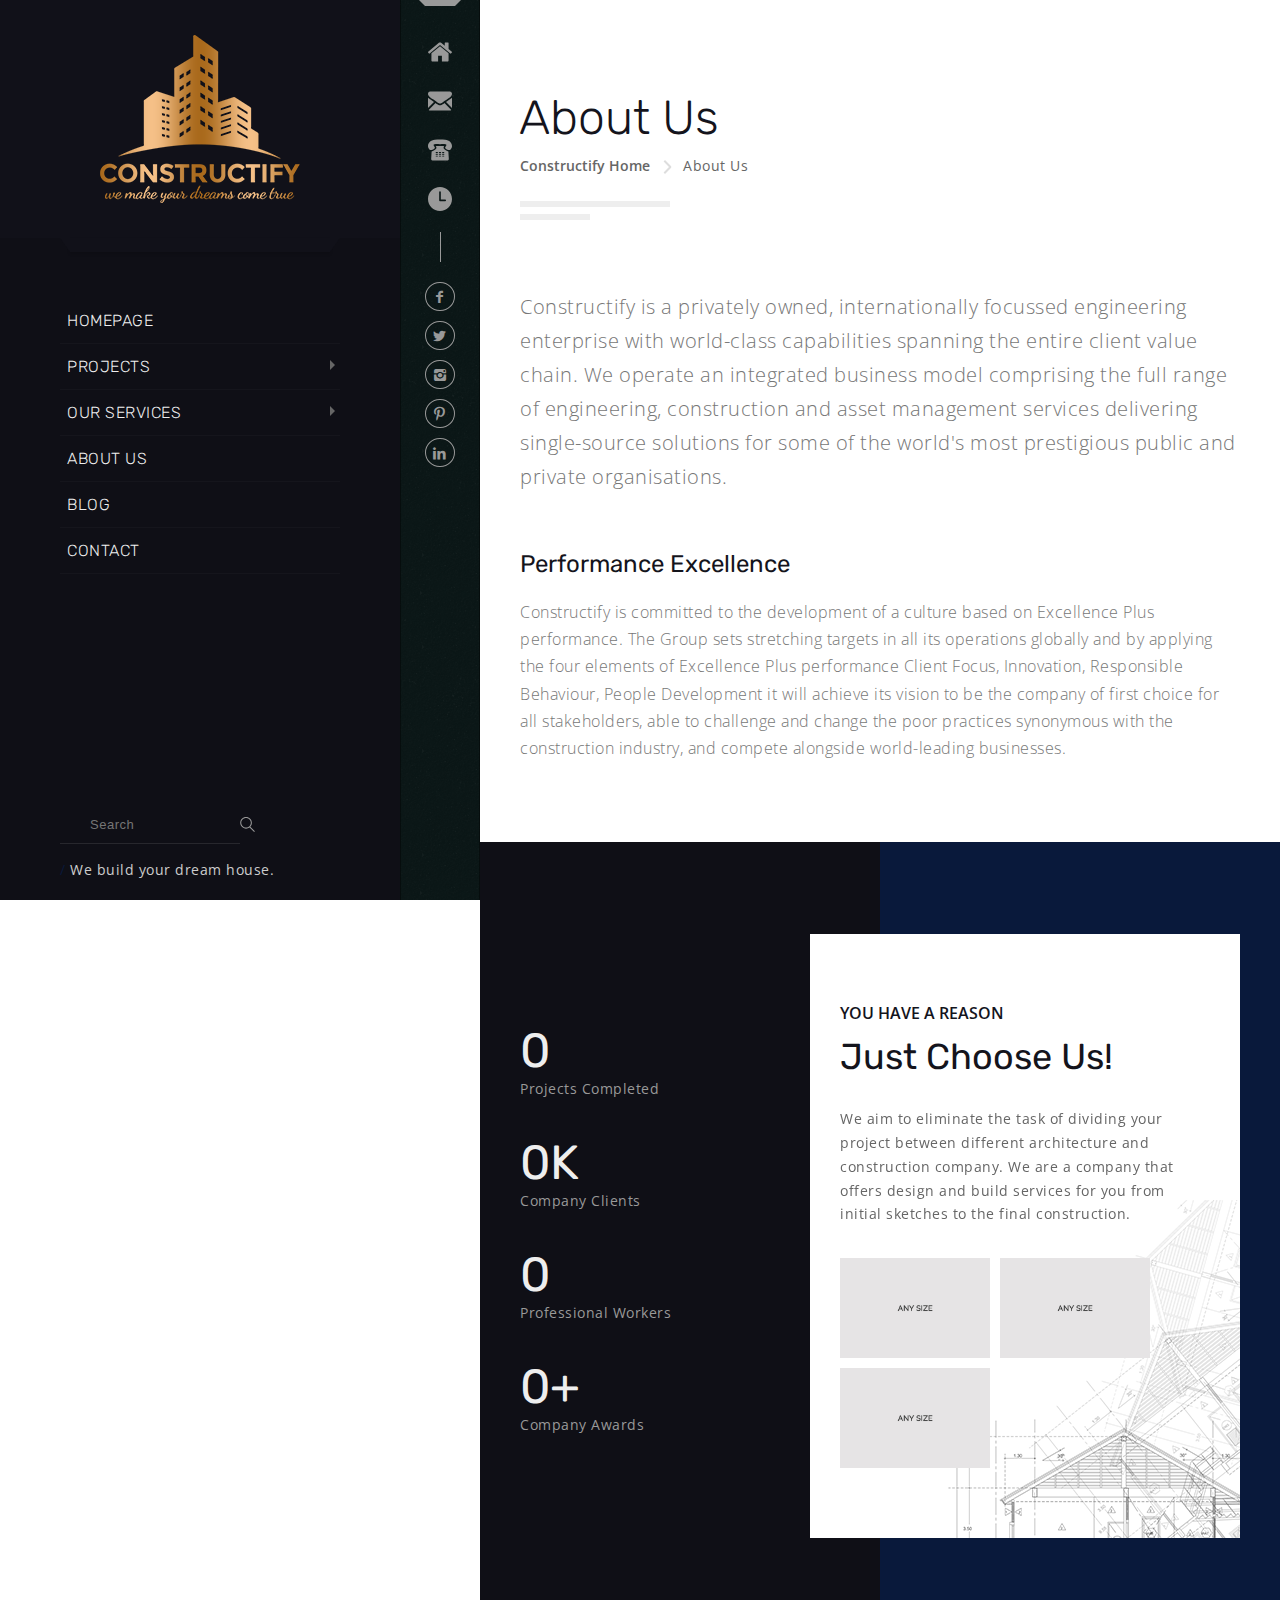
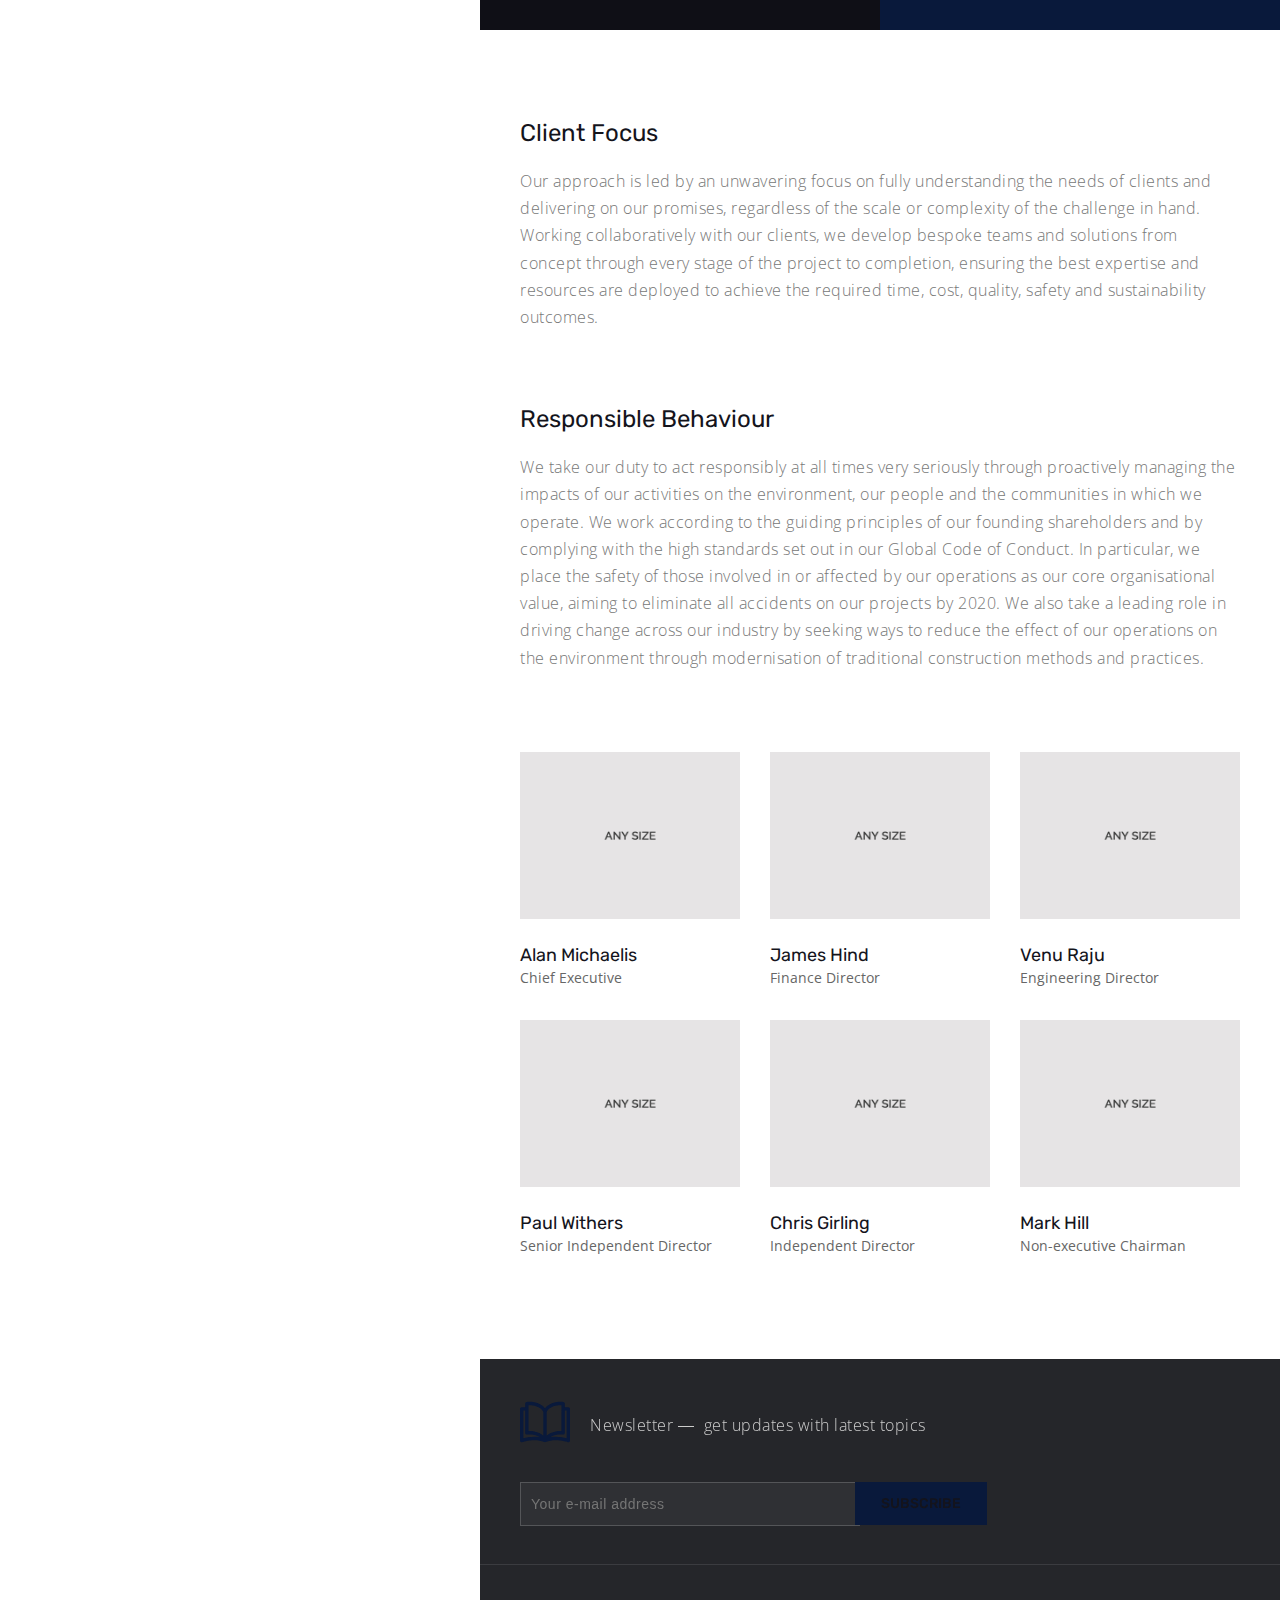
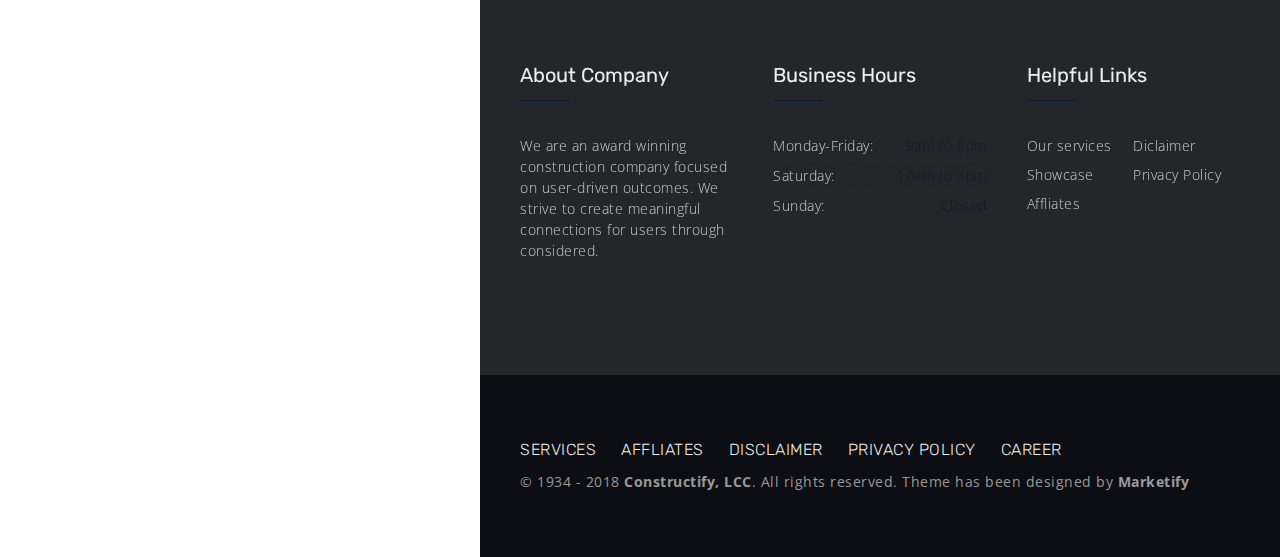
<file: about.html>
<!DOCTYPE html>
<!--[if lt IE 7 ]><html class="ie ie6" lang="en"> <![endif]-->
<!--[if IE 7 ]><html class="ie ie7" lang="en"> <![endif]-->
<!--[if IE 8 ]><html class="ie ie8" lang="en"> <![endif]-->
<!--[if (gte IE 9)|!(IE)]><!--><html lang="en"> <!--<![endif]-->

<head>

<meta http-equiv="Content-Type" content="text/html; charset=utf-8" />

<meta name="description" content="Constructify">
<meta name="author" content="Marketify">

<meta name="viewport" content="width=device-width, initial-scale=1, maximum-scale=1">

<title>Constructify | About</title>

<!-- STYLES -->
<link rel="stylesheet" type="text/css" href="css/fontello.css" />
<link rel="stylesheet" type="text/css" href="css/skeleton.css" />
<link rel="stylesheet" type="text/css" href="css/plugins.css" />
<link rel="stylesheet" type="text/css" href="css/base.css" />
<link rel="stylesheet" type="text/css" href="css/style.css" />
<link href="https://fonts.googleapis.com/css?family=Montserrat:300,300i,400,400i,500,500i,600,600i,700,700i,800,800i,900,900i" rel="stylesheet">
<link href="https://fonts.googleapis.com/css?family=Open+Sans:300,300i,400,400i,600,600i,700,700i,800,800i" rel="stylesheet">
<link href="https://fonts.googleapis.com/css?family=Rubik:300,300i,400,400i,500,500i,700,700i,900" rel="stylesheet">

<!--[if lt IE 9]> <script type="text/javascript" src="js/modernizr.custom.js"></script> <![endif]-->
<!-- /STYLES -->

</head>

<body>


<!-- WRAPPER ALL -->
<div class="constructify_tm_wrapper_all" data-border="none">

	<div class="constructify_tm_animate_menu"></div>
	<div class="constructify_tm_short_contact_content"></div>
	<div class="constructify_tm_short_contact_triangle"></div>
	<div class="constructify_tm_overlay_window"></div>
	
	<!-- BORDER -->
	<div class="constructify_tm_top_border pattern_border"></div>
	<div class="constructify_tm_left_border pattern_border"></div>
	<div class="constructify_tm_right_border pattern_border"></div>
	<!-- /BORDER -->

	<div class="wrapper_inner">
	
		<!-- LEFTPART -->
		
		<div class="main_leftpart">
			<div class="menubar_wrap">
				<div class="logo_wrap">
					<a href="index.html"><img src="img/desktop-logo.png" alt="" /></a>
					<span class="shape"></span>
				</div>
				<div class="nav_wrap scrollable">
					<ul>
						<li>
							<a href="index.html">Homepage</a>
						</li>
						<li class="has_children">
							<a href="project.html">Projects</a>
							<div class="submenu">
								<ul>
									<li><a href="project.html">Project</a></li>
									<li><a href="project-single.html">Project Single</a></li>
								</ul>
							</div>
						</li>
						<li class="has_children">
							<a href="service.html">Our Services</a>
							<div class="submenu">
								<ul>
									<li><a href="service.html">Service</a></li>
									<li><a href="service-single.html">Service Single</a></li>
								</ul>
							</div>
						</li>
						<li><a href="about.html">About Us</a></li>
						<li><a href="blog.html">Blog</a></li>
						<li><a href="contact.html">Contact</a></li>
					</ul>
				</div>
				<div class="search_wrap">
					<div class="search_inner">
						<form action="/" method="post">
							<div class="search">
								<input type="text" placeholder="Search">
								<input type="submit" value="" >
								<a href="#"><img class="svg" src="img/svg/search.svg" alt="" /></a>
							</div>
						</form>
					</div>
					<div class="tagline_word">
						<p><span>/</span> We build your dream house.</p>
					</div>
				</div>
			</div>
			<div class="short_info_wrap">
				<div class="top_shape"></div>
				<div class="pattern"></div>
				<div class="content">
					<div class="short_contact_wrap">
						<ul>
							<li>
								<a href="#"><img class="svg" src="img/svg/home.svg" alt="" /></a>
								<div class="content_wrap">
									<div class="inner_wrap">
										<div class="address_image">
											<img src="img/contact/1.jpg" alt="" />
										</div>
										<div class="main_def">
											<h3>Head Office in New York</h3>
											<p>775 New York Ave, Brooklyn, NY 11203</p>
											<p><label>Phone:</label><span>+1 202-415-7234</span></p>
											<p><label>Email:</label><a href="#">constructify@gmail.com</a></p>
										</div>
									</div>
								</div>
							</li>
							<li>
								<a href="#"><img class="svg" src="img/svg/black-message.svg" alt="" /></a>
								<div class="content_wrap">
									<div class="inner_wrap">
										<div class="contact_wrap">
											<h3>Request a Quote</h3>
											<p>Looking for a quality and affordable builder for your next project?</p>
											<div class="input_list_wrap">
												<form action="/" method="post" class="contact_form" id="contact_form">
													<div class="returnmessage" data-success="Your message has been received, We will contact you soon."></div>
													<div class="empty_notice"><span>Please Fill Required Fields</span></div>
													<div class="input_row">
														<input id="name" type="text" placeholder="Your Name" />
													</div>
													<div class="input_row">
														<input id="email" type="text" placeholder="E-mail Address" />
													</div>
													<div class="input_row">
														<input id="subject" type="text" placeholder="Main Subject" />
													</div>
													<div class="input_row">
														<textarea id="message" placeholder="Message"></textarea>
													</div>
													<div class="constructify_tm_button">
														<a id="send_message" href="#">Send Message</a>
													</div>
												</form>
											</div>
										</div>
									</div>
								</div>
							</li>
							<li>
								<a href="#"><img class="svg" src="img/svg/old_phone.svg" alt="" /></a>
								<div class="content_wrap">
									<div class="inner_wrap">
										<div class="phone_wrap">
											<div class="image_holder">
												<img src="img/clients/2.jpg" alt="" />
											</div>
											<h3>Toll Free</h3>
											<p>1-800-987-6543</p>
										</div>
									</div>
								</div>
							</li>
							<li>
								<a href="#"><img class="svg" src="img/svg/clock.svg" alt="" /></a>
								<div class="content_wrap">
									<div class="inner_wrap">
										<div class="working_hours_wrap">
											<h3>Working Hours</h3>
											<p class="subtitle">We are happy to meet you during our working hours. Please make an appointment.</p>
											<div class="hour_list">
												<ul>
													<li>
														<span class="left">Monday-Friday:</span>
														<span class="right">9am to 5pm</span>
													</li>
													<li>
														<span class="left">Saturday:</span>
														<span class="right">10am to 3pm</span>
													</li>
													<li>
														<span class="left">Sunday:</span>
														<span class="right">Closed</span>
													</li>
												</ul>
											</div>
										</div>
									</div>
								</div>
							</li>
						</ul>
						<div class="short_contact_closer">
							<a href="#"><img class="svg" src="img/svg/close1.svg" alt="" /></a>
						</div>
					</div>
					<div class="social_wrap">
						<ul>
							<li><a href="#"><i class="xcon-facebook"></i></a></li>
							<li><a href="#"><i class="xcon-twitter"></i></a></li>
							<li><a href="#"><i class="xcon-instagram"></i></a></li>
							<li><a href="#"><i class="xcon-pinterest"></i></a></li>
							<li><a href="#"><i class="xcon-linkedin"></i></a></li>
						</ul>
					</div>
				</div>
			</div>
		</div>
		<!-- /LEFTPART -->
		
		<!-- RIGHTPART -->
		<div class="main_rightpart">
			<div class="constructify_tm_mobile_menu_wrap">
				<div class="topbar_wrap">
					<div class="inner_wrap">
						<div class="short_info_wrap">
							<ul>
								<li data-type="home"><a href="#"><img class="svg" src="img/svg/home.svg" alt="" /></a></li>
								<li data-type="message"><a href="#"><img class="svg" src="img/svg/black-message.svg" alt="" /></a></li>	
								<li data-type="phone"><a href="#"><img class="svg" src="img/svg/old_phone.svg" alt="" /></a></li>
								<li data-type="clock"><a href="#"><img class="svg" src="img/svg/clock.svg" alt="" /></a></li>
							</ul>
						</div>
						<div class="social_wrap">
							<ul>
								<li><a href="#"><i class="xcon-facebook"></i></a></li>
								<li><a href="#"><i class="xcon-twitter"></i></a></li>
								<li><a href="#"><i class="xcon-instagram"></i></a></li>
								<li><a href="#"><i class="xcon-pinterest"></i></a></li>
								<li><a href="#"><i class="xcon-linkedin"></i></a></li>
							</ul>
						</div>
					</div>
					<div class="bg"></div>
				</div>
				<div class="hamburger_wrap">
					<div class="logo_wrap">
						<a href="#"><img src="img/mobile-logo.png" alt="" ></a>
					</div>
					<div class="trigger_wrap">
						<div class="hamburger hamburger--collapse-r">
							<div class="hamburger-box">
								<div class="hamburger-inner"></div>
							</div>
						</div>
					</div>
				</div>
				
				<!-- MENU LIST -->
				<div class="menu_list_wrap">
					<ul class="nav">
						<li><a href="index.html">Homepage</a></li>
						<li>
							<a href="#">Projects</a>
							<ul class="sub_menu">
								<li><a href="project.html">Project</a></li>
								<li><a href="project-single.html">Project Single</a></li>
							</ul>
						</li>
						<li>
							<a href="#">Our Services</a>
							<ul class="sub_menu">
								<li><a href="service.html">Service</a></li>
								<li><a href="service-single.html">Service Single</a></li>
							</ul>
						</li>
						<li><a href="about.html">About Us</a></li>
						<li><a href="blog.html">Blog</a></li>
						<li><a href="contact.html">Contact</a></li>
					</ul>
				</div>
				<!-- /MENU LIST -->
				
				<!-- DROPDOWN -->
				<div class="constructify_tm_dropdown_wrap">
					<div class="container">
						<div class="drop_list home">
							<div class="adress_wrap">
								<div class="office_image">
									<img src="img/contact/1.jpg" alt="" />
								</div>
								<div class="definitions_wrap">
									<h3>Head Office in New-York</h3>
									<p>775 New York Ave, Brooklyn, NY 11203</p>
									<p>Phone: +1 202-415-7234</p>
									<p><span>Email:</span><a href="#">w.constructify@gmail.com</a></p>
								</div>
							</div>
						</div>
						<div class="drop_list message">
							<div class="short_contact">
								<h3 class="title">Request a Quote</h3>
								<p class="subtitle">Looking for a quality and affordable builder for your next project?</p>
								<div class="inputs_wrap">
									<form action="/" method="post">
										<div class="input_list_wrap">
											<ul>
												<li>
													<input type="text" placeholder="Your Name" />
												</li>
												<li>
													<input type="text" placeholder="E-mail Address" />
												</li>
												<li>
													<input type="text" placeholder="Main Subject" />
												</li>
											</ul>
										</div>
										<textarea placeholder="Message"></textarea>
										<div class="button">
											<a href="#">Send Message</a>
										</div>
									</form>
								</div>
							</div>
						</div>
						<div class="drop_list phone">
							<div class="call_wrap">
								<div class="image">
									<img src="img/estimate/call.png" alt="" />
								</div>
								<h3>Toll Free</h3>
								<p>1-800-987-6543</p>
							</div>
						</div>
						<div class="drop_list clock">
							<div class="working_hours_wrap_short">
								<h3>Working Hours</h3>
								<p class="subtitle">We are happy to meet you during our working hours. Please make an appointment.</p>
								<div class="hour_list">
									<ul>
										<li>
											<span class="left">Monday-Friday:</span>
											<span class="right">9am to 5pm</span>
										</li>
										<li>
											<span class="left">Saturday:</span>
											<span class="right">10am to 3pm</span>
										</li>
										<li>
											<span class="left">Sunday:</span>
											<span class="right">Closed</span>
										</li>
									</ul>
								</div>
							</div>
						</div>
					</div>
				</div>
				<!-- /DROPDOWN -->
				
			</div>
			
			<!-- ABOUT -->
			<div class="constructify_tm_section">
				<div class="constructify_tm_main_title_holder">
					<div class="container">
						<div class="title_holder">
							<h3>About Us</h3>
						</div>
						<div class="builify_tm_breadcrumbs">
							<ul>
								<li><a href="index.html">Constructify Home</a></li>
								<li class="shape"><span></span></li>
								<li><span>About Us</span></li>
							</ul>
						</div>
					</div>
				</div>
			</div>
			<div class="constructify_tm_section">
				<div class="constructify_tm_about_wrap">
					<div class="container">
						<div class="subtitle">
							<p>Constructify is a privately owned, internationally focussed engineering enterprise with world-class capabilities spanning the entire client value chain. We operate an integrated business model comprising the full range of engineering, construction and asset management services delivering single-source solutions for some of the world's most prestigious public and private organisations.</p>
						</div>
						<div class="about_service_list">
							<h3>Performance Excellence</h3>
							<p>Constructify is committed to the development of a culture based on Excellence Plus performance. The Group sets stretching targets in all its operations globally and by applying the four elements of Excellence Plus performance  Client Focus, Innovation, Responsible Behaviour, People Development it will achieve its vision to be the company of first choice for all stakeholders, able to challenge and change the poor practices synonymous with the construction industry, and compete alongside world-leading businesses.</p>
						</div>
					</div>
					<div class="constructify_tm_about_counter_wrap">
						<div class="container">
							<div class="inner_counter">
								<div class="leftbox">
									<div class="constructify_tm_counter_wrap" data-col="4" data-delay="300">
										<ul class="constructify_tm_counter_list">
											<li>
												<div class="inner">
													<h3><span><span class="constructify_tm_counter" data-from="0" data-to="3572" data-speed="3000">0</span></span></h3>
													<span>Projects Completed</span>
												</div>
											</li>
											<li>
												<div class="inner">
													<h3><span><span class="constructify_tm_counter" data-from="0" data-to="300" data-speed="3000">0</span>K</span></h3>
													<span>Company Clients</span>
												</div>
											</li>
											<li>
												<div class="inner">
													<h3><span><span class="constructify_tm_counter" data-from="0" data-to="2348" data-speed="3000">0</span></span></h3>
													<span>Professional Workers</span>
												</div>
											</li>
											<li>
												<div class="inner">
													<h3><span><span class="constructify_tm_counter" data-from="0" data-to="120" data-speed="3000">0</span>+</span></h3>
													<span>Company Awards</span>
												</div>
											</li>
										</ul>
									</div>
								</div>
								<div class="rightbox">
									<div class="inner_rightbox">
										<span class="top_title">You have a reason</span>
										<h3 class="title">Just Choose Us!</h3>
										<p class="text">We aim to eliminate the task of dividing your project between different architecture and construction company. We are a company that offers design and build services for you from initial sketches to the final construction.</p>
										<div class="counter_image_wrap gallery_zoom">
											<ul>
												<li>
													<div class="inner">
														<a class="zoom" href="img/about/11.jpg"><div class="image"></div></a>
														<div class="overlay">
															<div class="in">
																<span></span>
															</div>
														</div>
														<a class="about_zoom zoom" href="img/about/11.jpg"></a>
													</div>
												</li>
												<li>
													<div class="inner">
														<a class="zoom" href="img/about/12.jpg"><div class="image"></div></a>
														<div class="overlay">
															<div class="in">
																<span></span>
															</div>
														</div>
														<a class="about_zoom zoom" href="img/about/12.jpg"></a>
													</div>
												</li>
												<li>
													<div class="inner">
														<a class="zoom" href="img/about/13.jpg"><div class="image"></div></a>
														<div class="overlay">
															<div class="in">
																<span></span>
															</div>
														</div>
														<a class="about_zoom zoom" href="img/about/13.jpg"></a>
													</div>
												</li>
											</ul>
										</div>
									</div>
									<div class="counter_png"></div>
								</div>
							</div>
						</div>
					</div>
					<div class="container">
						<div class="about_service_list client">
							<h3>Client Focus</h3>
							<p>Our approach is led by an unwavering focus on fully understanding the needs of clients and delivering on our promises, regardless of the scale or complexity of the challenge in hand. Working collaboratively with our clients, we develop bespoke teams and solutions from concept through every stage of the project to completion, ensuring the best expertise and resources are deployed to achieve the required time, cost, quality, safety and sustainability outcomes.</p>
						</div>
					</div>
					<div class="container">
						<div class="about_service_list">
							<h3>Responsible Behaviour</h3>
							<p>We take our duty to act responsibly at all times very seriously through proactively managing the impacts of our activities on the environment, our people and the communities in which we operate. We work according to the guiding principles of our founding shareholders and by complying with the high standards set out in our Global Code of Conduct. In particular, we place the safety of those involved in or affected by our operations as our core organisational value, aiming to eliminate all accidents on our projects by 2020. We also take a leading role in driving change across our industry by seeking ways to reduce the effect of our operations on the environment through modernisation of traditional construction methods and practices.</p>
						</div>
					</div>
					<div class="constructify_tm_section">
						<div class="container">
							<div class="constructify_tm_about_team_wrap">
								<ul>
									<li>
										<div class="inner">
											<div class="image_wrap">
												<img src="img/about/250x190.jpg" alt="" />
												<div class="image"></div>
											</div>
											<div class="main_definitions">
												<h3>Alan Michaelis</h3>
												<span>Chief Executive</span>
											</div>
										</div>
									</li>
									<li>
										<div class="inner">
											<div class="image_wrap">
												<img src="img/about/250x190.jpg" alt="" />
												<div class="image"></div>
											</div>
											<div class="main_definitions">
												<h3>James Hind</h3>
												<span>Finance Director</span>
											</div>
										</div>
									</li>
									<li>
										<div class="inner">
											<div class="image_wrap">
												<img src="img/about/250x190.jpg" alt="" />
												<div class="image"></div>
											</div>
											<div class="main_definitions">
												<h3>Venu Raju</h3>
												<span>Engineering Director</span>
											</div>
										</div>
									</li>
									<li>
										<div class="inner">
											<div class="image_wrap">
												<img src="img/about/250x190.jpg" alt="" />
												<div class="image"></div>
											</div>
											<div class="main_definitions">
												<h3>Paul Withers</h3>
												<span>Senior Independent Director</span>
											</div>
										</div>
									</li>
									<li>
										<div class="inner">
											<div class="image_wrap">
												<img src="img/about/250x190.jpg" alt="" />
												<div class="image"></div>
											</div>
											<div class="main_definitions">
												<h3>Chris Girling</h3>
												<span>Independent Director</span>
											</div>
										</div>
									</li>
									<li>
										<div class="inner">
											<div class="image_wrap">
												<img src="img/about/250x190.jpg" alt="" />
												<div class="image"></div>
											</div>
											<div class="main_definitions">
												<h3>Mark Hill</h3>
												<span>Non-executive Chairman</span>
											</div>
										</div>
									</li>
								</ul>
							</div>
						</div>
					</div>
				</div>
			</div>
			<!-- /ABOUT -->
			
			<!-- FOOTER -->
			<footer class="constructify_tm_footer_wrap">
				<div class="constructify_tm_universal_parallax_wrap">
					<div class="main_bg">
						<div class="overlay_image footer jarallax" data-speed="0"></div>
						<div class="overlay_video"></div>								
						<div class="overlay_color footer"></div>
					</div>
					<div class="main_content footer">
						<div class="constructify_tm_subscribe_wrap">
							<div class="container">
								<div class="inner_wrap">
									<div class="left_wrap">
										<div class="book">
											<img class="svg" src="img/svg/open-book.svg" alt="" />
										</div>
										<div class="text">
											<p>Newsletter<span></span> get updates with latest topics</p>
										</div>
									</div>
									<div class="right_wrap">
										<input class="email" type="email" placeholder="Your e-mail address">
										<input class="button" type="button" value="subscribe">
									</div>
								</div>
							</div>
						</div>
						<div class="constructify_tm_footer_wrap">
							<div class="container">
								<div class="constructify_tm_list_wrap footer" data-column="3" data-space="40">
									<ul class="constructify_list">
										<li>
											<div class="inner">
												<div class="footer_section_title">
													<h3>About Company</h3>
												</div>
												<div class="definition">
													<p>We are an award winning construction company focused on user-driven outcomes. We strive to create meaningful connections for users through considered.</p>
												</div>
											</div>
										</li>
										<li>
											<div class="inner">
												<div class="footer_section_title">
													<h3>Business Hours</h3>
												</div>
												<div class="inner_list">
													<ul>
														<li>
															<div class="wrap">
																<span class="left">Monday-Friday:</span>
																<span class="right">9am to 5pm</span>
															</div>
														</li>
														<li>
															<div class="wrap">
																<span class="left">Saturday:</span>
																<span class="right">10am to 3pm</span>
															</div>
														</li>
														<li>
															<div class="wrap">
																<span class="left">Sunday:</span>
																<span class="right">Closed</span>
															</div>
														</li>
													</ul>
												</div>
											</div>
										</li>
										<li>
											<div class="inner">
												<div class="footer_section_title">
													<h3>Helpful Links</h3>
												</div>
												<div class="helpful_links">
													<div class="inner_list">
														<ul>
															<li><a href="#">Our services</a></li>
															<li><a href="#">Diclaimer</a></li>
															<li><a href="#">Showcase</a></li>
															<li><a href="#">Privacy Policy</a></li>
															<li><a href="#">Affliates</a></li>
														</ul>
													</div>
												</div>
											</div>
										</li>
									</ul>
								</div>
							</div>
						</div>
					</div>
				</div>
				<div class="bottom_wrap">
					<div class="container">
						<div class="links_wrap">
							<ul>
								<li><a href="#">Services</a></li>
								<li><a href="#">Affliates</a></li>
								<li><a href="#">Disclaimer</a></li>
								<li><a href="#">Privacy Policy</a></li>
								<li><a href="#">Career</a></li>
							</ul>
						</div>
						<div class="copyright">
							<p>&copy; 1934 - 2018 <a class="constructify" href="#">Constructify, LCC</a>. All rights reserved. Theme has been designed by <a class="marketify" href="https://themeforest.net/user/marketify">Marketify</a></p>
						</div>
					</div>
				</div>
			</footer>
			<!-- /FOOTER -->
			
		</div>
		<!-- /RIGHTPART -->
		
	</div>

	<!-- BORDER -->
	<div class="constructify_tm_bottom_border pattern_border"></div>
	<!-- /BORDER -->
	
	<!-- TO TOP -->
	 <a class="constructify_tm_totop" href="#">
		 <span class="shape"></span>
		 <span class="name">To Top</span>
	 </a>
	<!-- /TO TOP -->
	
</div>
<!-- / WRAPPER ALL -->



<!-- SCRIPTS -->
<script src="js/jquery.js"></script>
<script src="js/plugins.js"></script>
<!--[if lt IE 10]> <script type="text/javascript" src="js/ie8.js"></script> <![endif]-->	
<script src="js/init.js"></script>
<!-- /SCRIPTS -->


</body>
</html>
</file>
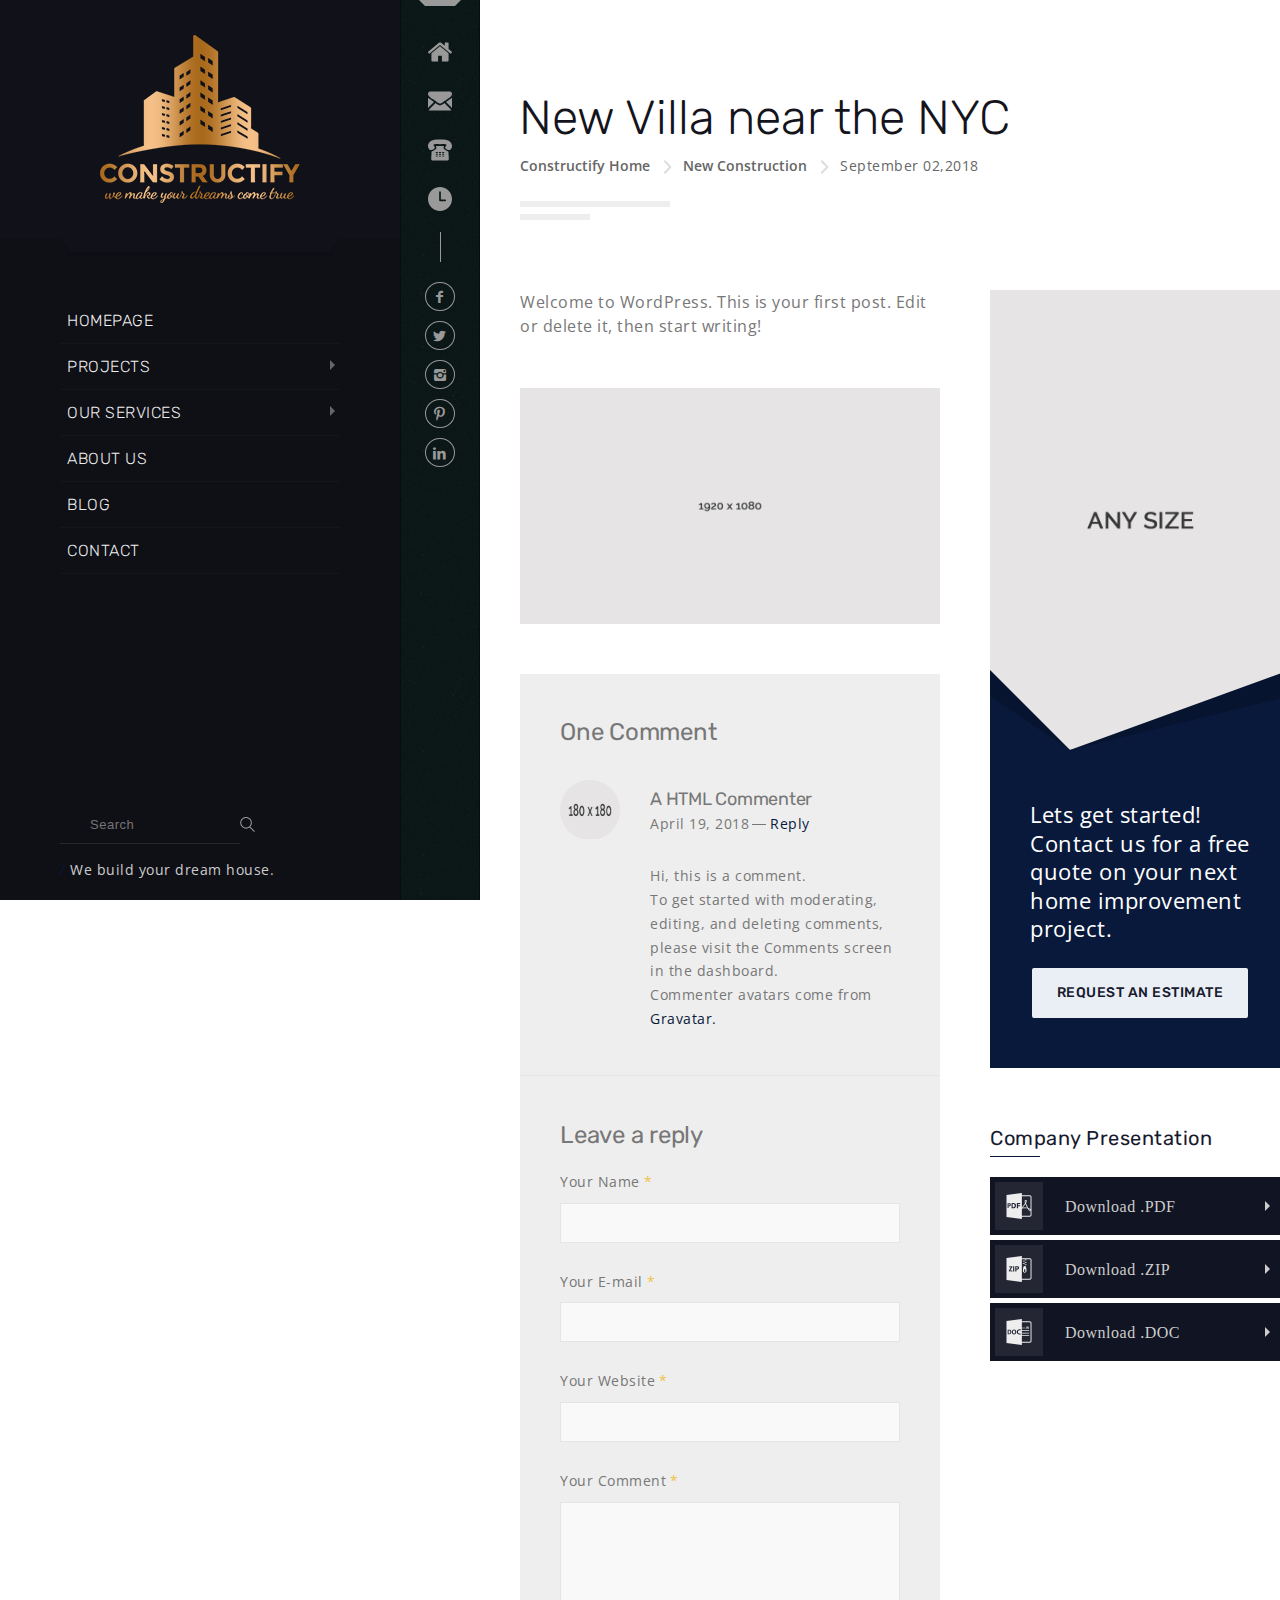
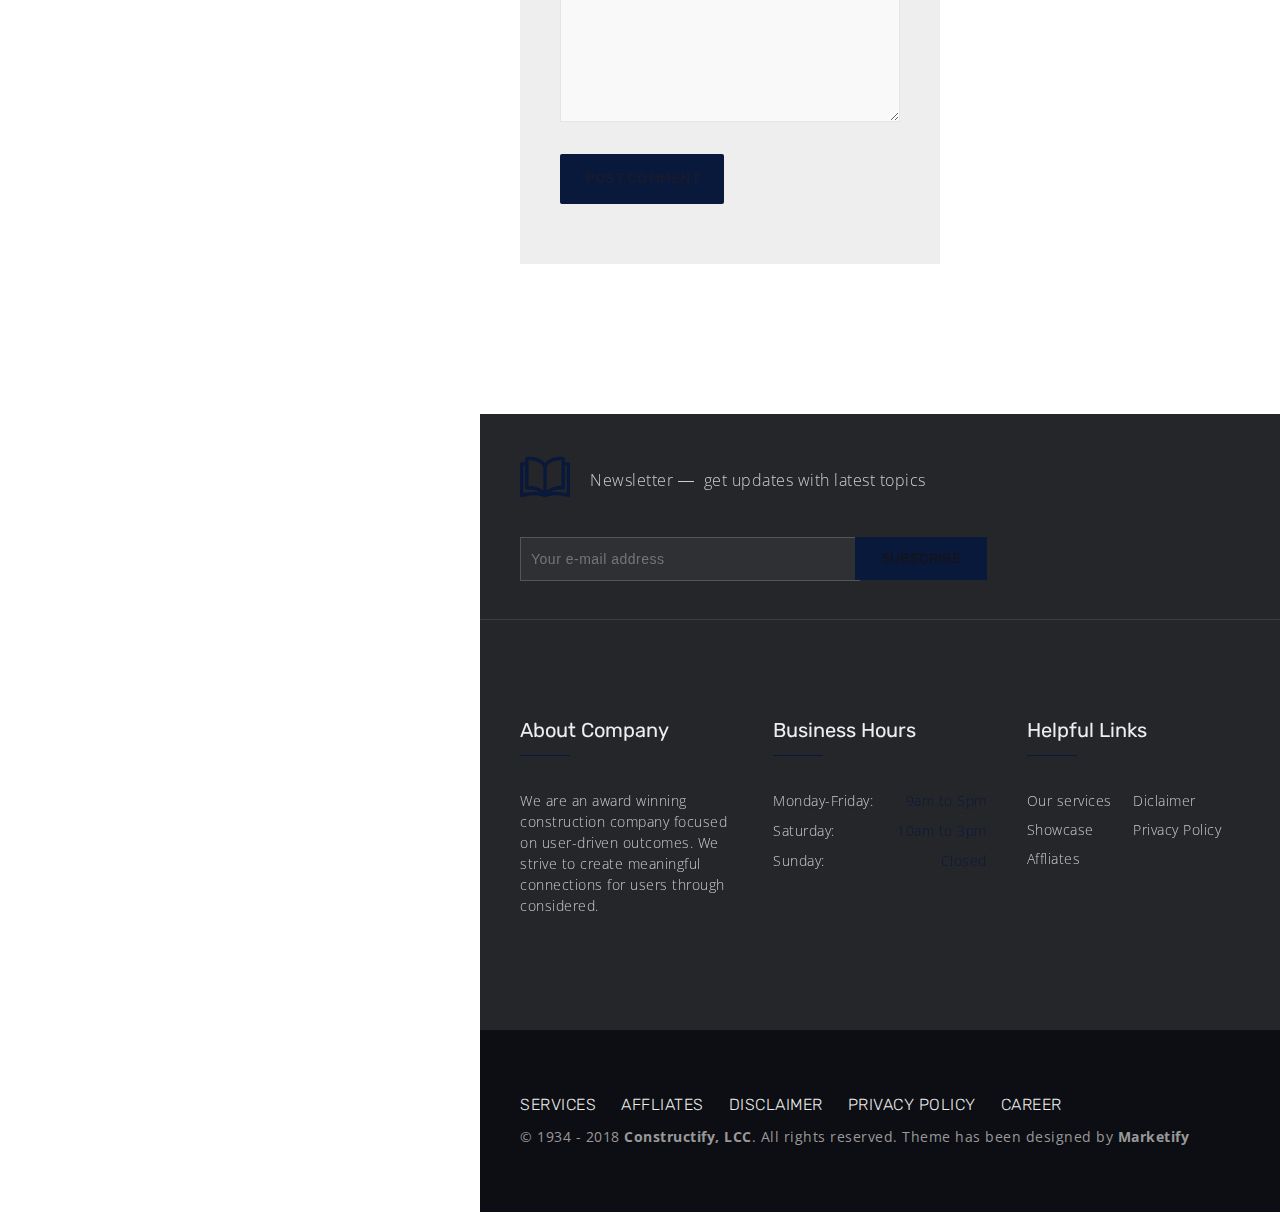
<file: blog-single.html>
<!DOCTYPE html>
<!--[if lt IE 7 ]><html class="ie ie6" lang="en"> <![endif]-->
<!--[if IE 7 ]><html class="ie ie7" lang="en"> <![endif]-->
<!--[if IE 8 ]><html class="ie ie8" lang="en"> <![endif]-->
<!--[if (gte IE 9)|!(IE)]><!--><html lang="en"> <!--<![endif]-->

<head>

<meta http-equiv="Content-Type" content="text/html; charset=utf-8" />

<meta name="description" content="Constructify">
<meta name="author" content="Marketify">

<meta name="viewport" content="width=device-width, initial-scale=1, maximum-scale=1">

<title>Constructify | Blog Single</title>

<!-- STYLES -->
<link rel="stylesheet" type="text/css" href="css/fontello.css" />
<link rel="stylesheet" type="text/css" href="css/skeleton.css" />
<link rel="stylesheet" type="text/css" href="css/plugins.css" />
<link rel="stylesheet" type="text/css" href="css/base.css" />
<link rel="stylesheet" type="text/css" href="css/style.css" />
<link href="https://fonts.googleapis.com/css?family=Montserrat:300,300i,400,400i,500,500i,600,600i,700,700i,800,800i,900,900i" rel="stylesheet">
<link href="https://fonts.googleapis.com/css?family=Open+Sans:300,300i,400,400i,600,600i,700,700i,800,800i" rel="stylesheet">
<link href="https://fonts.googleapis.com/css?family=Rubik:300,300i,400,400i,500,500i,700,700i,900" rel="stylesheet">

<!--[if lt IE 9]> <script type="text/javascript" src="js/modernizr.custom.js"></script> <![endif]-->
<!-- /STYLES -->

</head>

<body>


<!-- WRAPPER ALL -->
<div class="constructify_tm_wrapper_all" data-border="none">

	<div class="constructify_tm_animate_menu"></div>
	<div class="constructify_tm_short_contact_content"></div>
	<div class="constructify_tm_short_contact_triangle"></div>
	<div class="constructify_tm_overlay_window"></div>
	
	<!-- BORDER -->
	<div class="constructify_tm_top_border pattern_border"></div>
	<div class="constructify_tm_left_border pattern_border"></div>
	<div class="constructify_tm_right_border pattern_border"></div>
	<!-- /BORDER -->

	<div class="wrapper_inner">
	
		<!-- LEFTPART -->
		
		<div class="main_leftpart">
			<div class="menubar_wrap">
				<div class="logo_wrap">
					<a href="index.html"><img src="img/desktop-logo.png" alt="" /></a>
					<span class="shape"></span>
				</div>
				<div class="nav_wrap scrollable">
					<ul>
						<li>
							<a href="index.html">Homepage</a>
						</li>
						<li class="has_children">
							<a href="project.html">Projects</a>
							<div class="submenu">
								<ul>
									<li><a href="project.html">Project</a></li>
									<li><a href="project-single.html">Project Single</a></li>
								</ul>
							</div>
						</li>
						<li class="has_children">
							<a href="service.html">Our Services</a>
							<div class="submenu">
								<ul>
									<li><a href="service.html">Service</a></li>
									<li><a href="service-single.html">Service Single</a></li>
								</ul>
							</div>
						</li>
						<li><a href="about.html">About Us</a></li>
						<li><a href="blog.html">Blog</a></li>
						<li><a href="contact.html">Contact</a></li>
					</ul>
				</div>
				<div class="search_wrap">
					<div class="search_inner">
						<form action="/" method="post">
							<div class="search">
								<input type="text" placeholder="Search">
								<input type="submit" value="" >
								<a href="#"><img class="svg" src="img/svg/search.svg" alt="" /></a>
							</div>
						</form>
					</div>
					<div class="tagline_word">
						<p><span>/</span> We build your dream house.</p>
					</div>
				</div>
			</div>
			<div class="short_info_wrap">
				<div class="top_shape"></div>
				<div class="pattern"></div>
				<div class="content">
					<div class="short_contact_wrap">
						<ul>
							<li>
								<a href="#"><img class="svg" src="img/svg/home.svg" alt="" /></a>
								<div class="content_wrap">
									<div class="inner_wrap">
										<div class="address_image">
											<img src="img/contact/1.jpg" alt="" />
										</div>
										<div class="main_def">
											<h3>Head Office in New York</h3>
											<p>775 New York Ave, Brooklyn, NY 11203</p>
											<p><label>Phone:</label><span>+1 202-415-7234</span></p>
											<p><label>Email:</label><a href="#">constructify@gmail.com</a></p>
										</div>
									</div>
								</div>
							</li>
							<li>
								<a href="#"><img class="svg" src="img/svg/black-message.svg" alt="" /></a>
								<div class="content_wrap">
									<div class="inner_wrap">
										<div class="contact_wrap">
											<h3>Request a Quote</h3>
											<p>Looking for a quality and affordable builder for your next project?</p>
											<div class="input_list_wrap">
												<form action="/" method="post" class="contact_form" id="contact_form">
													<div class="returnmessage" data-success="Your message has been received, We will contact you soon."></div>
													<div class="empty_notice"><span>Please Fill Required Fields</span></div>
													<div class="input_row">
														<input id="name" type="text" placeholder="Your Name" />
													</div>
													<div class="input_row">
														<input id="email" type="text" placeholder="E-mail Address" />
													</div>
													<div class="input_row">
														<input id="subject" type="text" placeholder="Main Subject" />
													</div>
													<div class="input_row">
														<textarea id="message" placeholder="Message"></textarea>
													</div>
													<div class="constructify_tm_button">
														<a id="send_message" href="#">Send Message</a>
													</div>
												</form>
											</div>
										</div>
									</div>
								</div>
							</li>
							<li>
								<a href="#"><img class="svg" src="img/svg/old_phone.svg" alt="" /></a>
								<div class="content_wrap">
									<div class="inner_wrap">
										<div class="phone_wrap">
											<div class="image_holder">
												<img src="img/clients/2.jpg" alt="" />
											</div>
											<h3>Toll Free</h3>
											<p>1-800-987-6543</p>
										</div>
									</div>
								</div>
							</li>
							<li>
								<a href="#"><img class="svg" src="img/svg/clock.svg" alt="" /></a>
								<div class="content_wrap">
									<div class="inner_wrap">
										<div class="working_hours_wrap">
											<h3>Working Hours</h3>
											<p class="subtitle">We are happy to meet you during our working hours. Please make an appointment.</p>
											<div class="hour_list">
												<ul>
													<li>
														<span class="left">Monday-Friday:</span>
														<span class="right">9am to 5pm</span>
													</li>
													<li>
														<span class="left">Saturday:</span>
														<span class="right">10am to 3pm</span>
													</li>
													<li>
														<span class="left">Sunday:</span>
														<span class="right">Closed</span>
													</li>
												</ul>
											</div>
										</div>
									</div>
								</div>
							</li>
						</ul>
						<div class="short_contact_closer">
							<a href="#"><img class="svg" src="img/svg/close1.svg" alt="" /></a>
						</div>
					</div>
					<div class="social_wrap">
						<ul>
							<li><a href="#"><i class="xcon-facebook"></i></a></li>
							<li><a href="#"><i class="xcon-twitter"></i></a></li>
							<li><a href="#"><i class="xcon-instagram"></i></a></li>
							<li><a href="#"><i class="xcon-pinterest"></i></a></li>
							<li><a href="#"><i class="xcon-linkedin"></i></a></li>
						</ul>
					</div>
				</div>
			</div>
		</div>
		<!-- /LEFTPART -->
		
		<!-- RIGHTPART -->
		<div class="main_rightpart">
			<div class="constructify_tm_mobile_menu_wrap">
				<div class="topbar_wrap">
					<div class="inner_wrap">
						<div class="short_info_wrap">
							<ul>
								<li data-type="home"><a href="#"><img class="svg" src="img/svg/home.svg" alt="" /></a></li>
								<li data-type="message"><a href="#"><img class="svg" src="img/svg/black-message.svg" alt="" /></a></li>	
								<li data-type="phone"><a href="#"><img class="svg" src="img/svg/old_phone.svg" alt="" /></a></li>
								<li data-type="clock"><a href="#"><img class="svg" src="img/svg/clock.svg" alt="" /></a></li>
							</ul>
						</div>
						<div class="social_wrap">
							<ul>
								<li><a href="#"><i class="xcon-facebook"></i></a></li>
								<li><a href="#"><i class="xcon-twitter"></i></a></li>
								<li><a href="#"><i class="xcon-instagram"></i></a></li>
								<li><a href="#"><i class="xcon-pinterest"></i></a></li>
								<li><a href="#"><i class="xcon-linkedin"></i></a></li>
							</ul>
						</div>
					</div>
					<div class="bg"></div>
				</div>
				<div class="hamburger_wrap">
					<div class="logo_wrap">
						<a href="#"><img src="img/mobile-logo.png" alt="" ></a>
					</div>
					<div class="trigger_wrap">
						<div class="hamburger hamburger--collapse-r">
							<div class="hamburger-box">
								<div class="hamburger-inner"></div>
							</div>
						</div>
					</div>
				</div>
				
				<!-- MENU LIST -->
				<div class="menu_list_wrap">
					<ul class="nav">
						<li><a href="index.html">Homepage</a></li>
						<li>
							<a href="#">Projects</a>
							<ul class="sub_menu">
								<li><a href="project.html">Project</a></li>
								<li><a href="project-single.html">Project Single</a></li>
							</ul>
						</li>
						<li>
							<a href="#">Our Services</a>
							<ul class="sub_menu">
								<li><a href="service.html">Service</a></li>
								<li><a href="service-single.html">Service Single</a></li>
							</ul>
						</li>
						<li><a href="about.html">About Us</a></li>
						<li><a href="blog.html">Blog</a></li>
						<li><a href="contact.html">Contact</a></li>
					</ul>
				</div>
				<!-- /MENU LIST -->
				
				<!-- DROPDOWN -->
				<div class="constructify_tm_dropdown_wrap">
					<div class="container">
						<div class="drop_list home">
							<div class="adress_wrap">
								<div class="office_image">
									<img src="img/contact/1.jpg" alt="" />
								</div>
								<div class="definitions_wrap">
									<h3>Head Office in New-York</h3>
									<p>775 New York Ave, Brooklyn, NY 11203</p>
									<p>Phone: +1 202-415-7234</p>
									<p><span>Email:</span><a href="#">w.constructify@gmail.com</a></p>
								</div>
							</div>
						</div>
						<div class="drop_list message">
							<div class="short_contact">
								<h3 class="title">Request a Quote</h3>
								<p class="subtitle">Looking for a quality and affordable builder for your next project?</p>
								<div class="inputs_wrap">
									<form action="/" method="post">
										<div class="input_list_wrap">
											<ul>
												<li>
													<input type="text" placeholder="Your Name" />
												</li>
												<li>
													<input type="text" placeholder="E-mail Address" />
												</li>
												<li>
													<input type="text" placeholder="Main Subject" />
												</li>
											</ul>
										</div>
										<textarea placeholder="Message"></textarea>
										<div class="button">
											<a href="#">Send Message</a>
										</div>
									</form>
								</div>
							</div>
						</div>
						<div class="drop_list phone">
							<div class="call_wrap">
								<div class="image">
									<img src="img/estimate/call.png" alt="" />
								</div>
								<h3>Toll Free</h3>
								<p>1-800-987-6543</p>
							</div>
						</div>
						<div class="drop_list clock">
							<div class="working_hours_wrap_short">
								<h3>Working Hours</h3>
								<p class="subtitle">We are happy to meet you during our working hours. Please make an appointment.</p>
								<div class="hour_list">
									<ul>
										<li>
											<span class="left">Monday-Friday:</span>
											<span class="right">9am to 5pm</span>
										</li>
										<li>
											<span class="left">Saturday:</span>
											<span class="right">10am to 3pm</span>
										</li>
										<li>
											<span class="left">Sunday:</span>
											<span class="right">Closed</span>
										</li>
									</ul>
								</div>
							</div>
						</div>
					</div>
				</div>
				<!-- /DROPDOWN -->
				
			</div>
			
			<!-- PROJECTS -->
			<div class="constructify_tm_section">
				<div class="constructify_tm_main_title_holder">
					<div class="container">
						<div class="title_holder">
							<h3>New Villa near the NYC</h3>
						</div>
						<div class="builify_tm_breadcrumbs">
							<ul>
								<li><a href="index.html">Constructify Home</a></li>
								<li class="shape"><span></span></li>
								<li><a href="blog.html">New Construction</a></li>
								<li class="shape"><span></span></li>
								<li><span>September 02,2018</span></li>
							</ul>
						</div>
					</div>
				</div>
			</div>
			<div class="constructify_tm_section">
				<div class="container">
					<div class="constructify_tm_blog_single_wrap">
						<div class="constructify_tm_twicebox_wrap">
							<div class="leftbox">
								<div class="subtitle">
									<p>Welcome to WordPress. This is your first post. Edit or delete it, then start writing!</p>
								</div>
								<div class="image_holder_blog">
									<img src="img/slider/4.jpg" alt="" />
								</div>
								<div class="commentbox">
									<div class="comment_wrap">
										<div class="title">
											<h3>One Comment</h3>
										</div>
										<div class="author_wrap">
											<div class="image_author">
												<img src="img/clients/1.jpg" alt="" />
											</div>
											<div class="definition">
												<span class="title">A HTML Commenter</span>
												<p><span>April 19, 2018</span><a href="#">Reply</a></p>
											</div>
										</div>
										<div class="full_definition">
											<p>Hi, this is a comment.<br /> To get started with moderating, editing, and deleting comments, please visit the Comments screen in the dashboard.<br /> Commenter avatars come from <a href="#">Gravatar.</a></p>
										</div>
									</div>
									<div class="replybox">
										<div class="title">
											<h3>Leave a reply</h3>
										</div>
										<div class="constructify_tm_contact_wrap">
											<div class="inner_wrap">
												<form action="/" method="post">
													<div class="row">
														<label>Your Name<span></span></label>
														<input type="text" />
													</div>
													<div class="row">
														<label>Your E-mail<span></span></label>
														<input type="text" />
													</div>
													<div class="row">
														<label>Your Website<span></span></label>
														<input type="text" />
													</div>
													<div class="row">
														<label>Your Comment<span></span></label>
														<textarea></textarea>
													</div>
													<div class="row">
														<a href="#">Post Comment</a>
													</div>
												</form>
											</div>
										</div>
									</div>
								</div>
							</div>
							<div class="rightbox">
								<div class="constructify_tm_request_estimate_wrap">
									<div class="image_wrap">
										<img src="img/services/300x460.jpg" alt="" />
										<div class="image"></div>
									</div>
									<div class="definition">
										<div class="text">
											<p>Lets get started! Contact us for a free quote on your next home improvement project.</p>
										</div>
										<div class="button">
											<a href="#">Request an estimate</a>
										</div>
										<div class="first_shape">
											<span class="first"></span>
											<span class="second"></span>
											<span class="third"></span>
										</div>
										<div class="second_shape">
											<span class="first"></span>
											<span class="second"></span>
											<span class="third"></span>
										</div>
									</div>
								</div>
								<div class="constructify_tm_brochures_wrap">
									<div class="title_holder">
										<span>Company Presentation</span>
									</div>
									<ul>
										<li>
											<div class="inner">
												<div class="icon">
													<img class="svg" src="img/svg/file-pdf.svg" alt="" />
												</div>
												<span class="text">Download .PDF</span>
												<span class="arrow"></span>
											</div>
										</li>
										<li>
											<div class="inner">
												<div class="icon">
													<img class="svg" src="img/svg/file-zip.svg" alt="" />
												</div>
												<span class="text">Download .ZIP</span>
												<span class="arrow"></span>
											</div>
										</li>
										<li>
											<div class="inner">
												<div class="icon">
													<img class="svg" src="img/svg/file-doc.svg" alt="" />
												</div>
												<span class="text">Download .DOC</span>
												<span class="arrow"></span>
											</div>
										</li>
									</ul>
								</div>
							</div>
						</div>
					</div>
				</div>
			</div>
			<!-- /PROJECTS -->
			
			<!-- FOOTER -->
			<footer class="constructify_tm_footer_wrap">
				<div class="constructify_tm_universal_parallax_wrap">
					<div class="main_bg">
						<div class="overlay_image footer jarallax" data-speed="0"></div>
						<div class="overlay_video"></div>								
						<div class="overlay_color footer"></div>
					</div>
					<div class="main_content footer">
						<div class="constructify_tm_subscribe_wrap">
							<div class="container">
								<div class="inner_wrap">
									<div class="left_wrap">
										<div class="book">
											<img class="svg" src="img/svg/open-book.svg" alt="" />
										</div>
										<div class="text">
											<p>Newsletter<span></span> get updates with latest topics</p>
										</div>
									</div>
									<div class="right_wrap">
										<input class="email" type="email" placeholder="Your e-mail address">
										<input class="button" type="button" value="subscribe">
									</div>
								</div>
							</div>
						</div>
						<div class="constructify_tm_footer_wrap">
							<div class="container">
								<div class="constructify_tm_list_wrap footer" data-column="3" data-space="40">
									<ul class="constructify_list">
										<li>
											<div class="inner">
												<div class="footer_section_title">
													<h3>About Company</h3>
												</div>
												<div class="definition">
													<p>We are an award winning construction company focused on user-driven outcomes. We strive to create meaningful connections for users through considered.</p>
												</div>
											</div>
										</li>
										<li>
											<div class="inner">
												<div class="footer_section_title">
													<h3>Business Hours</h3>
												</div>
												<div class="inner_list">
													<ul>
														<li>
															<div class="wrap">
																<span class="left">Monday-Friday:</span>
																<span class="right">9am to 5pm</span>
															</div>
														</li>
														<li>
															<div class="wrap">
																<span class="left">Saturday:</span>
																<span class="right">10am to 3pm</span>
															</div>
														</li>
														<li>
															<div class="wrap">
																<span class="left">Sunday:</span>
																<span class="right">Closed</span>
															</div>
														</li>
													</ul>
												</div>
											</div>
										</li>
										<li>
											<div class="inner">
												<div class="footer_section_title">
													<h3>Helpful Links</h3>
												</div>
												<div class="helpful_links">
													<div class="inner_list">
														<ul>
															<li><a href="#">Our services</a></li>
															<li><a href="#">Diclaimer</a></li>
															<li><a href="#">Showcase</a></li>
															<li><a href="#">Privacy Policy</a></li>
															<li><a href="#">Affliates</a></li>
														</ul>
													</div>
												</div>
											</div>
										</li>
									</ul>
								</div>
							</div>
						</div>
					</div>
				</div>
				<div class="bottom_wrap">
					<div class="container">
						<div class="links_wrap">
							<ul>
								<li><a href="#">Services</a></li>
								<li><a href="#">Affliates</a></li>
								<li><a href="#">Disclaimer</a></li>
								<li><a href="#">Privacy Policy</a></li>
								<li><a href="#">Career</a></li>
							</ul>
						</div>
						<div class="copyright">
							<p>&copy; 1934 - 2018 <a class="constructify" href="#">Constructify, LCC</a>. All rights reserved. Theme has been designed by <a class="marketify" href="https://themeforest.net/user/marketify">Marketify</a></p>
						</div>
					</div>
				</div>
			</footer>
			<!-- /FOOTER -->
			
		</div>
		<!-- /RIGHTPART -->
		
	</div>

	<!-- BORDER -->
	<div class="constructify_tm_bottom_border pattern_border"></div>
	<!-- /BORDER -->
	
	<!-- TO TOP -->
	 <a class="constructify_tm_totop" href="#">
		 <span class="shape"></span>
		 <span class="name">To Top</span>
	 </a>
	<!-- /TO TOP -->
	
</div>
<!-- / WRAPPER ALL -->



<!-- SCRIPTS -->
<script src="js/jquery.js"></script>
<script src="js/plugins.js"></script>
<!--[if lt IE 10]> <script type="text/javascript" src="js/ie8.js"></script> <![endif]-->	
<script src="js/init.js"></script>
<!-- /SCRIPTS -->


</body>
</html>
</file>
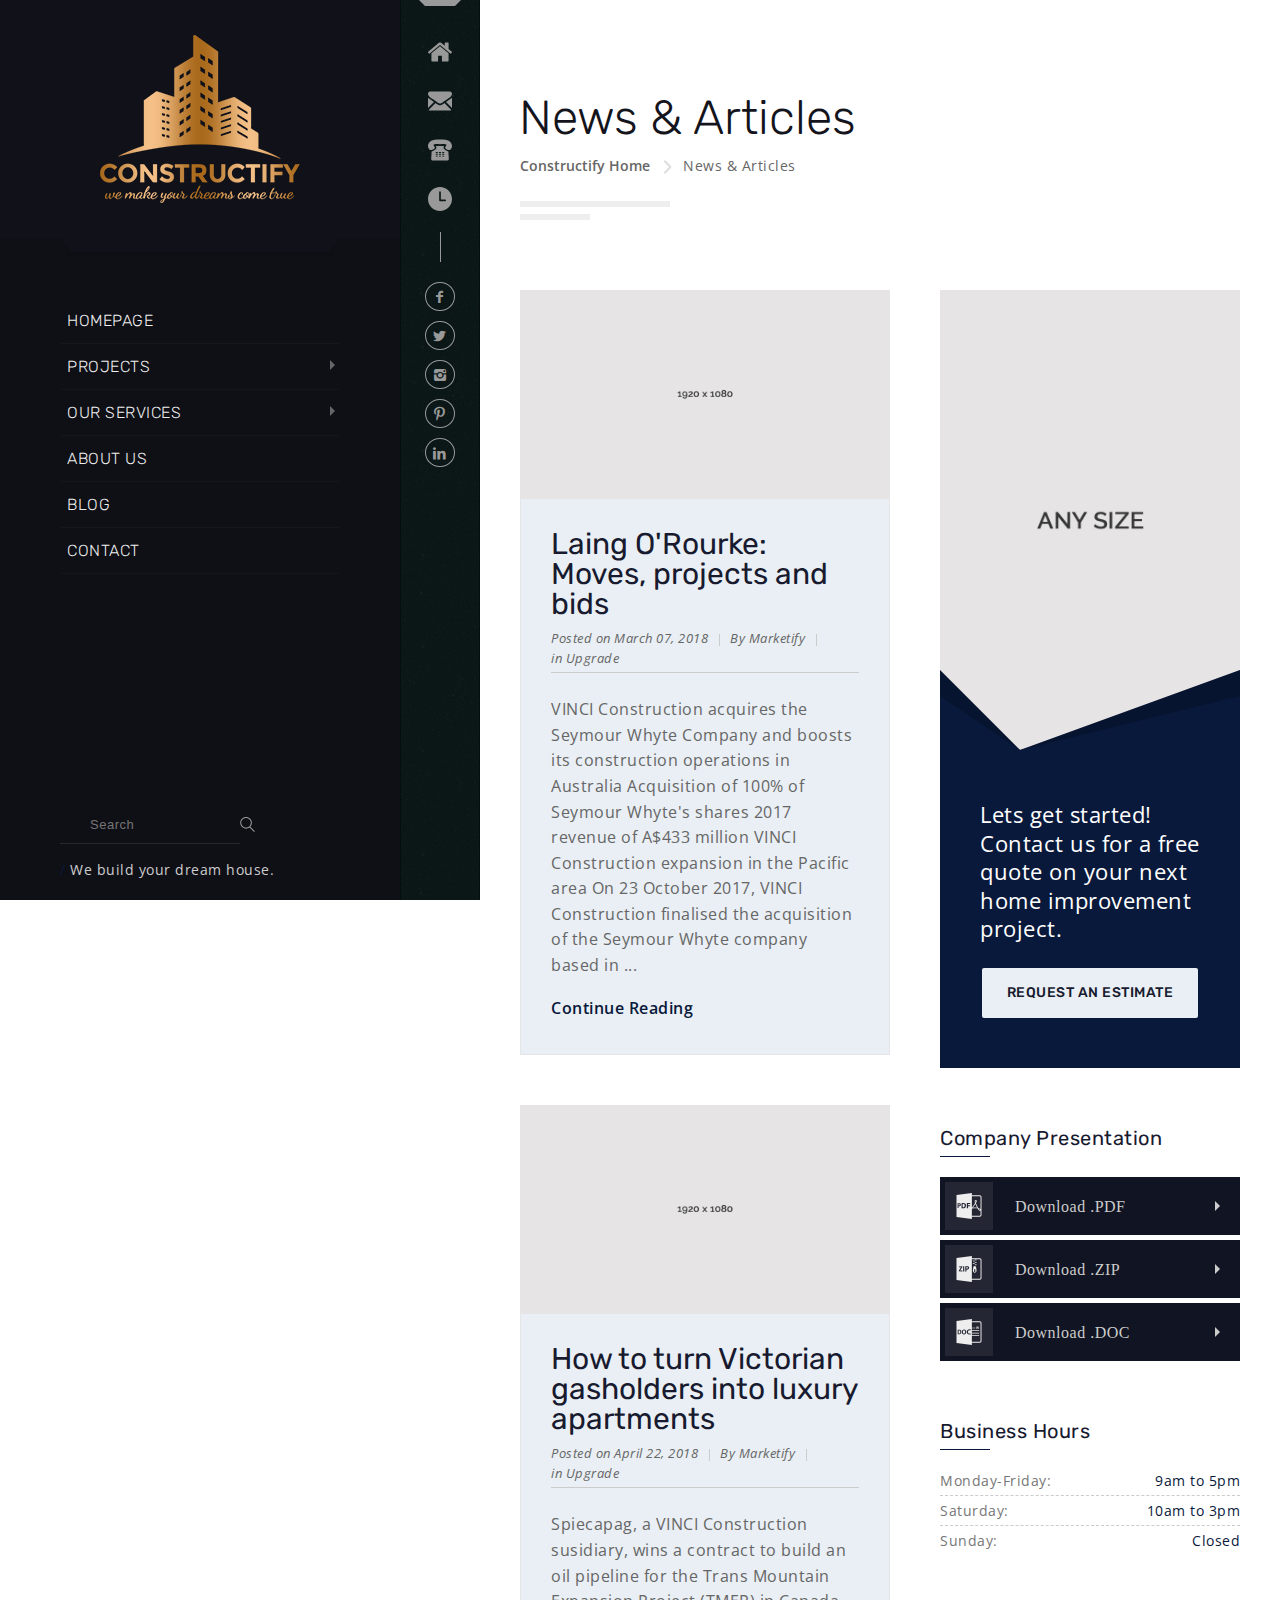
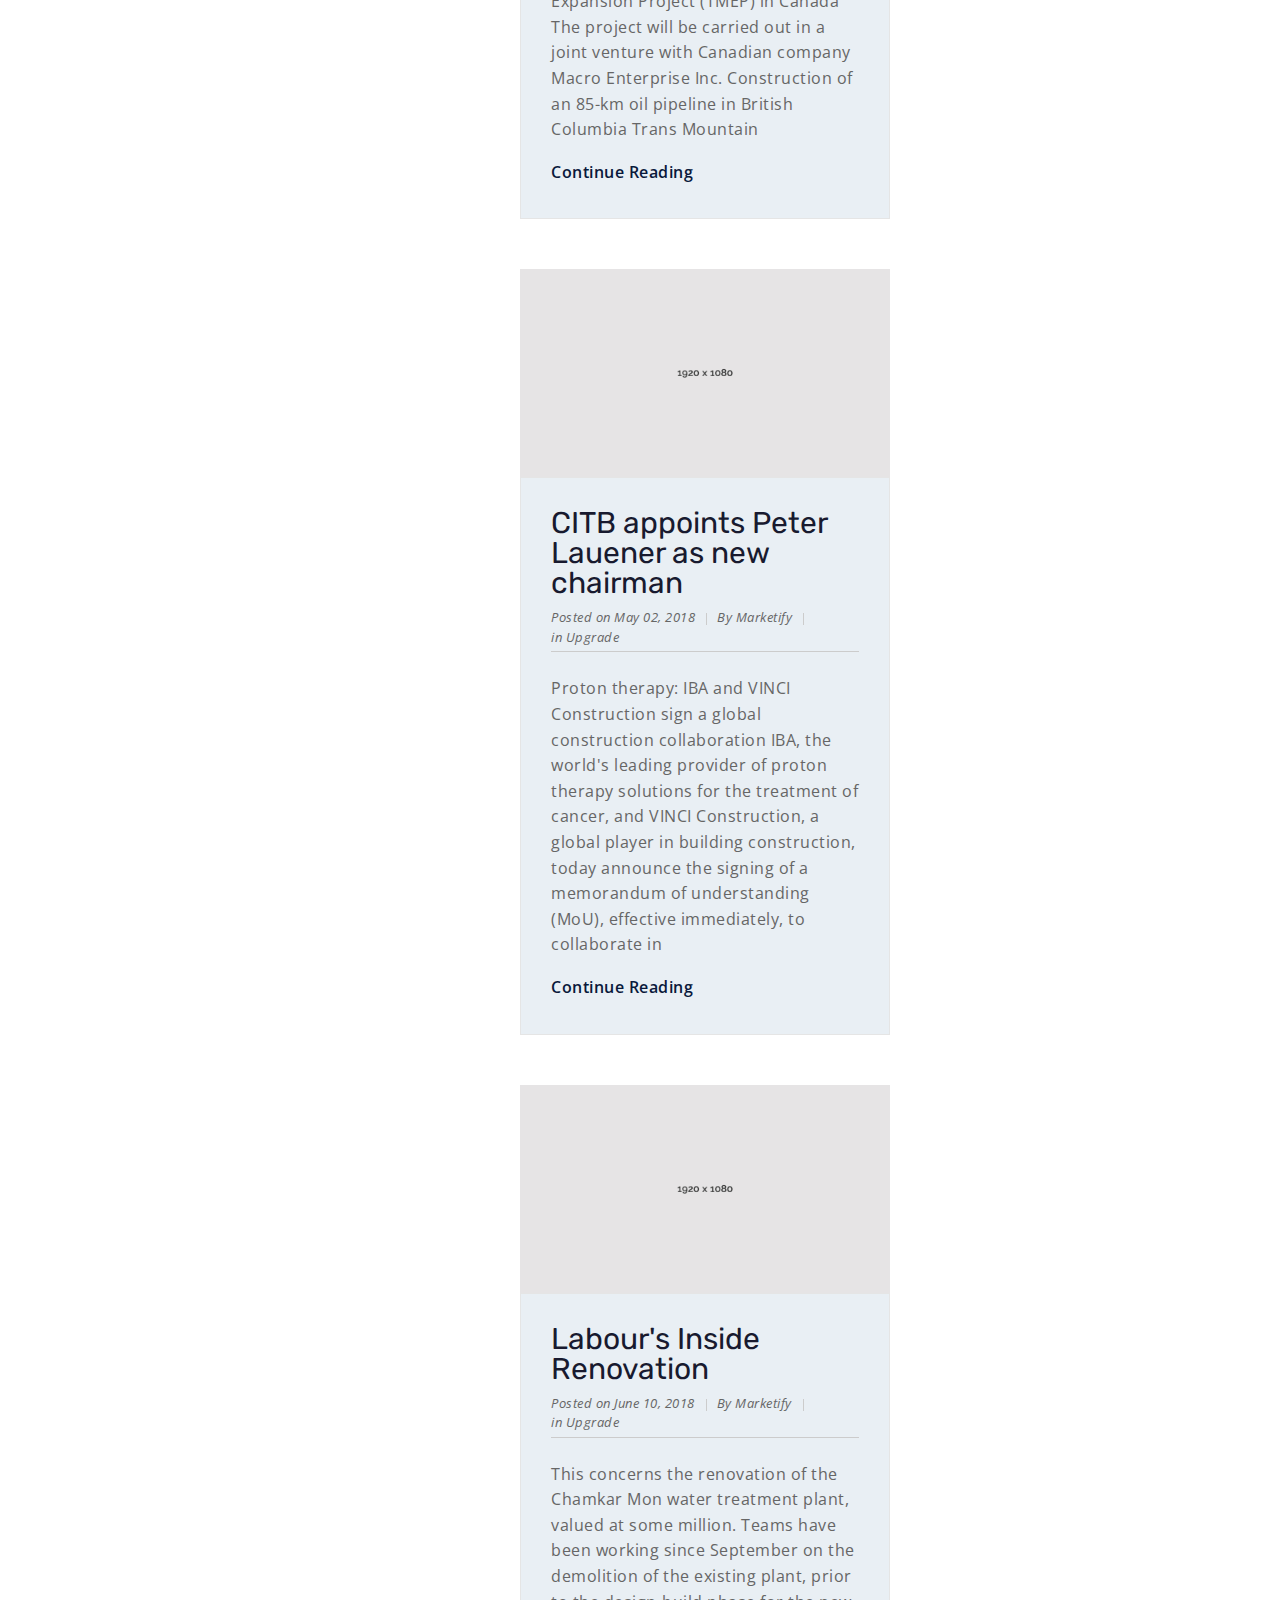
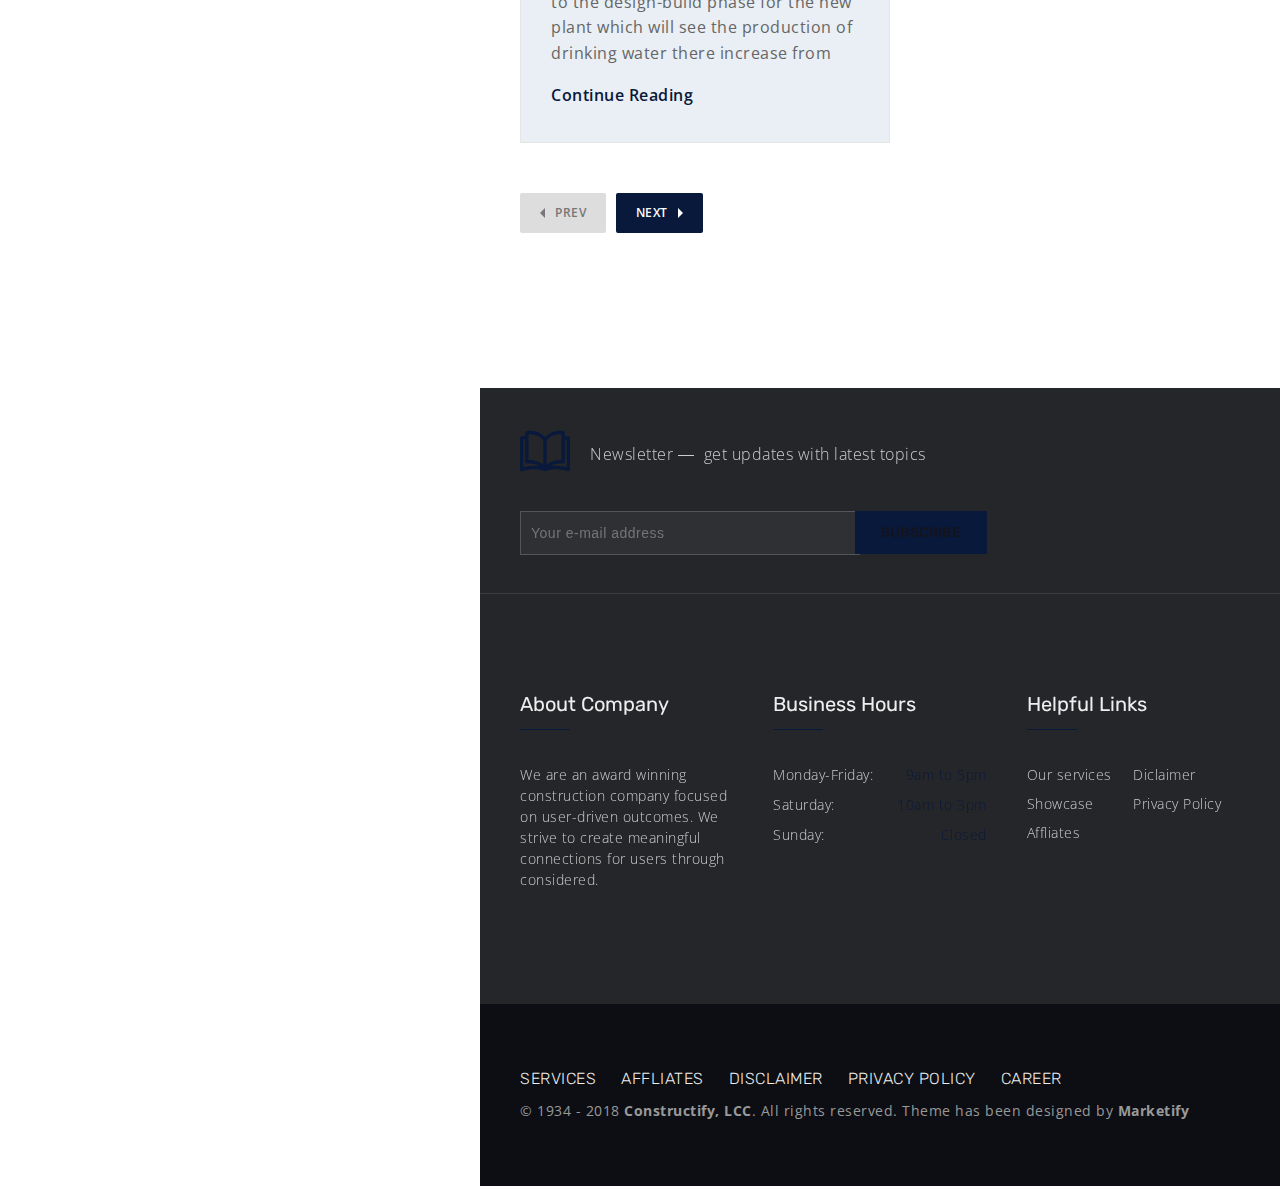
<file: blog.html>
<!DOCTYPE html>
<!--[if lt IE 7 ]><html class="ie ie6" lang="en"> <![endif]-->
<!--[if IE 7 ]><html class="ie ie7" lang="en"> <![endif]-->
<!--[if IE 8 ]><html class="ie ie8" lang="en"> <![endif]-->
<!--[if (gte IE 9)|!(IE)]><!--><html lang="en"> <!--<![endif]-->

<head>

<meta http-equiv="Content-Type" content="text/html; charset=utf-8" />

<meta name="description" content="Constructify">
<meta name="author" content="Marketify">

<meta name="viewport" content="width=device-width, initial-scale=1, maximum-scale=1">

<title>Constructify | Blog</title>

<!-- STYLES -->
<link rel="stylesheet" type="text/css" href="css/fontello.css" />
<link rel="stylesheet" type="text/css" href="css/skeleton.css" />
<link rel="stylesheet" type="text/css" href="css/plugins.css" />
<link rel="stylesheet" type="text/css" href="css/base.css" />
<link rel="stylesheet" type="text/css" href="css/style.css" />
<link href="https://fonts.googleapis.com/css?family=Montserrat:300,300i,400,400i,500,500i,600,600i,700,700i,800,800i,900,900i" rel="stylesheet">
<link href="https://fonts.googleapis.com/css?family=Open+Sans:300,300i,400,400i,600,600i,700,700i,800,800i" rel="stylesheet">
<link href="https://fonts.googleapis.com/css?family=Rubik:300,300i,400,400i,500,500i,700,700i,900" rel="stylesheet">

<!--[if lt IE 9]> <script type="text/javascript" src="js/modernizr.custom.js"></script> <![endif]-->
<!-- /STYLES -->

</head>

<body>


<!-- WRAPPER ALL -->
<div class="constructify_tm_wrapper_all" data-border="none">

	<div class="constructify_tm_animate_menu"></div>
	<div class="constructify_tm_short_contact_content"></div>
	<div class="constructify_tm_short_contact_triangle"></div>
	<div class="constructify_tm_overlay_window"></div>
	
	<!-- BORDER -->
	<div class="constructify_tm_top_border pattern_border"></div>
	<div class="constructify_tm_left_border pattern_border"></div>
	<div class="constructify_tm_right_border pattern_border"></div>
	<!-- /BORDER -->

	<div class="wrapper_inner">
	
		<!-- LEFTPART -->
		
		<div class="main_leftpart">
			<div class="menubar_wrap">
				<div class="logo_wrap">
					<a href="index.html"><img src="img/desktop-logo.png" alt="" /></a>
					<span class="shape"></span>
				</div>
				<div class="nav_wrap scrollable">
					<ul>
						<li>
							<a href="index.html">Homepage</a>
						</li>
						<li class="has_children">
							<a href="project.html">Projects</a>
							<div class="submenu">
								<ul>
									<li><a href="project.html">Project</a></li>
									<li><a href="project-single.html">Project Single</a></li>
								</ul>
							</div>
						</li>
						<li class="has_children">
							<a href="service.html">Our Services</a>
							<div class="submenu">
								<ul>
									<li><a href="service.html">Service</a></li>
									<li><a href="service-single.html">Service Single</a></li>
								</ul>
							</div>
						</li>
						<li><a href="about.html">About Us</a></li>
						<li><a href="blog.html">Blog</a></li>
						<li><a href="contact.html">Contact</a></li>
					</ul>
				</div>
				<div class="search_wrap">
					<div class="search_inner">
						<form action="/" method="post">
							<div class="search">
								<input type="text" placeholder="Search">
								<input type="submit" value="" >
								<a href="#"><img class="svg" src="img/svg/search.svg" alt="" /></a>
							</div>
						</form>
					</div>
					<div class="tagline_word">
						<p><span>/</span> We build your dream house.</p>
					</div>
				</div>
			</div>
			<div class="short_info_wrap">
				<div class="top_shape"></div>
				<div class="pattern"></div>
				<div class="content">
					<div class="short_contact_wrap">
						<ul>
							<li>
								<a href="#"><img class="svg" src="img/svg/home.svg" alt="" /></a>
								<div class="content_wrap">
									<div class="inner_wrap">
										<div class="address_image">
											<img src="img/contact/1.jpg" alt="" />
										</div>
										<div class="main_def">
											<h3>Head Office in New York</h3>
											<p>775 New York Ave, Brooklyn, NY 11203</p>
											<p><label>Phone:</label><span>+1 202-415-7234</span></p>
											<p><label>Email:</label><a href="#">constructify@gmail.com</a></p>
										</div>
									</div>
								</div>
							</li>
							<li>
								<a href="#"><img class="svg" src="img/svg/black-message.svg" alt="" /></a>
								<div class="content_wrap">
									<div class="inner_wrap">
										<div class="contact_wrap">
											<h3>Request a Quote</h3>
											<p>Looking for a quality and affordable builder for your next project?</p>
											<div class="input_list_wrap">
												<form action="/" method="post" class="contact_form" id="contact_form">
													<div class="returnmessage" data-success="Your message has been received, We will contact you soon."></div>
													<div class="empty_notice"><span>Please Fill Required Fields</span></div>
													<div class="input_row">
														<input id="name" type="text" placeholder="Your Name" />
													</div>
													<div class="input_row">
														<input id="email" type="text" placeholder="E-mail Address" />
													</div>
													<div class="input_row">
														<input id="subject" type="text" placeholder="Main Subject" />
													</div>
													<div class="input_row">
														<textarea id="message" placeholder="Message"></textarea>
													</div>
													<div class="constructify_tm_button">
														<a id="send_message" href="#">Send Message</a>
													</div>
												</form>
											</div>
										</div>
									</div>
								</div>
							</li>
							<li>
								<a href="#"><img class="svg" src="img/svg/old_phone.svg" alt="" /></a>
								<div class="content_wrap">
									<div class="inner_wrap">
										<div class="phone_wrap">
											<div class="image_holder">
												<img src="img/clients/2.jpg" alt="" />
											</div>
											<h3>Toll Free</h3>
											<p>1-800-987-6543</p>
										</div>
									</div>
								</div>
							</li>
							<li>
								<a href="#"><img class="svg" src="img/svg/clock.svg" alt="" /></a>
								<div class="content_wrap">
									<div class="inner_wrap">
										<div class="working_hours_wrap">
											<h3>Working Hours</h3>
											<p class="subtitle">We are happy to meet you during our working hours. Please make an appointment.</p>
											<div class="hour_list">
												<ul>
													<li>
														<span class="left">Monday-Friday:</span>
														<span class="right">9am to 5pm</span>
													</li>
													<li>
														<span class="left">Saturday:</span>
														<span class="right">10am to 3pm</span>
													</li>
													<li>
														<span class="left">Sunday:</span>
														<span class="right">Closed</span>
													</li>
												</ul>
											</div>
										</div>
									</div>
								</div>
							</li>
						</ul>
						<div class="short_contact_closer">
							<a href="#"><img class="svg" src="img/svg/close1.svg" alt="" /></a>
						</div>
					</div>
					<div class="social_wrap">
						<ul>
							<li><a href="#"><i class="xcon-facebook"></i></a></li>
							<li><a href="#"><i class="xcon-twitter"></i></a></li>
							<li><a href="#"><i class="xcon-instagram"></i></a></li>
							<li><a href="#"><i class="xcon-pinterest"></i></a></li>
							<li><a href="#"><i class="xcon-linkedin"></i></a></li>
						</ul>
					</div>
				</div>
			</div>
		</div>
		<!-- /LEFTPART -->
		
		<!-- RIGHTPART -->
		<div class="main_rightpart">
			<div class="constructify_tm_mobile_menu_wrap">
				<div class="topbar_wrap">
					<div class="inner_wrap">
						<div class="short_info_wrap">
							<ul>
								<li data-type="home"><a href="#"><img class="svg" src="img/svg/home.svg" alt="" /></a></li>
								<li data-type="message"><a href="#"><img class="svg" src="img/svg/black-message.svg" alt="" /></a></li>	
								<li data-type="phone"><a href="#"><img class="svg" src="img/svg/old_phone.svg" alt="" /></a></li>
								<li data-type="clock"><a href="#"><img class="svg" src="img/svg/clock.svg" alt="" /></a></li>
							</ul>
						</div>
						<div class="social_wrap">
							<ul>
								<li><a href="#"><i class="xcon-facebook"></i></a></li>
								<li><a href="#"><i class="xcon-twitter"></i></a></li>
								<li><a href="#"><i class="xcon-instagram"></i></a></li>
								<li><a href="#"><i class="xcon-pinterest"></i></a></li>
								<li><a href="#"><i class="xcon-linkedin"></i></a></li>
							</ul>
						</div>
					</div>
					<div class="bg"></div>
				</div>
				<div class="hamburger_wrap">
					<div class="logo_wrap">
						<a href="#"><img src="img/mobile-logo.png" alt="" ></a>
					</div>
					<div class="trigger_wrap">
						<div class="hamburger hamburger--collapse-r">
							<div class="hamburger-box">
								<div class="hamburger-inner"></div>
							</div>
						</div>
					</div>
				</div>
				
				<!-- MENU LIST -->
				<div class="menu_list_wrap">
					<ul class="nav">
						<li><a href="index.html">Homepage</a></li>
						<li>
							<a href="#">Projects</a>
							<ul class="sub_menu">
								<li><a href="project.html">Project</a></li>
								<li><a href="project-single.html">Project Single</a></li>
							</ul>
						</li>
						<li>
							<a href="#">Our Services</a>
							<ul class="sub_menu">
								<li><a href="service.html">Service</a></li>
								<li><a href="service-single.html">Service Single</a></li>
							</ul>
						</li>
						<li><a href="about.html">About Us</a></li>
						<li><a href="blog.html">Blog</a></li>
						<li><a href="contact.html">Contact</a></li>
					</ul>
				</div>
				<!-- /MENU LIST -->
				
				<!-- DROPDOWN -->
				<div class="constructify_tm_dropdown_wrap">
					<div class="container">
						<div class="drop_list home">
							<div class="adress_wrap">
								<div class="office_image">
									<img src="img/contact/1.jpg" alt="" />
								</div>
								<div class="definitions_wrap">
									<h3>Head Office in New-York</h3>
									<p>775 New York Ave, Brooklyn, NY 11203</p>
									<p>Phone: +1 202-415-7234</p>
									<p><span>Email:</span><a href="#">w.constructify@gmail.com</a></p>
								</div>
							</div>
						</div>
						<div class="drop_list message">
							<div class="short_contact">
								<h3 class="title">Request a Quote</h3>
								<p class="subtitle">Looking for a quality and affordable builder for your next project?</p>
								<div class="inputs_wrap">
									<form action="/" method="post">
										<div class="input_list_wrap">
											<ul>
												<li>
													<input type="text" placeholder="Your Name" />
												</li>
												<li>
													<input type="text" placeholder="E-mail Address" />
												</li>
												<li>
													<input type="text" placeholder="Main Subject" />
												</li>
											</ul>
										</div>
										<textarea placeholder="Message"></textarea>
										<div class="button">
											<a href="#">Send Message</a>
										</div>
									</form>
								</div>
							</div>
						</div>
						<div class="drop_list phone">
							<div class="call_wrap">
								<div class="image">
									<img src="img/estimate/call.png" alt="" />
								</div>
								<h3>Toll Free</h3>
								<p>1-800-987-6543</p>
							</div>
						</div>
						<div class="drop_list clock">
							<div class="working_hours_wrap_short">
								<h3>Working Hours</h3>
								<p class="subtitle">We are happy to meet you during our working hours. Please make an appointment.</p>
								<div class="hour_list">
									<ul>
										<li>
											<span class="left">Monday-Friday:</span>
											<span class="right">9am to 5pm</span>
										</li>
										<li>
											<span class="left">Saturday:</span>
											<span class="right">10am to 3pm</span>
										</li>
										<li>
											<span class="left">Sunday:</span>
											<span class="right">Closed</span>
										</li>
									</ul>
								</div>
							</div>
						</div>
					</div>
				</div>
				<!-- /DROPDOWN -->
				
			</div>
			
			<!-- PROJECTS -->
			<div class="constructify_tm_section">
				<div class="constructify_tm_main_title_holder">
					<div class="container">
						<div class="title_holder">
							<h3>News &amp; Articles</h3>
						</div>
						<div class="builify_tm_breadcrumbs">
							<ul>
								<li><a href="index.html">Constructify Home</a></li>
								<li class="shape"><span></span></li>
								<li><span>News &amp; Articles</span></li>
							</ul>
						</div>
					</div>
				</div>
			</div>
			<div class="constructify_tm_section">
				<div class="container">
					<div class="constructify_tm_blog_wrap">
						<div class="constructify_tm_twicebox_wrap">
							<div class="leftbox">
								<div class="blog_list_wrap">
									<ul>
										<li>
											<div class="inner">
												<div class="image">
													<a href="blog-single.html"><img src="img/slider/10.jpg" alt="" /></a>
												</div>
												<div class="definitions_wrap">
													<div class="title_holder">
														<h3><a href="blog-single.html">Laing O'Rourke: Moves, projects and bids</a></h3>
													</div>
													<div class="info_wrap">
														<div class="short_info">
															<span class="date">Posted on March 07, 2018</span>
															<span class="by">By Marketify</span>
															<span class="category">in <a href="#">Upgrade</a></span>
														</div>
													</div>
													<div class="text">
														<p>VINCI Construction acquires the Seymour Whyte Company and boosts its construction operations in Australia Acquisition of 100% of Seymour Whyte's shares 2017 revenue of A$433 million VINCI Construction expansion in the Pacific area On 23 October 2017, VINCI Construction finalised the acquisition of the Seymour Whyte company based in ...</p>
													</div>
													<div class="continue">
														<a href="blog-single.html">Continue Reading</a>
													</div>
												</div>
											</div>
										</li>
										<li>
											<div class="inner">
												<div class="image">
													<a href="blog-single.html"><img src="img/slider/11.jpg" alt="" /></a>
												</div>
												<div class="definitions_wrap">
													<div class="title_holder">
														<h3><a href="blog-single.html">How to turn Victorian gasholders into luxury apartments</a></h3>
													</div>
													<div class="info_wrap">
														<div class="short_info">
															<span class="date">Posted on April 22, 2018</span>
															<span class="by">By Marketify</span>
															<span class="category">in <a href="#">Upgrade</a></span>
														</div>
													</div>
													<div class="text">
														<p>Spiecapag, a VINCI Construction susidiary, wins a contract to build an oil pipeline for the Trans Mountain Expansion Project (TMEP) in Canada The project will be carried out in a joint venture with Canadian company Macro Enterprise Inc. Construction of an 85-km oil pipeline in British Columbia Trans Mountain</p>
													</div>
													<div class="continue">
														<a href="blog-single.html">Continue Reading</a>
													</div>
												</div>
											</div>
										</li>
										<li>
											<div class="inner">
												<div class="image">
													<a href="blog-single.html"><img src="img/slider/12.jpg" alt="" /></a>
												</div>
												<div class="definitions_wrap">
													<div class="title_holder">
														<h3><a href="blog-single.html">CITB appoints Peter Lauener as new chairman</a></h3>
													</div>
													<div class="info_wrap">
														<div class="short_info">
															<span class="date">Posted on May 02, 2018</span>
															<span class="by">By Marketify</span>
															<span class="category">in <a href="#">Upgrade</a></span>
														</div>
													</div>
													<div class="text">
														<p>Proton therapy: IBA and VINCI Construction sign a global construction collaboration IBA, the world's leading provider of proton therapy solutions for the treatment of cancer, and VINCI Construction, a global player in building construction, today announce the signing of a memorandum of understanding (MoU), effective immediately, to collaborate in</p>
													</div>
													<div class="continue">
														<a href="blog-single.html">Continue Reading</a>
													</div>
												</div>
											</div>
										</li>
										<li>
											<div class="inner">
												<div class="image">
													<a href="blog-single.html"><img src="img/slider/13.jpg" alt="" /></a>
												</div>
												<div class="definitions_wrap">
													<div class="title_holder">
														<h3><a href="blog-single.html">Labour's Inside Renovation</a></h3>
													</div>
													<div class="info_wrap">
														<div class="short_info">
															<span class="date">Posted on June 10, 2018</span>
															<span class="by">By Marketify</span>
															<span class="category">in <a href="#">Upgrade</a></span>
														</div>
													</div>
													<div class="text">
														<p>This concerns the renovation of the Chamkar Mon water treatment plant, valued at some million. Teams have been working since September on the demolition of the existing plant, prior to the design-build phase for the new plant which will see the production of drinking water there increase from</p>
													</div>
													<div class="continue">
														<a href="blog-single.html">Continue Reading</a>
													</div>
												</div>
											</div>
										</li>
									</ul>
								</div>	
							</div>
							<div class="rightbox">
								<div class="constructify_tm_request_estimate_wrap">
									<div class="image_wrap">
										<img src="img/services/300x460.jpg" alt="" />
										<div class="image"></div>
									</div>
									<div class="definition">
										<div class="text">
											<p>Lets get started! Contact us for a free quote on your next home improvement project.</p>
										</div>
										<div class="button">
											<a href="#">Request an estimate</a>
										</div>
										<div class="first_shape">
											<span class="first"></span>
											<span class="second"></span>
											<span class="third"></span>
										</div>
										<div class="second_shape">
											<span class="first"></span>
											<span class="second"></span>
											<span class="third"></span>
										</div>
									</div>
								</div>
								<div class="constructify_tm_brochures_wrap">
									<div class="title_holder">
										<span>Company Presentation</span>
									</div>
									<ul>
										<li>
											<div class="inner">
												<div class="icon">
													<img class="svg" src="img/svg/file-pdf.svg" alt="" />
												</div>
												<span class="text">Download .PDF</span>
												<span class="arrow"></span>
											</div>
										</li>
										<li>
											<div class="inner">
												<div class="icon">
													<img class="svg" src="img/svg/file-zip.svg" alt="" />
												</div>
												<span class="text">Download .ZIP</span>
												<span class="arrow"></span>
											</div>
										</li>
										<li>
											<div class="inner">
												<div class="icon">
													<img class="svg" src="img/svg/file-doc.svg" alt="" />
												</div>
												<span class="text">Download .DOC</span>
												<span class="arrow"></span>
											</div>
										</li>
									</ul>
								</div>
								<div class="constructify_tm_sidebar_time">
									<div class="title_holder">
										<span>Business Hours</span>
									</div>
									<div class="inner_list">
										<ul>
											<li>
												<div class="wrap">
													<span class="left">Monday-Friday:</span>
													<span class="right">9am to 5pm</span>
												</div>
											</li>
											<li>
												<div class="wrap">
													<span class="left">Saturday:</span>
													<span class="right">10am to 3pm</span>
												</div>
											</li>
											<li>
												<div class="wrap">
													<span class="left">Sunday:</span>
													<span class="right">Closed</span>
												</div>
											</li>
										</ul>
									</div>
								</div>
							</div>
						</div>
					</div>
				</div>
			</div>
			<div class="constructify_tm_section">
				<div class="container">
					<div class="constructify_tm_pagination">
						<ul>
							<li><span>Prev</span></li>
							<li class="active"><a href="#">Next</a></li>
						</ul>
					</div>
				</div>
			</div>
			<!-- /PROJECTS -->
			
			<!-- FOOTER -->
			<footer class="constructify_tm_footer_wrap">
				<div class="constructify_tm_universal_parallax_wrap">
					<div class="main_bg">
						<div class="overlay_image footer jarallax" data-speed="0"></div>
						<div class="overlay_video"></div>								
						<div class="overlay_color footer"></div>
					</div>
					<div class="main_content footer">
						<div class="constructify_tm_subscribe_wrap">
							<div class="container">
								<div class="inner_wrap">
									<div class="left_wrap">
										<div class="book">
											<img class="svg" src="img/svg/open-book.svg" alt="" />
										</div>
										<div class="text">
											<p>Newsletter<span></span> get updates with latest topics</p>
										</div>
									</div>
									<div class="right_wrap">
										<input class="email" type="email" placeholder="Your e-mail address">
										<input class="button" type="button" value="subscribe">
									</div>
								</div>
							</div>
						</div>
						<div class="constructify_tm_footer_wrap">
							<div class="container">
								<div class="constructify_tm_list_wrap footer" data-column="3" data-space="40">
									<ul class="constructify_list">
										<li>
											<div class="inner">
												<div class="footer_section_title">
													<h3>About Company</h3>
												</div>
												<div class="definition">
													<p>We are an award winning construction company focused on user-driven outcomes. We strive to create meaningful connections for users through considered.</p>
												</div>
											</div>
										</li>
										<li>
											<div class="inner">
												<div class="footer_section_title">
													<h3>Business Hours</h3>
												</div>
												<div class="inner_list">
													<ul>
														<li>
															<div class="wrap">
																<span class="left">Monday-Friday:</span>
																<span class="right">9am to 5pm</span>
															</div>
														</li>
														<li>
															<div class="wrap">
																<span class="left">Saturday:</span>
																<span class="right">10am to 3pm</span>
															</div>
														</li>
														<li>
															<div class="wrap">
																<span class="left">Sunday:</span>
																<span class="right">Closed</span>
															</div>
														</li>
													</ul>
												</div>
											</div>
										</li>
										<li>
											<div class="inner">
												<div class="footer_section_title">
													<h3>Helpful Links</h3>
												</div>
												<div class="helpful_links">
													<div class="inner_list">
														<ul>
															<li><a href="#">Our services</a></li>
															<li><a href="#">Diclaimer</a></li>
															<li><a href="#">Showcase</a></li>
															<li><a href="#">Privacy Policy</a></li>
															<li><a href="#">Affliates</a></li>
														</ul>
													</div>
												</div>
											</div>
										</li>
									</ul>
								</div>
							</div>
						</div>
					</div>
				</div>
				<div class="bottom_wrap">
					<div class="container">
						<div class="links_wrap">
							<ul>
								<li><a href="#">Services</a></li>
								<li><a href="#">Affliates</a></li>
								<li><a href="#">Disclaimer</a></li>
								<li><a href="#">Privacy Policy</a></li>
								<li><a href="#">Career</a></li>
							</ul>
						</div>
						<div class="copyright">
							<p>&copy; 1934 - 2018 <a class="constructify" href="#">Constructify, LCC</a>. All rights reserved. Theme has been designed by <a class="marketify" href="https://themeforest.net/user/marketify">Marketify</a></p>
						</div>
					</div>
				</div>
			</footer>
			<!-- /FOOTER -->
			
		</div>
		<!-- /RIGHTPART -->
		
	</div>

	<!-- BORDER -->
	<div class="constructify_tm_bottom_border pattern_border"></div>
	<!-- /BORDER -->
	
	<!-- TO TOP -->
	 <a class="constructify_tm_totop" href="#">
		 <span class="shape"></span>
		 <span class="name">To Top</span>
	 </a>
	<!-- /TO TOP -->
	
</div>
<!-- / WRAPPER ALL -->



<!-- SCRIPTS -->
<script src="js/jquery.js"></script>
<script src="js/plugins.js"></script>
<!--[if lt IE 10]> <script type="text/javascript" src="js/ie8.js"></script> <![endif]-->	
<script src="js/init.js"></script>
<!-- /SCRIPTS -->


</body>
</html>
</file>
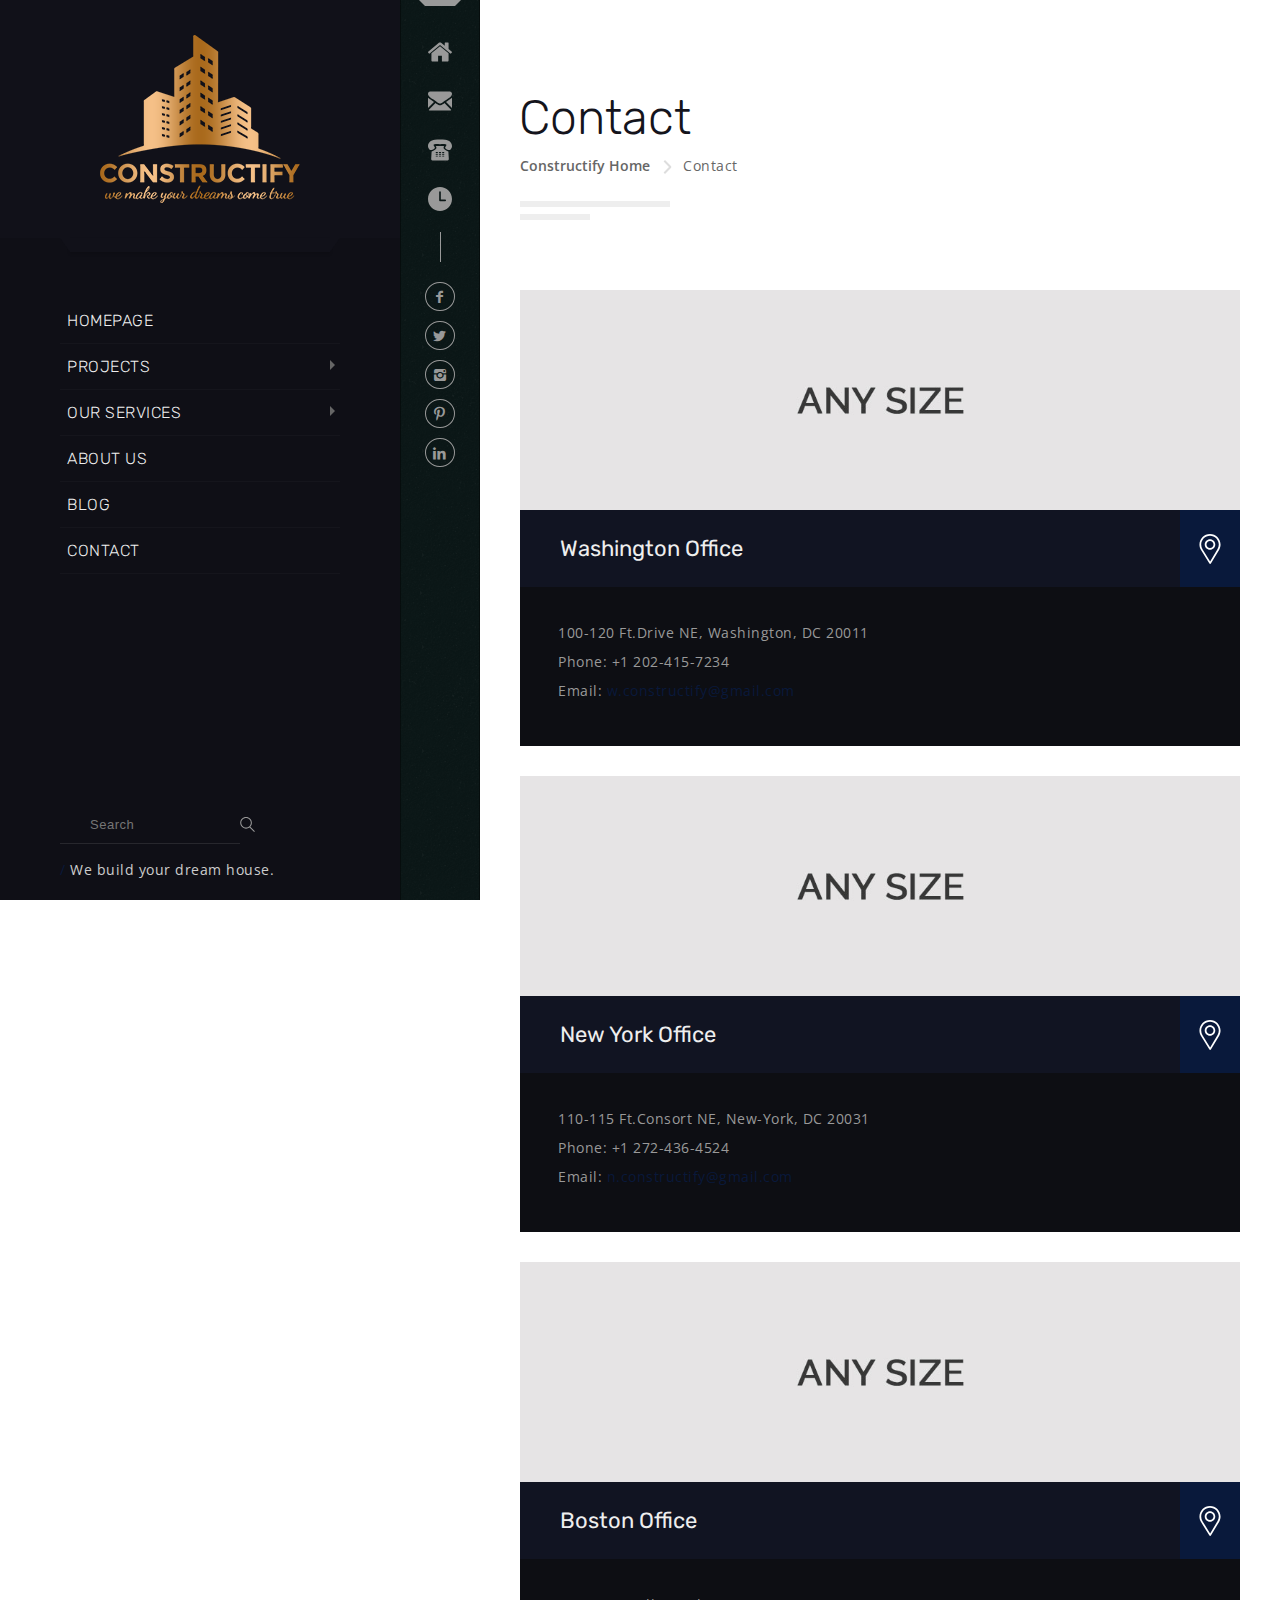
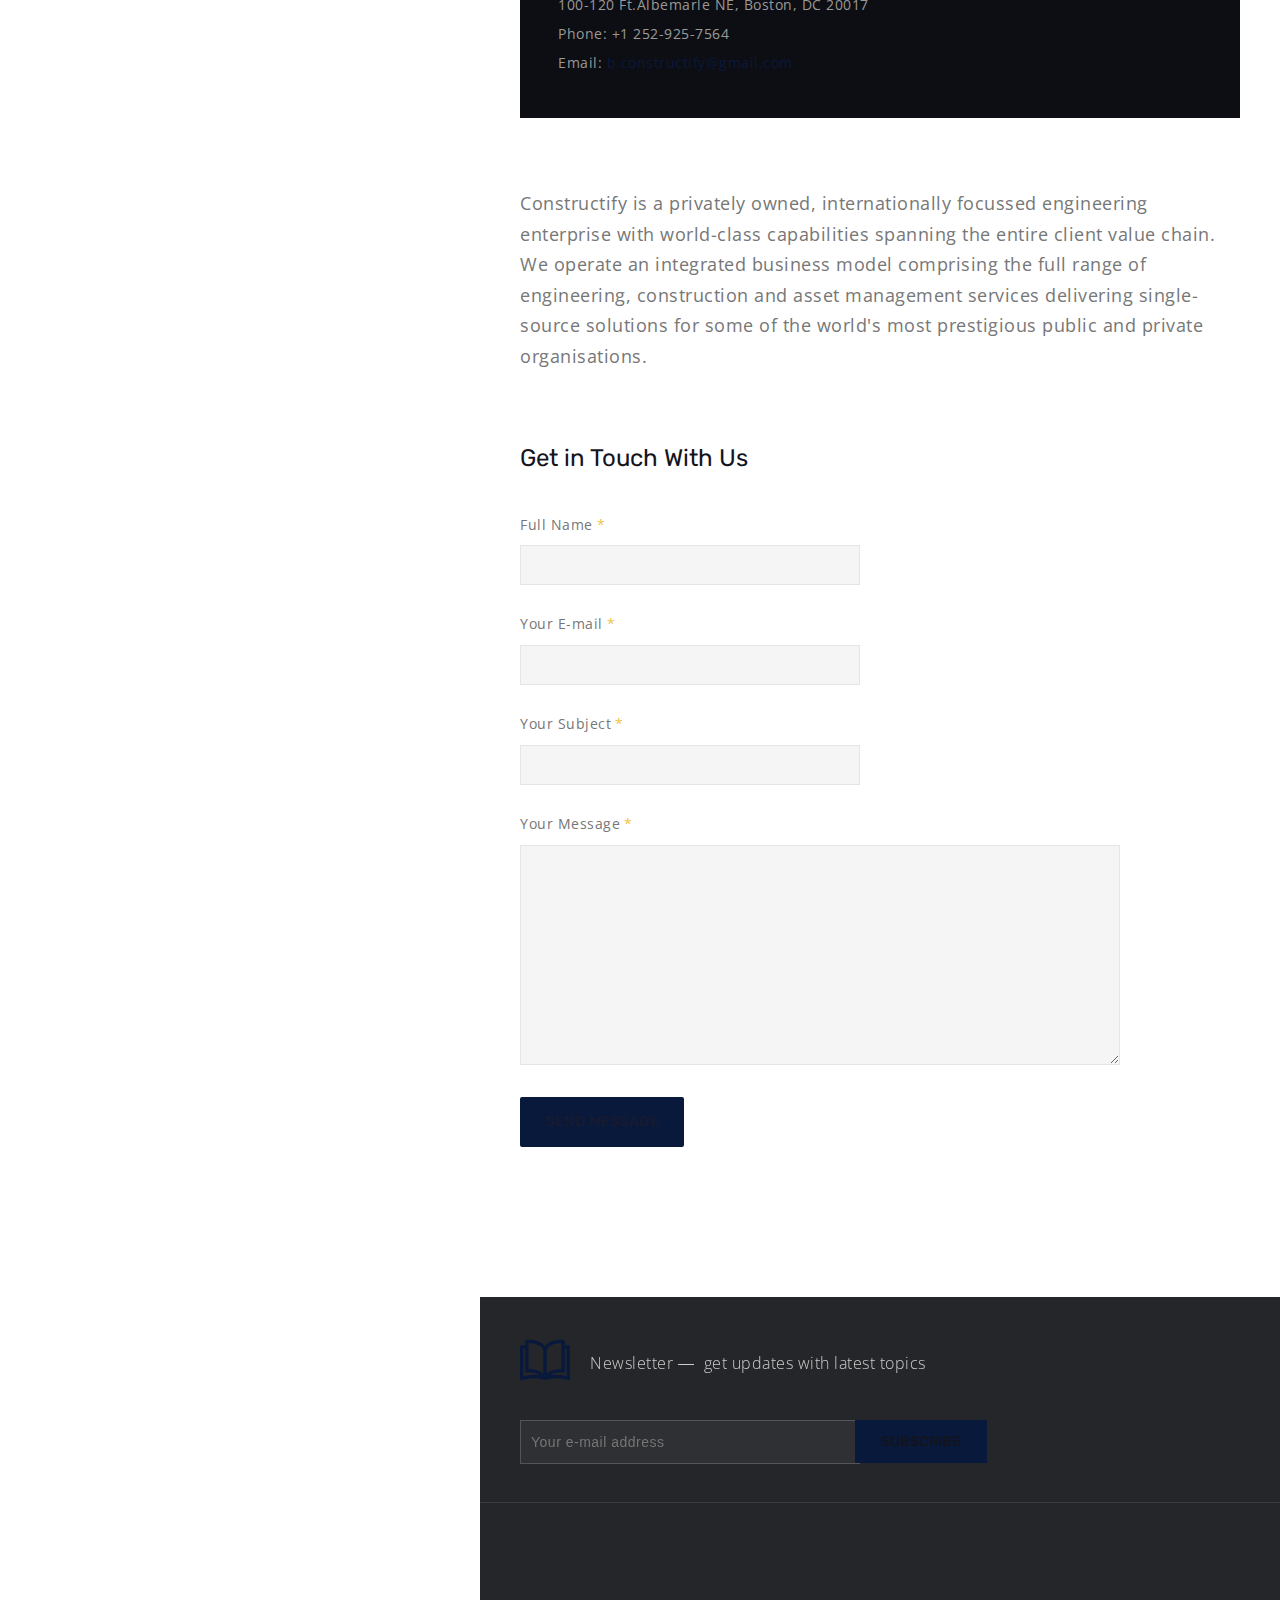
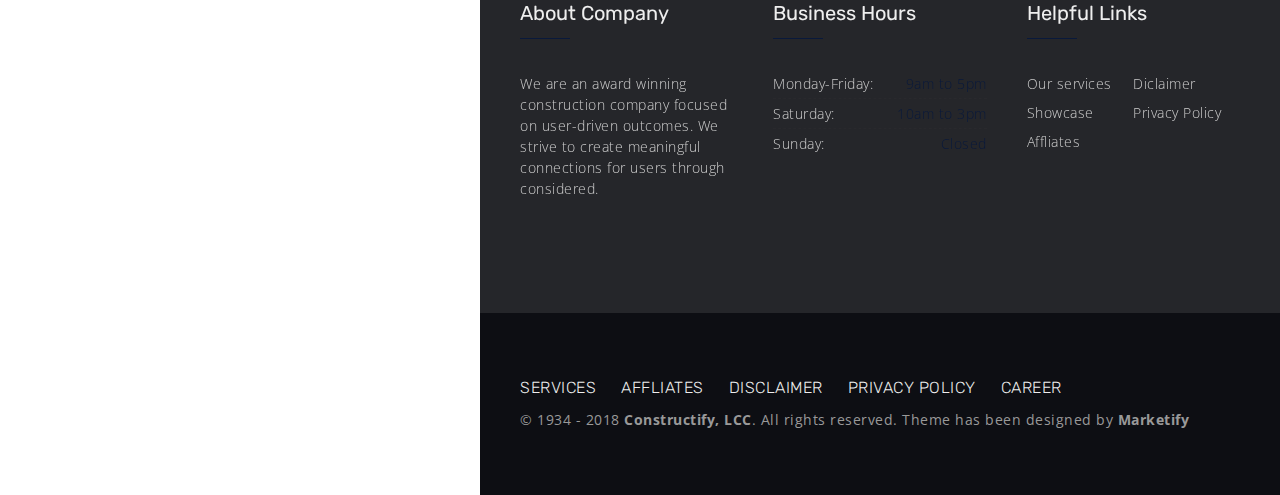
<file: contact.html>
<!DOCTYPE html>
<!--[if lt IE 7 ]><html class="ie ie6" lang="en"> <![endif]-->
<!--[if IE 7 ]><html class="ie ie7" lang="en"> <![endif]-->
<!--[if IE 8 ]><html class="ie ie8" lang="en"> <![endif]-->
<!--[if (gte IE 9)|!(IE)]><!--><html lang="en"> <!--<![endif]-->

<head>

<meta http-equiv="Content-Type" content="text/html; charset=utf-8" />

<meta name="description" content="Constructify">
<meta name="author" content="Marketify">

<meta name="viewport" content="width=device-width, initial-scale=1, maximum-scale=1">

<title>Constructify | Contact</title>

<!-- STYLES -->
<link rel="stylesheet" type="text/css" href="css/fontello.css" />
<link rel="stylesheet" type="text/css" href="css/skeleton.css" />
<link rel="stylesheet" type="text/css" href="css/plugins.css" />
<link rel="stylesheet" type="text/css" href="css/base.css" />
<link rel="stylesheet" type="text/css" href="css/style.css" />
<link href="https://fonts.googleapis.com/css?family=Montserrat:300,300i,400,400i,500,500i,600,600i,700,700i,800,800i,900,900i" rel="stylesheet">
<link href="https://fonts.googleapis.com/css?family=Open+Sans:300,300i,400,400i,600,600i,700,700i,800,800i" rel="stylesheet">
<link href="https://fonts.googleapis.com/css?family=Rubik:300,300i,400,400i,500,500i,700,700i,900" rel="stylesheet">


<!--[if lt IE 9]> <script type="text/javascript" src="js/modernizr.custom.js"></script> <![endif]-->
<!-- /STYLES -->

</head>

<body>


<!-- WRAPPER ALL -->
<div class="constructify_tm_wrapper_all" data-border="none">

	<div class="constructify_tm_animate_menu"></div>
	<div class="constructify_tm_short_contact_content"></div>
	<div class="constructify_tm_short_contact_triangle"></div>
	<div class="constructify_tm_overlay_window"></div>
	
	<!-- BORDER -->
	<div class="constructify_tm_top_border pattern_border"></div>
	<div class="constructify_tm_left_border pattern_border"></div>
	<div class="constructify_tm_right_border pattern_border"></div>
	<!-- /BORDER -->

	<div class="wrapper_inner">
	
		<!-- LEFTPART -->
		
		<div class="main_leftpart">
			<div class="menubar_wrap">
				<div class="logo_wrap">
					<a href="index.html"><img src="img/desktop-logo.png" alt="" /></a>
					<span class="shape"></span>
				</div>
				<div class="nav_wrap scrollable">
					<ul>
						<li>
							<a href="index.html">Homepage</a>
						</li>
						<li class="has_children">
							<a href="project.html">Projects</a>
							<div class="submenu">
								<ul>
									<li><a href="project.html">Project</a></li>
									<li><a href="project-single.html">Project Single</a></li>
								</ul>
							</div>
						</li>
						<li class="has_children">
							<a href="service.html">Our Services</a>
							<div class="submenu">
								<ul>
									<li><a href="service.html">Service</a></li>
									<li><a href="service-single.html">Service Single</a></li>
								</ul>
							</div>
						</li>
						<li><a href="about.html">About Us</a></li>
						<li><a href="blog.html">Blog</a></li>
						<li><a href="contact.html">Contact</a></li>
					</ul>
				</div>
				<div class="search_wrap">
					<div class="search_inner">
						<form action="/" method="post">
							<div class="search">
								<input type="text" placeholder="Search">
								<input type="submit" value="" >
								<a href="#"><img class="svg" src="img/svg/search.svg" alt="" /></a>
							</div>
						</form>
					</div>
					<div class="tagline_word">
						<p><span>/</span> We build your dream house.</p>
					</div>
				</div>
			</div>
			<div class="short_info_wrap">
				<div class="top_shape"></div>
				<div class="pattern"></div>
				<div class="content">
					<div class="short_contact_wrap">
						<ul>
							<li>
								<a href="#"><img class="svg" src="img/svg/home.svg" alt="" /></a>
								<div class="content_wrap">
									<div class="inner_wrap">
										<div class="address_image">
											<img src="img/contact/1.jpg" alt="" />
										</div>
										<div class="main_def">
											<h3>Head Office in New York</h3>
											<p>775 New York Ave, Brooklyn, NY 11203</p>
											<p><label>Phone:</label><span>+1 202-415-7234</span></p>
											<p><label>Email:</label><a href="#">constructify@gmail.com</a></p>
										</div>
									</div>
								</div>
							</li>
							<li>
								<a href="#"><img class="svg" src="img/svg/black-message.svg" alt="" /></a>
								<div class="content_wrap">
									<div class="inner_wrap">
										<div class="contact_wrap">
											<h3>Request a Quote</h3>
											<p>Looking for a quality and affordable builder for your next project?</p>
											<div class="input_list_wrap">
												<form action="/" method="post">
													<div class="input_row">
														<input type="text" placeholder="Your Name" />
													</div>
													<div class="input_row">
														<input type="text" placeholder="E-mail Address" />
													</div>
													<div class="input_row">
														<input type="text" placeholder="Main Subject" />
													</div>
													<div class="input_row">
														<textarea placeholder="Message"></textarea>
													</div>
													<div class="constructify_tm_button">
														<a href="#">Send Message</a>
													</div>
												</form>
											</div>
										</div>
									</div>
								</div>
							</li>
							<li>
								<a href="#"><img class="svg" src="img/svg/old_phone.svg" alt="" /></a>
								<div class="content_wrap">
									<div class="inner_wrap">
										<div class="phone_wrap">
											<div class="image_holder">
												<img src="img/clients/2.jpg" alt="" />
											</div>
											<h3>Toll Free</h3>
											<p>1-800-987-6543</p>
										</div>
									</div>
								</div>
							</li>
							<li>
								<a href="#"><img class="svg" src="img/svg/clock.svg" alt="" /></a>
								<div class="content_wrap">
									<div class="inner_wrap">
										<div class="working_hours_wrap">
											<h3>Working Hours</h3>
											<p class="subtitle">We are happy to meet you during our working hours. Please make an appointment.</p>
											<div class="hour_list">
												<ul>
													<li>
														<span class="left">Monday-Friday:</span>
														<span class="right">9am to 5pm</span>
													</li>
													<li>
														<span class="left">Saturday:</span>
														<span class="right">10am to 3pm</span>
													</li>
													<li>
														<span class="left">Sunday:</span>
														<span class="right">Closed</span>
													</li>
												</ul>
											</div>
										</div>
									</div>
								</div>
							</li>
						</ul>
						<div class="short_contact_closer">
							<a href="#"><img class="svg" src="img/svg/close1.svg" alt="" /></a>
						</div>
					</div>
					<div class="social_wrap">
						<ul>
							<li><a href="#"><i class="xcon-facebook"></i></a></li>
							<li><a href="#"><i class="xcon-twitter"></i></a></li>
							<li><a href="#"><i class="xcon-instagram"></i></a></li>
							<li><a href="#"><i class="xcon-pinterest"></i></a></li>
							<li><a href="#"><i class="xcon-linkedin"></i></a></li>
						</ul>
					</div>
				</div>
			</div>
		</div>
		<!-- /LEFTPART -->
		
		<!-- RIGHTPART -->
		<div class="main_rightpart">
			<div class="constructify_tm_mobile_menu_wrap">
				<div class="topbar_wrap">
					<div class="inner_wrap">
						<div class="short_info_wrap">
							<ul>
								<li data-type="home"><a href="#"><img class="svg" src="img/svg/home.svg" alt="" /></a></li>
								<li data-type="message"><a href="#"><img class="svg" src="img/svg/black-message.svg" alt="" /></a></li>	
								<li data-type="phone"><a href="#"><img class="svg" src="img/svg/old_phone.svg" alt="" /></a></li>
								<li data-type="clock"><a href="#"><img class="svg" src="img/svg/clock.svg" alt="" /></a></li>
							</ul>
						</div>
						<div class="social_wrap">
							<ul>
								<li><a href="#"><i class="xcon-facebook"></i></a></li>
								<li><a href="#"><i class="xcon-twitter"></i></a></li>
								<li><a href="#"><i class="xcon-instagram"></i></a></li>
								<li><a href="#"><i class="xcon-pinterest"></i></a></li>
								<li><a href="#"><i class="xcon-linkedin"></i></a></li>
							</ul>
						</div>
					</div>
					<div class="bg"></div>
				</div>
				<div class="hamburger_wrap">
					<div class="logo_wrap">
						<a href="#"><img src="img/mobile-logo.png" alt="" ></a>
					</div>
					<div class="trigger_wrap">
						<div class="hamburger hamburger--collapse-r">
							<div class="hamburger-box">
								<div class="hamburger-inner"></div>
							</div>
						</div>
					</div>
				</div>
				
				<!-- MENU LIST -->
				<div class="menu_list_wrap">
					<ul class="nav">
						<li><a href="index.html">Homepage</a></li>
						<li>
							<a href="#">Projects</a>
							<ul class="sub_menu">
								<li><a href="project.html">Project</a></li>
								<li><a href="project-single.html">Project Single</a></li>
							</ul>
						</li>
						<li>
							<a href="#">Our Services</a>
							<ul class="sub_menu">
								<li><a href="service.html">Service</a></li>
								<li><a href="service-single.html">Service Single</a></li>
							</ul>
						</li>
						<li><a href="about.html">About Us</a></li>
						<li><a href="blog.html">Blog</a></li>
						<li><a href="contact.html">Contact</a></li>
					</ul>
				</div>
				<!-- /MENU LIST -->
				
				<!-- DROPDOWN -->
				<div class="constructify_tm_dropdown_wrap">
					<div class="container">
						<div class="drop_list home">
							<div class="adress_wrap">
								<div class="office_image">
									<img src="img/contact/1.jpg" alt="" />
								</div>
								<div class="definitions_wrap">
									<h3>Head Office in New-York</h3>
									<p>775 New York Ave, Brooklyn, NY 11203</p>
									<p>Phone: +1 202-415-7234</p>
									<p><span>Email:</span><a href="#">w.constructify@gmail.com</a></p>
								</div>
							</div>
						</div>
						<div class="drop_list message">
							<div class="short_contact">
								<h3 class="title">Request a Quote</h3>
								<p class="subtitle">Looking for a quality and affordable builder for your next project?</p>
								<div class="inputs_wrap">
									<div class="input_list_wrap">
										<ul>
											<li>
												<input type="text" placeholder="Your Name" />
											</li>
											<li>
												<input type="text" placeholder="E-mail Address" />
											</li>
											<li>
												<input type="text" placeholder="Main Subject" />
											</li>
										</ul>
									</div>
									<textarea placeholder="Message"></textarea>
									<div class="button">
										<a href="#">Send Message</a>
									</div>
								</div>
							</div>
						</div>
						<div class="drop_list phone">
							<div class="call_wrap">
								<div class="image">
									<img src="img/estimate/call.png" alt="" />
								</div>
								<h3>Toll Free</h3>
								<p>1-800-987-6543</p>
							</div>
						</div>
						<div class="drop_list clock">
							<div class="working_hours_wrap_short">
								<h3>Working Hours</h3>
								<p class="subtitle">We are happy to meet you during our working hours. Please make an appointment.</p>
								<div class="hour_list">
									<ul>
										<li>
											<span class="left">Monday-Friday:</span>
											<span class="right">9am to 5pm</span>
										</li>
										<li>
											<span class="left">Saturday:</span>
											<span class="right">10am to 3pm</span>
										</li>
										<li>
											<span class="left">Sunday:</span>
											<span class="right">Closed</span>
										</li>
									</ul>
								</div>
							</div>
						</div>
					</div>
				</div>
				<!-- /DROPDOWN -->
				
			</div>
			
			<!-- CONTACT -->
			<div class="constructify_tm_section">
				<div class="constructify_tm_main_title_holder">
					<div class="container">
						<div class="title_holder">
							<h3>Contact</h3>
						</div>
						<div class="builify_tm_breadcrumbs">
							<ul>
								<li><a href="index.html">Constructify Home</a></li>
								<li class="shape"><span></span></li>
								<li><span>Contact</span></li>
							</ul>
						</div>
					</div>
				</div>
			</div>
			<div class="constructify_tm_section">
				<div class="container">
					<div class="constructify_tm_main_contact_wrap">
						<div class="office_list">
							<ul>
								<li>
									<div class="inner">
										<div class="image_wrap">
											<img src="img/contact/370x220.jpg" alt="" />
											<div class="image"></div>
										</div>
										<div class="definitions_wrap">
											<div class="office">
												<h3>Washington Office</h3>
												<div class="icon">
													<img class="svg" src="img/svg/location.svg" alt="" />
												</div>
											</div>
											<div class="short_info_wrap">
												<div class="row">
													<p>100-120 Ft.Drive NE, Washington, DC 20011</p>
												</div>
												<div class="row">
													<label>Phone:</label>
													<span>+1 202-415-7234</span>
												</div>
												<div class="row">
													<label>Email:</label>
													<span><a href="#">w.constructify@gmail.com</a></span>
												</div>
											</div>
										</div>
									</div>
								</li>
								<li>
									<div class="inner">
										<div class="image_wrap">
											<img src="img/contact/370x220.jpg" alt="" />
											<div class="image"></div>
										</div>
										<div class="definitions_wrap">
											<div class="office">
												<h3>New York Office</h3>
												<div class="icon">
													<img class="svg" src="img/svg/location.svg" alt="" />
												</div>
											</div>
											<div class="short_info_wrap">
												<div class="row">
													<p>110-115 Ft.Consort NE, New-York, DC 20031</p>
												</div>
												<div class="row">
													<label>Phone:</label>
													<span>+1 272-436-4524</span>
												</div>
												<div class="row">
													<label>Email:</label>
													<span><a href="#">n.constructify@gmail.com</a></span>
												</div>
											</div>
										</div>
									</div>
								</li>
								<li>
									<div class="inner">
										<div class="image_wrap">
											<img src="img/contact/370x220.jpg" alt="" />
											<div class="image"></div>
										</div>
										<div class="definitions_wrap">
											<div class="office">
												<h3>Boston Office</h3>
												<div class="icon">
													<img class="svg" src="img/svg/location.svg" alt="" />
												</div>
											</div>
											<div class="short_info_wrap">
												<div class="row">
													<p>100-120 Ft.Albemarle NE, Boston, DC 20017</p>
												</div>
												<div class="row">
													<label>Phone:</label>
													<span>+1 252-925-7564</span>
												</div>
												<div class="row">
													<label>Email:</label>
													<span><a href="#">b.constructify@gmail.com</a></span>
												</div>
											</div>
										</div>
									</div>
								</li>
							</ul>
						</div>
						<div class="contact_text">
							<p>Constructify is a privately owned, internationally focussed engineering enterprise with world-class capabilities spanning the entire client value chain. We operate an integrated business model comprising the full range of engineering, construction and asset management services delivering single-source solutions for some of the world's most prestigious public and private organisations.</p>
						</div>
						<div class="constructify_tm_contact_wrap">
							<div class="get_in_touch">
								<h3>Get in Touch With Us</h3>
							</div>
							<div class="inner_wrap">
								<form action="/" method="post" class="contact_form" id="contact_form">
									<div class="returnmessage" data-success="Your message has been received, We will contact you soon."></div>
									<div class="empty_notice"><span>Please Fill Required Fields</span></div>
									<div class="row">
										<label>Full Name<span></span></label>
										<input id="name" type="text" />
									</div>
									<div class="row">
										<label>Your E-mail<span></span></label>
										<input id="email" type="text" />
									</div>
									<div class="row">
										<label>Your Subject<span></span></label>
										<input id="subject" type="text" />
									</div>
									<div class="row">
										<label>Your Message<span></span></label>
										<textarea id="message"></textarea>
									</div>
									<div class="row">
										<a id="send_message" href="#">Send Message</a>
									</div>
								</form>
							</div>
						</div>
					</div>
				</div>
			</div>
			<!-- /CONTACT -->
			
			<!-- FOOTER -->
			<footer class="constructify_tm_footer_wrap">
				<div class="constructify_tm_universal_parallax_wrap">
					<div class="main_bg">
						<div class="overlay_image footer jarallax" data-speed="0"></div>
						<div class="overlay_video"></div>								
						<div class="overlay_color footer"></div>
					</div>
					<div class="main_content footer">
						<div class="constructify_tm_subscribe_wrap">
							<div class="container">
								<div class="inner_wrap">
									<div class="left_wrap">
										<div class="book">
											<img class="svg" src="img/svg/open-book.svg" alt="" />
										</div>
										<div class="text">
											<p>Newsletter<span></span> get updates with latest topics</p>
										</div>
									</div>
									<div class="right_wrap">
										<input class="email" type="email" placeholder="Your e-mail address">
										<input class="button" type="button" value="subscribe">
									</div>
								</div>
							</div>
						</div>
						<div class="constructify_tm_footer_wrap">
							<div class="container">
								<div class="constructify_tm_list_wrap footer" data-column="3" data-space="40">
									<ul class="constructify_list">
										<li>
											<div class="inner">
												<div class="footer_section_title">
													<h3>About Company</h3>
												</div>
												<div class="definition">
													<p>We are an award winning construction company focused on user-driven outcomes. We strive to create meaningful connections for users through considered.</p>
												</div>
											</div>
										</li>
										<li>
											<div class="inner">
												<div class="footer_section_title">
													<h3>Business Hours</h3>
												</div>
												<div class="inner_list">
													<ul>
														<li>
															<div class="wrap">
																<span class="left">Monday-Friday:</span>
																<span class="right">9am to 5pm</span>
															</div>
														</li>
														<li>
															<div class="wrap">
																<span class="left">Saturday:</span>
																<span class="right">10am to 3pm</span>
															</div>
														</li>
														<li>
															<div class="wrap">
																<span class="left">Sunday:</span>
																<span class="right">Closed</span>
															</div>
														</li>
													</ul>
												</div>
											</div>
										</li>
										<li>
											<div class="inner">
												<div class="footer_section_title">
													<h3>Helpful Links</h3>
												</div>
												<div class="helpful_links">
													<div class="inner_list">
														<ul>
															<li><a href="#">Our services</a></li>
															<li><a href="#">Diclaimer</a></li>
															<li><a href="#">Showcase</a></li>
															<li><a href="#">Privacy Policy</a></li>
															<li><a href="#">Affliates</a></li>
														</ul>
													</div>
												</div>
											</div>
										</li>
									</ul>
								</div>
							</div>
						</div>
					</div>
				</div>
				<div class="bottom_wrap">
					<div class="container">
						<div class="links_wrap">
							<ul>
								<li><a href="#">Services</a></li>
								<li><a href="#">Affliates</a></li>
								<li><a href="#">Disclaimer</a></li>
								<li><a href="#">Privacy Policy</a></li>
								<li><a href="#">Career</a></li>
							</ul>
						</div>
						<div class="copyright">
							<p>&copy; 1934 - 2018 <a class="constructify" href="#">Constructify, LCC</a>. All rights reserved. Theme has been designed by <a class="marketify" href="https://themeforest.net/user/marketify">Marketify</a></p>
						</div>
					</div>
				</div>
			</footer>
			<!-- /FOOTER -->
			
		</div>
		<!-- /RIGHTPART -->
		
	</div>

	<!-- BORDER -->
	<div class="constructify_tm_bottom_border pattern_border"></div>
	<!-- /BORDER -->
	
	<!-- TO TOP -->
	 <a class="constructify_tm_totop" href="#">
		 <span class="shape"></span>
		 <span class="name">To Top</span>
	 </a>
	<!-- /TO TOP -->
	
</div>
<!-- / WRAPPER ALL -->



<!-- SCRIPTS -->
<script src="js/jquery.js"></script>
<script src="js/plugins.js"></script>
<!--[if lt IE 10]> <script type="text/javascript" src="js/ie8.js"></script> <![endif]-->	
<script src="js/init.js"></script>
<!-- /SCRIPTS -->


</body>
</html>
</file>
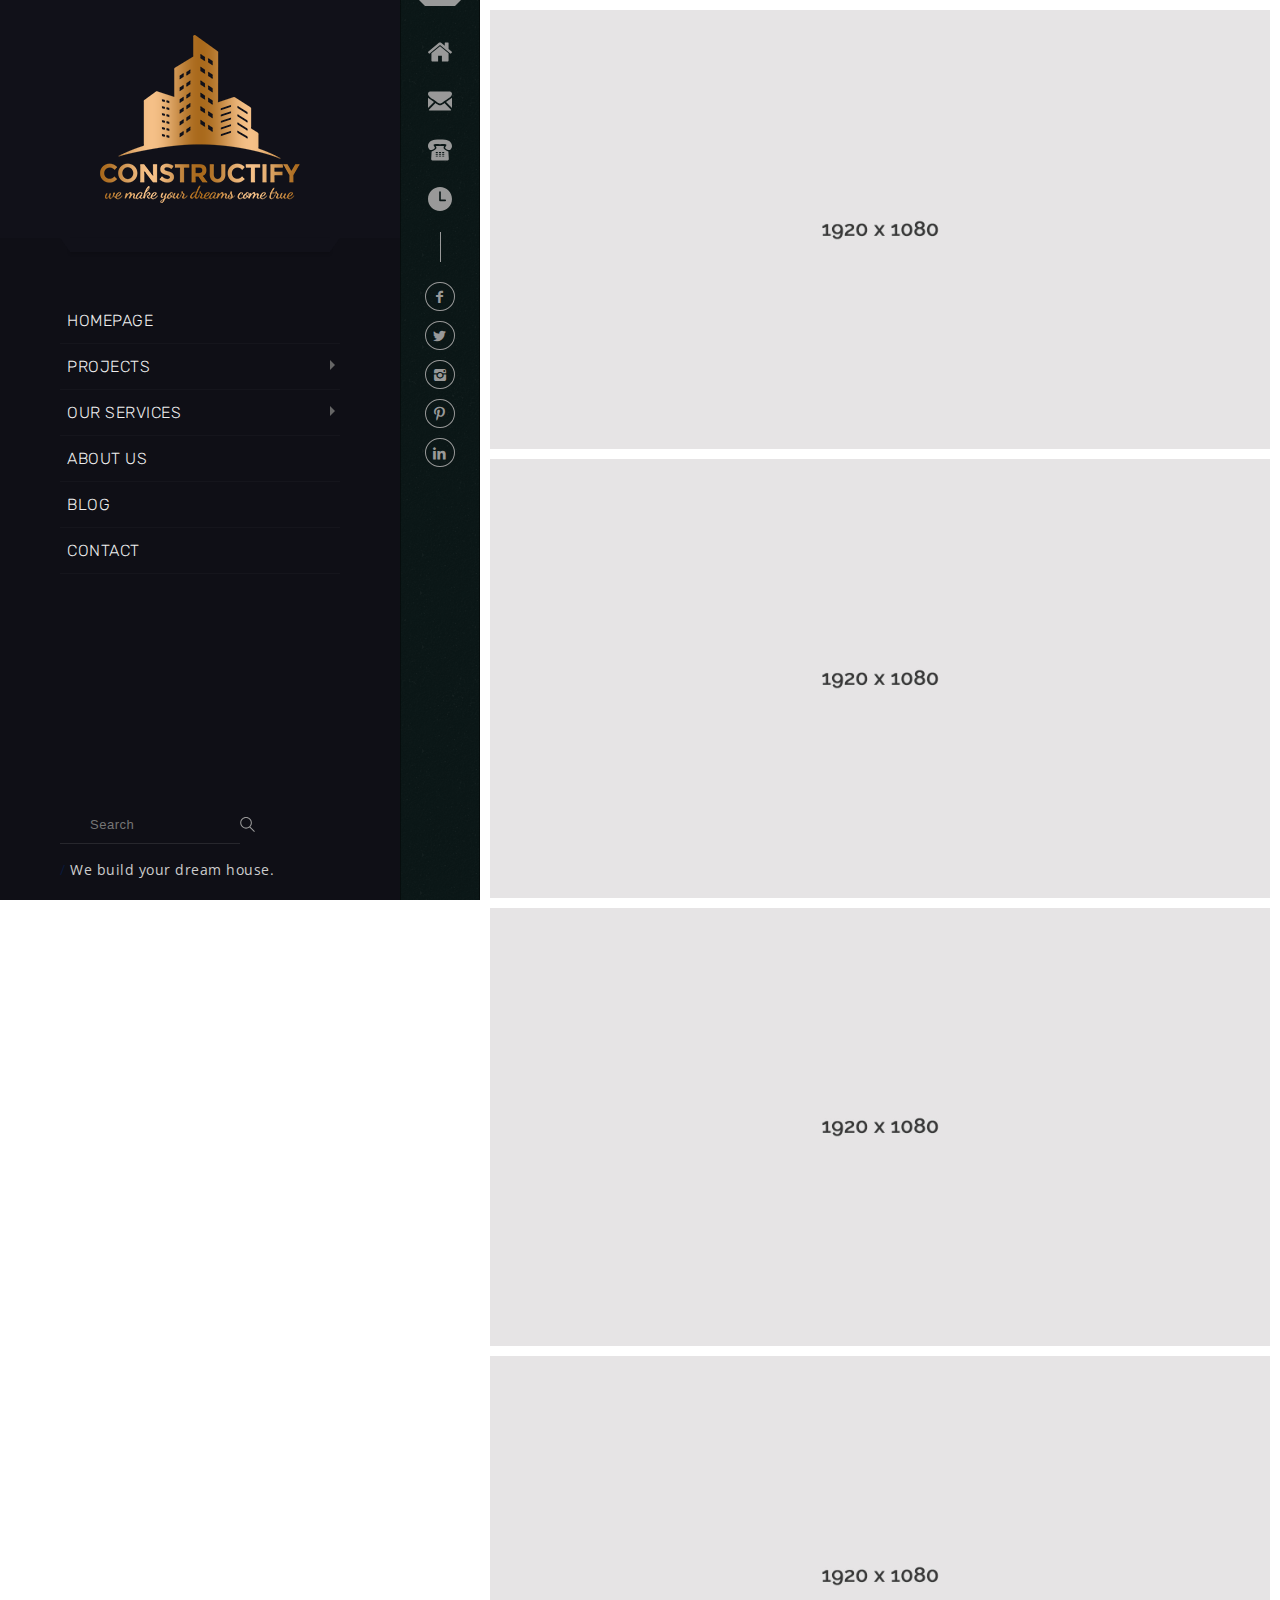
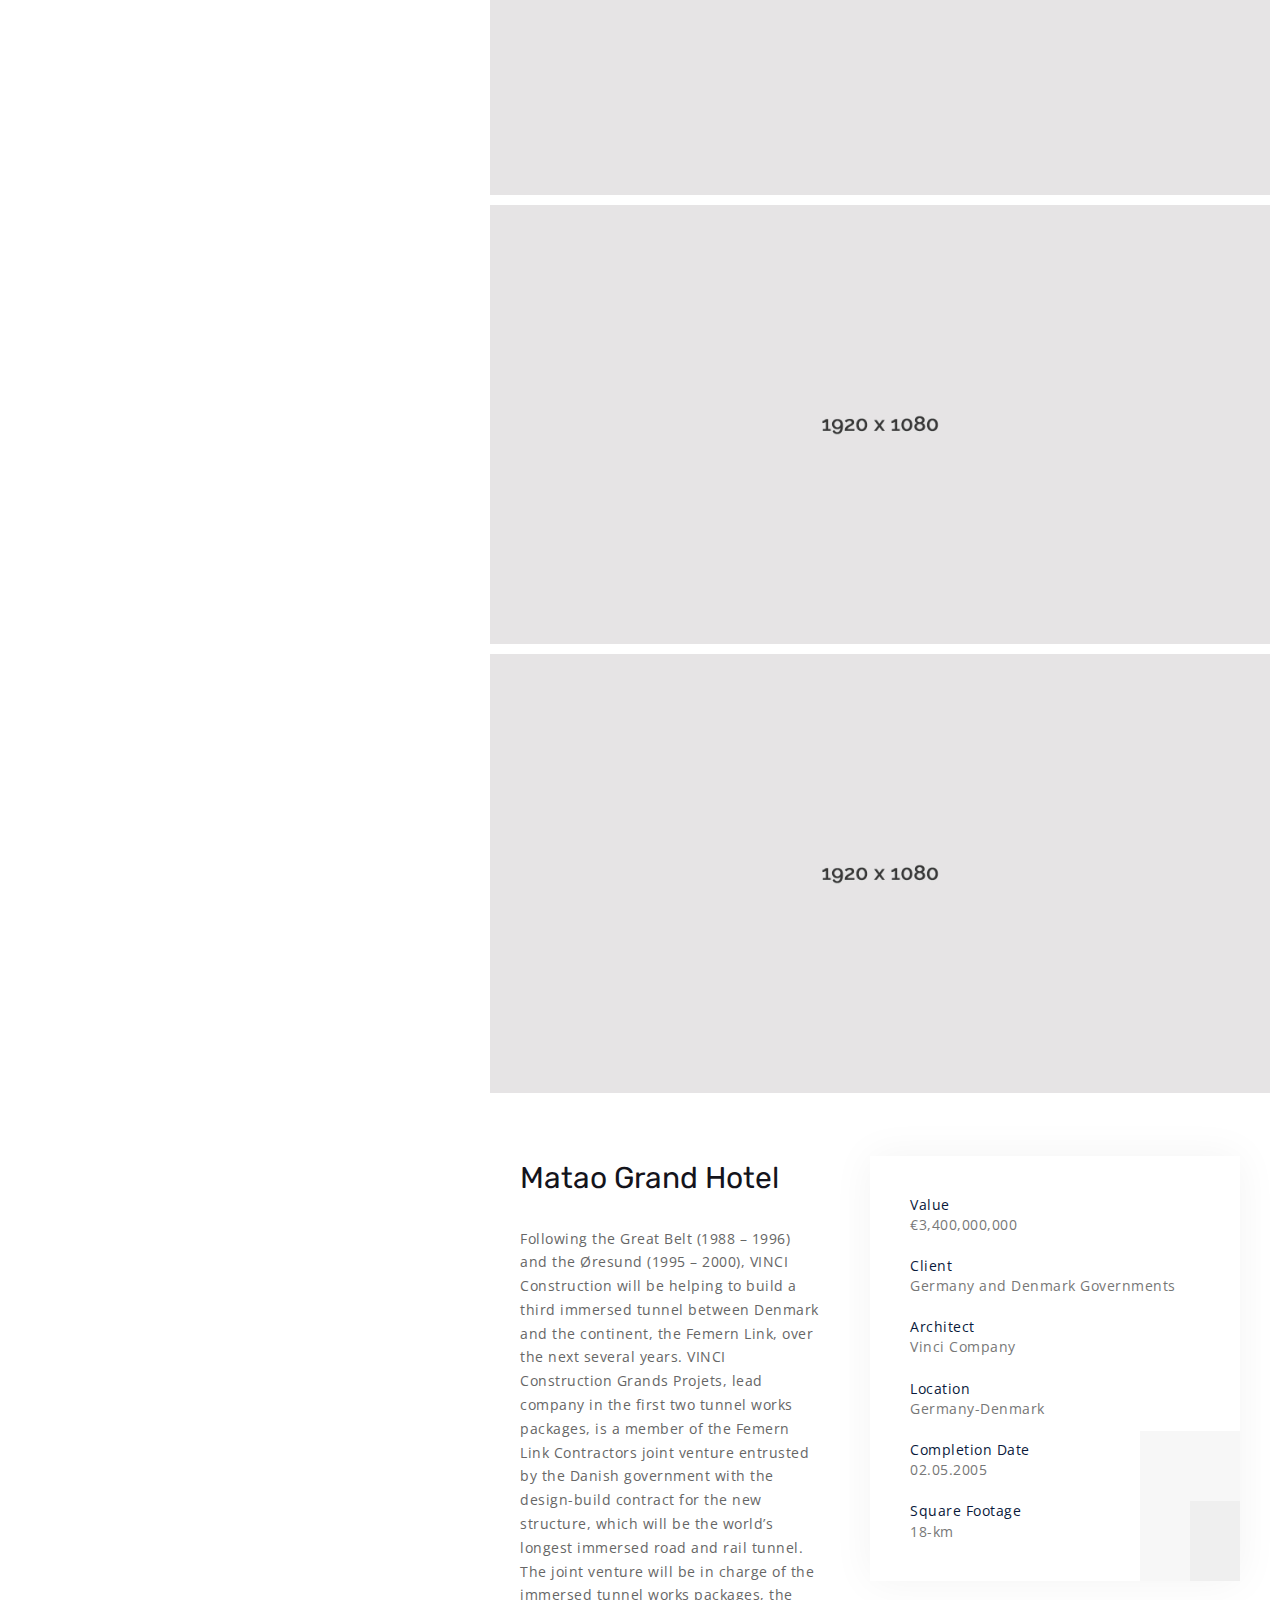
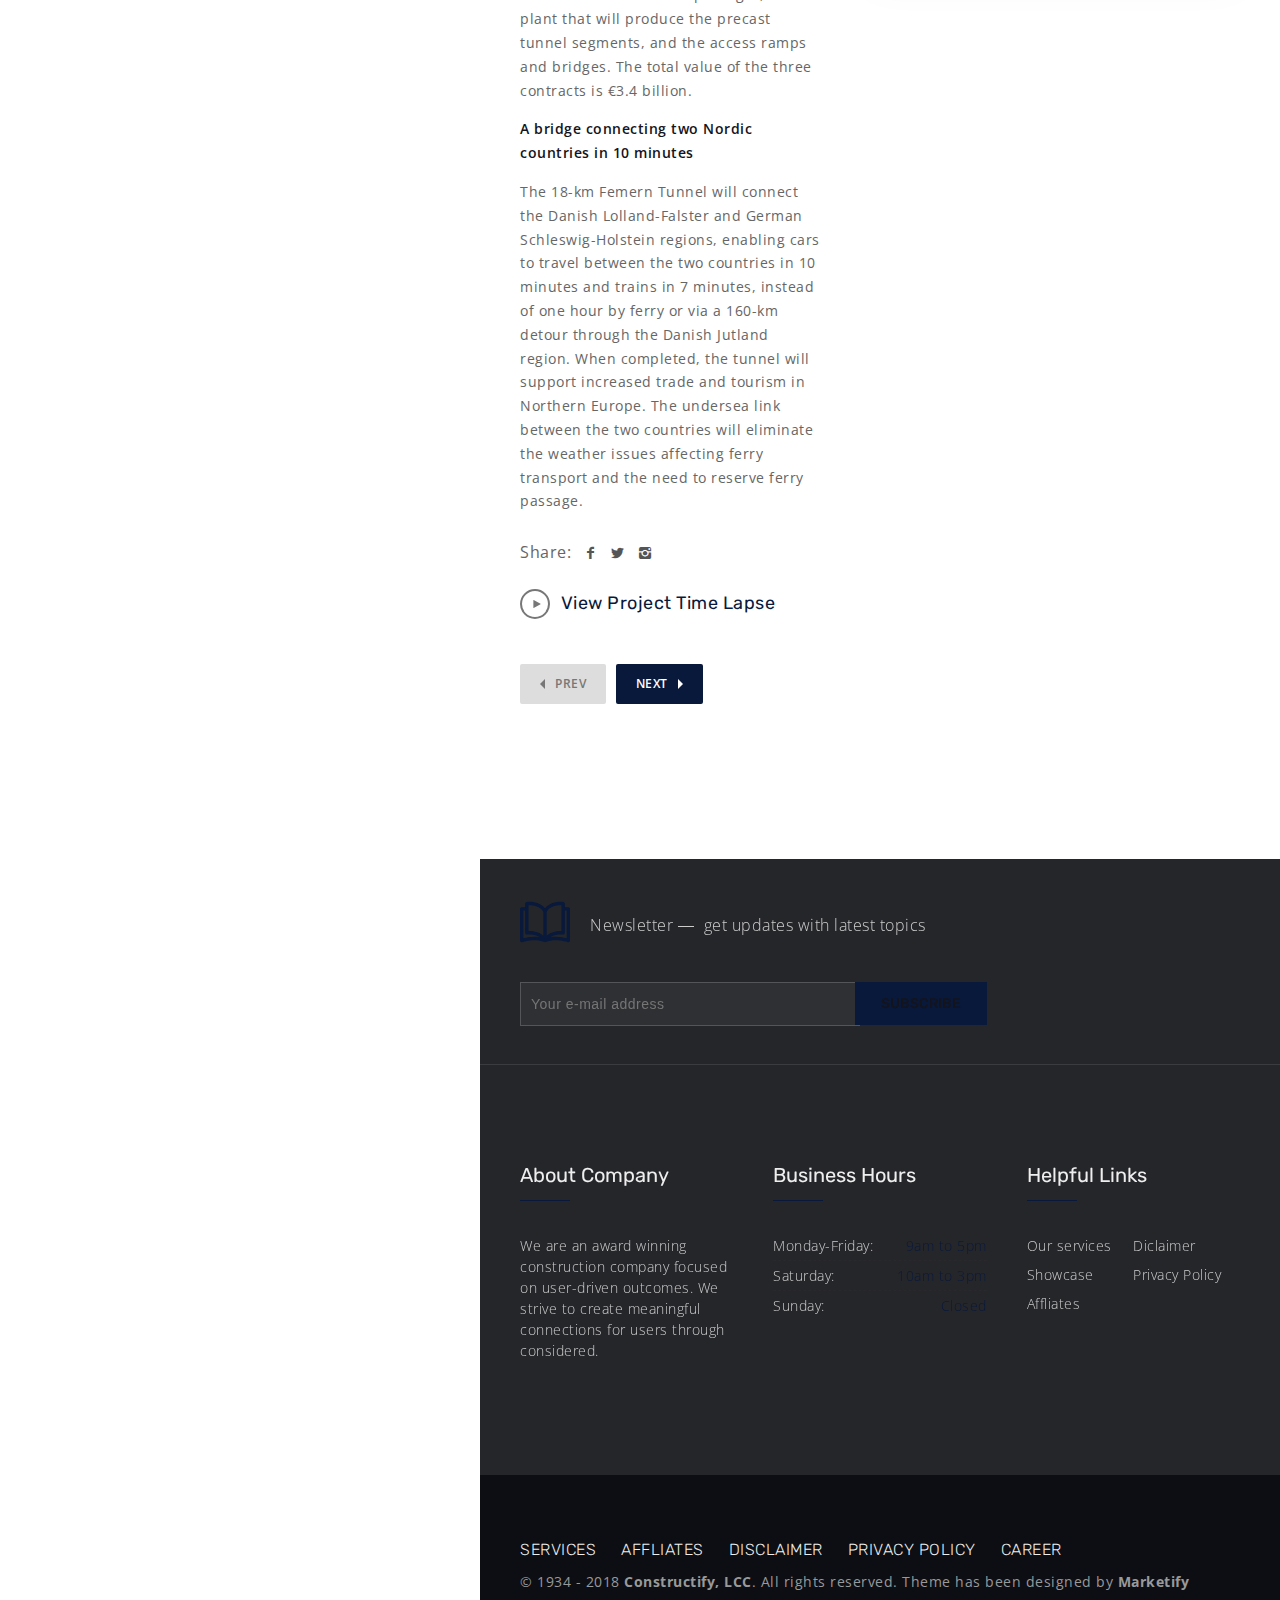
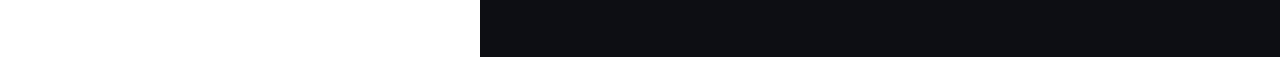
<file: project-single.html>
<!DOCTYPE html>
<!--[if lt IE 7 ]><html class="ie ie6" lang="en"> <![endif]-->
<!--[if IE 7 ]><html class="ie ie7" lang="en"> <![endif]-->
<!--[if IE 8 ]><html class="ie ie8" lang="en"> <![endif]-->
<!--[if (gte IE 9)|!(IE)]><!--><html lang="en"> <!--<![endif]-->

<head>

<meta http-equiv="Content-Type" content="text/html; charset=utf-8" />

<meta name="description" content="Constructify">
<meta name="author" content="Marketify">

<meta name="viewport" content="width=device-width, initial-scale=1, maximum-scale=1">

<title>Constructify | Project Single</title>

<!-- STYLES -->
<link rel="stylesheet" type="text/css" href="css/fontello.css" />
<link rel="stylesheet" type="text/css" href="css/skeleton.css" />
<link rel="stylesheet" type="text/css" href="css/plugins.css" />
<link rel="stylesheet" type="text/css" href="css/base.css" />
<link rel="stylesheet" type="text/css" href="css/style.css" />
<link href="https://fonts.googleapis.com/css?family=Montserrat:300,300i,400,400i,500,500i,600,600i,700,700i,800,800i,900,900i" rel="stylesheet">
<link href="https://fonts.googleapis.com/css?family=Open+Sans:300,300i,400,400i,600,600i,700,700i,800,800i" rel="stylesheet">
<link href="https://fonts.googleapis.com/css?family=Rubik:300,300i,400,400i,500,500i,700,700i,900" rel="stylesheet">

<!--[if lt IE 9]> <script type="text/javascript" src="js/modernizr.custom.js"></script> <![endif]-->
<!-- /STYLES -->

</head>

<body>


<!-- WRAPPER ALL -->
<div class="constructify_tm_wrapper_all" data-border="none">

	<div class="constructify_tm_animate_menu"></div>
	<div class="constructify_tm_short_contact_content"></div>
	<div class="constructify_tm_short_contact_triangle"></div>
	<div class="constructify_tm_overlay_window"></div>
	
	<!-- BORDER -->
	<div class="constructify_tm_top_border pattern_border"></div>
	<div class="constructify_tm_left_border pattern_border"></div>
	<div class="constructify_tm_right_border pattern_border"></div>
	<!-- /BORDER -->

	<div class="wrapper_inner">
	
		<!-- LEFTPART -->
		
		<div class="main_leftpart">
			<div class="menubar_wrap">
				<div class="logo_wrap">
					<a href="index.html"><img src="img/desktop-logo.png" alt="" /></a>
					<span class="shape"></span>
				</div>
				<div class="nav_wrap scrollable">
					<ul>
						<li>
							<a href="index.html">Homepage</a>
						</li>
						<li class="has_children">
							<a href="project.html">Projects</a>
							<div class="submenu">
								<ul>
									<li><a href="project.html">Project</a></li>
									<li><a href="project-single.html">Project Single</a></li>
								</ul>
							</div>
						</li>
						<li class="has_children">
							<a href="service.html">Our Services</a>
							<div class="submenu">
								<ul>
									<li><a href="service.html">Service</a></li>
									<li><a href="service-single.html">Service Single</a></li>
								</ul>
							</div>
						</li>
						<li><a href="about.html">About Us</a></li>
						<li><a href="blog.html">Blog</a></li>
						<li><a href="contact.html">Contact</a></li>
					</ul>
				</div>
				<div class="search_wrap">
					<div class="search_inner">
						<form action="/" method="post">
							<div class="search">
								<input type="text" placeholder="Search">
								<input type="submit" value="" >
								<a href="#"><img class="svg" src="img/svg/search.svg" alt="" /></a>
							</div>
						</form>
					</div>
					<div class="tagline_word">
						<p><span>/</span> We build your dream house.</p>
					</div>
				</div>
			</div>
			<div class="short_info_wrap">
				<div class="top_shape"></div>
				<div class="pattern"></div>
				<div class="content">
					<div class="short_contact_wrap">
						<ul>
							<li>
								<a href="#"><img class="svg" src="img/svg/home.svg" alt="" /></a>
								<div class="content_wrap">
									<div class="inner_wrap">
										<div class="address_image">
											<img src="img/contact/1.jpg" alt="" />
										</div>
										<div class="main_def">
											<h3>Head Office in New York</h3>
											<p>775 New York Ave, Brooklyn, NY 11203</p>
											<p><label>Phone:</label><span>+1 202-415-7234</span></p>
											<p><label>Email:</label><a href="#">constructify@gmail.com</a></p>
										</div>
									</div>
								</div>
							</li>
							<li>
								<a href="#"><img class="svg" src="img/svg/black-message.svg" alt="" /></a>
								<div class="content_wrap">
									<div class="inner_wrap">
										<div class="contact_wrap">
											<h3>Request a Quote</h3>
											<p>Looking for a quality and affordable builder for your next project?</p>
											<div class="input_list_wrap">
												<form action="/" method="post" class="contact_form" id="contact_form">
													<div class="returnmessage" data-success="Your message has been received, We will contact you soon."></div>
													<div class="empty_notice"><span>Please Fill Required Fields</span></div>
													<div class="input_row">
														<input id="name" type="text" placeholder="Your Name" />
													</div>
													<div class="input_row">
														<input id="email" type="text" placeholder="E-mail Address" />
													</div>
													<div class="input_row">
														<input id="subject" type="text" placeholder="Main Subject" />
													</div>
													<div class="input_row">
														<textarea id="message" placeholder="Message"></textarea>
													</div>
													<div class="constructify_tm_button">
														<a id="send_message" href="#">Send Message</a>
													</div>
												</form>
											</div>
										</div>
									</div>
								</div>
							</li>
							<li>
								<a href="#"><img class="svg" src="img/svg/old_phone.svg" alt="" /></a>
								<div class="content_wrap">
									<div class="inner_wrap">
										<div class="phone_wrap">
											<div class="image_holder">
												<img src="img/clients/2.jpg" alt="" />
											</div>
											<h3>Toll Free</h3>
											<p>1-800-987-6543</p>
										</div>
									</div>
								</div>
							</li>
							<li>
								<a href="#"><img class="svg" src="img/svg/clock.svg" alt="" /></a>
								<div class="content_wrap">
									<div class="inner_wrap">
										<div class="working_hours_wrap">
											<h3>Working Hours</h3>
											<p class="subtitle">We are happy to meet you during our working hours. Please make an appointment.</p>
											<div class="hour_list">
												<ul>
													<li>
														<span class="left">Monday-Friday:</span>
														<span class="right">9am to 5pm</span>
													</li>
													<li>
														<span class="left">Saturday:</span>
														<span class="right">10am to 3pm</span>
													</li>
													<li>
														<span class="left">Sunday:</span>
														<span class="right">Closed</span>
													</li>
												</ul>
											</div>
										</div>
									</div>
								</div>
							</li>
						</ul>
						<div class="short_contact_closer">
							<a href="#"><img class="svg" src="img/svg/close1.svg" alt="" /></a>
						</div>
					</div>
					<div class="social_wrap">
						<ul>
							<li><a href="#"><i class="xcon-facebook"></i></a></li>
							<li><a href="#"><i class="xcon-twitter"></i></a></li>
							<li><a href="#"><i class="xcon-instagram"></i></a></li>
							<li><a href="#"><i class="xcon-pinterest"></i></a></li>
							<li><a href="#"><i class="xcon-linkedin"></i></a></li>
						</ul>
					</div>
				</div>
			</div>
		</div>
		<!-- /LEFTPART -->
		
		<!-- RIGHTPART -->
		<div class="main_rightpart">
			<div class="constructify_tm_mobile_menu_wrap">
				<div class="topbar_wrap">
					<div class="inner_wrap">
						<div class="short_info_wrap">
							<ul>
								<li data-type="home"><a href="#"><img class="svg" src="img/svg/home.svg" alt="" /></a></li>
								<li data-type="message"><a href="#"><img class="svg" src="img/svg/black-message.svg" alt="" /></a></li>	
								<li data-type="phone"><a href="#"><img class="svg" src="img/svg/old_phone.svg" alt="" /></a></li>
								<li data-type="clock"><a href="#"><img class="svg" src="img/svg/clock.svg" alt="" /></a></li>
							</ul>
						</div>
						<div class="social_wrap">
							<ul>
								<li><a href="#"><i class="xcon-facebook"></i></a></li>
								<li><a href="#"><i class="xcon-twitter"></i></a></li>
								<li><a href="#"><i class="xcon-instagram"></i></a></li>
								<li><a href="#"><i class="xcon-pinterest"></i></a></li>
								<li><a href="#"><i class="xcon-linkedin"></i></a></li>
							</ul>
						</div>
					</div>
					<div class="bg"></div>
				</div>
				<div class="hamburger_wrap">
					<div class="logo_wrap">
						<a href="#"><img src="img/mobile-logo.png" alt="" ></a>
					</div>
					<div class="trigger_wrap">
						<div class="hamburger hamburger--collapse-r">
							<div class="hamburger-box">
								<div class="hamburger-inner"></div>
							</div>
						</div>
					</div>
				</div>
				
				<!-- MENU LIST -->
				<div class="menu_list_wrap">
					<ul class="nav">
						<li><a href="index.html">Homepage</a></li>
						<li>
							<a href="#">Projects</a>
							<ul class="sub_menu">
								<li><a href="project.html">Project</a></li>
								<li><a href="project-single.html">Project Single</a></li>
							</ul>
						</li>
						<li>
							<a href="#">Our Services</a>
							<ul class="sub_menu">
								<li><a href="service.html">Service</a></li>
								<li><a href="service-single.html">Service Single</a></li>
							</ul>
						</li>
						<li><a href="about.html">About Us</a></li>
						<li><a href="blog.html">Blog</a></li>
						<li><a href="contact.html">Contact</a></li>
					</ul>
				</div>
				<!-- /MENU LIST -->
				
				<!-- DROPDOWN -->
				<div class="constructify_tm_dropdown_wrap">
					<div class="container">
						<div class="drop_list home">
							<div class="adress_wrap">
								<div class="office_image">
									<img src="img/contact/1.jpg" alt="" />
								</div>
								<div class="definitions_wrap">
									<h3>Head Office in New-York</h3>
									<p>775 New York Ave, Brooklyn, NY 11203</p>
									<p>Phone: +1 202-415-7234</p>
									<p><span>Email:</span><a href="#">w.constructify@gmail.com</a></p>
								</div>
							</div>
						</div>
						<div class="drop_list message">
							<div class="short_contact">
								<h3 class="title">Request a Quote</h3>
								<p class="subtitle">Looking for a quality and affordable builder for your next project?</p>
								<div class="inputs_wrap">
									<form action="/" method="post">
										<div class="input_list_wrap">
											<ul>
												<li>
													<input type="text" placeholder="Your Name" />
												</li>
												<li>
													<input type="text" placeholder="E-mail Address" />
												</li>
												<li>
													<input type="text" placeholder="Main Subject" />
												</li>
											</ul>
										</div>
										<textarea placeholder="Message"></textarea>
										<div class="button">
											<a href="#">Send Message</a>
										</div>
									</form>
								</div>
							</div>
						</div>
						<div class="drop_list phone">
							<div class="call_wrap">
								<div class="image">
									<img src="img/estimate/call.png" alt="" />
								</div>
								<h3>Toll Free</h3>
								<p>1-800-987-6543</p>
							</div>
						</div>
						<div class="drop_list clock">
							<div class="working_hours_wrap_short">
								<h3>Working Hours</h3>
								<p class="subtitle">We are happy to meet you during our working hours. Please make an appointment.</p>
								<div class="hour_list">
									<ul>
										<li>
											<span class="left">Monday-Friday:</span>
											<span class="right">9am to 5pm</span>
										</li>
										<li>
											<span class="left">Saturday:</span>
											<span class="right">10am to 3pm</span>
										</li>
										<li>
											<span class="left">Sunday:</span>
											<span class="right">Closed</span>
										</li>
									</ul>
								</div>
							</div>
						</div>
					</div>
				</div>
				<!-- /DROPDOWN -->
				
			</div>
			
			<!-- PROJECTS SINGLE -->
			<div class="constructify_tm_section">
				<div class="constructify_tm_justified_wrap gallery_zoom">
					<a class="zoom" href="img/slider/8.jpg">
						<img src="img/slider/8.jpg" alt="" />
						<span class="overlay"></span>
						<span class="shape"><span></span></span>
					</a>
					<a class="zoom" href="img/slider/9.jpg">
						<img src="img/slider/9.jpg" alt="" />
						<span class="overlay"></span>
						<span class="shape"><span></span></span>
					</a>
					<a class="zoom" href="img/slider/10.jpg">
						<img src="img/slider/10.jpg" alt="" />
						<span class="overlay"></span>
						<span class="shape"><span></span></span>
					</a>
					<a class="zoom" href="img/slider/11.jpg">
						<img src="img/slider/11.jpg" alt="" />
						<span class="overlay"></span>
						<span class="shape"><span></span></span>
					</a>
					<a class="zoom" href="img/slider/12.jpg">
						<img src="img/slider/12.jpg" alt="" />
						<span class="overlay"></span>
						<span class="shape"><span></span></span>
					</a>
					<a class="zoom" href="img/slider/13.jpg">
						<img src="img/slider/13.jpg" alt="" />
						<span class="overlay"></span>
						<span class="shape"><span></span></span>
					</a>
				</div>
			</div>
			<div class="constructify_tm_section">
				<div class="container">
					<div class="constructify_tm_justified_content">
						<div class="leftpart">
							<div class="title_holder">
								<h3>Matao Grand Hotel</h3>
							</div>
							<div class="definition">
								<p>Following the Great Belt (1988 – 1996) and the Øresund (1995 – 2000), VINCI Construction will be helping to build a third immersed tunnel between Denmark and the continent, the Femern Link, over the next several years. VINCI Construction Grands Projets, lead company in the first two tunnel works packages, is a member of the Femern Link Contractors joint venture entrusted by the Danish government with the design-build contract for the new structure, which will be the world’s longest immersed road and rail tunnel. The joint venture will be in charge of the immersed tunnel works packages, the plant that will produce the precast tunnel segments, and the access ramps and bridges. The total value of the three contracts is €3.4 billion.</p>
								<p class="bold">A bridge connecting two Nordic countries in 10 minutes</p>
								<p>The 18-km Femern Tunnel will connect the Danish Lolland-Falster and German Schleswig-Holstein regions, enabling cars to travel between the two countries in 10 minutes and trains in 7 minutes, instead of one hour by ferry or via a 160-km detour through the Danish Jutland region. When completed, the tunnel will support increased trade and tourism in Northern Europe. The undersea link between the two countries will eliminate the weather issues affecting ferry transport and the need to reserve ferry passage.</p>
							</div>
							<div class="constructify_tm_share_wrap">
								<label>Share:</label>
								<ul>
									<li><a href="#"><i class="xcon-facebook"></i></a></li>
									<li><a href="#"><i class="xcon-twitter"></i></a></li>
									<li><a href="#"><i class="xcon-instagram"></i></a></li>
								</ul>
							</div>
							<div class="constructify_tm_project_video">
								<span>
									<img class="svg" src="img/svg/play.svg" alt="" />
								</span>
								<a class="project_time" href="#">View Project Time Lapse</a>
								<a class="project_video_button popup-youtube" href="https://www.youtube.com/watch?v=se4yc09w7Ic"></a>
							</div>
						</div>
						<div class="rightpart">
							<div class="infobox">
								<ul>
									<li>
										<label>Value</label>
										<span>€3,400,000,000</span>
									</li>
									<li>
										<label>Client</label>
										<span>Germany and Denmark Governments</span>
									</li>
									<li>
										<label>Architect</label>
										<span>Vinci Company</span>
									</li>
									<li>
										<label>Location</label>
										<span>Germany-Denmark</span>
									</li>
									<li>
										<label>Completion Date</label>
										<span>02.05.2005</span>
									</li>
									<li>
										<label>Square Footage</label>
										<span>18-km</span>
									</li>
								</ul>
								<div class="first_square"></div>
								<div class="second_square"></div>
							</div>
						</div>
					</div>
					<div class="constructify_tm_pagination">
						<ul>
							<li><span>Prev</span></li>
							<li class="active"><a href="#">Next</a></li>
						</ul>
					</div>
				</div>
			</div>
			<!-- /PROJECTS SINGLE -->
			
			<!-- FOOTER -->
			<footer class="constructify_tm_footer_wrap">
				<div class="constructify_tm_universal_parallax_wrap">
					<div class="main_bg">
						<div class="overlay_image footer jarallax" data-speed="0"></div>
						<div class="overlay_video"></div>								
						<div class="overlay_color footer"></div>
					</div>
					<div class="main_content footer">
						<div class="constructify_tm_subscribe_wrap">
							<div class="container">
								<div class="inner_wrap">
									<div class="left_wrap">
										<div class="book">
											<img class="svg" src="img/svg/open-book.svg" alt="" />
										</div>
										<div class="text">
											<p>Newsletter<span></span> get updates with latest topics</p>
										</div>
									</div>
									<div class="right_wrap">
										<input class="email" type="email" placeholder="Your e-mail address">
										<input class="button" type="button" value="subscribe">
									</div>
								</div>
							</div>
						</div>
						<div class="constructify_tm_footer_wrap">
							<div class="container">
								<div class="constructify_tm_list_wrap footer" data-column="3" data-space="40">
									<ul class="constructify_list">
										<li>
											<div class="inner">
												<div class="footer_section_title">
													<h3>About Company</h3>
												</div>
												<div class="definition">
													<p>We are an award winning construction company focused on user-driven outcomes. We strive to create meaningful connections for users through considered.</p>
												</div>
											</div>
										</li>
										<li>
											<div class="inner">
												<div class="footer_section_title">
													<h3>Business Hours</h3>
												</div>
												<div class="inner_list">
													<ul>
														<li>
															<div class="wrap">
																<span class="left">Monday-Friday:</span>
																<span class="right">9am to 5pm</span>
															</div>
														</li>
														<li>
															<div class="wrap">
																<span class="left">Saturday:</span>
																<span class="right">10am to 3pm</span>
															</div>
														</li>
														<li>
															<div class="wrap">
																<span class="left">Sunday:</span>
																<span class="right">Closed</span>
															</div>
														</li>
													</ul>
												</div>
											</div>
										</li>
										<li>
											<div class="inner">
												<div class="footer_section_title">
													<h3>Helpful Links</h3>
												</div>
												<div class="helpful_links">
													<div class="inner_list">
														<ul>
															<li><a href="#">Our services</a></li>
															<li><a href="#">Diclaimer</a></li>
															<li><a href="#">Showcase</a></li>
															<li><a href="#">Privacy Policy</a></li>
															<li><a href="#">Affliates</a></li>
														</ul>
													</div>
												</div>
											</div>
										</li>
									</ul>
								</div>
							</div>
						</div>
					</div>
				</div>
				<div class="bottom_wrap">
					<div class="container">
						<div class="links_wrap">
							<ul>
								<li><a href="#">Services</a></li>
								<li><a href="#">Affliates</a></li>
								<li><a href="#">Disclaimer</a></li>
								<li><a href="#">Privacy Policy</a></li>
								<li><a href="#">Career</a></li>
							</ul>
						</div>
						<div class="copyright">
							<p>&copy; 1934 - 2018 <a class="constructify" href="#">Constructify, LCC</a>. All rights reserved. Theme has been designed by <a class="marketify" href="https://themeforest.net/user/marketify">Marketify</a></p>
						</div>
					</div>
				</div>
			</footer>
			<!-- /FOOTER -->
			
		</div>
		<!-- /RIGHTPART -->
		
	</div>

	<!-- BORDER -->
	<div class="constructify_tm_bottom_border pattern_border"></div>
	<!-- /BORDER -->
	
	<!-- TO TOP -->
	 <a class="constructify_tm_totop" href="#">
		 <span class="shape"></span>
		 <span class="name">To Top</span>
	 </a>
	<!-- /TO TOP -->
	
</div>
<!-- / WRAPPER ALL -->



<!-- SCRIPTS -->
<script src="js/jquery.js"></script>
<script src="js/plugins.js"></script>
<!--[if lt IE 10]> <script type="text/javascript" src="js/ie8.js"></script> <![endif]-->	
<script src="js/init.js"></script>
<!-- /SCRIPTS -->


</body>
</html>
</file>
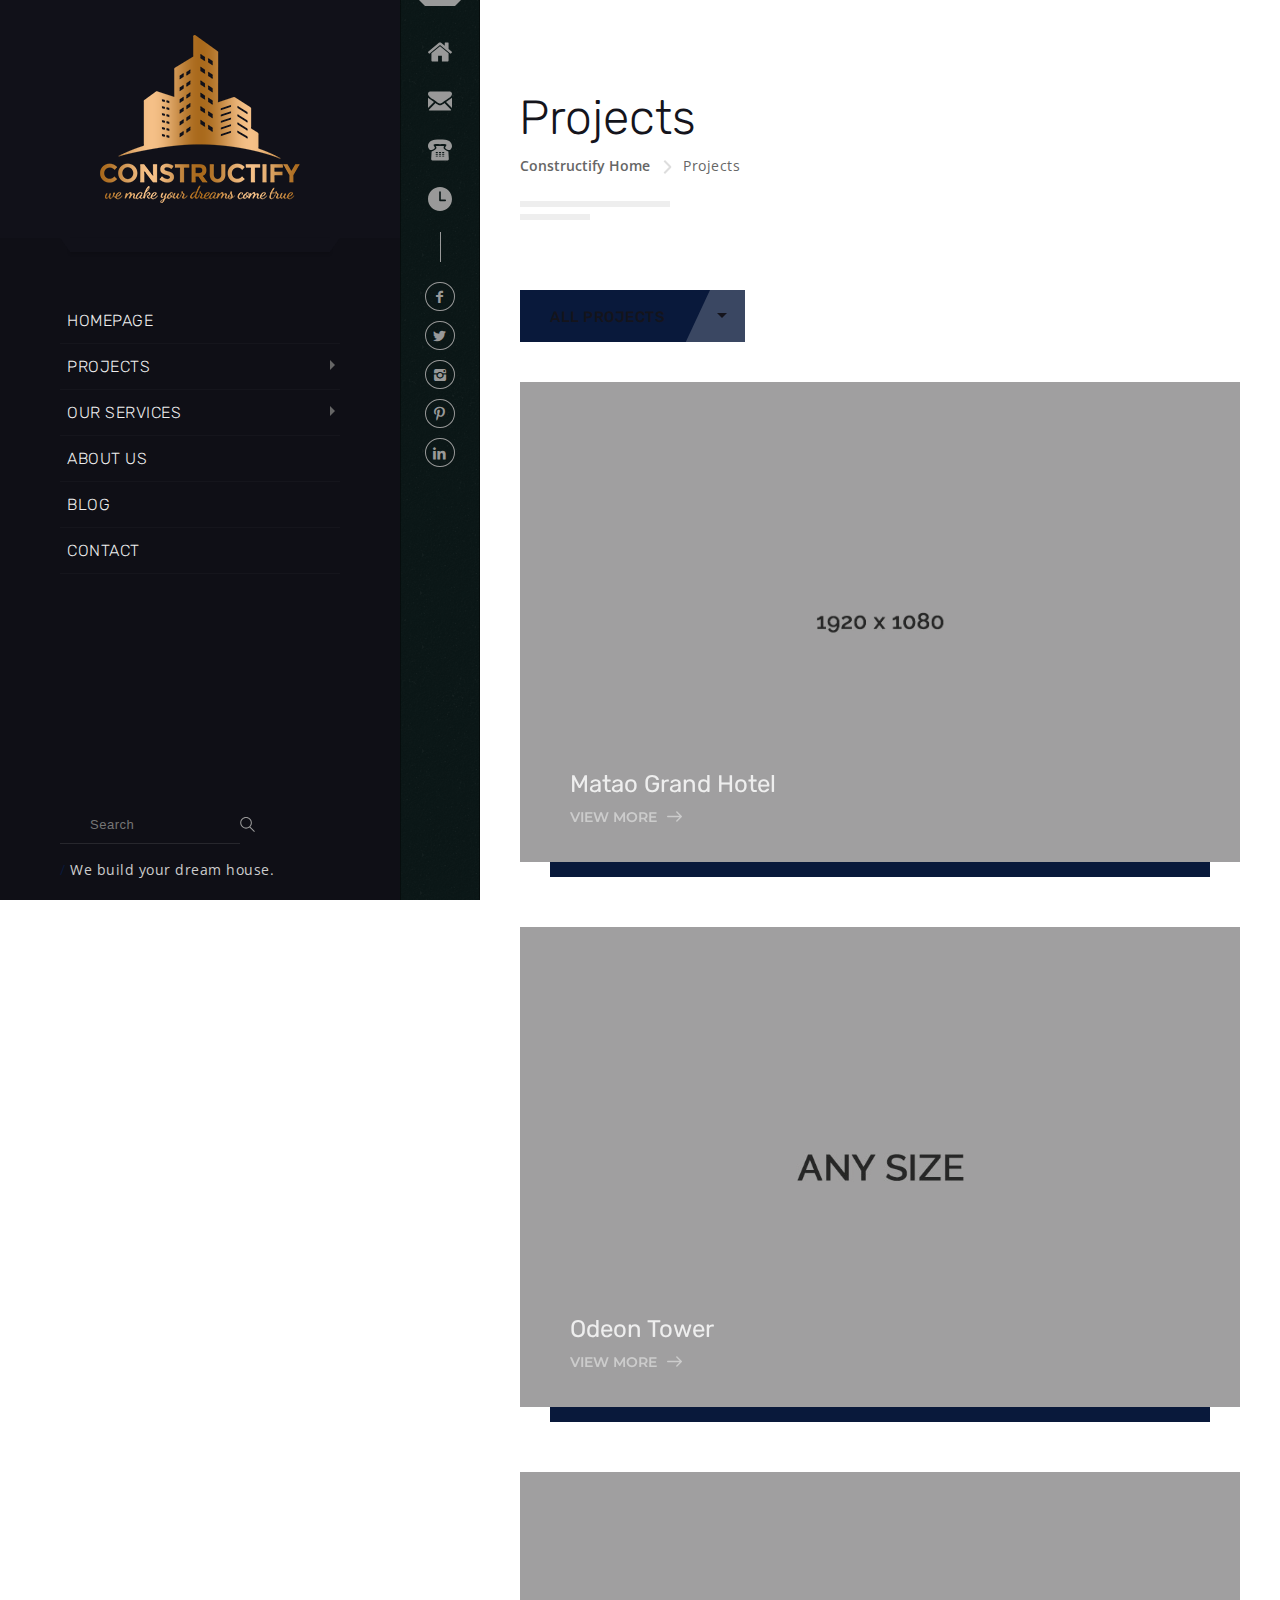
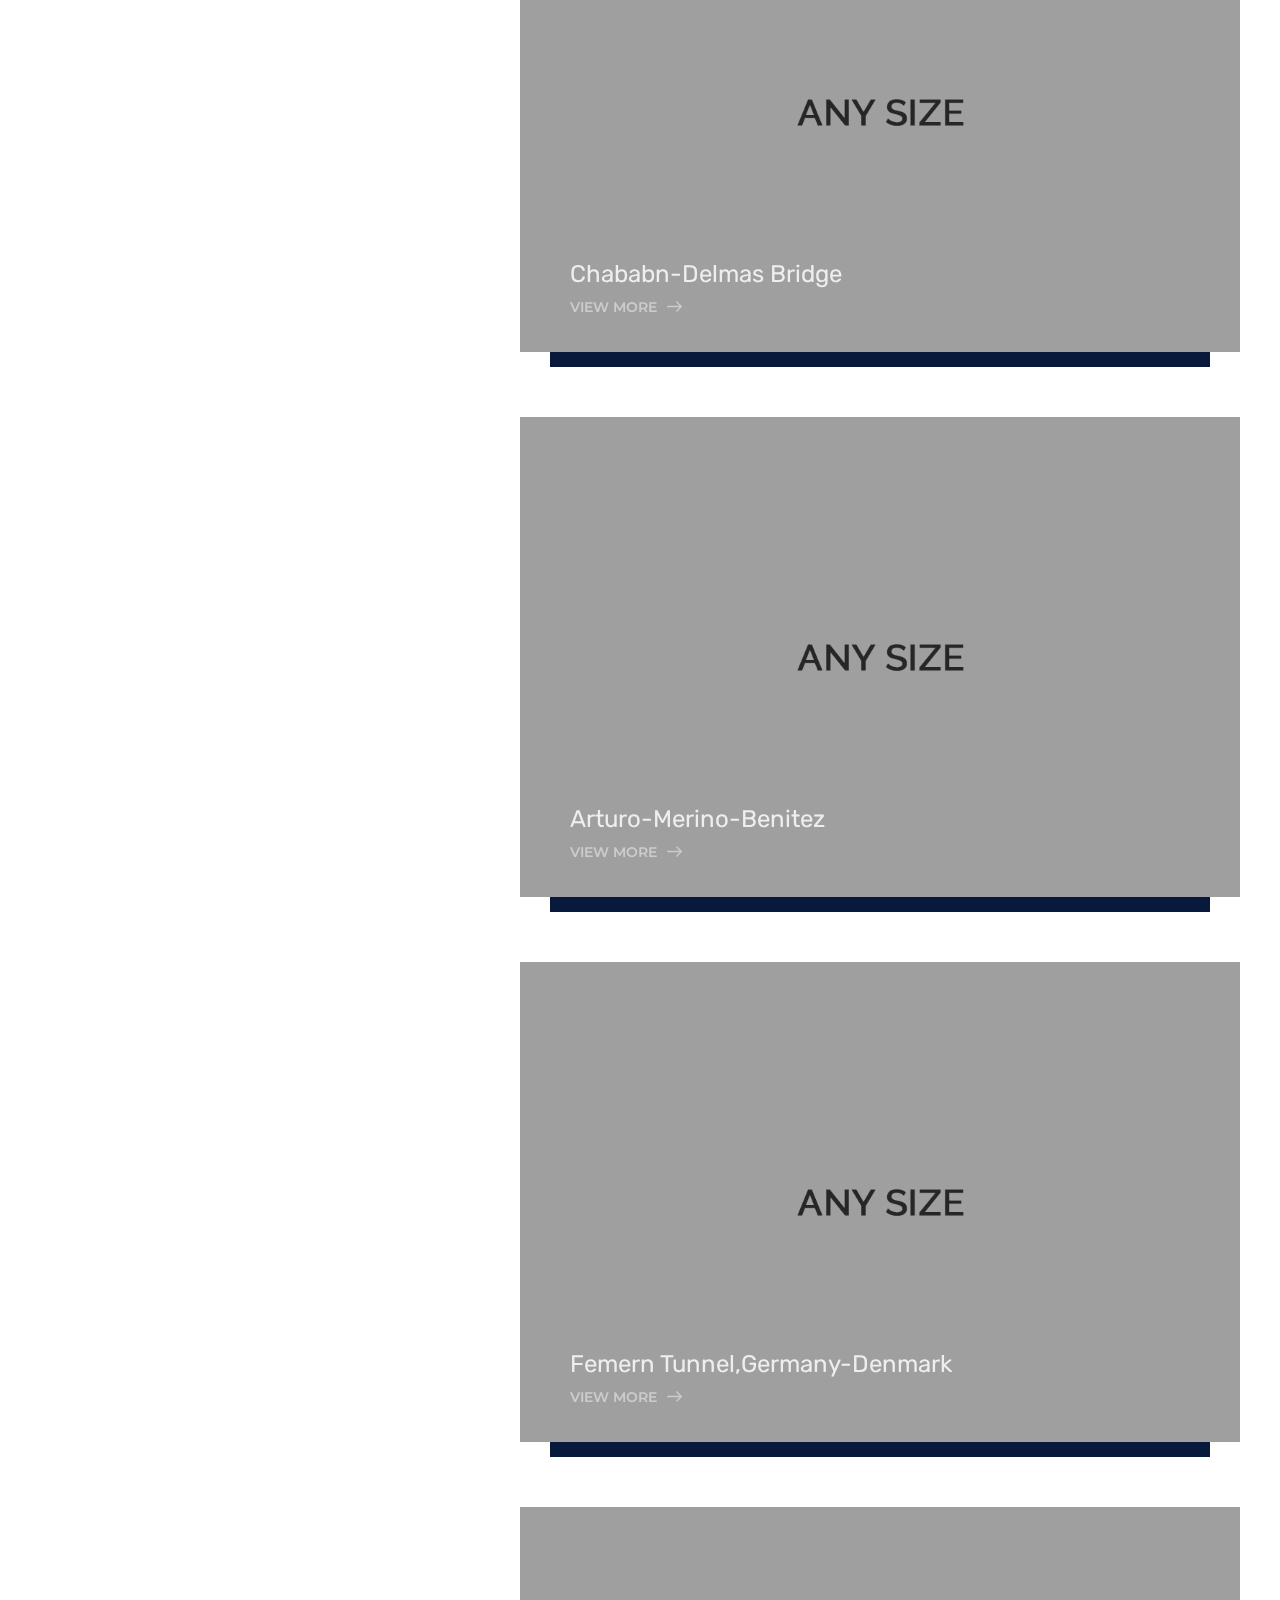
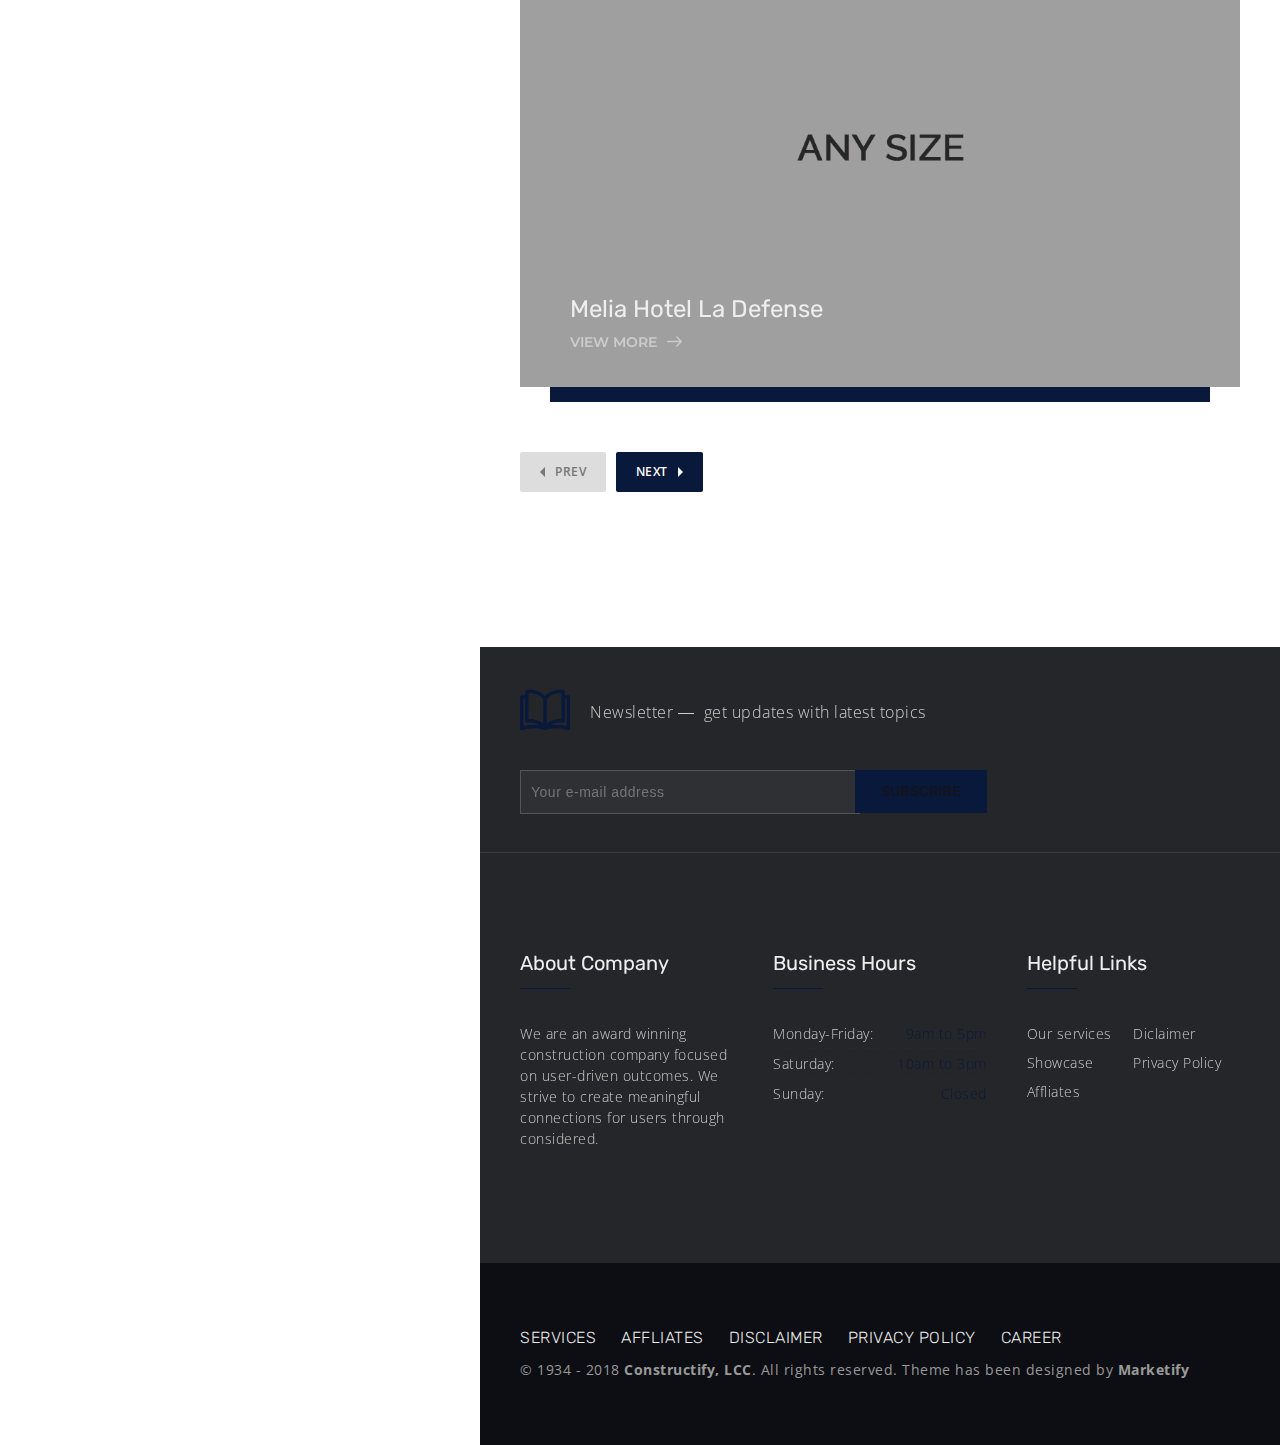
<file: project.html>
<!DOCTYPE html>
<!--[if lt IE 7 ]><html class="ie ie6" lang="en"> <![endif]-->
<!--[if IE 7 ]><html class="ie ie7" lang="en"> <![endif]-->
<!--[if IE 8 ]><html class="ie ie8" lang="en"> <![endif]-->
<!--[if (gte IE 9)|!(IE)]><!--><html lang="en"> <!--<![endif]-->

<head>

<meta http-equiv="Content-Type" content="text/html; charset=utf-8" />

<meta name="description" content="Constructify">
<meta name="author" content="Marketify">

<meta name="viewport" content="width=device-width, initial-scale=1, maximum-scale=1">

<title>Constructify | Project</title>

<!-- STYLES -->
<link rel="stylesheet" type="text/css" href="css/fontello.css" />
<link rel="stylesheet" type="text/css" href="css/skeleton.css" />
<link rel="stylesheet" type="text/css" href="css/plugins.css" />
<link rel="stylesheet" type="text/css" href="css/base.css" />
<link rel="stylesheet" type="text/css" href="css/style.css" />
<link href="https://fonts.googleapis.com/css?family=Montserrat:300,300i,400,400i,500,500i,600,600i,700,700i,800,800i,900,900i" rel="stylesheet">
<link href="https://fonts.googleapis.com/css?family=Open+Sans:300,300i,400,400i,600,600i,700,700i,800,800i" rel="stylesheet">
<link href="https://fonts.googleapis.com/css?family=Rubik:300,300i,400,400i,500,500i,700,700i,900" rel="stylesheet">

<!--[if lt IE 9]> <script type="text/javascript" src="js/modernizr.custom.js"></script> <![endif]-->
<!-- /STYLES -->

</head>

<body>


<!-- WRAPPER ALL -->
<div class="constructify_tm_wrapper_all" data-border="none">

	<div class="constructify_tm_animate_menu"></div>
	<div class="constructify_tm_short_contact_content"></div>
	<div class="constructify_tm_short_contact_triangle"></div>
	<div class="constructify_tm_overlay_window"></div>
	
	<!-- BORDER -->
	<div class="constructify_tm_top_border pattern_border"></div>
	<div class="constructify_tm_left_border pattern_border"></div>
	<div class="constructify_tm_right_border pattern_border"></div>
	<!-- /BORDER -->

	<div class="wrapper_inner">
	
		<!-- LEFTPART -->
		
		<div class="main_leftpart">
			<div class="menubar_wrap">
				<div class="logo_wrap">
					<a href="index.html"><img src="img/desktop-logo.png" alt="" /></a>
					<span class="shape"></span>
				</div>
				<div class="nav_wrap scrollable">
					<ul>
						<li>
							<a href="index.html">Homepage</a>
						</li>
						<li class="has_children">
							<a href="project.html">Projects</a>
							<div class="submenu">
								<ul>
									<li><a href="project.html">Project</a></li>
									<li><a href="project-single.html">Project Single</a></li>
								</ul>
							</div>
						</li>
						<li class="has_children">
							<a href="service.html">Our Services</a>
							<div class="submenu">
								<ul>
									<li><a href="service.html">Service</a></li>
									<li><a href="service-single.html">Service Single</a></li>
								</ul>
							</div>
						</li>
						<li><a href="about.html">About Us</a></li>
						<li><a href="blog.html">Blog</a></li>
						<li><a href="contact.html">Contact</a></li>
					</ul>
				</div>
				<div class="search_wrap">
					<div class="search_inner">
						<form action="/" method="post">
							<div class="search">
								<input type="text" placeholder="Search">
								<input type="submit" value="" >
								<a href="#"><img class="svg" src="img/svg/search.svg" alt="" /></a>
							</div>
						</form>
					</div>
					<div class="tagline_word">
						<p><span>/</span> We build your dream house.</p>
					</div>
				</div>
			</div>
			<div class="short_info_wrap">
				<div class="top_shape"></div>
				<div class="pattern"></div>
				<div class="content">
					<div class="short_contact_wrap">
						<ul>
							<li>
								<a href="#"><img class="svg" src="img/svg/home.svg" alt="" /></a>
								<div class="content_wrap">
									<div class="inner_wrap">
										<div class="address_image">
											<img src="img/contact/1.jpg" alt="" />
										</div>
										<div class="main_def">
											<h3>Head Office in New York</h3>
											<p>775 New York Ave, Brooklyn, NY 11203</p>
											<p><label>Phone:</label><span>+1 202-415-7234</span></p>
											<p><label>Email:</label><a href="#">constructify@gmail.com</a></p>
										</div>
									</div>
								</div>
							</li>
							<li>
								<a href="#"><img class="svg" src="img/svg/black-message.svg" alt="" /></a>
								<div class="content_wrap">
									<div class="inner_wrap">
										<div class="contact_wrap">
											<h3>Request a Quote</h3>
											<p>Looking for a quality and affordable builder for your next project?</p>
											<div class="input_list_wrap">
												<form action="/" method="post" class="contact_form" id="contact_form">
													<div class="returnmessage" data-success="Your message has been received, We will contact you soon."></div>
													<div class="empty_notice"><span>Please Fill Required Fields</span></div>
													<div class="input_row">
														<input id="name" type="text" placeholder="Your Name" />
													</div>
													<div class="input_row">
														<input id="email" type="text" placeholder="E-mail Address" />
													</div>
													<div class="input_row">
														<input id="subject" type="text" placeholder="Main Subject" />
													</div>
													<div class="input_row">
														<textarea id="message" placeholder="Message"></textarea>
													</div>
													<div class="constructify_tm_button">
														<a id="send_message" href="#">Send Message</a>
													</div>
												</form>
											</div>
										</div>
									</div>
								</div>
							</li>
							<li>
								<a href="#"><img class="svg" src="img/svg/old_phone.svg" alt="" /></a>
								<div class="content_wrap">
									<div class="inner_wrap">
										<div class="phone_wrap">
											<div class="image_holder">
												<img src="img/clients/2.jpg" alt="" />
											</div>
											<h3>Toll Free</h3>
											<p>1-800-987-6543</p>
										</div>
									</div>
								</div>
							</li>
							<li>
								<a href="#"><img class="svg" src="img/svg/clock.svg" alt="" /></a>
								<div class="content_wrap">
									<div class="inner_wrap">
										<div class="working_hours_wrap">
											<h3>Working Hours</h3>
											<p class="subtitle">We are happy to meet you during our working hours. Please make an appointment.</p>
											<div class="hour_list">
												<ul>
													<li>
														<span class="left">Monday-Friday:</span>
														<span class="right">9am to 5pm</span>
													</li>
													<li>
														<span class="left">Saturday:</span>
														<span class="right">10am to 3pm</span>
													</li>
													<li>
														<span class="left">Sunday:</span>
														<span class="right">Closed</span>
													</li>
												</ul>
											</div>
										</div>
									</div>
								</div>
							</li>
						</ul>
						<div class="short_contact_closer">
							<a href="#"><img class="svg" src="img/svg/close1.svg" alt="" /></a>
						</div>
					</div>
					<div class="social_wrap">
						<ul>
							<li><a href="#"><i class="xcon-facebook"></i></a></li>
							<li><a href="#"><i class="xcon-twitter"></i></a></li>
							<li><a href="#"><i class="xcon-instagram"></i></a></li>
							<li><a href="#"><i class="xcon-pinterest"></i></a></li>
							<li><a href="#"><i class="xcon-linkedin"></i></a></li>
						</ul>
					</div>
				</div>
			</div>
		</div>
		<!-- /LEFTPART -->
		
		<!-- RIGHTPART -->
		<div class="main_rightpart">
			<div class="constructify_tm_mobile_menu_wrap">
				<div class="topbar_wrap">
					<div class="inner_wrap">
						<div class="short_info_wrap">
							<ul>
								<li data-type="home"><a href="#"><img class="svg" src="img/svg/home.svg" alt="" /></a></li>
								<li data-type="message"><a href="#"><img class="svg" src="img/svg/black-message.svg" alt="" /></a></li>	
								<li data-type="phone"><a href="#"><img class="svg" src="img/svg/old_phone.svg" alt="" /></a></li>
								<li data-type="clock"><a href="#"><img class="svg" src="img/svg/clock.svg" alt="" /></a></li>
							</ul>
						</div>
						<div class="social_wrap">
							<ul>
								<li><a href="#"><i class="xcon-facebook"></i></a></li>
								<li><a href="#"><i class="xcon-twitter"></i></a></li>
								<li><a href="#"><i class="xcon-instagram"></i></a></li>
								<li><a href="#"><i class="xcon-pinterest"></i></a></li>
								<li><a href="#"><i class="xcon-linkedin"></i></a></li>
							</ul>
						</div>
					</div>
					<div class="bg"></div>
				</div>
				<div class="hamburger_wrap">
					<div class="logo_wrap">
						<a href="#"><img src="img/mobile-logo.png" alt="" ></a>
					</div>
					<div class="trigger_wrap">
						<div class="hamburger hamburger--collapse-r">
							<div class="hamburger-box">
								<div class="hamburger-inner"></div>
							</div>
						</div>
					</div>
				</div>
				
				<!-- MENU LIST -->
				<div class="menu_list_wrap">
					<ul class="nav">
						<li><a href="index.html">Homepage</a></li>
						<li>
							<a href="#">Projects</a>
							<ul class="sub_menu">
								<li><a href="project.html">Project</a></li>
								<li><a href="project-single.html">Project Single</a></li>
							</ul>
						</li>
						<li>
							<a href="#">Our Services</a>
							<ul class="sub_menu">
								<li><a href="service.html">Service</a></li>
								<li><a href="service-single.html">Service Single</a></li>
							</ul>
						</li>
						<li><a href="about.html">About Us</a></li>
						<li><a href="blog.html">Blog</a></li>
						<li><a href="contact.html">Contact</a></li>
					</ul>
				</div>
				<!-- /MENU LIST -->
				
				<!-- DROPDOWN -->
				<div class="constructify_tm_dropdown_wrap">
					<div class="container">
						<div class="drop_list home">
							<div class="adress_wrap">
								<div class="office_image">
									<img src="img/contact/1.jpg" alt="" />
								</div>
								<div class="definitions_wrap">
									<h3>Head Office in New-York</h3>
									<p>775 New York Ave, Brooklyn, NY 11203</p>
									<p>Phone: +1 202-415-7234</p>
									<p><span>Email:</span><a href="#">w.constructify@gmail.com</a></p>
								</div>
							</div>
						</div>
						<div class="drop_list message">
							<div class="short_contact">
								<h3 class="title">Request a Quote</h3>
								<p class="subtitle">Looking for a quality and affordable builder for your next project?</p>
								<div class="inputs_wrap">
									<form action="/" method="post">
										<div class="input_list_wrap">
											<ul>
												<li>
													<input type="text" placeholder="Your Name" />
												</li>
												<li>
													<input type="text" placeholder="E-mail Address" />
												</li>
												<li>
													<input type="text" placeholder="Main Subject" />
												</li>
											</ul>
										</div>
										<textarea placeholder="Message"></textarea>
										<div class="button">
											<a href="#">Send Message</a>
										</div>
									</form>
								</div>
							</div>
						</div>
						<div class="drop_list phone">
							<div class="call_wrap">
								<div class="image">
									<img src="img/estimate/call.png" alt="" />
								</div>
								<h3>Toll Free</h3>
								<p>1-800-987-6543</p>
							</div>
						</div>
						<div class="drop_list clock">
							<div class="working_hours_wrap_short">
								<h3>Working Hours</h3>
								<p class="subtitle">We are happy to meet you during our working hours. Please make an appointment.</p>
								<div class="hour_list">
									<ul>
										<li>
											<span class="left">Monday-Friday:</span>
											<span class="right">9am to 5pm</span>
										</li>
										<li>
											<span class="left">Saturday:</span>
											<span class="right">10am to 3pm</span>
										</li>
										<li>
											<span class="left">Sunday:</span>
											<span class="right">Closed</span>
										</li>
									</ul>
								</div>
							</div>
						</div>
					</div>
				</div>
				<!-- /DROPDOWN -->
				
			</div>
			
			<!-- PROJECTS -->
			<div class="constructify_tm_section">
				<div class="constructify_tm_main_title_holder">
					<div class="container">
						<div class="title_holder">
							<h3>Projects</h3>
						</div>
						<div class="builify_tm_breadcrumbs">
							<ul>
								<li><a href="index.html">Constructify Home</a></li>
								<li class="shape"><span></span></li>
								<li><span>Projects</span></li>
							</ul>
						</div>
					</div>
				</div>
			</div>
			<div class="constructify_tm_section">
				<div class="container">
					<div class="constructify_tm_projects_wrap">
						<div class="filter_wrap">
							<div class="all_projects">
								<span><a href="#">All Projects</a></span>
							</div>
							<div class="filter_list">
								<ul class="constructify_tm_portfolio_filter">
									<li><a href="#" class="current" data-filter="*">All</a></li>
									<li><a href="#" data-filter=".architecture">Architecture</a></li>
									<li><a href="#" data-filter=".interior">Interior</a></li>
									<li><a href="#" data-filter=".renovation">Renovation</a></li>
								</ul>
							</div>
						</div>
						<ul class="constructify_tm_portfolio_list gallery_zoom">
							<li class="architecture">
								<div class="inner">
									<div class="image_wrap">
										<img src="img/portfolio/750x500.jpg" alt="" />
										<div class="image"></div>
										<div class="overlay_color"></div>
										<span class="plus"></span>
										<div class="title_holder">
											<h3>Matao Grand Hotel</h3>
											<div class="constructify_tm_view_more_wrap">
												<a href="#">
													<span class="text">View More</span>
													<span class="arrow"><img class="svg" src="img/svg/arrow-right.svg" alt="" /></span>
												</a>
											</div>
										</div>
										<a class="link" href="project-single.html"></a>
									</div>
								</div>
							</li>
							<li class="renovation">
								<div class="inner">
									<div class="image_wrap">
										<img src="img/portfolio/750x500.jpg" alt="" />
										<div class="image"></div>
										<div class="overlay_color"></div>
										<span class="plus"></span>
										<div class="title_holder">
											<h3>Odeon Tower</h3>
											<div class="constructify_tm_view_more_wrap">
												<a href="#">
													<span class="text">View More</span>
													<span class="arrow"><img class="svg" src="img/svg/arrow-right.svg" alt="" /></span>
												</a>
											</div>
										</div>
										<a class="link" href="project-single.html"></a>
									</div>
								</div>
							</li>
							<li class="interior">
								<div class="inner">
									<div class="image_wrap">
										<img src="img/portfolio/750x500.jpg" alt="" />
										<div class="image"></div>
										<div class="overlay_color"></div>
										<span class="plus"></span>
										<div class="title_holder">
											<h3>Chababn-Delmas Bridge</h3>
											<div class="constructify_tm_view_more_wrap">
												<a href="#">
													<span class="text">View More</span>
													<span class="arrow"><img class="svg" src="img/svg/arrow-right.svg" alt="" /></span>
												</a>
											</div>
										</div>
										<a class="link" href="project-single.html"></a>
									</div>
								</div>
							</li>
							<li class="architecture">
								<div class="inner">
									<div class="image_wrap">
										<img src="img/portfolio/750x500.jpg" alt="" />
										<div class="image"></div>
										<div class="overlay_color"></div>
										<span class="plus"></span>
										<div class="title_holder">
											<h3>Arturo-Merino-Benitez</h3>
											<div class="constructify_tm_view_more_wrap">
												<a href="#">
													<span class="text">View More</span>
													<span class="arrow"><img class="svg" src="img/svg/arrow-right.svg" alt="" /></span>
												</a>
											</div>
										</div>
										<a class="link" href="project-single.html"></a>
									</div>
								</div>
							</li>
							<li class="renovation">
								<div class="inner">
									<div class="image_wrap">
										<img src="img/portfolio/750x500.jpg" alt="" />
										<div class="image"></div>
										<div class="overlay_color"></div>
										<span class="plus"></span>
										<div class="title_holder">
											<h3>Femern Tunnel,Germany-Denmark</h3>
											<div class="constructify_tm_view_more_wrap">
												<a href="#">
													<span class="text">View More</span>
													<span class="arrow"><img class="svg" src="img/svg/arrow-right.svg" alt="" /></span>
												</a>
											</div>
										</div>
										<a class="link" href="project-single.html"></a>
									</div>
								</div>
							</li>
							<li class="interior">
								<div class="inner">
									<div class="image_wrap">
										<img src="img/portfolio/750x500.jpg" alt="" />
										<div class="image"></div>
										<div class="overlay_color"></div>
										<span class="plus"></span>
										<div class="title_holder">
											<h3>Melia Hotel La Defense</h3>
											<div class="constructify_tm_view_more_wrap">
												<a href="#">
													<span class="text">View More</span>
													<span class="arrow"><img class="svg" src="img/svg/arrow-right.svg" alt="" /></span>
												</a>
											</div>
										</div>
										<a class="link" href="project-single.html"></a>
									</div>
								</div>
							</li>
						</ul>
					</div>
				</div>
			</div>
			<div class="constructify_tm_section">
				<div class="container">
					<div class="constructify_tm_pagination">
						<ul>
							<li><span>Prev</span></li>
							<li class="active"><a href="#">Next</a></li>
						</ul>
					</div>
				</div>
			</div>
			<!-- /PROJECTS -->
			
			<!-- FOOTER -->
			<footer class="constructify_tm_footer_wrap">
				<div class="constructify_tm_universal_parallax_wrap">
					<div class="main_bg">
						<div class="overlay_image footer jarallax" data-speed="0"></div>
						<div class="overlay_video"></div>								
						<div class="overlay_color footer"></div>
					</div>
					<div class="main_content footer">
						<div class="constructify_tm_subscribe_wrap">
							<div class="container">
								<div class="inner_wrap">
									<div class="left_wrap">
										<div class="book">
											<img class="svg" src="img/svg/open-book.svg" alt="" />
										</div>
										<div class="text">
											<p>Newsletter<span></span> get updates with latest topics</p>
										</div>
									</div>
									<div class="right_wrap">
										<input class="email" type="email" placeholder="Your e-mail address">
										<input class="button" type="button" value="subscribe">
									</div>
								</div>
							</div>
						</div>
						<div class="constructify_tm_footer_wrap">
							<div class="container">
								<div class="constructify_tm_list_wrap footer" data-column="3" data-space="40">
									<ul class="constructify_list">
										<li>
											<div class="inner">
												<div class="footer_section_title">
													<h3>About Company</h3>
												</div>
												<div class="definition">
													<p>We are an award winning construction company focused on user-driven outcomes. We strive to create meaningful connections for users through considered.</p>
												</div>
											</div>
										</li>
										<li>
											<div class="inner">
												<div class="footer_section_title">
													<h3>Business Hours</h3>
												</div>
												<div class="inner_list">
													<ul>
														<li>
															<div class="wrap">
																<span class="left">Monday-Friday:</span>
																<span class="right">9am to 5pm</span>
															</div>
														</li>
														<li>
															<div class="wrap">
																<span class="left">Saturday:</span>
																<span class="right">10am to 3pm</span>
															</div>
														</li>
														<li>
															<div class="wrap">
																<span class="left">Sunday:</span>
																<span class="right">Closed</span>
															</div>
														</li>
													</ul>
												</div>
											</div>
										</li>
										<li>
											<div class="inner">
												<div class="footer_section_title">
													<h3>Helpful Links</h3>
												</div>
												<div class="helpful_links">
													<div class="inner_list">
														<ul>
															<li><a href="#">Our services</a></li>
															<li><a href="#">Diclaimer</a></li>
															<li><a href="#">Showcase</a></li>
															<li><a href="#">Privacy Policy</a></li>
															<li><a href="#">Affliates</a></li>
														</ul>
													</div>
												</div>
											</div>
										</li>
									</ul>
								</div>
							</div>
						</div>
					</div>
				</div>
				<div class="bottom_wrap">
					<div class="container">
						<div class="links_wrap">
							<ul>
								<li><a href="#">Services</a></li>
								<li><a href="#">Affliates</a></li>
								<li><a href="#">Disclaimer</a></li>
								<li><a href="#">Privacy Policy</a></li>
								<li><a href="#">Career</a></li>
							</ul>
						</div>
						<div class="copyright">
							<p>&copy; 1934 - 2018 <a class="constructify" href="#">Constructify, LCC</a>. All rights reserved. Theme has been designed by <a class="marketify" href="https://themeforest.net/user/marketify">Marketify</a></p>
						</div>
					</div>
				</div>
			</footer>
			<!-- /FOOTER -->
			
		</div>
		<!-- /RIGHTPART -->
		
	</div>

	<!-- BORDER -->
	<div class="constructify_tm_bottom_border pattern_border"></div>
	<!-- /BORDER -->
	
	<!-- TO TOP -->
	 <a class="constructify_tm_totop" href="#">
		 <span class="shape"></span>
		 <span class="name">To Top</span>
	 </a>
	<!-- /TO TOP -->
	
</div>
<!-- / WRAPPER ALL -->



<!-- SCRIPTS -->
<script src="js/jquery.js"></script>
<script src="js/plugins.js"></script>
<!--[if lt IE 10]> <script type="text/javascript" src="js/ie8.js"></script> <![endif]-->	
<script src="js/init.js"></script>
<!-- /SCRIPTS -->


</body>
</html>
</file>
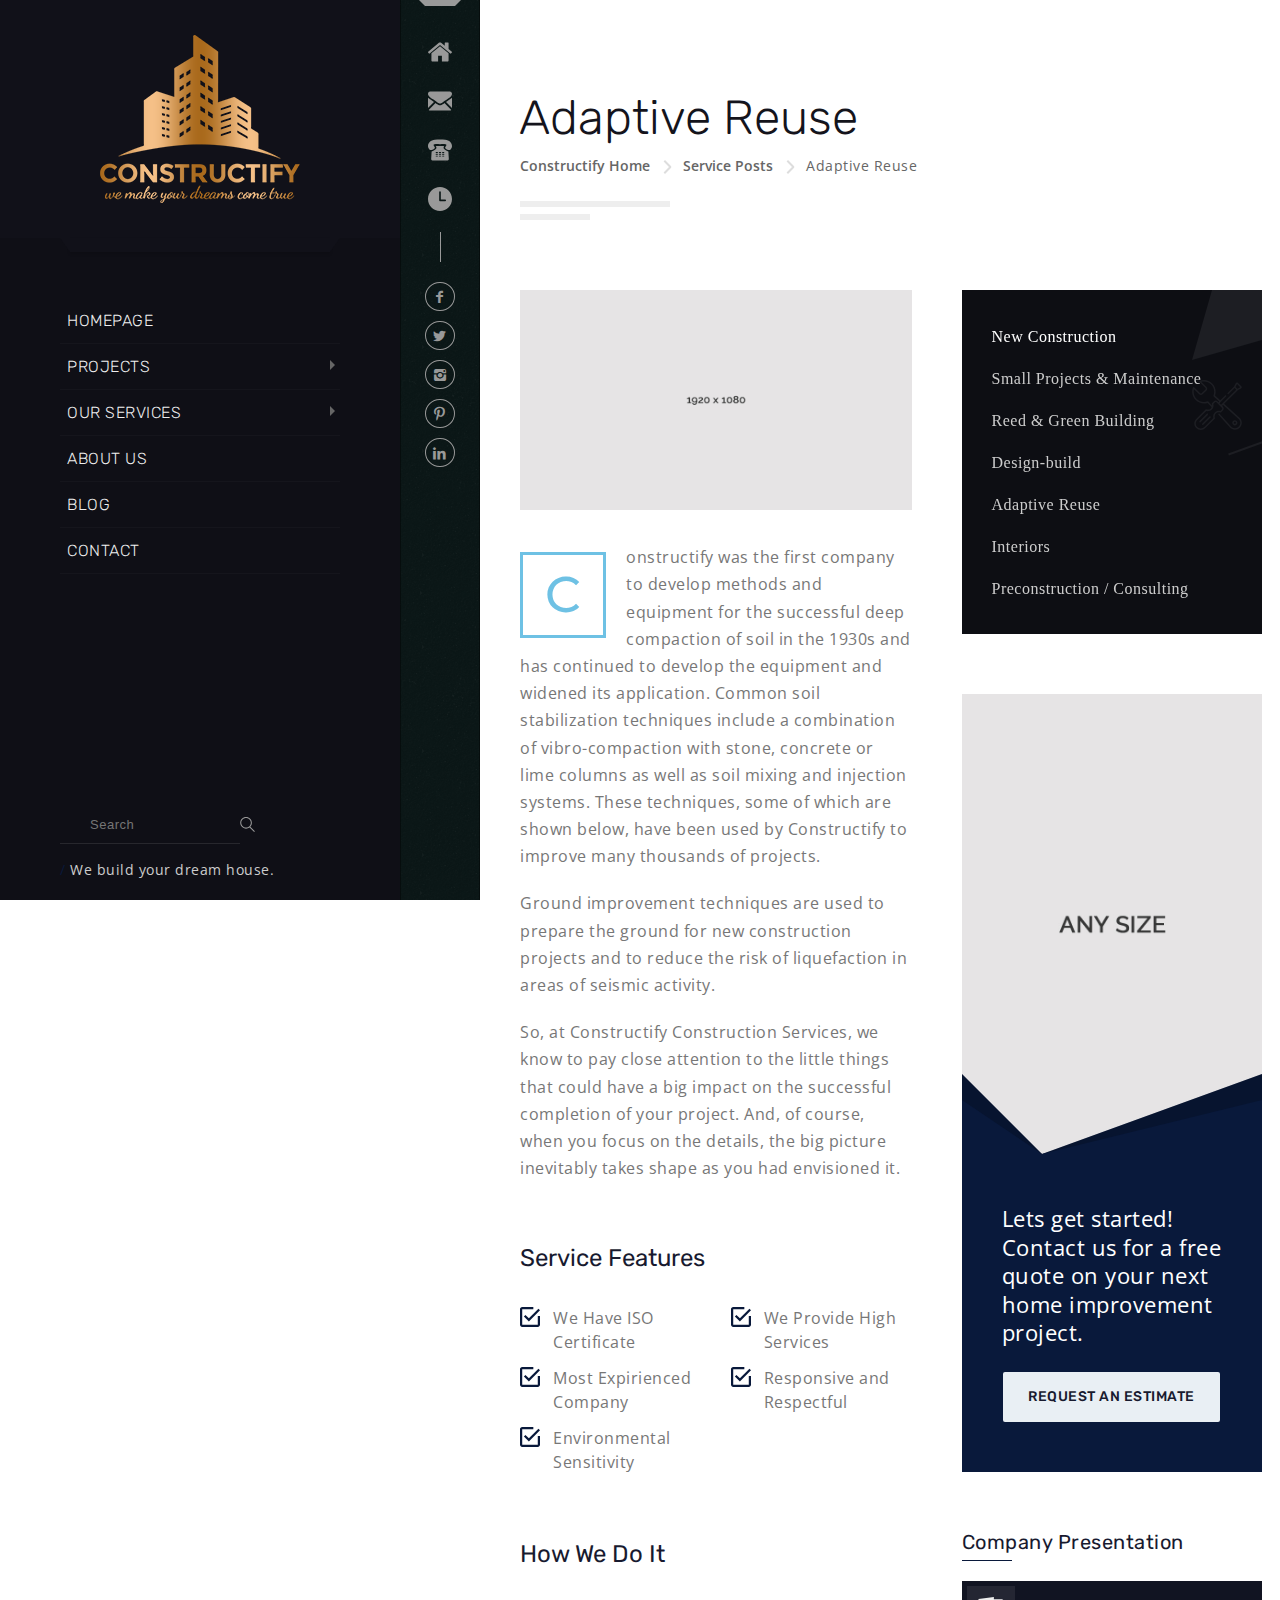
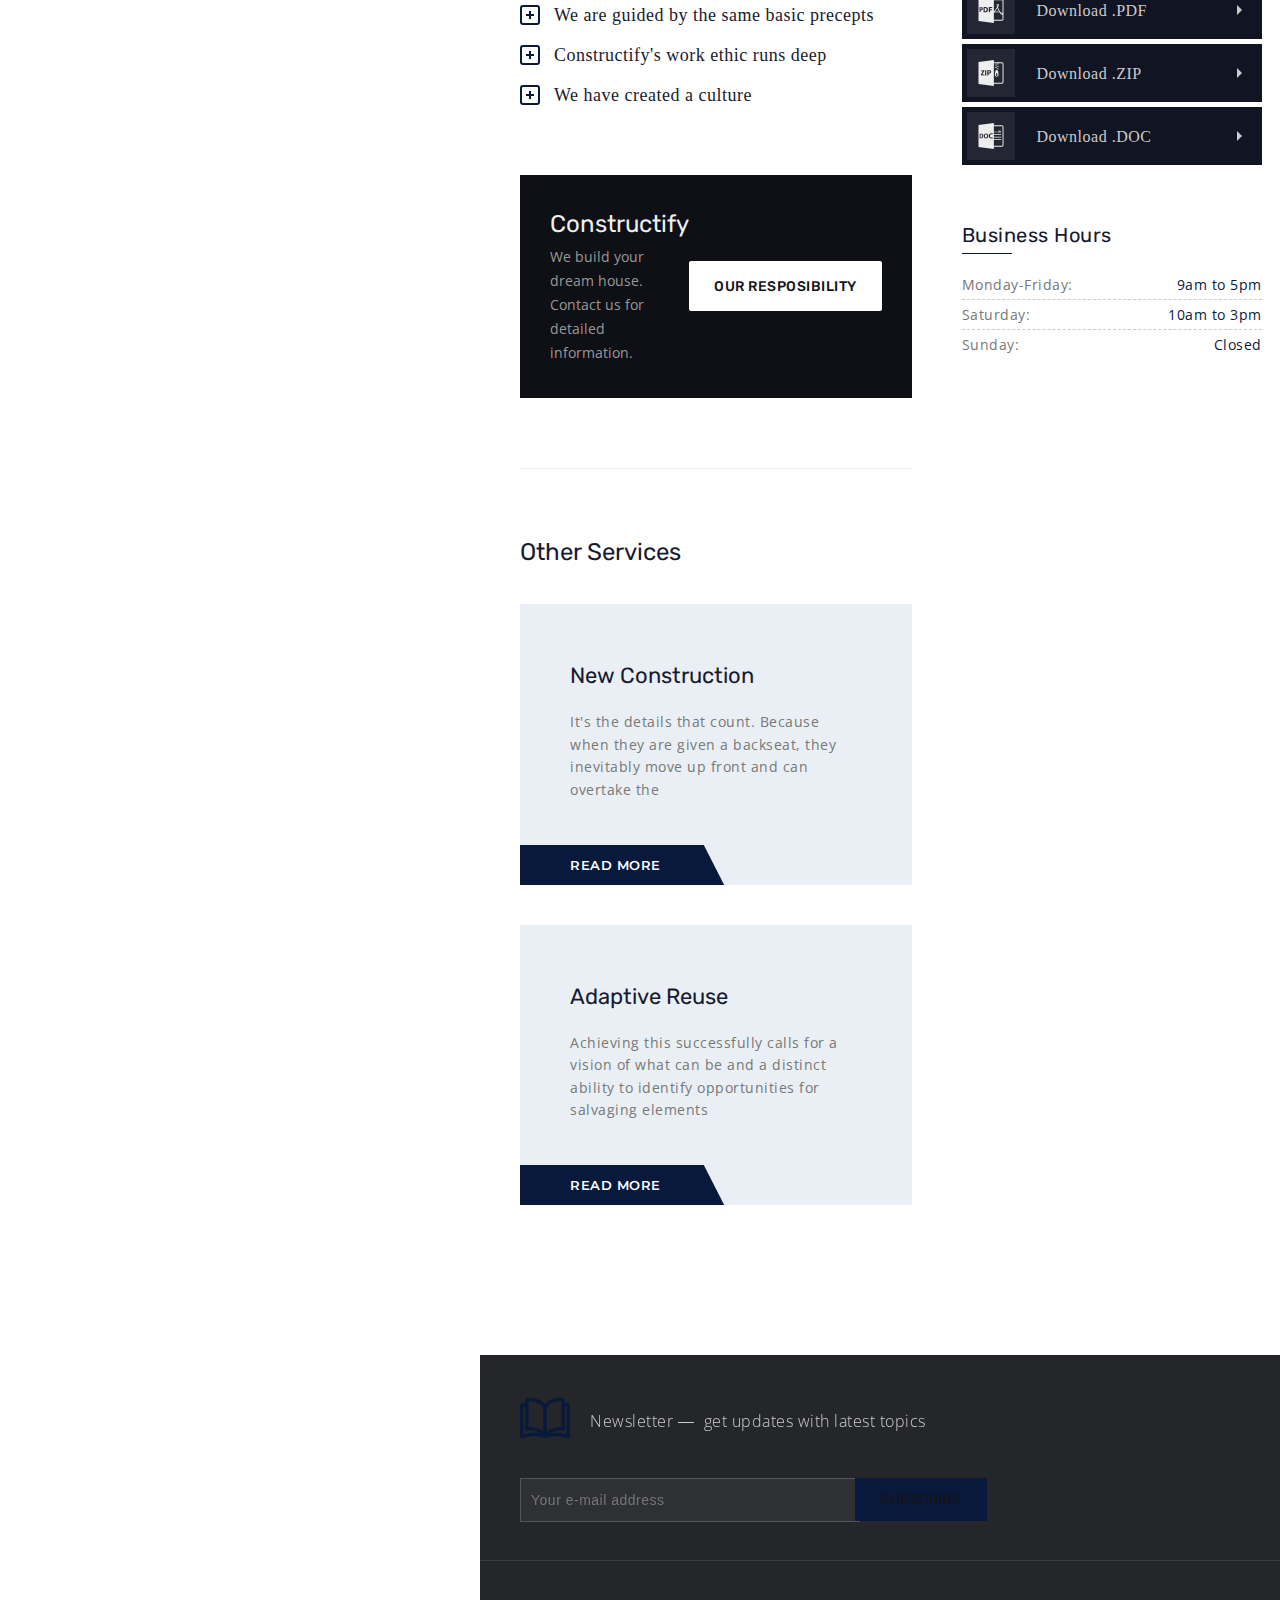
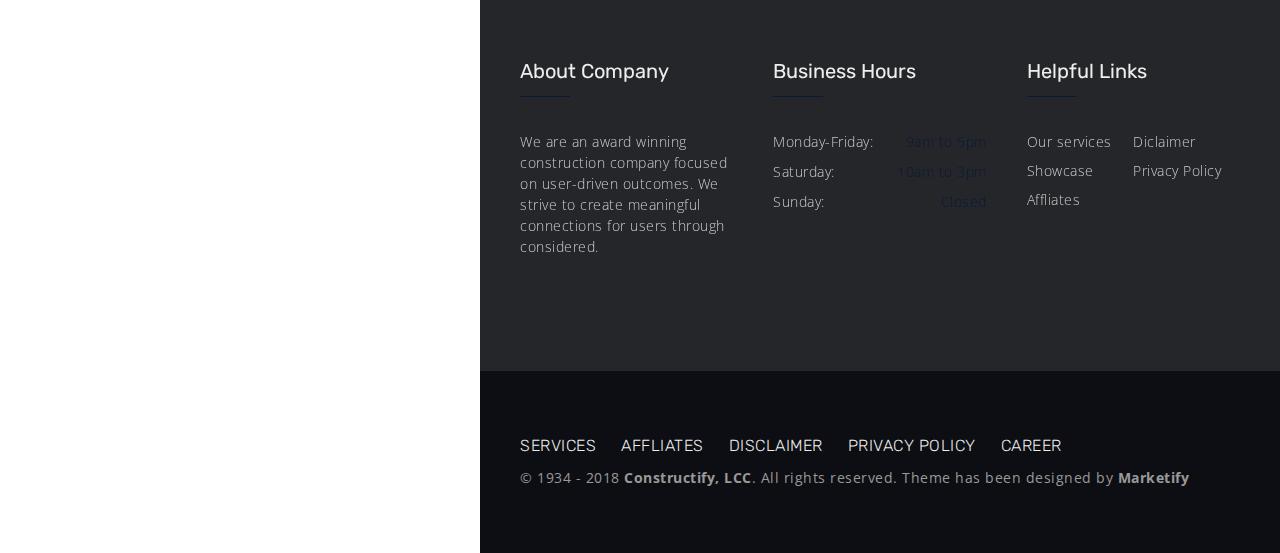
<file: service-single.html>
<!DOCTYPE html>
<!--[if lt IE 7 ]><html class="ie ie6" lang="en"> <![endif]-->
<!--[if IE 7 ]><html class="ie ie7" lang="en"> <![endif]-->
<!--[if IE 8 ]><html class="ie ie8" lang="en"> <![endif]-->
<!--[if (gte IE 9)|!(IE)]><!--><html lang="en"> <!--<![endif]-->

<head>

<meta http-equiv="Content-Type" content="text/html; charset=utf-8" />

<meta name="description" content="Constructify">
<meta name="author" content="Marketify">

<meta name="viewport" content="width=device-width, initial-scale=1, maximum-scale=1">

<title>Constructify | Service Single</title>

<!-- STYLES -->
<link rel="stylesheet" type="text/css" href="css/fontello.css" />
<link rel="stylesheet" type="text/css" href="css/skeleton.css" />
<link rel="stylesheet" type="text/css" href="css/plugins.css" />
<link rel="stylesheet" type="text/css" href="css/base.css" />
<link rel="stylesheet" type="text/css" href="css/style.css" />
<link href="https://fonts.googleapis.com/css?family=Montserrat:300,300i,400,400i,500,500i,600,600i,700,700i,800,800i,900,900i" rel="stylesheet">
<link href="https://fonts.googleapis.com/css?family=Open+Sans:300,300i,400,400i,600,600i,700,700i,800,800i" rel="stylesheet">
<link href="https://fonts.googleapis.com/css?family=Rubik:300,300i,400,400i,500,500i,700,700i,900" rel="stylesheet">

<!--[if lt IE 9]> <script type="text/javascript" src="js/modernizr.custom.js"></script> <![endif]-->
<!-- /STYLES -->

</head>

<body>


<!-- WRAPPER ALL -->
<div class="constructify_tm_wrapper_all" data-border="none">

	<div class="constructify_tm_animate_menu"></div>
	<div class="constructify_tm_short_contact_content"></div>
	<div class="constructify_tm_short_contact_triangle"></div>
	<div class="constructify_tm_overlay_window"></div>
	
	<!-- BORDER -->
	<div class="constructify_tm_top_border pattern_border"></div>
	<div class="constructify_tm_left_border pattern_border"></div>
	<div class="constructify_tm_right_border pattern_border"></div>
	<!-- /BORDER -->

	<div class="wrapper_inner">
	
		<!-- LEFTPART -->
		
		<div class="main_leftpart">
			<div class="menubar_wrap">
				<div class="logo_wrap">
					<a href="index.html"><img src="img/desktop-logo.png" alt="" /></a>
					<span class="shape"></span>
				</div>
				<div class="nav_wrap scrollable">
					<ul>
						<li>
							<a href="index.html">Homepage</a>
						</li>
						<li class="has_children">
							<a href="project.html">Projects</a>
							<div class="submenu">
								<ul>
									<li><a href="project.html">Project</a></li>
									<li><a href="project-single.html">Project Single</a></li>
								</ul>
							</div>
						</li>
						<li class="has_children">
							<a href="service.html">Our Services</a>
							<div class="submenu">
								<ul>
									<li><a href="service.html">Service</a></li>
									<li><a href="service-single.html">Service Single</a></li>
								</ul>
							</div>
						</li>
						<li><a href="about.html">About Us</a></li>
						<li><a href="blog.html">Blog</a></li>
						<li><a href="contact.html">Contact</a></li>
					</ul>
				</div>
				<div class="search_wrap">
					<div class="search_inner">
						<form action="/" method="post">
							<div class="search">
								<input type="text" placeholder="Search">
								<input type="submit" value="" >
								<a href="#"><img class="svg" src="img/svg/search.svg" alt="" /></a>
							</div>
						</form>
					</div>
					<div class="tagline_word">
						<p><span>/</span> We build your dream house.</p>
					</div>
				</div>
			</div>
			<div class="short_info_wrap">
				<div class="top_shape"></div>
				<div class="pattern"></div>
				<div class="content">
					<div class="short_contact_wrap">
						<ul>
							<li>
								<a href="#"><img class="svg" src="img/svg/home.svg" alt="" /></a>
								<div class="content_wrap">
									<div class="inner_wrap">
										<div class="address_image">
											<img src="img/contact/1.jpg" alt="" />
										</div>
										<div class="main_def">
											<h3>Head Office in New York</h3>
											<p>775 New York Ave, Brooklyn, NY 11203</p>
											<p><label>Phone:</label><span>+1 202-415-7234</span></p>
											<p><label>Email:</label><a href="#">constructify@gmail.com</a></p>
										</div>
									</div>
								</div>
							</li>
							<li>
								<a href="#"><img class="svg" src="img/svg/black-message.svg" alt="" /></a>
								<div class="content_wrap">
									<div class="inner_wrap">
										<div class="contact_wrap">
											<h3>Request a Quote</h3>
											<p>Looking for a quality and affordable builder for your next project?</p>
											<div class="input_list_wrap">
												<form action="/" method="post" class="contact_form" id="contact_form">
													<div class="returnmessage" data-success="Your message has been received, We will contact you soon."></div>
													<div class="empty_notice"><span>Please Fill Required Fields</span></div>
													<div class="input_row">
														<input id="name" type="text" placeholder="Your Name" />
													</div>
													<div class="input_row">
														<input id="email" type="text" placeholder="E-mail Address" />
													</div>
													<div class="input_row">
														<input id="subject" type="text" placeholder="Main Subject" />
													</div>
													<div class="input_row">
														<textarea id="message" placeholder="Message"></textarea>
													</div>
													<div class="constructify_tm_button">
														<a id="send_message" href="#">Send Message</a>
													</div>
												</form>
											</div>
										</div>
									</div>
								</div>
							</li>
							<li>
								<a href="#"><img class="svg" src="img/svg/old_phone.svg" alt="" /></a>
								<div class="content_wrap">
									<div class="inner_wrap">
										<div class="phone_wrap">
											<div class="image_holder">
												<img src="img/clients/2.jpg" alt="" />
											</div>
											<h3>Toll Free</h3>
											<p>1-800-987-6543</p>
										</div>
									</div>
								</div>
							</li>
							<li>
								<a href="#"><img class="svg" src="img/svg/clock.svg" alt="" /></a>
								<div class="content_wrap">
									<div class="inner_wrap">
										<div class="working_hours_wrap">
											<h3>Working Hours</h3>
											<p class="subtitle">We are happy to meet you during our working hours. Please make an appointment.</p>
											<div class="hour_list">
												<ul>
													<li>
														<span class="left">Monday-Friday:</span>
														<span class="right">9am to 5pm</span>
													</li>
													<li>
														<span class="left">Saturday:</span>
														<span class="right">10am to 3pm</span>
													</li>
													<li>
														<span class="left">Sunday:</span>
														<span class="right">Closed</span>
													</li>
												</ul>
											</div>
										</div>
									</div>
								</div>
							</li>
						</ul>
						<div class="short_contact_closer">
							<a href="#"><img class="svg" src="img/svg/close1.svg" alt="" /></a>
						</div>
					</div>
					<div class="social_wrap">
						<ul>
							<li><a href="#"><i class="xcon-facebook"></i></a></li>
							<li><a href="#"><i class="xcon-twitter"></i></a></li>
							<li><a href="#"><i class="xcon-instagram"></i></a></li>
							<li><a href="#"><i class="xcon-pinterest"></i></a></li>
							<li><a href="#"><i class="xcon-linkedin"></i></a></li>
						</ul>
					</div>
				</div>
			</div>
		</div>
		<!-- /LEFTPART -->
		
		<!-- RIGHTPART -->
		<div class="main_rightpart">
			<div class="constructify_tm_mobile_menu_wrap">
				<div class="topbar_wrap">
					<div class="inner_wrap">
						<div class="short_info_wrap">
							<ul>
								<li data-type="home"><a href="#"><img class="svg" src="img/svg/home.svg" alt="" /></a></li>
								<li data-type="message"><a href="#"><img class="svg" src="img/svg/black-message.svg" alt="" /></a></li>	
								<li data-type="phone"><a href="#"><img class="svg" src="img/svg/old_phone.svg" alt="" /></a></li>
								<li data-type="clock"><a href="#"><img class="svg" src="img/svg/clock.svg" alt="" /></a></li>
							</ul>
						</div>
						<div class="social_wrap">
							<ul>
								<li><a href="#"><i class="xcon-facebook"></i></a></li>
								<li><a href="#"><i class="xcon-twitter"></i></a></li>
								<li><a href="#"><i class="xcon-instagram"></i></a></li>
								<li><a href="#"><i class="xcon-pinterest"></i></a></li>
								<li><a href="#"><i class="xcon-linkedin"></i></a></li>
							</ul>
						</div>
					</div>
					<div class="bg"></div>
				</div>
				<div class="hamburger_wrap">
					<div class="logo_wrap">
						<a href="#"><img src="img/mobile-logo.png" alt="" ></a>
					</div>
					<div class="trigger_wrap">
						<div class="hamburger hamburger--collapse-r">
							<div class="hamburger-box">
								<div class="hamburger-inner"></div>
							</div>
						</div>
					</div>
				</div>
				
				<!-- MENU LIST -->
				<div class="menu_list_wrap">
					<ul class="nav">
						<li><a href="index.html">Homepage</a></li>
						<li>
							<a href="#">Projects</a>
							<ul class="sub_menu">
								<li><a href="project.html">Project</a></li>
								<li><a href="project-single.html">Project Single</a></li>
							</ul>
						</li>
						<li>
							<a href="#">Our Services</a>
							<ul class="sub_menu">
								<li><a href="service.html">Service</a></li>
								<li><a href="service-single.html">Service Single</a></li>
							</ul>
						</li>
						<li><a href="about.html">About Us</a></li>
						<li><a href="blog.html">Blog</a></li>
						<li><a href="contact.html">Contact</a></li>
					</ul>
				</div>
				<!-- /MENU LIST -->
				
				<!-- DROPDOWN -->
				<div class="constructify_tm_dropdown_wrap">
					<div class="container">
						<div class="drop_list home">
							<div class="adress_wrap">
								<div class="office_image">
									<img src="img/contact/1.jpg" alt="" />
								</div>
								<div class="definitions_wrap">
									<h3>Head Office in New-York</h3>
									<p>775 New York Ave, Brooklyn, NY 11203</p>
									<p>Phone: +1 202-415-7234</p>
									<p><span>Email:</span><a href="#">w.constructify@gmail.com</a></p>
								</div>
							</div>
						</div>
						<div class="drop_list message">
							<div class="short_contact">
								<h3 class="title">Request a Quote</h3>
								<p class="subtitle">Looking for a quality and affordable builder for your next project?</p>
								<div class="inputs_wrap">
									<form action="/" method="post">
										<div class="input_list_wrap">
											<ul>
												<li>
													<input type="text" placeholder="Your Name" />
												</li>
												<li>
													<input type="text" placeholder="E-mail Address" />
												</li>
												<li>
													<input type="text" placeholder="Main Subject" />
												</li>
											</ul>
										</div>
										<textarea placeholder="Message"></textarea>
										<div class="button">
											<a href="#">Send Message</a>
										</div>
									</form>
								</div>
							</div>
						</div>
						<div class="drop_list phone">
							<div class="call_wrap">
								<div class="image">
									<img src="img/estimate/call.png" alt="" />
								</div>
								<h3>Toll Free</h3>
								<p>1-800-987-6543</p>
							</div>
						</div>
						<div class="drop_list clock">
							<div class="working_hours_wrap_short">
								<h3>Working Hours</h3>
								<p class="subtitle">We are happy to meet you during our working hours. Please make an appointment.</p>
								<div class="hour_list">
									<ul>
										<li>
											<span class="left">Monday-Friday:</span>
											<span class="right">9am to 5pm</span>
										</li>
										<li>
											<span class="left">Saturday:</span>
											<span class="right">10am to 3pm</span>
										</li>
										<li>
											<span class="left">Sunday:</span>
											<span class="right">Closed</span>
										</li>
									</ul>
								</div>
							</div>
						</div>
					</div>
				</div>
				<!-- /DROPDOWN -->
				
			</div>
			
			<!-- SERVICES -->
			<div class="constructify_tm_section">
				<div class="constructify_tm_main_title_holder">
					<div class="container">
						<div class="title_holder">
							<h3>Adaptive Reuse</h3>
						</div>
						<div class="builify_tm_breadcrumbs">
							<ul>
								<li><a href="index.html">Constructify Home</a></li>
								<li class="shape"><span></span></li>
								<li><a href="service.html">Service Posts</a></li>
								<li class="shape"><span></span></li>
								<li><span>Adaptive Reuse</span></li>
							</ul>
						</div>
					</div>
				</div>
			</div>
			<div class="constructify_tm_section">
				<div class="container">
					<div class="constructify_tm_service_single_wrap">
						<div class="constructify_tm_twicebox_wrap">
							<div class="leftbox">
								<div class="main_image_wrap">
									<div class="image_wrap">
										<img src="img/slider/5.jpg" alt="" />
									</div>
									<div class="image_definition">
										<p><span class="shape"><span>C</span></span>onstructify was the first company to develop methods and equipment for the successful deep compaction of soil in the 1930s and has continued to develop the equipment and widened its application. Common soil stabilization techniques include a combination of vibro-compaction with stone, concrete or lime columns as well as soil mixing and injection systems. These techniques, some of which are shown below, have been used by Constructify to improve many thousands of projects.</p>
										<p>Ground improvement techniques are used to prepare the ground for new construction projects and to reduce the risk of liquefaction in areas of seismic activity.</p>
										<p>So, at Constructify Construction Services, we know to pay close attention to the little things that could have a big impact on the successful completion of your project. And, of course, when you focus on the details, the big picture inevitably takes shape as you had envisioned it.</p>
									</div>
								</div>
								<div class="service_features">
									<h3>Service Features</h3>
									<ul>
										<li>
											<div class="inner">
												<div class="definition">
													<p>We Have ISO Certificate</p>
												</div>
												<div class="icon">
													<img class="svg" src="img/svg/check.svg" alt="" />
												</div>
											</div>
										</li>
										<li>
											<div class="inner">
												<div class="definition">
													<p>We Provide High Services</p>
												</div>
												<div class="icon">
													<img class="svg" src="img/svg/check.svg" alt="" />
												</div>
											</div>
										</li>
										<li>
											<div class="inner">
												<div class="definition">
													<p>Most Expirienced Company</p>
												</div>
												<div class="icon">
													<img class="svg" src="img/svg/check.svg" alt="" />
												</div>
											</div>
										</li>
										<li>
											<div class="inner">
												<div class="definition">
													<p>Responsive and Respectful</p>
												</div>
												<div class="icon">
													<img class="svg" src="img/svg/check.svg" alt="" />
												</div>
											</div>
										</li>
										<li>
											<div class="inner">
												<div class="definition">
													<p>Environmental Sensitivity</p>
												</div>
												<div class="icon">
													<img class="svg" src="img/svg/check.svg" alt="" />
												</div>
											</div>
										</li>
									</ul>
								</div>
								<div class="accordion_wrap_all">
									<div class="title">
										<h3>How We Do It</h3>
									</div>
									<div class="accordion_wrap">
										<div class="constructify_tm_accordion">
											<div class="accordion_in">
												<div class="acc_head">We are guided by the same basic precepts<div class="wow_shape"><span class="wow_effect"></span></div></div>
												<div class="acc_content">
													Provide quality workmanship and exemplary client service. Employ people of the highest integrity and skill. Provide a safe work environment for our employees and subcontractors.
												</div>
											</div>
											<div class="accordion_in">
												<div class="acc_head">Constructify's work ethic runs deep<div class="wow_shape"><span class="wow_effect"></span></div></div>
												<div class="acc_content">
													From the beginning, honesty and clear vision along with hard work and imagination have been integral parts of our steady and diversified growth.
												</div>
											</div>
											<div class="accordion_in">
												<div class="acc_head">We have created a culture<div class="wow_shape"><span class="wow_effect"></span></div></div>
												<div class="acc_content">
													We have created a culture that promotes Trust and we are extremely proud of that. This culture has produced a team that likes what they are doing and that is why we do what we do so well.
												</div>
											</div>
										</div>
									</div>
								</div>
								<div class="constructify_tm_short_contact">
									<div class="text">
										<h3>Constructify</h3>
										<p>We build your dream house. Contact us for detailed information.</p>
									</div>
									<div class="constructify_tm_button_wrap">
										<a href="#">Our Resposibility</a>
									</div>
								</div>
								<div class="constructify_tm_line"></div>
								<div class="constructify_tm_other_services_wrap">
									<h3>Other Services</h3>
										<div class="services_list_wrap">
										<ul>
											<li>
												<div class="inner">
													<div class="title_holder">
														<h3><a href="service-single.html">New Construction</a></h3>
													</div>
													<div class="description">
														<p>It's the details that count. Because when they are given a backseat, they inevitably move up front and can overtake the</p>
													</div>
													<div class="read_more_wrap">
														<div class="read_more_in">
															<a href="#">Read More</a>
														</div>
													</div>
												</div>
											</li>
											<li>
												<div class="inner">
													<div class="title_holder">
														<h3><a href="service-single.html">Adaptive Reuse</a></h3>
													</div>
													<div class="description">
														<p>Achieving this successfully calls for a vision of what can be and a distinct ability to identify opportunities for salvaging elements</p>
													</div>
													<div class="read_more_wrap">
														<div class="read_more_in">
															<a href="#">Read More</a>
														</div>
													</div>
												</div>
											</li>
										</ul>
									</div>
								</div>
							</div>
							<div class="rightbox">
								<div class="constructify_tm_categories">
									<ul>
										<li class="active"><a href="#">New Construction</a></li>
										<li><a href="#">Small Projects &amp; Maintenance</a></li>
										<li><a href="#">Reed &amp; Green Building</a></li>
										<li><a href="#">Design-build</a></li>
										<li><a href="#">Adaptive Reuse</a></li>
										<li><a href="#">Interiors</a></li>
										<li><a href="#">Preconstruction / Consulting</a></li>
									</ul>
									<img class="svg" src="img/svg/construco.svg" alt="" />
									<div class="first_shape"></div>
									<div class="second_shape"></div>
								</div>
								<div class="constructify_tm_request_estimate_wrap">
									<div class="image_wrap">
										<img src="img/services/300x460.jpg" alt="" />
										<div class="image"></div>
									</div>
									<div class="definition">
										<div class="text">
											<p>Lets get started! Contact us for a free quote on your next home improvement project.</p>
										</div>
										<div class="button">
											<a href="#">Request an estimate</a>
										</div>
										<div class="first_shape">
											<span class="first"></span>
											<span class="second"></span>
											<span class="third"></span>
										</div>
										<div class="second_shape">
											<span class="first"></span>
											<span class="second"></span>
											<span class="third"></span>
										</div>
									</div>
								</div>
								<div class="constructify_tm_brochures_wrap">
									<div class="title_holder">
										<span>Company Presentation</span>
									</div>
									<ul>
										<li>
											<div class="inner">
												<div class="icon">
													<img class="svg" src="img/svg/file-pdf.svg" alt="" />
												</div>
												<span class="text">Download .PDF</span>
												<span class="arrow"></span>
											</div>
										</li>
										<li>
											<div class="inner">
												<div class="icon">
													<img class="svg" src="img/svg/file-zip.svg" alt="" />
												</div>
												<span class="text">Download .ZIP</span>
												<span class="arrow"></span>
											</div>
										</li>
										<li>
											<div class="inner">
												<div class="icon">
													<img class="svg" src="img/svg/file-doc.svg" alt="" />
												</div>
												<span class="text">Download .DOC</span>
												<span class="arrow"></span>
											</div>
										</li>
									</ul>
								</div>
								<div class="constructify_tm_sidebar_time">
									<div class="title_holder">
										<span>Business Hours</span>
									</div>
									<div class="inner_list">
										<ul>
											<li>
												<div class="wrap">
													<span class="left">Monday-Friday:</span>
													<span class="right">9am to 5pm</span>
												</div>
											</li>
											<li>
												<div class="wrap">
													<span class="left">Saturday:</span>
													<span class="right">10am to 3pm</span>
												</div>
											</li>
											<li>
												<div class="wrap">
													<span class="left">Sunday:</span>
													<span class="right">Closed</span>
												</div>
											</li>
										</ul>
									</div>
								</div>
							</div>
						</div>
					</div>
				</div>
			</div>
			<!-- /SERVICES -->
			
			<!-- FOOTER -->
			<footer class="constructify_tm_footer_wrap">
				<div class="constructify_tm_universal_parallax_wrap">
					<div class="main_bg">
						<div class="overlay_image footer jarallax" data-speed="0"></div>
						<div class="overlay_video"></div>								
						<div class="overlay_color footer"></div>
					</div>
					<div class="main_content footer">
						<div class="constructify_tm_subscribe_wrap">
							<div class="container">
								<div class="inner_wrap">
									<div class="left_wrap">
										<div class="book">
											<img class="svg" src="img/svg/open-book.svg" alt="" />
										</div>
										<div class="text">
											<p>Newsletter<span></span> get updates with latest topics</p>
										</div>
									</div>
									<div class="right_wrap">
										<input class="email" type="email" placeholder="Your e-mail address">
										<input class="button" type="button" value="subscribe">
									</div>
								</div>
							</div>
						</div>
						<div class="constructify_tm_footer_wrap">
							<div class="container">
								<div class="constructify_tm_list_wrap footer" data-column="3" data-space="40">
									<ul class="constructify_list">
										<li>
											<div class="inner">
												<div class="footer_section_title">
													<h3>About Company</h3>
												</div>
												<div class="definition">
													<p>We are an award winning construction company focused on user-driven outcomes. We strive to create meaningful connections for users through considered.</p>
												</div>
											</div>
										</li>
										<li>
											<div class="inner">
												<div class="footer_section_title">
													<h3>Business Hours</h3>
												</div>
												<div class="inner_list">
													<ul>
														<li>
															<div class="wrap">
																<span class="left">Monday-Friday:</span>
																<span class="right">9am to 5pm</span>
															</div>
														</li>
														<li>
															<div class="wrap">
																<span class="left">Saturday:</span>
																<span class="right">10am to 3pm</span>
															</div>
														</li>
														<li>
															<div class="wrap">
																<span class="left">Sunday:</span>
																<span class="right">Closed</span>
															</div>
														</li>
													</ul>
												</div>
											</div>
										</li>
										<li>
											<div class="inner">
												<div class="footer_section_title">
													<h3>Helpful Links</h3>
												</div>
												<div class="helpful_links">
													<div class="inner_list">
														<ul>
															<li><a href="#">Our services</a></li>
															<li><a href="#">Diclaimer</a></li>
															<li><a href="#">Showcase</a></li>
															<li><a href="#">Privacy Policy</a></li>
															<li><a href="#">Affliates</a></li>
														</ul>
													</div>
												</div>
											</div>
										</li>
									</ul>
								</div>
							</div>
						</div>
					</div>
				</div>
				<div class="bottom_wrap">
					<div class="container">
						<div class="links_wrap">
							<ul>
								<li><a href="#">Services</a></li>
								<li><a href="#">Affliates</a></li>
								<li><a href="#">Disclaimer</a></li>
								<li><a href="#">Privacy Policy</a></li>
								<li><a href="#">Career</a></li>
							</ul>
						</div>
						<div class="copyright">
							<p>&copy; 1934 - 2018 <a class="constructify" href="#">Constructify, LCC</a>. All rights reserved. Theme has been designed by <a class="marketify" href="https://themeforest.net/user/marketify">Marketify</a></p>
						</div>
					</div>
				</div>
			</footer>
			<!-- /FOOTER -->
			
		</div>
		<!-- /RIGHTPART -->
		
	</div>

	<!-- BORDER -->
	<div class="constructify_tm_bottom_border pattern_border"></div>
	<!-- /BORDER -->
	
	<!-- TO TOP -->
	 <a class="constructify_tm_totop" href="#">
		 <span class="shape"></span>
		 <span class="name">To Top</span>
	 </a>
	<!-- /TO TOP -->
	
</div>
<!-- / WRAPPER ALL -->



<!-- SCRIPTS -->
<script src="js/jquery.js"></script>
<script src="js/plugins.js"></script>
<!--[if lt IE 10]> <script type="text/javascript" src="js/ie8.js"></script> <![endif]-->	
<script src="js/init.js"></script>
<!-- /SCRIPTS -->


</body>
</html>
</file>
<file: css/fontello.css>
@font-face {
  font-family: 'fontello';
  src: url('font/fontello.eot?78150778');
  src: url('font/fontello.eot?78150778#iefix') format('embedded-opentype'),
       url('font/fontello.woff2?78150778') format('woff2'),
       url('font/fontello.woff?78150778') format('woff'),
       url('font/fontello.ttf?78150778') format('truetype'),
       url('font/fontello.svg?78150778#fontello') format('svg');
  font-weight: normal;
  font-style: normal;
}
/* Chrome hack: SVG is rendered more smooth in Windozze. 100% magic, uncomment if you need it. */
/* Note, that will break hinting! In other OS-es font will be not as sharp as it could be */
/*
@media screen and (-webkit-min-device-pixel-ratio:0) {
  @font-face {
    font-family: 'fontello';
    src: url('font/fontello.svg?78150778#fontello') format('svg');
  }
}
*/
 
 [class^="xcon-"]:before, [class*=" xcon-"]:before {
  font-family: "fontello";
  font-style: normal;
  font-weight: normal;
  speak: none;
 
  display: inline-block;
  text-decoration: inherit;
  width: 1em;
  margin-right: .2em;
  text-align: center;
  /* opacity: .8; */
 
  /* For safety - reset parent styles, that can break glyph codes*/
  font-variant: normal;
  text-transform: none;
 
  /* fix buttons height, for twitter bootstrap */
  line-height: 1em;
 
  /* Animation center compensation - margins should be symmetric */
  /* remove if not needed */
  margin-left: .2em;
 
  /* you can be more comfortable with increased icons size */
  /* font-size: 120%; */
 
  /* Font smoothing. That was taken from TWBS */
  -webkit-font-smoothing: antialiased;
  -moz-osx-font-smoothing: grayscale;
 
  /* Uncomment for 3D effect */
  /* text-shadow: 1px 1px 1px rgba(127, 127, 127, 0.3); */
}
 
.xcon-vk:before { content: '\e800'; } /* '' */
.xcon-glass:before { content: '\e801'; } /* '' */
.xcon-music:before { content: '\e802'; } /* '' */
.xcon-search:before { content: '\e803'; } /* '' */
.xcon-mail:before { content: '\e804'; } /* '' */
.xcon-star-empty:before { content: '\e805'; } /* '' */
.xcon-heart-empty:before { content: '\e806'; } /* '' */
.xcon-users:before { content: '\e807'; } /* '' */
.xcon-video:before { content: '\e808'; } /* '' */
.xcon-camera-alt:before { content: '\e809'; } /* '' */
.xcon-picture:before { content: '\e80a'; } /* '' */
.xcon-ok:before { content: '\e80b'; } /* '' */
.xcon-cancel:before { content: '\e80c'; } /* '' */
.xcon-plus:before { content: '\e80d'; } /* '' */
.xcon-lock:before { content: '\e80e'; } /* '' */
.xcon-lock-open:before { content: '\e80f'; } /* '' */
.xcon-pin:before { content: '\e810'; } /* '' */
.xcon-eye-off:before { content: '\e811'; } /* '' */
.xcon-eye:before { content: '\e812'; } /* '' */
.xcon-tag:before { content: '\e813'; } /* '' */
.xcon-tags:before { content: '\e814'; } /* '' */
.xcon-thumbs-up:before { content: '\e815'; } /* '' */
.xcon-thumbs-down:before { content: '\e816'; } /* '' */
.xcon-pencil:before { content: '\e817'; } /* '' */
.xcon-comment:before { content: '\e818'; } /* '' */
.xcon-location:before { content: '\e819'; } /* '' */
.xcon-phone:before { content: '\e81a'; } /* '' */
.xcon-cog:before { content: '\e81b'; } /* '' */
.xcon-wrench:before { content: '\e81c'; } /* '' */
.xcon-basket:before { content: '\e81d'; } /* '' */
.xcon-calendar:before { content: '\e81e'; } /* '' */
.xcon-volume-off:before { content: '\e81f'; } /* '' */
.xcon-volume-down:before { content: '\e820'; } /* '' */
.xcon-headphones:before { content: '\e821'; } /* '' */
.xcon-zoom-in:before { content: '\e822'; } /* '' */
.xcon-zoom-out:before { content: '\e823'; } /* '' */
.xcon-left-open:before { content: '\e824'; } /* '' */
.xcon-right-open:before { content: '\e825'; } /* '' */
.xcon-down-open:before { content: '\e826'; } /* '' */
.xcon-up-open:before { content: '\e827'; } /* '' */
.xcon-cloud:before { content: '\e828'; } /* '' */
.xcon-flash:before { content: '\e829'; } /* '' */
.xcon-umbrella:before { content: '\e82a'; } /* '' */
.xcon-chart-bar:before { content: '\e82b'; } /* '' */
.xcon-megaphone:before { content: '\e82c'; } /* '' */
.xcon-truck:before { content: '\e82d'; } /* '' */
.xcon-mail-1:before { content: '\e82e'; } /* '' */
.xcon-email:before { content: '\e82f'; } /* '' */
.xcon-gplus-2:before { content: '\e830'; } /* '' */
.xcon-flickr-1:before { content: '\e831'; } /* '' */
.xcon-odnoklassniki-1:before { content: '\e832'; } /* '' */
.xcon-emo-happy:before { content: '\e833'; } /* '' */
.xcon-emo-wink:before { content: '\e834'; } /* '' */
.xcon-emo-wink2:before { content: '\e835'; } /* '' */
.xcon-emo-unhappy:before { content: '\e836'; } /* '' */
.xcon-emo-sleep:before { content: '\e837'; } /* '' */
.xcon-emo-tongue:before { content: '\e838'; } /* '' */
.xcon-emo-surprised:before { content: '\e839'; } /* '' */
.xcon-emo-devil:before { content: '\e83a'; } /* '' */
.xcon-emo-thumbsup:before { content: '\e83b'; } /* '' */
.xcon-emo-coffee:before { content: '\e83c'; } /* '' */
.xcon-emo-sunglasses:before { content: '\e83d'; } /* '' */
.xcon-emo-displeased:before { content: '\e83e'; } /* '' */
.xcon-emo-beer:before { content: '\e83f'; } /* '' */
.xcon-firefox:before { content: '\e840'; } /* '' */
.xcon-chrome:before { content: '\e841'; } /* '' */
.xcon-opera:before { content: '\e842'; } /* '' */
.xcon-ie:before { content: '\e843'; } /* '' */
.xcon-emo-grin:before { content: '\e844'; } /* '' */
.xcon-emo-angry:before { content: '\e845'; } /* '' */
.xcon-emo-saint:before { content: '\e846'; } /* '' */
.xcon-emo-squint:before { content: '\e847'; } /* '' */
.xcon-emo-laugh:before { content: '\e848'; } /* '' */
.xcon-videocam:before { content: '\e849'; } /* '' */
.xcon-info-outline:before { content: '\e84a'; } /* '' */
.xcon-ok-1:before { content: '\e84b'; } /* '' */
.xcon-ok-2:before { content: '\e84c'; } /* '' */
.xcon-volume-up:before { content: '\e84d'; } /* '' */
.xcon-gplus-3:before { content: '\f05a'; } /* '' */
.xcon-link-ext:before { content: '\f08e'; } /* '' */
.xcon-facebook-1:before { content: '\f09a'; } /* '' */
.xcon-mail-alt:before { content: '\f0e0'; } /* '' */
.xcon-chat-empty:before { content: '\f0e6'; } /* '' */
.xcon-bell-alt:before { content: '\f0f3'; } /* '' */
.xcon-doc-text:before { content: '\f0f6'; } /* '' */
.xcon-ambulance:before { content: '\f0f9'; } /* '' */
.xcon-fighter-jet:before { content: '\f0fb'; } /* '' */
.xcon-angle-left:before { content: '\f104'; } /* '' */
.xcon-angle-right:before { content: '\f105'; } /* '' */
.xcon-angle-up:before { content: '\f106'; } /* '' */
.xcon-angle-down:before { content: '\f107'; } /* '' */
.xcon-direction:before { content: '\f124'; } /* '' */
.xcon-help:before { content: '\f128'; } /* '' */
.xcon-attention-alt:before { content: '\f12a'; } /* '' */
.xcon-mic:before { content: '\f130'; } /* '' */
.xcon-mute:before { content: '\f131'; } /* '' */
.xcon-rocket:before { content: '\f135'; } /* '' */
.xcon-html5:before { content: '\f13b'; } /* '' */
.xcon-euro:before { content: '\f153'; } /* '' */
.xcon-pound:before { content: '\f154'; } /* '' */
.xcon-dollar:before { content: '\f155'; } /* '' */
.xcon-rupee:before { content: '\f156'; } /* '' */
.xcon-yen:before { content: '\f157'; } /* '' */
.xcon-rouble:before { content: '\f158'; } /* '' */
.xcon-won:before { content: '\f159'; } /* '' */
.xcon-bitcoin:before { content: '\f15a'; } /* '' */
.xcon-youtube-play:before { content: '\f16a'; } /* '' */
.xcon-dropbox-1:before { content: '\f16b'; } /* '' */
.xcon-down:before { content: '\f175'; } /* '' */
.xcon-up:before { content: '\f176'; } /* '' */
.xcon-left:before { content: '\f177'; } /* '' */
.xcon-right:before { content: '\f178'; } /* '' */
.xcon-apple:before { content: '\f179'; } /* '' */
.xcon-android:before { content: '\f17b'; } /* '' */
.xcon-dribbble-1:before { content: '\f17d'; } /* '' */
.xcon-female:before { content: '\f182'; } /* '' */
.xcon-male:before { content: '\f183'; } /* '' */
.xcon-sun:before { content: '\f185'; } /* '' */
.xcon-moon:before { content: '\f186'; } /* '' */
.xcon-vkontakte:before { content: '\f189'; } /* '' */
.xcon-wheelchair:before { content: '\f193'; } /* '' */
.xcon-graduation-cap:before { content: '\f19d'; } /* '' */
.xcon-building-filled:before { content: '\f1ad'; } /* '' */
.xcon-child:before { content: '\f1ae'; } /* '' */
.xcon-cab:before { content: '\f1b9'; } /* '' */
.xcon-database:before { content: '\f1c0'; } /* '' */
.xcon-file-pdf:before { content: '\f1c1'; } /* '' */
.xcon-file-word:before { content: '\f1c2'; } /* '' */
.xcon-file-excel:before { content: '\f1c3'; } /* '' */
.xcon-file-powerpoint:before { content: '\f1c4'; } /* '' */
.xcon-file-archive:before { content: '\f1c6'; } /* '' */
.xcon-file-audio:before { content: '\f1c7'; } /* '' */
.xcon-file-video:before { content: '\f1c8'; } /* '' */
.xcon-git:before { content: '\f1d3'; } /* '' */
.xcon-paper-plane:before { content: '\f1d8'; } /* '' */
.xcon-sliders:before { content: '\f1de'; } /* '' */
.xcon-share:before { content: '\f1e0'; } /* '' */
.xcon-wifi:before { content: '\f1eb'; } /* '' */
.xcon-bell-off:before { content: '\f1f6'; } /* '' */
.xcon-trash:before { content: '\f1f8'; } /* '' */
.xcon-copyright:before { content: '\f1f9'; } /* '' */
.xcon-at:before { content: '\f1fa'; } /* '' */
.xcon-chart-area:before { content: '\f1fe'; } /* '' */
.xcon-chart-pie:before { content: '\f200'; } /* '' */
.xcon-chart-line:before { content: '\f201'; } /* '' */
.xcon-bicycle:before { content: '\f206'; } /* '' */
.xcon-bus:before { content: '\f207'; } /* '' */
.xcon-motorcycle:before { content: '\f21c'; } /* '' */
.xcon-bed:before { content: '\f236'; } /* '' */
.xcon-viacoin:before { content: '\f237'; } /* '' */
.xcon-train:before { content: '\f238'; } /* '' */
.xcon-trademark:before { content: '\f25c'; } /* '' */
.xcon-odnoklassniki:before { content: '\f263'; } /* '' */
.xcon-safari:before { content: '\f267'; } /* '' */
.xcon-chrome-1:before { content: '\f268'; } /* '' */
.xcon-firefox-1:before { content: '\f269'; } /* '' */
.xcon-opera-1:before { content: '\f26a'; } /* '' */
.xcon-internet-explorer:before { content: '\f26b'; } /* '' */
.xcon-500px:before { content: '\f26e'; } /* '' */
.xcon-bluetooth-b:before { content: '\f294'; } /* '' */
.xcon-github:before { content: '\f300'; } /* '' */
.xcon-flickr:before { content: '\f303'; } /* '' */
.xcon-vimeo:before { content: '\f306'; } /* '' */
.xcon-twitter:before { content: '\f309'; } /* '' */
.xcon-facebook:before { content: '\f30c'; } /* '' */
.xcon-odnoklassniki-rect:before { content: '\f30d'; } /* '' */
.xcon-gplus:before { content: '\f30f'; } /* '' */
.xcon-pinterest:before { content: '\f312'; } /* '' */
.xcon-youtube:before { content: '\f313'; } /* '' */
.xcon-tumblr:before { content: '\f315'; } /* '' */
.xcon-linkedin:before { content: '\f318'; } /* '' */
.xcon-dribbble:before { content: '\f31b'; } /* '' */
.xcon-stumbleupon:before { content: '\f31e'; } /* '' */
.xcon-lastfm:before { content: '\f321'; } /* '' */
.xcon-qq:before { content: '\f32a'; } /* '' */
.xcon-instagram:before { content: '\f32d'; } /* '' */
.xcon-dropbox:before { content: '\f330'; } /* '' */
.xcon-evernote:before { content: '\f333'; } /* '' */
.xcon-flattr:before { content: '\f336'; } /* '' */
.xcon-skype:before { content: '\f339'; } /* '' */
.xcon-renren:before { content: '\f33c'; } /* '' */
.xcon-sina-weibo:before { content: '\f33f'; } /* '' */
.xcon-paypal:before { content: '\f342'; } /* '' */
.xcon-picasa:before { content: '\f345'; } /* '' */
.xcon-mixi:before { content: '\f34b'; } /* '' */
.xcon-behance:before { content: '\f34e'; } /* '' */
.xcon-vkontakte-1:before { content: '\f354'; } /* '' */
</file>
<file: css/skeleton.css>
/*
* 	Responsive grid pixel system - v1.1
* 	Copyright 2018, Marketify
*   Author: Marketify
*/
.clearfix{
  *zoom: 1;
  clear:both;
}
.clearfix:before,
.clearfix:after {
  display: table;
  line-height: 0;
  content: "";
}
.clearfix:after {
  clear: both;
}


/*------------------------------------------------------------------*/ 
/*	SKELETON OR GRID
/*------------------------------------------------------------------*/
.container {
	max-width: 1250px;
	width:100%;
	margin-left: auto;
	margin-right: auto;
	height:auto;
	padding:0px 40px;
	position:relative;
	clear:both;
	
	-webkit-box-sizing: border-box; /* Safari/Chrome, other WebKit */
	-moz-box-sizing: border-box;    /* Firefox, other Gecko */
	box-sizing: border-box;         /* Opera/IE 8+ */
}
.container.full{
	max-width:100%;
}
.row {
	height:auto;
} 
[class*="fl-col"], .fl-sidebar{
	float: left;
	margin-right: 4%;
}
[class*="fl-col"].float-right{
	float:right;
}
[class*="fl-col"].last, .fl-sidebar.last, [class*="fl-col"].no-space, .fl-col-12{
	margin-right:0px;
}
  
.fl-col-12 {  width: 100%;      }
.fl-col-9  {  width: 74%;       }
.fl-col-8  {  width: 65.3333%;  }
.fl-col-6  {  width: 48%;       }
.fl-col-4  {  width: 30.6666%;  }
.fl-col-3  {  width: 22%;       }
.fl-sidebar  {  width: 30.6666%;     }

.fl-col-9.no-space  {  width: 78%;  }
.fl-col-8.no-space  {  width: 69.3333%;  }
.fl-col-6.no-space  {  width: 52%;  }
.fl-col-4.no-space  {  width: 34.6666%;  }
.fl-col-3.no-space  {  width: 26%;  }

@media (max-width: 1040px) {
.fl-sidebar  {  width: 100%; clear:both; margin-right:0px; padding:50px 0px;  }
.fl-col-8.fix { width:100%; }
.container{padding:0px 20px;}
}

@media (max-width: 768px) {
.fl-col-12 {  width: 100%;  }
.fl-col-9  {  width: 100%;  }
.fl-col-8  {  width: 100%;  }
.fl-col-6  {  width: 100%;  }
.fl-col-4  {  width: 100%;  }
.fl-col-3  {  width: 100%;  }
}

@media (max-width: 480px) {
.container{padding:0px 10px;}
}
</file>
<file: css/base.css>
/*
This file is made by Marketify (2018)
This css file includes all base styles and template's main color (in this tempalte main color is pink(#f00a77)). 
Template's main color styles located at the bottom of this file.
*/
html,body,div,span,applet,object,iframe,h1,h2,h3,h4,h5,h6,p,blockquote,pre,a,abbr,acronym,address,big,cite,code,del,dfn,em,font,ins,kbd,q,s,samp,small,strike,strong,sub,sup,tt,var,b,u,i,center,dl,dt,dd,ol,ul,li,fieldset,form,label,legend,table,caption,tbody,tfoot,thead,tr,th,td
	{
	background: transparent;
	border: 0;
	margin: 0;
	padding: 0;
	vertical-align: baseline;
	outline: none;
}

article, aside, details, figcaption, figure, footer, header, hgroup, nav, section {
    display: block;
}

blockquote {
	quotes: none;
}

blockquote:before,blockquote:after {
	content: '';
	content: none;
}

img{
	vertical-align:middle;
	max-width:100%;
}
iframe{
	max-width:100%;
}
del {
	text-decoration: line-through;
}
a, i{
	-webkit-transition: all .3s ease;
	   -moz-transition: all .3s ease;
	    -ms-transition: all .3s ease;
	     -o-transition: all .3s ease;
	        transition: all .3s ease;
	border:none;
}
a:hover{text-decoration:none;}


h1 { font-size: 45px; }
h2 { font-size: 36px; }
h3 { font-size: 30px; }
h4 { font-size: 24px; }
h5 { font-size: 20px; }
h6 { font-size: 16px; }
h1,h2,h3,h4,h5,h6{
	font-family: "Rubik";
	font-weight: 400;
	letter-spacing: 0px;
}

table{
	width:100%;
	max-width:100%;
	text-align:left;
	border-collapse: collapse;
	border-spacing: 0px;
	margin-bottom:15px;
	color:#999;
	border:1px solid #eee;
}
table tr{
	border:1px solid #eee;
}
table th{
	vertical-align:top;
	color:#333;
	background:none;
	font-size:16px;
	font-weight:normal;
	padding:15px 10px;
	border:1px solid #eee;
}
table td{
	vertical-align:top;
	padding:10px;
	border:1px solid #eee;
}

code, pre {
	padding: 10px;
	padding-bottom: 0;
	border-left: 3px solid #6FBF71;
	border-bottom: 1px solid transparent;
	background: #f7f7f7;
	overflow-x:scroll;
}

pre{
	display: block;	
	word-break: break-all;
	word-wrap: break-word;
}
pre code { white-space: pre-wrap; }

.space10{width:100%; float:left; clear:both; margin-bottom:10px;}
.space20{width:100%; float:left; clear:both; margin-bottom:20px;}
.space30{width:100%; float:left; clear:both; margin-bottom:30px;}
.space40{width:100%; float:left; clear:both; margin-bottom:40px;}
.space50{width:100%; float:left; clear:both; margin-bottom:50px;}
.space60{width:100%; float:left; clear:both; margin-bottom:60px;}
.space70{width:100%; float:left; clear:both; margin-bottom:70px;}
.space80{width:100%; float:left; clear:both; margin-bottom:80px;}
.space90{width:100%; float:left; clear:both; margin-bottom:90px;}
.space100{width:100%; float:left; clear:both; margin-bottom:100px;}
.space200{width:100%; float:left; clear:both; margin-bottom:200px;}
.space300{width:100%; float:left; clear:both; margin-bottom:300px;}
.space400{width:100%; float:left; clear:both; margin-bottom:400px;}
.space500{width:100%; float:left; clear:both; margin-bottom:500px;}
.space1000{width:100%; float:left; clear:both; margin-bottom:1000px;}


/*------------------------------------------------------------------*/ 
/*	x) FORM ELEMENTS
/*------------------------------------------------------------------*/
textarea{
	border-radius:0;
	font-size:13px;
	color:#333;
	resize:vertical;
	
	-webkit-box-sizing: border-box; /* Safari/Chrome, other WebKit */
	-moz-box-sizing: border-box;    /* Firefox, other Gecko */
	-ms-box-sizing: border-box;     /* IE 10 + */
	box-sizing: border-box;         /* Opera/IE 8+ */
	
	line-height:1.4;
	padding:10px!important;
	width:100%;
	border:1px solid #eee;
	
	-webkit-transition: all .3s ease;
	   -moz-transition: all .3s ease;
	    -ms-transition: all .3s ease;
	     -o-transition: all .3s ease;
	        transition: all .3s ease;
}
input[type="text"],
input[type="password"],
input[type="datetime"],
input[type="datetime-local"],
input[type="date"],
input[type="month"],
input[type="time"],
input[type="week"],
input[type="number"],
input[type="email"],
input[type="url"],
input[type="search"],
input[type="tel"],
input[type="color"],
.uneditable-input {
	border-radius:0;
	font-size:13px;
	color:#333;
	letter-spacing:0.5px;
	
	-webkit-box-sizing: border-box; /* Safari/Chrome, other WebKit */
	-moz-box-sizing: border-box;    /* Firefox, other Gecko */
	-ms-box-sizing: border-box;     /* IE 10 + */
	box-sizing: border-box;         /* Opera/IE 8+ */
	
	
	line-height:1.6;
	padding:10px!important;
	height:44px;
	vertical-align:middle;
	border:1px solid #eee;
	
	-webkit-transition: all .3s ease;
	   -moz-transition: all .3s ease;
	    -ms-transition: all .3s ease;
	     -o-transition: all .3s ease;
	        transition: all .3s ease;
	
}

textarea:focus,
input[type="text"]:focus,
input[type="password"]:focus,
input[type="datetime"]:focus,
input[type="datetime-local"]:focus,
input[type="date"]:focus,
input[type="month"]:focus,
input[type="time"]:focus,
input[type="week"]:focus,
input[type="number"]:focus,
input[type="email"]:focus,
input[type="url"]:focus,
input[type="search"]:focus,
input[type="tel"]:focus,
input[type="color"]:focus,
.uneditable-input:focus {
	border-color:#ccc;
	background:#eee;
}


input[type="submit"]{
	padding: 13px 15px;
	height: 40px;
	line-height: 1;
	text-transform: uppercase;
	font-size: 13px;
	font-weight: 600;
	text-decoration: none;
	letter-spacing: 0.5px;
	border:none;
	cursor:pointer;
	color: #FFF;
	background:#777;
	
	-webkit-transition: all .3s ease;
	   -moz-transition: all .3s ease;
	    -ms-transition: all .3s ease;
	     -o-transition: all .3s ease;
	        transition: all .3s ease;
}
input[type="submit"]:hover{
	background:#444;
}
select{
	padding:8px;
	border:2px solid #eee;
}
input[type="button"]{
	cursor:pointer;
	-webkit-transition: all .3s ease;
	   -moz-transition: all .3s ease;
	    -ms-transition: all .3s ease;
	     -o-transition: all .3s ease;
	        transition: all .3s ease;
}
</file>
<file: css/style.css>
@charset "utf-8";

/*	Copyright (c) 2018 Marketify
/*	Author: Marketify
/*	This file is made for CURRENT TEMPLATE


	01) CONSTRUCTIFY BASE
	02) CONSTRUCTIFY SKELETON
	03) CONSTRUCTIFY MOBILE MENU
	04) CONSTRUCTIFY HERO HEADER
	05) CONSTRUCTIFY HIGHLIGHTS
	06) CONSTRUCTIFY HOME ABOUT
	07) CONSTRUCTIFY WHY CHOOSE US
	08) CONSTRUCTIFY SERVICES
	09) CONSTRUCTIFY OUR RESPONSIBILITY
	10) CONSTRUCTIFY HOME PROJECT
	11) CONSTRUCTIFY HOME REQUEST
	12) CONSTRUCTIFY HOME BLOG
	13) CONSTRUCTIFY PROJECTS
	14) CONSTRUCTIFY PROJECT SINGLE
	15) CONSTRUCTIFY SERVICES
	16) CONSTRUCTIFY SERVICE SINGLE
	17) CONSTRUCTIFY ABOUT
	18) CONSTRUCTIFY BLOG
	19) CONSTRUCTIFY BLOG SINGLE
	20) CONSTRUCTIFY CONTACT
	21) CONSTRUCTIFY FOOTER
	22) CONSTRUCTIFY TO TOP
	23) CONSTRUCTIFY MEDIA QUERIES (FOR SMALL DEVICES)
	

/*------------------------------------------------------------------*/
/*	01) CONSTRUCTIFY BASE
/*------------------------------------------------------------------*/

html {
	overflow-x: hidden;
	padding: 0px;
	margin: 0px
}
body{
	font-family: "Open Sans";
	font-size: 14px;
	line-height: 1.5;
	font-weight: 400;
	word-wrap: break-word;
	letter-spacing: 0.5px;
}
svg{
	fill: currentcolor;
	width: 15px;
	height: 15px;
}
img.svg{
	width: 15px;
	height: 15px;
}
.constructify_fn_sticky_section{
	position: -webkit-sticky;
    position: -moz-sticky;
    position: -ms-sticky;
    position: -o-sticky;
    position: sticky;
	overflow: visible;
	top: 50px;
}
.constructify_fn_sticky_section:after{
	clear: both;
	display: table;
	content: '';
}
.constructify_tm_wrapper_all{
	width: 100%;
	min-height: 100vh;
	float: left;
	clear: both;
	position: relative;
	z-index: 25;
}
.constructify_tm_overlay_window{
	position: fixed;
	width: 100%;
	height: 100vh;
	display: none;
	z-index: 6;
}
.constructify_tm_overlay_window.color{
	display: block;
	background-color: rgba(0,0,0,.97);
}
.constructify_tm_section{
	width: 100%;
	height: auto;
	clear: both;
	float: left;
	
	-webkit-box-sizing: border-box; /* Safari/Chrome, other WebKit */
	   -moz-box-sizing: border-box; /* Firefox, other Gecko */
			box-sizing: border-box; /* Opera/IE 8+ */
}

/*------------------------------------------------------------------*/ 
/*	02) CONSTRUCTIFY SKELETON
/*------------------------------------------------------------------*/

.constructify_tm_wrapper_all[data-border="fixed"] .constructify_tm_top_border{
	position: fixed;
	top: 0px;
	left: 0px;
	right: 0px;
	height: 10px;
	background-color: #09193b;
	z-index: 1000;
}
.constructify_tm_wrapper_all[data-border="fixed"] .constructify_tm_bottom_border{
	position: fixed;
	bottom: 0px;
	left: 0px;
	right: 0px;
	height: 10px;
	background-color: #09193b;
	z-index: 1000;
}
.constructify_tm_wrapper_all[data-border="fixed"] .constructify_tm_left_border{
	position: fixed;
	top: 0px;
	left: 0px;
	bottom: 0px;
	width: 10px;
	background-color: #09193b;
	z-index: 1000;
}
.constructify_tm_wrapper_all[data-border="fixed"] .constructify_tm_right_border{
	position: fixed;
	top: 0px;
	right: 0px;
	bottom: 0px;
	width: 10px;
	background-color: #09193b;
	z-index: 1000;
}

.constructify_tm_wrapper_all[data-border="none"] .constructify_tm_top_border{display: none;}
.constructify_tm_wrapper_all[data-border="none"] .constructify_tm_bottom_border{display: none;}
.constructify_tm_wrapper_all[data-border="none"] .constructify_tm_left_border{display: none;}
.constructify_tm_wrapper_all[data-border="none"] .constructify_tm_right_border{display: none;}

.constructify_tm_wrapper_all .pattern_border:before{
	position: absolute;
	background-image: url(..//img/patterns/green-dust-and-scratches.png);
	background-repeat: repeat;
	width: 100%;
	height: 100%;
	z-index: 1;
}
.constructify_tm_wrapper_all[data-border="fixed"] .pattern_border:before{content: '';}
.constructify_tm_wrapper_all .wrapper_inner{
	width: 100%;
	height: auto;
	clear: both;
	float: left;
	
	-webkit-box-sizing: border-box; /* Safari/Chrome, other WebKit */
	   -moz-box-sizing: border-box; /* Firefox, other Gecko */
			box-sizing: border-box; /* Opera/IE 8+ */
}
.constructify_tm_wrapper_all[data-border="fixed"] .wrapper_inner{padding: 10px;}
.constructify_tm_wrapper_all[data-border="none"] .wrapper_inner{padding: 0px;}
.constructify_tm_wrapper_all[data-border="fixed"] .main_leftpart{
	width: 480px;
	position: fixed;
	top: 10px;
	left: 10px;
	bottom: 10px;
	z-index: 10
}
.constructify_tm_wrapper_all[data-border="none"] .main_leftpart{
	width: 480px;
	position: fixed;
	top: 0px;
	left: 0px;
	bottom: 0px;
	z-index: 10
}
.constructify_tm_wrapper_all .main_leftpart .menubar_wrap{
	width: 400px;
	height: 100%;
	float: left;
	background-color: #0f0f16;
	position: relative;
}
.constructify_tm_wrapper_all .main_leftpart .logo_wrap{
	width: 100%;
	height: auto;
	background-color: #111119;
	text-align: center;
	padding: 35px 0px;
	position: relative;
	
	-webkit-transition: all .3s ease;
	   -moz-transition: all .3s ease;
	    -ms-transition: all .3s ease;
	     -o-transition: all .3s ease;
	        transition: all .3s ease;
	
	-webkit-box-sizing: border-box; /* Safari/Chrome, other WebKit */
	   -moz-box-sizing: border-box; /* Firefox, other Gecko */
			box-sizing: border-box; /* Opera/IE 8+ */
}
.constructify_tm_wrapper_all .main_leftpart .logo_wrap.animate{padding: 20px 0px;}
.constructify_tm_wrapper_all .main_leftpart .logo_wrap img{
	-webkit-transition: all .3s ease;
	   -moz-transition: all .3s ease;
	    -ms-transition: all .3s ease;
	     -o-transition: all .3s ease;
	        transition: all .3s ease;
}
.constructify_tm_wrapper_all .main_leftpart .logo_wrap.animate img{transform: scale(0.7,0.7);}
.constructify_tm_wrapper_all .main_leftpart .logo_wrap .shape{
	position: absolute;
	background-color: #111119;
	height: 14px;
	left: 70px;
	right: 70px;
	top: 100%;
	box-shadow: 0px 2px 3px rgba(0,0,0,0.15);
}
.constructify_tm_wrapper_all .main_leftpart .logo_wrap .shape:before{
	border-top: 14px solid #111119;
    border-right: 10px solid transparent;
    content: '';
    position: absolute;
    right: -10px;
    top: 0px;
}
.constructify_tm_wrapper_all .main_leftpart .logo_wrap .shape:after{
	border-top: 14px solid #111119;
    border-left: 10px solid transparent;
    content: '';
    position: absolute;
    left: -10px;
    top: 0px;
}
.constructify_tm_wrapper_all .main_leftpart .nav_wrap{
	width: 100%;
	height: auto;
	clear: both;
	float: left;
	padding: 60px 60px 0px 60px;
	
	-webkit-box-sizing: border-box; /* Safari/Chrome, other WebKit */
	   -moz-box-sizing: border-box; /* Firefox, other Gecko */
			box-sizing: border-box; /* Opera/IE 8+ */
}
.constructify_tm_wrapper_all .main_leftpart .nav_wrap > ul{
	margin: 0px;
	list-style-type: none;
}
.constructify_tm_wrapper_all .main_leftpart .nav_wrap > ul > li{
	margin: 0px 0px 0px 0px;
	position: relative;
}
.constructify_tm_wrapper_all .main_leftpart .nav_wrap > ul > li a{
	text-decoration: none;
	color: #eeeeee;
	font-family: "Rubik";
	font-size: 16px;
	text-transform: uppercase;
	letter-spacing: 0.5px;
	padding:11px 7px ;
	display: block;
	position: relative;
	font-weight: 300;
}
.constructify_tm_wrapper_all .main_leftpart .nav_wrap > ul > li a:before{
	position: absolute;
	content: "";
	width: 100%;
	height: 1px;
	background-color: #15151c;
	bottom: 0px;
	left: 0px;
}
.constructify_tm_wrapper_all .main_leftpart .nav_wrap > ul > li.has_children:after{
	position: absolute;
	content: "";
	border: 5px solid transparent;
	border-left-color: #666666;
	top: 16px;
	right: 0px;
}
.constructify_tm_wrapper_all .main_leftpart .nav_wrap .submenu{display: none;}
.constructify_tm_wrapper_all[data-border="none"] .constructify_tm_animate_menu{left: 400px;}
.constructify_tm_animate_menu{
	width: 270px;
	background-color: #0f0f16;
	position: fixed;
	left: 410px;
	top: 50%;
	padding: 30px;
	z-index: 15;
	
	opacity: 0;
	visibility: hidden;
	
	-webkit-box-sizing: border-box; /* Safari/Chrome, other WebKit */
	   -moz-box-sizing: border-box; /* Firefox, other Gecko */
			box-sizing: border-box; /* Opera/IE 8+ */
	
	-webkit-transition: all .3s ease;
	   -moz-transition: all .3s ease;
	    -ms-transition: all .3s ease;
	     -o-transition: all .3s ease;
	        transition: all .3s ease;

}
.constructify_tm_animate_menu.opened{
	opacity: 1;
	visibility: visible;
}
.constructify_tm_animate_menu ul{
	margin: 0px;
	list-style-type: none;
}
.constructify_tm_animate_menu ul li{margin: 0px 0px 15px 0px;}
.constructify_tm_animate_menu ul li:last-child{margin-bottom: 0px;}
.constructify_tm_animate_menu a{
	text-decoration: none;
	color: #eee;
	font-family: "Rubik";
	font-size: 16px;
}
.constructify_tm_wrapper_all .main_leftpart .short_info_wrap{
	width: 80px;
	height: 100%;
	float: right;
	position: relative;
}
.constructify_tm_wrapper_all .main_leftpart .short_info_wrap .top_shape{
	position: absolute;
	top: 0px;
	left: 50%;
	transform: translateX(-50%);
	width: 30px;
	height: 6px;
	background-color: #999999;
	z-index: 11;
}
.constructify_tm_wrapper_all .main_leftpart .short_info_wrap .top_shape:before{
	position: absolute;
	content: "";
	border: 6px solid transparent;
	border-top-color: #999;
	right: 100%;
	left: -6px;
}
.constructify_tm_wrapper_all .main_leftpart .short_info_wrap .top_shape:after{
	position: absolute;
	content: "";
	border: 6px solid transparent;
	border-top-color: #999;
	right: -6px;
}
.constructify_tm_wrapper_all .main_leftpart .short_info_wrap:before{
	position: absolute;
	content: "";
	width: 1px;
	top: 0px;
	bottom: 0px;
	left: 0px;
	z-index: 11;
	background-color: rgba(0,0,0,.4);
}
.constructify_tm_wrapper_all .main_leftpart .short_info_wrap:after{
	position: absolute;
	content: "";
	width: 1px;
	top: 0px;
	bottom: 0px;
	right: 0px;
	z-index: 11;
	background-color: rgba(0,0,0,.4);
}
.constructify_tm_wrapper_all .main_leftpart .short_info_wrap .pattern:before{
	position: absolute;
	content: "";
	width: 100%;
	height: 100%;
	background-image: url(../img/patterns/noisy.png);
	background-repeat: repeat;
	opacity: .1;
	z-index: 5;
}
.constructify_tm_wrapper_all .main_leftpart .short_info_wrap .pattern:after{
	position: absolute;
	content: "";
	width: 100%;
	height: 100%;
	background-color: rgba(8,20,20,1.00);
	z-index: 2;
}
.constructify_tm_wrapper_all .main_leftpart .short_info_wrap .content{
	position: relative;
	z-index: 10;
	text-align: center;
}
.constructify_tm_wrapper_all .main_leftpart .short_contact_wrap{
	padding-top: 40px;
	margin-bottom: 16px;
	position: relative;
}
.constructify_tm_wrapper_all .main_leftpart .short_contact_wrap ul{
	margin: 0px;
	list-style-type: none;
}
.constructify_tm_wrapper_all .main_leftpart .short_contact_wrap ul li{margin: 0px 0px 20px 0px;}
.constructify_tm_wrapper_all .main_leftpart .short_contact_wrap ul li:last-child{margin-bottom: 0px;}
.constructify_tm_wrapper_all .main_leftpart .short_info_wrap .content .svg{
	width: 24px;
	height: 24px;
	color: #999;
	
	-webkit-transition: all .3s ease;
	   -moz-transition: all .3s ease;
	    -ms-transition: all .3s ease;
	     -o-transition: all .3s ease;
	        transition: all .3s ease;
}
.constructify_tm_wrapper_all .main_leftpart .short_contact_wrap ul li a.colored .svg{color: #09193b;}
.constructify_tm_wrapper_all .main_leftpart .short_contact_wrap ul li a:hover .svg{color: #09193b;}
.constructify_tm_wrapper_all .main_leftpart .social_wrap{
	position: relative;
	padding-top: 54px;
}
.constructify_tm_wrapper_all .main_leftpart .social_wrap:before{
	position: absolute;
	content: "";
	width: 1px;
	height: 30px;
	background-color: #999;
	top: 0px;
}
.constructify_tm_wrapper_all .main_leftpart .social_wrap ul{
	margin: 0px;
	list-style-type: none;
}
.constructify_tm_wrapper_all .main_leftpart .social_wrap ul li{margin: 0px 0px 18px 0px;}
.constructify_tm_wrapper_all .main_leftpart .social_wrap ul li:last-child{margin-bottom: 0px;}
.constructify_tm_wrapper_all .main_leftpart .social_wrap ul li a{
	text-decoration: none;
	color: #999;
	border: 1px solid #999;
	border-radius: 100%;
	padding: 4px;
	
	-webkit-transition: all .3s ease;
	   -moz-transition: all .3s ease;
	    -ms-transition: all .3s ease;
	     -o-transition: all .3s ease;
	        transition: all .3s ease;
}
.constructify_tm_wrapper_all .main_leftpart .social_wrap ul li a:hover{
	color: #fff;
	border-color: #fff;
}
.constructify_tm_wrapper_all .main_leftpart .social_wrap ul li a i{
	-webkit-transition: all .0s ease;
	   -moz-transition: all .0s ease;
	    -ms-transition: all .0s ease;
	     -o-transition: all .0s ease;
	        transition: all .0s ease;
}
.constructify_tm_short_contact_triangle{
	position: fixed;
	left: 490px;
	top: 62px;
	border: 10px solid transparent;
	border-right-color: #0f0f16;
	z-index: 10;
	
	opacity: 0;
	visibility: hidden;
	
	-webkit-transition: top .2s ease;
	   -moz-transition: top .2s ease;
	    -ms-transition: top .2s ease;
	     -o-transition: top .2s ease;
	        transition: top .2s ease;
}
.constructify_tm_short_contact_triangle.opened{
	visibility: visible;
	opacity: 1;
}
.constructify_tm_wrapper_all .main_leftpart .short_contact_wrap .short_contact_closer{
	position: absolute;
	top: 15px;
	left: 500px;
	height: 30px;
	width: 30px;
	border: 2px solid #4e4d4e;
	border-radius: 100%;
	display: none;
}
.constructify_tm_wrapper_all[data-border="none"] .main_leftpart .short_contact_wrap .short_contact_closer{
	top: 25px;
	left: 500px;
}
.constructify_tm_wrapper_all .main_leftpart .short_contact_wrap .short_contact_closer.opened{display: block;}
.constructify_tm_wrapper_all .main_leftpart .short_contact_wrap .short_contact_closer a{
	display: block;
	line-height: 30px;
}
.constructify_tm_wrapper_all .main_leftpart .short_contact_wrap .short_contact_closer .svg{
	width: 16px;
	height: 16px;
	position: relative;
	top: 3px;
	color: #4e4d4e;
}
.constructify_tm_wrapper_all .main_leftpart .short_contact_wrap .content_wrap{display: none;}
.constructify_tm_short_contact_content{
	width: 400px;
	min-height: 200px;
	background-color: #0f0f16;
	position: fixed;
	left: 510px;
	top: 30px;
	opacity: 0;
	visibility: hidden;
	z-index: 10;
}
.constructify_tm_wrapper_all[data-border="none"] .constructify_tm_short_contact_content{left: 500px;}
.constructify_tm_wrapper_all[data-border="none"] .constructify_tm_short_contact_triangle{left: 480px;}
.constructify_tm_short_contact_content .inner_wrap{
	padding: 50px 40px 45px 40px;
	width: 100%;
	height: auto;
	clear: both;
	float: left;
	
	-webkit-box-sizing: border-box; /* Safari/Chrome, other WebKit */
	   -moz-box-sizing: border-box; /* Firefox, other Gecko */
			box-sizing: border-box; /* Opera/IE 8+ */
}
.constructify_tm_short_contact_content.opened{
	visibility: visible;
	opacity: 1;
}
.constructify_tm_short_contact_content .inner_wrap .address_image{margin-bottom: 37px;}
.constructify_tm_short_contact_content .inner_wrap .main_def h3{
	font-family: "Rubik";
	font-size: 20px;
	color: #eee;
	line-height: 1;
	font-weight: 300;
	letter-spacing: 0px;
	margin-bottom: 20px;
}
.constructify_tm_short_contact_content .inner_wrap .main_def p,
.constructify_tm_short_contact_content .inner_wrap .main_def label{
	font-size: 14px;
	color: #999;
	line-height: 1.7;
}
.constructify_tm_short_contact_content .inner_wrap .main_def p{margin-bottom: 7px;}
.constructify_tm_short_contact_content .inner_wrap .main_def p:last-child{margin-bottom: 0px;}
.constructify_tm_short_contact_content .inner_wrap .main_def span,
.constructify_tm_short_contact_content .inner_wrap .main_def a{padding-left: 3px;}
.constructify_tm_short_contact_content .inner_wrap .main_def p a{
	text-decoration: none;
	color: #09193b;
}
.constructify_tm_short_contact_content .inner_wrap .contact_wrap h3{
	font-family: "Rubik";
	font-size: 20px;
	color: #eee;
	line-height: 1;
	font-weight: 300;
	letter-spacing: 0px;
	margin-bottom: 20px;
}
.constructify_tm_short_contact_content .inner_wrap .contact_wrap p{
	font-size: 14px;
	color: #999;
	line-height: 1.7;
	margin-bottom: 20px;
}
.constructify_tm_short_contact_content .inner_wrap .input_list_wrap{
	width: 100%;
	height: auto;
	clear: both;
	float: left;
	
	-webkit-box-sizing: border-box; /* Safari/Chrome, other WebKit */
	   -moz-box-sizing: border-box; /* Firefox, other Gecko */
			box-sizing: border-box; /* Opera/IE 8+ */
}
.constructify_tm_short_contact_content .inner_wrap .input_list_wrap .input_row{
	width: 100%;
	clear: both;
	float: left;
	margin-bottom: 10px;
}
.constructify_tm_short_contact_content .inner_wrap .input_list_wrap .input_row input{
	width: 100%;
	border: 1px solid rgba(229,229,229,.04);
    background-color: rgba(255,255,255,.02);
	color: #999;
	height: 50px;
	padding: 0px 20px !important;
}
.constructify_tm_short_contact_content .inner_wrap .input_list_wrap .input_row input:focus{outline: none;}
.constructify_tm_short_contact_content .inner_wrap .input_list_wrap .input_row textarea{
	width: 100%;
	height: 170px;
	border: 1px solid rgba(229,229,229,.04);
    background-color: rgba(255,255,255,.02);
	color: #999;
	padding: 14px 20px !important;
	font-family: "Open Sans";
}
.constructify_tm_short_contact_content .inner_wrap .input_list_wrap .input_row textarea:focus{outline: none;}
.constructify_tm_button{
	width: 100%;
	height: auto;
	clear: both;
	float: left;
	
	-webkit-box-sizing: border-box; /* Safari/Chrome, other WebKit */
	   -moz-box-sizing: border-box; /* Firefox, other Gecko */
			box-sizing: border-box; /* Opera/IE 8+ */
}
.constructify_tm_button a{
	text-decoration: none;
	font-family: "Rubik";
	font-size: 14px;
	text-transform: uppercase;
	font-weight: 600;
	color: #14141c;
	letter-spacing: .5px;
	background-color: #09193b;
	padding: 17px 24px 16px 24px;
	border-radius: 3px;
	display: inline-block;
}
.constructify_tm_short_contact_content .inner_wrap .phone_wrap{text-align: center;}
.constructify_tm_short_contact_content .inner_wrap .phone_wrap .image_holder{
	width: 120px;
	height: 120px;
	display: inline-block;
	margin-bottom: 22px;
}
.constructify_tm_short_contact_content .inner_wrap .phone_wrap .image_holder img{border-radius: 100%;}
.constructify_tm_short_contact_content .inner_wrap .phone_wrap h3{
	font-family: "Rubik";
	font-size: 20px;
	color: #09193b;
	font-weight: 400;
	margin-bottom: 7px;
}
.constructify_tm_short_contact_content .inner_wrap .phone_wrap p{
	font-family: "Rubik";
	font-size: 18px;
	color: #eee;
}
.constructify_tm_short_contact_content .inner_wrap .working_hours_wrap{
	width: 100%;
	height: auto;
	clear: both;
	float: left;
	
	-webkit-box-sizing: border-box; /* Safari/Chrome, other WebKit */
	   -moz-box-sizing: border-box; /* Firefox, other Gecko */
			box-sizing: border-box; /* Opera/IE 8+ */
}
.constructify_tm_short_contact_content .inner_wrap .working_hours_wrap h3{
	font-family: "Rubik";
	font-size: 20px;
	color: #eee;
	line-height: 1;
	font-weight: 300;
	letter-spacing: 0px;
	margin-bottom: 20px;
}
.constructify_tm_short_contact_content .inner_wrap .working_hours_wrap .subtitle{
	font-size: 14px;
	color: #999;
	line-height: 1.7;
	margin-bottom: 20px;
}
.constructify_tm_short_contact_content .inner_wrap .working_hours_wrap .hour_list{
	width: 100%;
	float: left;
	clear: both;
}
.constructify_tm_short_contact_content .inner_wrap .working_hours_wrap .hour_list ul{
	margin: 0px;
	list-style-type: none;
}
.constructify_tm_short_contact_content .inner_wrap .working_hours_wrap .hour_list ul li{
	width: 100%;
	float: left;
	margin: 0px;
	border-bottom: 1px dashed #2b2b31;
	margin-bottom: 4px;
	padding-bottom: 5px;
}
.constructify_tm_short_contact_content .inner_wrap .working_hours_wrap .hour_list ul li:last-child{
	border: none;
	margin-bottom: 0px;
	padding-bottom: 0px;
}
.constructify_tm_short_contact_content .inner_wrap .working_hours_wrap .hour_list ul li .left{
	color: #ccc;
	float: left;
}
.constructify_tm_short_contact_content .inner_wrap .working_hours_wrap .hour_list ul li .right{
	color: #09193b;
	float: right;
}
.constructify_tm_wrapper_all .main_leftpart .menubar_wrap .search_wrap{
	position: absolute;
	bottom: 20px;
	left: 60px;
}
.constructify_tm_wrapper_all .main_leftpart .menubar_wrap .search_wrap .search{
	width: 180px;
	position: relative;
	margin-bottom: 15px;
}
.constructify_tm_wrapper_all .main_leftpart .menubar_wrap .search_wrap .search input[type=text]{
	width: 100% !important;
	background-color: transparent;
	border: none;
	border-bottom: 1px solid rgba(255,255,255,.1);
	color: #999;
	padding-left: 30px !important;
	padding-bottom: 5px !important;
}
.constructify_tm_wrapper_all .main_leftpart .menubar_wrap .search_wrap .search input[type=text]:focus{
	outline: none;
	border-bottom-color: rgba(255,255,255,.3);
}
.constructify_tm_wrapper_all .main_leftpart .menubar_wrap .search_wrap .search input[type=submit]{
	width: 5px !important;
	height: 5px !important;
	background-color: transparent;
	position: absolute;
	top: 9px;
	z-index: 2;
}
.constructify_tm_wrapper_all .main_leftpart .menubar_wrap .search_wrap .search .svg{
	position: absolute;
	top: 17px;
	z-index: 1;
	color: #999;
}
.constructify_tm_wrapper_all .main_leftpart .menubar_wrap .search_wrap .tagline_word p{color: #ccc;}
.constructify_tm_wrapper_all .main_leftpart .menubar_wrap .search_wrap .tagline_word span{color: #09193b;}
.constructify_tm_wrapper_all .main_rightpart{
	width: 100%;
	min-height: auto;
	clear: both;
	float: left;
	padding-left: 480px;
	
	-webkit-box-sizing: border-box; /* Safari/Chrome, other WebKit */
	   -moz-box-sizing: border-box; /* Firefox, other Gecko */
			box-sizing: border-box; /* Opera/IE 8+ */
}

/*------------------------------------------------------------------*/ 
/*	03) CONSTRUCTIFY MOBILE MENU
/*------------------------------------------------------------------*/

.constructify_tm_mobile_menu_wrap{
	width: 100%;
	height: auto;
	clear: both;
	float: left;
	display: none;
	
	-webkit-box-sizing: border-box; /* Safari/Chrome, other WebKit */
	   -moz-box-sizing: border-box; /* Firefox, other Gecko */
			box-sizing: border-box; /* Opera/IE 8+ */
}
.constructify_tm_mobile_menu_wrap .topbar_wrap{
	width: 100%;
	height: auto;
	clear: both;
	float: left;
	position: relative;
	padding: 15px 20px;
	
	-webkit-box-sizing: border-box; /* Safari/Chrome, other WebKit */
	   -moz-box-sizing: border-box; /* Firefox, other Gecko */
			box-sizing: border-box; /* Opera/IE 8+ */
}
.constructify_tm_mobile_menu_wrap .topbar_wrap .inner_wrap{
	width: 100%;
	height: auto;
	clear: both;
	float: left;
	position: relative;
	z-index: 15;
	
	-webkit-box-sizing: border-box; /* Safari/Chrome, other WebKit */
	   -moz-box-sizing: border-box; /* Firefox, other Gecko */
			box-sizing: border-box; /* Opera/IE 8+ */
}
.constructify_tm_mobile_menu_wrap .topbar_wrap .bg{
	position: absolute;
	top: 0px;
	bottom: 0px;
	left: 0px;
	right: 0px;
}
.constructify_tm_mobile_menu_wrap .topbar_wrap .bg:before{
	position: absolute;
	content: '';
    left: 0px;
    right: 0px;
    bottom: 0px;
    top: 0px;
    z-index: 5;
    background-color: #081414;
}
.constructify_tm_mobile_menu_wrap .topbar_wrap .bg:after{
	position: absolute;
	content: '';
    left: 0px;
    right: 0px;
    bottom: 0px;
    top: 0px;
    z-index: 10;
    background-image: url(../patterns/noisy.png);
    background-repeat: repeat;
    opacity: .1;
}
.constructify_tm_mobile_menu_wrap .topbar_wrap .short_info_wrap{float: left;}
.constructify_tm_mobile_menu_wrap .topbar_wrap .short_info_wrap ul{
	margin: 0px;
	list-style-type: none;
}
.constructify_tm_mobile_menu_wrap .topbar_wrap .short_info_wrap ul li{
	margin: 0px 10px 0px 0px;
	float: left;
}
.constructify_tm_mobile_menu_wrap .topbar_wrap .short_info_wrap ul li:last-child{margin-right: 0px;}
.constructify_tm_mobile_menu_wrap .topbar_wrap .short_info_wrap ul li a{
	text-decoration: none;
	display: block;
	padding: 5px 5px;
}
.constructify_tm_mobile_menu_wrap .topbar_wrap .short_info_wrap ul li .svg{
	width: 20px;
    height: 20px;
    color: #999;
    
	-webkit-transition: all .3s ease;
	   -moz-transition: all .3s ease;
	    -ms-transition: all .3s ease;
	     -o-transition: all .3s ease;
	        transition: all .3s ease;
}
.constructify_tm_mobile_menu_wrap .topbar_wrap .short_info_wrap ul li.opened a .svg,
.constructify_tm_mobile_menu_wrap .topbar_wrap .short_info_wrap ul li a:hover .svg{color: #09193b;}
.constructify_tm_mobile_menu_wrap .topbar_wrap .social_wrap{float: right;}
.constructify_tm_mobile_menu_wrap .topbar_wrap .social_wrap ul{
	list-style-type: none;
	margin: 0px;
}
.constructify_tm_mobile_menu_wrap .topbar_wrap .social_wrap ul li{
	margin: 0px 9px 0px 0px;
	float: left;
}
.constructify_tm_mobile_menu_wrap .topbar_wrap .social_wrap ul li:last-child{margin-right: 0px;}
.constructify_tm_mobile_menu_wrap .topbar_wrap .social_wrap ul li a{
	text-decoration: none;
	color: #999;
	border: 1px solid #999;
	border-radius: 100%;
	width: 26px;
	height: 26px;
	line-height: 26px;
	font-size: 12px;
	display: block;
	text-align: center;
	
	-webkit-transition: all .3s ease;
	   -moz-transition: all .3s ease;
	    -ms-transition: all .3s ease;
	     -o-transition: all .3s ease;
	        transition: all .3s ease;
}
.constructify_tm_mobile_menu_wrap .topbar_wrap .social_wrap ul li a i{
	-webkit-transition: all .0s ease;
	   -moz-transition: all .0s ease;
	    -ms-transition: all .0s ease;
	     -o-transition: all .0s ease;
	        transition: all .0s ease;
}
.constructify_tm_mobile_menu_wrap .topbar_wrap .social_wrap ul li a:hover{
	color: #fff;
	border-color: #fff;
}
.constructify_tm_mobile_menu_wrap .hamburger_wrap{
	width: 100%;
	height: auto;
	clear: both;
	float: left;
	background-color: #0f0f16;
	display: flex;
	align-items: center;
	justify-content: space-between;
	padding: 25px 20px;
	
	-webkit-box-sizing: border-box; /* Safari/Chrome, other WebKit */
	   -moz-box-sizing: border-box; /* Firefox, other Gecko */
			box-sizing: border-box; /* Opera/IE 8+ */
}
.constructify_tm_mobile_menu_wrap .hamburger_wrap .logo_wrap{float: left;}
.constructify_tm_mobile_menu_wrap .hamburger_wrap .trigger_wrap{float: right;}
.constructify_tm_mobile_menu_wrap .trigger_wrap .hamburger {
  padding: 15px 15px;
  display: inline-block;
  cursor: pointer;
  transition-property: opacity, filter;
  transition-duration: 0.15s;
  transition-timing-function: linear;
  font: inherit;
  color: inherit;
  text-transform: none;
  background-color: transparent;
  border: 0;
  margin: 0;
  overflow: visible;
}
.constructify_tm_mobile_menu_wrap .trigger_wrap .hamburger-box {
  width: 30px;
  height: 18px;
  display: inline-block;
  position: relative;
}
.constructify_tm_mobile_menu_wrap .trigger_wrap .hamburger-inner {
  display: block;
  top: 50%;
  margin-top: -2px;
}
.constructify_tm_mobile_menu_wrap .trigger_wrap .hamburger-inner, .hamburger-inner::before, .hamburger-inner::after {
    width: 30px;
    height: 2px;
    background-color: #333333;
    position: absolute;
    transition-property: transform;
    transition-duration: 0.15s;
    transition-timing-function: ease;
	
	-webkit-border-radius: 4px;
	   -moz-border-radius: 4px;
	        border-radius: 4px;
}
.constructify_tm_mobile_menu_wrap .trigger_wrap .hamburger-inner::before,
.constructify_tm_mobile_menu_wrap .trigger_wrap .hamburger-inner::after {
    content: "";
    display: block;
}
.constructify_tm_mobile_menu_wrap .trigger_wrap .hamburger-inner::before{top: -8px;}
.constructify_tm_mobile_menu_wrap .trigger_wrap .hamburger-inner::after{ bottom: -10px;}
.constructify_tm_mobile_menu_wrap .trigger_wrap .hamburger--collapse-r .hamburger-inner {
  top: auto;
  bottom: 0;
  transition-duration: 0.13s;
  transition-delay: 0.13s;
  transition-timing-function: cubic-bezier(0.55, 0.055, 0.675, 0.19);
}
.constructify_tm_mobile_menu_wrap .trigger_wrap .hamburger--collapse-r .hamburger-inner::after{
    top: -16px;
    transition: top 0.2s 0.2s cubic-bezier(0.33333, 0.66667, 0.66667, 1), opacity 0.1s linear;
}
.constructify_tm_mobile_menu_wrap .trigger_wrap .hamburger--collapse-r .hamburger-inner::before{
    transition: top 0.12s 0.2s cubic-bezier(0.33333, 0.66667, 0.66667, 1), transform 0.13s cubic-bezier(0.55, 0.055, 0.675, 0.19);
}
.constructify_tm_mobile_menu_wrap .trigger_wrap .hamburger--collapse-r.is-active .hamburger-inner{
  transform: translate3d(0, -10px, 0) rotate(45deg);
  transition-delay: 0.22s;
  transition-timing-function: cubic-bezier(0.215, 0.61, 0.355, 1);
}
.constructify_tm_mobile_menu_wrap .trigger_wrap .hamburger--collapse-r.is-active .hamburger-inner::after{
    top: 0;
    opacity: 0;
    transition: top 0.2s cubic-bezier(0.33333, 0, 0.66667, 0.33333), opacity 0.1s 0.22s linear;
}
.constructify_tm_mobile_menu_wrap .trigger_wrap .hamburger--collapse-r.is-active .hamburger-inner::before{
    top: 0;
    transform: rotate(90deg);
    transition: top 0.1s 0.16s cubic-bezier(0.33333, 0, 0.66667, 0.33333), transform 0.13s 0.25s cubic-bezier(0.215, 0.61, 0.355, 1);
}
.constructify_tm_mobile_menu_wrap .trigger_wrap .hamburger{
	padding: 0px;
	height: 100%;
	display: table-cell;
	vertical-align: middle;
}
.constructify_tm_mobile_menu_wrap .trigger_wrap .hamburger-box{display: block;}
.constructify_tm_mobile_menu_wrap .trigger_wrap .hamburger .hamburger-inner::before,
.constructify_tm_mobile_menu_wrap .trigger_wrap .hamburger .hamburger-inner::after,
.constructify_tm_mobile_menu_wrap .trigger_wrap .hamburger .hamburger-inner{
	background-color: #cccccc;
	width: 30px;
	
	-webkit-transition: all .3s ease;
	   -moz-transition: all .3s ease;
	    -ms-transition: all .3s ease;
	     -o-transition: all .3s ease;
	        transition: all .3s ease;
}
.constructify_tm_mobile_menu_wrap .menu_list_wrap{
	width: 100%;
	height: auto;
	clear: both;
	float: left;
	background-color: #14141c;
	display: none;
	padding: 43px 20px 42px 20px;
	
	-webkit-box-sizing: border-box; /* Safari/Chrome, other WebKit */
	   -moz-box-sizing: border-box; /* Firefox, other Gecko */
			box-sizing: border-box; /* Opera/IE 8+ */
}
.constructify_tm_mobile_menu_wrap .menu_list_wrap > ul{
	margin: 0px;
	list-style-type: none;
}
.constructify_tm_mobile_menu_wrap .menu_list_wrap > ul > li{margin: 0px 0px 10px 0px;}
.constructify_tm_mobile_menu_wrap .menu_list_wrap > ul > li:last-child{margin-bottom: 0px;}
.constructify_tm_mobile_menu_wrap .menu_list_wrap > ul > li > a{
	text-decoration: none;
    color: #ccc;
    font-size: 18px;
    line-height: 27px;
    text-transform: uppercase;
    display: block;
    position: relative; 
	font-family: "Montserrat";
}
.constructify_tm_mobile_menu_wrap .menu_list_wrap > ul > li .sub_menu{
	display: none;
	margin: 0px;
	list-style-type: none;
	padding: 19px 20px 9px 20px;
	
	-webkit-box-sizing: border-box; /* Safari/Chrome, other WebKit */
	   -moz-box-sizing: border-box; /* Firefox, other Gecko */
			box-sizing: border-box; /* Opera/IE 8+ */
}
.constructify_tm_mobile_menu_wrap .menu_list_wrap > ul > li .sub_menu li{margin: 0px 0px 10px 0px;}
.constructify_tm_mobile_menu_wrap .menu_list_wrap > ul > li .sub_menu li:last-child{margin-bottom: 0px;}
.constructify_tm_mobile_menu_wrap .menu_list_wrap > ul > li .sub_menu li a{
	text-decoration: none;
    color: #ccc;
    font-size: 18px;
    line-height: 27px;
    text-transform: capitalize;
    display: block;
    position: relative; 
	font-family: "Montserrat";
}
.constructify_tm_dropdown_wrap{
	width: 100%;
	height: auto;
	clear: both;
	float: left;
	background-color: #14141c;
	
	-webkit-box-sizing: border-box; /* Safari/Chrome, other WebKit */
	   -moz-box-sizing: border-box; /* Firefox, other Gecko */
			box-sizing: border-box; /* Opera/IE 8+ */
}
.constructify_tm_dropdown_wrap .drop_list{display: none;}
.constructify_tm_dropdown_wrap{
	width: 100%;
	height: auto;
	clear: both;
	float: left;
	background-color: #14141c;
	
	-webkit-box-sizing: border-box; /* Safari/Chrome, other WebKit */
	   -moz-box-sizing: border-box; /* Firefox, other Gecko */
			box-sizing: border-box; /* Opera/IE 8+ */
}
.constructify_tm_dropdown_wrap .adress_wrap{
	width: 100%;
	height: auto;
	clear: both;
	float: left;
	display: flex;
	align-items: center;
	flex-direction: row;
	padding: 40px 0px;
	
	-webkit-box-sizing: border-box; /* Safari/Chrome, other WebKit */
	   -moz-box-sizing: border-box; /* Firefox, other Gecko */
			box-sizing: border-box; /* Opera/IE 8+ */
}
.constructify_tm_dropdown_wrap .adress_wrap .office_image{
	max-width: 320px;
	margin-right: 30px;
}
.constructify_tm_dropdown_wrap .definitions_wrap{width: auto;}
.constructify_tm_dropdown_wrap .definitions_wrap h3{
	margin: 0px;
    padding: 0px;
    font-size: 20px;
    letter-spacing: 0px;
    color: #eee;
    font-weight: 300;
    margin-bottom: 17px;
}
.constructify_tm_dropdown_wrap .definitions_wrap p{
	color: #999;
	margin-bottom: 10px;
}
.constructify_tm_dropdown_wrap .definitions_wrap p a{
	text-decoration: none;
	color: #09193b;
	padding-left: 3px;
}
.constructify_tm_dropdown_wrap .definitions_wrap p:last-child{margin-bottom: 0px;}
.constructify_tm_dropdown_wrap .short_contact{
	width: 100%;
	height: auto;
	clear: both;
	float: left;
	padding: 35px 0px 40px 0px;
	
	-webkit-box-sizing: border-box; /* Safari/Chrome, other WebKit */
	   -moz-box-sizing: border-box; /* Firefox, other Gecko */
			box-sizing: border-box; /* Opera/IE 8+ */
}
.constructify_tm_dropdown_wrap .short_contact .title{
	margin: 0px;
    padding: 0px;
    font-size: 20px;
    letter-spacing: 0px;
    color: #eee;
    line-height: 1.3;
    margin-bottom: 18px;
    font-weight: 300;
}
.constructify_tm_dropdown_wrap .short_contact .subtitle{
	margin: 0px;
    padding: 0px;
    margin-bottom: 24px;
    color: #999;
}
.constructify_tm_dropdown_wrap .inputs_wrap,
.constructify_tm_dropdown_wrap .input_list_wrap{
	width: 100%;
	height: auto;
	clear: both;
	float: left;
	
	-webkit-box-sizing: border-box; /* Safari/Chrome, other WebKit */
	   -moz-box-sizing: border-box; /* Firefox, other Gecko */
			box-sizing: border-box; /* Opera/IE 8+ */
}
.constructify_tm_dropdown_wrap .input_list_wrap ul{
	margin: 0px 0px 0px -20px;
	list-style-type: none;
}
.constructify_tm_dropdown_wrap .input_list_wrap ul li{
	margin: 0px 0px 20px 0px;
	float: left;
	width: 33.3333%;
	padding-left: 20px;
	
	-webkit-box-sizing: border-box; /* Safari/Chrome, other WebKit */
	   -moz-box-sizing: border-box; /* Firefox, other Gecko */
			box-sizing: border-box; /* Opera/IE 8+ */
}
.constructify_tm_dropdown_wrap .input_list_wrap ul li input{
	width: 100%;
    height: 50px;
    border: 1px solid rgba(229,229,229,.04);
    background-color: rgba(255,255,255,.02);
    padding: 0px 20px !important;
    margin-bottom: 10px;
    color: #999;
}
.constructify_tm_dropdown_wrap .input_list_wrap ul li input:focus{outline: none;}
.constructify_tm_dropdown_wrap textarea{
	width: 100%;
	min-height: 150px;
    border: 1px solid rgba(229,229,229,.04);
    background-color: rgba(255,255,255,.02);
    padding: 10px 20px !important;
    margin-bottom: 20px;
    color: #999;
	font-family: "Rubik";
}
.constructify_tm_dropdown_wrap textarea:focus{outline: none;}
.constructify_tm_dropdown_wrap .button{
	width: 100%;
	height: auto;
	float: left;
	clear: both;
}
.constructify_tm_dropdown_wrap .button a{
	height: 50px;
    padding: 0px 26px;
    background-color: #09193b;
    text-transform: uppercase;
    font-size: 14px;
    letter-spacing: 0.5px;
    color: #14141c;
    font-weight: 600;
    line-height: 50px;
    border: none;
    border-radius: 2px;
	text-decoration: none;
	display: inline-block;
	font-family: "Rubik";
}
.constructify_tm_dropdown_wrap .call_wrap{
	width: 100%;
	height: auto;
	clear: both;
	float: left;
	text-align: center;
	padding: 40px 0px 35px 0px;
	
	-webkit-box-sizing: border-box; /* Safari/Chrome, other WebKit */
	   -moz-box-sizing: border-box; /* Firefox, other Gecko */
			box-sizing: border-box; /* Opera/IE 8+ */
}
.constructify_tm_dropdown_wrap .call_wrap .image{display: inline-block;}
.constructify_tm_dropdown_wrap .call_wrap .image img{
	border-radius: 100%;
	max-width: 120px;
	background-color: #fff;
	margin-bottom: 26px;
}
.constructify_tm_dropdown_wrap .call_wrap h3{
	margin: 0px;
    padding: 0px;
    color: #09193b;
    font-size: 20px;
    letter-spacing: 0.5px;
    font-weight: 300;
    margin-bottom: 10px;
}
.constructify_tm_dropdown_wrap .call_wrap p{
	margin: 0px;
    padding: 0px;
    font-size: 18px;
    letter-spacing: 0.5px;
    font-weight: 300;
    color: #eee;
	font-family: "Rubik";
}
.constructify_tm_dropdown_wrap .working_hours_wrap_short{
	width: 100%;
	height: auto;
	clear: both;
	float: left;
	padding: 40px 0px 40px 0px;
	
	-webkit-box-sizing: border-box; /* Safari/Chrome, other WebKit */
	   -moz-box-sizing: border-box; /* Firefox, other Gecko */
			box-sizing: border-box; /* Opera/IE 8+ */
}
.constructify_tm_dropdown_wrap .working_hours_wrap_short h3{
	font-family: "Rubik";
	font-size: 20px;
	color: #eee;
	line-height: 1;
	font-weight: 300;
	letter-spacing: 0px;
	margin-bottom: 20px;
}
.constructify_tm_dropdown_wrap .working_hours_wrap_short .subtitle{
	font-size: 14px;
	color: #999;
	line-height: 1.7;
	margin-bottom: 20px;
}
.constructify_tm_dropdown_wrap .working_hours_wrap_short .hour_list{
	width: 100%;
	float: left;
	clear: both;
}
.constructify_tm_dropdown_wrap .working_hours_wrap_short .hour_list ul{
	margin: 0px;
	list-style-type: none;
}
.constructify_tm_dropdown_wrap .working_hours_wrap_short .hour_list ul li{
	width: 100%;
	float: left;
	margin: 0px;
	border-bottom: 1px dashed #2b2b31;
	margin-bottom: 4px;
	padding-bottom: 5px;
}
.constructify_tm_dropdown_wrap .working_hours_wrap_short .hour_list ul li:last-child{
	border: none;
	margin-bottom: 0px;
	padding-bottom: 0px;
}
.constructify_tm_dropdown_wrap .working_hours_wrap_short .hour_list ul li .left{
	color: #ccc;
	float: left;
}
.constructify_tm_dropdown_wrap .working_hours_wrap_short .hour_list ul li .right{
	color: #09193b;
	float: right;
}

/*------------------------------------------------------------------*/ 
/*	04) CONSTRUCTIFY HERO HEADER
/*------------------------------------------------------------------*/

.constructify_tm_hero_header_wrap{
	width: 100%;
	height: 100vh;
	clear: both;
	float: left;
	position: relative;
	
	-webkit-box-sizing: border-box; /* Safari/Chrome, other WebKit */
	   -moz-box-sizing: border-box; /* Firefox, other Gecko */
			box-sizing: border-box; /* Opera/IE 8+ */
}
.constructify_tm_hero_header_wrap .carousel_wrap{
	position: absolute;
	top: 0px;
	left: 0px;
	right: 0px;
	bottom: 0px;
}
.constructify_tm_hero_header_wrap .carousel_wrap ul{
	margin: 0px;
	list-style-type: none;
}
.constructify_tm_hero_header_wrap .carousel_wrap ul li{
	margin: 0px;
	height: 100vh;
}
.constructify_tm_hero_header_wrap .carousel_wrap ul li .image{
	position: absolute;
	top: 0px;
	left: 0px;
	right: 0px;
	bottom: 0px;
	background-repeat: no-repeat;
	background-position: center;
	background-size: cover;
}
.constructify_tm_hero_header_wrap .carousel_wrap ul .owl-item:nth-child(1) li .image{background-image: url(..//img/back1.png);}
.constructify_tm_hero_header_wrap .carousel_wrap ul .owl-item:nth-child(2) li .image{background-image: url(..//img/Back2.jpeg);}
.constructify_tm_hero_header_wrap .carousel_wrap ul .owl-item:nth-child(3) li .image{background-image: url(..//img/Back3.jpeg);}
.constructify_tm_hero_header_wrap .carousel_wrap ul .owl-item:nth-child(4) li .image{background-image: url(..//img/back4.jpg);}
.constructify_tm_hero_header_wrap .carousel_wrap ul .owl-item:nth-child(5) li .image{background-image: url(..//img/Back5.jpeg);}
.constructify_tm_hero_header_wrap .carousel_wrap ul .owl-item:nth-child(6) li .image{background-image: url(..//img/Back6.jpeg);}
.constructify_tm_hero_header_wrap .overlay_color{
	position: absolute;
	top: 0px;
	bottom: 0px;
	left: 0px;
	right: 0px;
	background-color: rgba(14,14,22,0.6);
	z-index: 2;
}
.constructify_tm_hero_header_wrap .carousel_nav{
	position: absolute;
	bottom: 45px;
	right: 30px;
	z-index: 3;
}
.constructify_tm_hero_header_wrap .carousel_nav .custom_nav a{
	background-color: rgba(0,0,0,.6);
	width: 30px;
	height: 30px;
	border-radius: 2px;
	display: inline-block;
	position: relative;
	
	-webkit-transition: all .3s ease;
	   -moz-transition: all .3s ease;
	    -ms-transition: all .3s ease;
	     -o-transition: all .3s ease;
	        transition: all .3s ease;
}
.constructify_tm_hero_header_wrap .carousel_nav .custom_nav a:hover{background-color: #000000;}
.constructify_tm_hero_header_wrap .carousel_nav .custom_nav a:after{
	width: 0px;
	height: 0px;
	position: absolute;
	content: '';
	border: 5px solid transparent;
	border-left-color: #fff;
	top: 10px;
	left: 13px;
}
.constructify_tm_hero_header_wrap .carousel_nav .custom_nav .prev:after{
	transform: rotate(180deg);
	left: 8px;
}
.constructify_tm_hero_header_wrap .carousel_nav .custom_nav i{color: #1b1b1b;}
.constructify_tm_hero_header_wrap .hero_text_wrap{
	position: absolute;
	top: 50%;
	transform: translateY(-50%);
	z-index: 4;
	max-width: 450px;
}
.container.hero{height: 100%;}
.constructify_tm_hero_header_wrap .hero_text_wrap .title{margin-bottom: 47px;}
.constructify_tm_hero_header_wrap .hero_text_wrap .title h3{
	font-family: "Rubik";
	color: #fff;
	font-size: 48px;
	text-transform: capitalize;
	font-weight: 300;
	line-height: 1;
}
.constructify_tm_hero_header_wrap .hero_text_wrap .title h3 strong{font-weight: 500;}
.constructify_tm_hero_header_wrap .hero_text_wrap .title h3 span{
	position: relative;
	display: block;
}
.constructify_tm_hero_header_wrap .hero_text_wrap .title h3 span:before{
	position: absolute;
	content: "";
	width: 100px;
	height: 2px;
	background-color: #09193b;
	bottom: -10px;
}
.constructify_tm_hero_header_wrap .hero_text_wrap .text{margin-bottom: 44px;}
.constructify_tm_hero_header_wrap .hero_text_wrap .text p{
	color: #ccc;
	line-height: 1.7;
	letter-spacing: 0px;
}
.constructify_tm_hero_header_wrap .hero_text_wrap .buttons_wrap{
	width: 100%;
	height: auto;
	clear: both;
}
.constructify_tm_hero_header_wrap .hero_text_wrap .buttons_wrap .discover{
	text-decoration: none;
	color: #14141c;
	float: left;
	font-size: 14px;
	font-family: "Rubik";
	text-transform: uppercase;
	background-color: #fff;
	font-weight: 500;
	border-radius: 2px;
	padding: 15px 25px 15px 24px;
	display: inline-block;
	margin-right: 30px;
	
	-webkit-transition: all .3s ease;
	   -moz-transition: all .3s ease;
	    -ms-transition: all .3s ease;
	     -o-transition: all .3s ease;
	        transition: all .3s ease;
	
	-webkit-box-sizing: border-box; /* Safari/Chrome, other WebKit */
	   -moz-box-sizing: border-box; /* Firefox, other Gecko */
			box-sizing: border-box; /* Opera/IE 8+ */
}
.constructify_tm_hero_header_wrap .hero_text_wrap .buttons_wrap .discover:hover{
	background-color: #0f0f16;
	color: #fff;
}
.constructify_tm_hero_header_wrap .hero_text_wrap .buttons_wrap .watch{
	display: inline-block;
    line-height: 40px;
    position: relative;
    top: 3px;
    cursor: pointer;
    padding-left: 55px;
}
.constructify_tm_hero_header_wrap .hero_text_wrap .buttons_wrap .watch .play{
	position: absolute;
    left: 0px;
    width: 40px;
    height: 40px;
    display: inline-block;
    border: 2px solid #ccc;
    border-radius: 100%;
}
.constructify_tm_hero_header_wrap .hero_text_wrap .buttons_wrap .watch .play:before{
	position: absolute;
	content: "";
	border: 7px solid transparent;
	border-left-color: #ccc;
	top: 50%;
	transform: translateY(-50%);
	left: 18px;
}
.constructify_tm_hero_header_wrap .hero_text_wrap .buttons_wrap .watch .play:after{
	content: '';
    display: block;
    position: absolute;
    top: -2px;
    left: -2px;
    width: 44px;
    height: 44px;
    background-color: inherit;
    opacity: 0;
    z-index: -1;
    pointer-events: none;
    border: 3px solid #777;
    border-radius: 100%;
	
	-webkit-box-sizing: border-box; /* Safari/Chrome, other WebKit */
	   -moz-box-sizing: border-box; /* Firefox, other Gecko */
			box-sizing: border-box; /* Opera/IE 8+ */
}
.constructify_tm_hero_header_wrap .hero_text_wrap .buttons_wrap .watch:hover .play:after{
	opacity: 1;
	-webkit-animation: cs_fn_pulse 2s cubic-bezier(0.3,1,0.3,1) infinite;
    animation: cs_fn_pulse 2s cubic-bezier(0.3,1,0.3,1) infinite;
}
@-webkit-keyframes cs_fn_pulse{ from{ opacity:1;  transform:scale(1,1)}
 to{ opacity:0;  transform:scale(1.8,1.8)}
}
@keyframes cs_fn_pulse{ from{ opacity:1;  transform:scale(1,1)}
 to{ opacity:0;  transform:scale(1.8,1.8)}
}
.constructify_tm_hero_header_wrap .hero_text_wrap .buttons_wrap .watch .text{
	position: relative;
    text-transform: uppercase;
    color: #ccc;
    padding-left: 6px;
    font-weight: 500;
    font-family: "Rubik";
}
.constructify_tm_hero_header_wrap .hero_text_wrap .buttons_wrap .watch .full_link{
	position: absolute;
	top: 0px;
	bottom: 0px;
	left: 0px;
	right: 0px;
	z-index: 2;
}
 
/*------------------------------------------------------------------*/ 
/*	05) CONSTRUCTIFY HIGHLIGHTS
/*------------------------------------------------------------------*/

.constructify_tm_highlights_wrap{
	width: 100%;
	height: auto;
	clear: both;
	float: left;
	background-color: #0f0f16;
	padding: 37px 0px 4px 0px;
	margin-bottom: 190px;
	
	-webkit-box-sizing: border-box; /* Safari/Chrome, other WebKit */
	   -moz-box-sizing: border-box; /* Firefox, other Gecko */
			box-sizing: border-box; /* Opera/IE 8+ */
}
.constructify_tm_highlights_wrap .inner_wrap{
	width: 100%;
	height: auto;
	clear: both;
	float: left;
	
	-webkit-box-sizing: border-box; /* Safari/Chrome, other WebKit */
	   -moz-box-sizing: border-box; /* Firefox, other Gecko */
			box-sizing: border-box; /* Opera/IE 8+ */
}
.constructify_tm_highlights_wrap ul{
	margin: 0px;
	list-style-type: none;
}
.constructify_tm_highlights_wrap ul li{
	margin: 0px 0px 30px 0px;
	float: left;
	width: 33.3333%;
	
	-webkit-box-sizing: border-box; /* Safari/Chrome, other WebKit */
	   -moz-box-sizing: border-box; /* Firefox, other Gecko */
			box-sizing: border-box; /* Opera/IE 8+ */
}
.constructify_tm_highlights_wrap ul li .inner{
	width: 100%;
	height: auto;
	clear: both;
	float: left;
	position: relative;
	
	-webkit-box-sizing: border-box; /* Safari/Chrome, other WebKit */
	   -moz-box-sizing: border-box; /* Firefox, other Gecko */
			box-sizing: border-box; /* Opera/IE 8+ */
}
.constructify_tm_highlights_wrap ul li .title_holder .definition{padding-left: 50px;}
.constructify_tm_highlights_wrap ul li .title_holder{
	width: 100%;
	float: left;
	position: relative;
	
	-webkit-box-sizing: border-box; /* Safari/Chrome, other WebKit */
	   -moz-box-sizing: border-box; /* Firefox, other Gecko */
			box-sizing: border-box; /* Opera/IE 8+ */
}
.constructify_tm_highlights_wrap ul li .title_holder .definition h3{
	font-size: 20px;
	font-family: "Rubik";
	color: #eee;
	font-weight: 400;
	line-height: 1;
	margin-bottom: 5px;
}
.constructify_tm_highlights_wrap ul li .title_holder .definition span{
	font-size: 14px;
	color: #999;
	line-height: 1.7;
}
.constructify_tm_highlights_wrap ul li .title_holder .shape{
	position: absolute;
	left: 0px;
	top: 3px;
	width: 26px;
	height: 26px;
	border: 2px solid #09193b;
	text-align: center;
}
.constructify_tm_highlights_wrap ul li .title_holder .shape span{
	position: relative;
	display: block;
	top: 12px;
	left: -3px;
}
.constructify_tm_highlights_wrap ul li .title_holder .shape span:before{
	position: absolute;
	content: "";
	width: 2px;
	height: 6px;
	background-color: #09193b;
	transform: rotate(-40deg);
}
.constructify_tm_highlights_wrap ul li .title_holder .shape span:after{
	position: absolute;
	content: "";
	width: 2px;
	height: 10px;
	background-color: #09193b;
	transform: rotate(40deg);
	top: -5px;
	right: 6px;
}

/*------------------------------------------------------------------*/ 
/*	06) CONSTRUCTIFY HOME ABOUT
/*------------------------------------------------------------------*/

.constructify_tm_universal_wrap{
	width: 100%;
	height: auto;
	clear: both;
	float: left;
	display: flex;
	flex-direction: row;
	margin-bottom: 145px;
	
	-webkit-box-sizing: border-box; /* Safari/Chrome, other WebKit */
	   -moz-box-sizing: border-box; /* Firefox, other Gecko */
			box-sizing: border-box; /* Opera/IE 8+ */
}
.constructify_tm_universal_wrap .leftbox{
	width: 370px;
    min-width: 370px;
}
.constructify_tm_title_holder{
	width: 100%;
	height: auto;
	float: left;
	margin-bottom: 47px;
}
.constructify_tm_title_holder h3{
	font-family: "Rubik";
    color: #14141c;
    font-size: 48px;
    font-weight: 300;
    line-height: 1;
	max-width: 400px;
}
.constructify_tm_title_holder h3 strong{font-weight:500; }
.constructify_tm_title_holder h3 span{
	position: relative;
	display: block;
}
.constructify_tm_title_holder h3 span:before{
	position: absolute;
	content: "";
	width: 100px;
	height: 2px;
	background-color: #09193b;
	bottom: -10px;
}
.constructify_tm_universal_wrap .leftbox .text{margin-bottom: 68px;}
.constructify_tm_universal_wrap .leftbox .text p{
	line-height: 1.7;
	color: #666;
	margin-bottom: 26px;
	letter-spacing: 0px;
}
.constructify_tm_universal_wrap .leftbox .text p:last-child{margin-bottom: 0px;}
.constructify_tm_universal_wrap .leftbox .sign{margin-bottom: 28px;}
.constructify_tm_universal_wrap .leftbox .name_holder h3{
	line-height: 1;
	font-family: "Rubik";
	font-size: 18px;
	font-weight: 400;
	color: #14141c;
	margin-bottom: 7px;
}
.constructify_tm_universal_wrap .leftbox .name_holder span{color: #666;}
.constructify_tm_universal_wrap .rightbox{
	width: 100%;
	height: auto;
	margin-left: 50px;
}
.constructify_tm_universal_wrap .rightbox .about_wrap{
	float: right;
	padding-right: 40px;
}
.constructify_tm_universal_wrap .rightbox .image_holder{
	position: relative;
	float: left;
}
.constructify_tm_universal_wrap .rightbox .image_holder img{opacity: 0;}
.constructify_tm_universal_wrap .rightbox .image_holder .main_image{
	position: absolute !important;
	top: 0px;
	bottom: 0px;
	left: 0px;
	right: 0px;
	background-repeat: no-repeat;
	background-position: center;
	background-size: cover;
	background-image: url(..//img/portfolio/HotelHome.jpg);
	z-index: 5;
	box-shadow: 0px 0px 20px rgba(0,0,0,0.2);
}
.constructify_tm_universal_wrap .rightbox .image_border{
	position: absolute;
	top: -40px !important;
	bottom: 40px;
	left: -40px !important;
	right: 40px;
	z-index: 4;
}
.constructify_tm_universal_wrap .rightbox .image_border img{opacity: 0;}
.constructify_tm_universal_wrap .rightbox .image_border .border{
	position: absolute;
	top: 0px;
	bottom: 0px;
	left: 0px;
	right: 0px;
	border: 10px solid #09193b;
	z-index: 7;
}
.constructify_tm_universal_wrap .rightbox .pattern{
	position: absolute;
	top: 40px !important;
	bottom: -40px;
	left: 40px !important;
	right: -40px;
}
.constructify_tm_universal_wrap .rightbox .pattern img{opacity: 0;}
.constructify_tm_universal_wrap .rightbox .pattern .in{
	position: absolute;
	top: 0px;
	bottom: 0px;
	left: 0px;
	right: 0px;
	background-repeat: repeat;
	background-image: url(..//img/patterns/point.png);
}

/*------------------------------------------------------------------*/ 
/*	07) CONSTRUCTIFY WHY CHOOSE US
/*------------------------------------------------------------------*/

.constructify_tm_rating_wrap{
	width: 100%;
	height: auto;
	clear: both;
	float: left;
	position: relative;	
	margin-bottom: 145px;
	
	-webkit-box-sizing: border-box; /* Safari/Chrome, other WebKit */
	   -moz-box-sizing: border-box; /* Firefox, other Gecko */
			box-sizing: border-box; /* Opera/IE 8+ */
}
.constructify_tm_rating_wrap .container{position: static;}
.constructify_tm_rating_wrap .inner{
	width: 100%;
	height: auto;
	clear: both;
	float: left;
	display: flex;
	flex-direction: row;
	
	-webkit-box-sizing: border-box; /* Safari/Chrome, other WebKit */
	   -moz-box-sizing: border-box; /* Firefox, other Gecko */
			box-sizing: border-box; /* Opera/IE 8+ */
}
.constructify_tm_rating_wrap .inner .leftbox{
	width: 50%;
	width: calc(50%-40px);
	height: auto;
	background-color: rgb(15, 15, 22);
	position: relative;
	padding: 144px 20px 150px 0px;
	
	-webkit-box-sizing: border-box; /* Safari/Chrome, other WebKit */
	   -moz-box-sizing: border-box; /* Firefox, other Gecko */
			box-sizing: border-box; /* Opera/IE 8+ */
}
.constructify_tm_rating_wrap .inner .leftbox:before{
	position: absolute;
	content: "";
	top: 0px;
	bottom: 0px;
	right: 100%;
	left: -3000px;
	background-color: rgb(15, 15, 22);
}
.constructify_tm_rating_wrap .inner .leftbox:after{
	position: absolute;
	content: "";
	top: 0px;
	bottom: 0px;
	left: 100%;
	right: -3000px;
	background-color: rgb(15, 15, 22);
	display: none;
}
.constructify_tm_rating_wrap .inner .leftbox .title{margin-bottom: 25px;}
.constructify_tm_rating_wrap .inner .leftbox .title h3{
	font-family: "Rubik";
	font-size: 24px;
	color: #eee;
	line-height: 1.3;
	font-weight: 400;
}
.constructify_tm_rating_wrap .inner .leftbox .text{margin-bottom: 35px;}
.constructify_tm_rating_wrap .inner .leftbox .text p{
	color: #ccc;
	line-height: 1.7;
}
.constructify_tm_project_video{
	float: left;
	width: auto;
	position: relative;
}
.constructify_tm_project_video .project_video_button{
	position: absolute;
	top: 0px;
	bottom: 0px;
	left: 0px;
	right: 0px;
	z-index: 111;
}
.constructify_tm_project_video span{
	display: inline-block;
	width: 26px;
	height: 26px;
	border-radius: 100%;
	border: 2px solid #777;
	text-align: center;
	position: relative;
}
.constructify_tm_project_video span:after{
	content: '';
    display: block;
    position: absolute;
    top: -1px;
    left: -1px;
    width: 28px;
    height: 28px;
    background-color: inherit;
    opacity: 0;
    z-index: 1;
    pointer-events: none;
    border: 2px solid #777;
    border-radius: 100%;
	
	-webkit-box-sizing: border-box; /* Safari/Chrome, other WebKit */
	   -moz-box-sizing: border-box; /* Firefox, other Gecko */
			box-sizing: border-box; /* Opera/IE 8+ */
}
.constructify_tm_project_video:hover span:after{
	opacity: 1;
	-webkit-animation: cs_fn_pulse 2s cubic-bezier(0.3,1,0.3,1) infinite;
    animation: cs_fn_pulse 2s cubic-bezier(0.3,1,0.3,1) infinite;
}
.constructify_tm_project_video span .svg{
	position: relative;
	top: 1px;
	left: 2px;
	width: 8px;
	height: 8px;
	color: #777;
}
.constructify_tm_project_video .project_time{
	text-decoration: none;
	font-size: 18px;
	font-family: "Rubik";
	color: #09193b;
	position: relative;
	top: 2px;
	border-bottom: 1px solid transparent;
	border-bottom-color: rgba(255, 255, 255, 0.3);
	margin-left: 6px;
	
	-webkit-transition: all .3s ease;
	   -moz-transition: all .3s ease;
	    -ms-transition: all .3s ease;
	     -o-transition: all .3s ease;
	        transition: all .3s ease;
}
.constructify_tm_project_video:hover .project_time{border-bottom-color: transparent;}
.constructify_tm_rating_wrap .inner .ratingbox{
	width: 80px;
	min-width: 80px;
	background-color: #1b1b22;
	position: relative;
}
.constructify_tm_rating_wrap .inner .ratingbox .rating_wrap{
	position: relative;
	top: -10px;
}
.constructify_tm_rating_wrap .inner .ratingbox .rating_wrap:before{
	border-top: 10px solid transparent;
    border-right: 5px solid #682a32;
    content: '';
    position: absolute;
    right: 100%;
    top: 0px;
}
.constructify_tm_rating_wrap .inner .ratingbox .rating_wrap:after{
	border-top: 10px solid transparent;
    border-left: 5px solid #682a32;
    content: '';
    position: absolute;
    left: 100%;
    top: 0px;
}
.constructify_tm_rating_wrap .inner .ratingbox .inner_wrap{
	width: 80px;
	height: auto;
	position: relative;
	top: 0px;
	left: 0px;
	background-color: #d1122d;
	text-align: center;
	padding: 9px 0px 12px 0px;
	cursor: pointer;
	
	-webkit-box-sizing: border-box; /* Safari/Chrome, other WebKit */
	   -moz-box-sizing: border-box; /* Firefox, other Gecko */
			box-sizing: border-box; /* Opera/IE 8+ */
}
.constructify_tm_rating_wrap .inner .ratingbox .inner_wrap:before{
	content: '';
    position: absolute;
    top: 100%;
    right: 0px;
    border-top: 15px solid #d1122d;
    border-left: 40px solid transparent;
	cursor: pointer;
}
.constructify_tm_rating_wrap .inner .ratingbox .inner_wrap:after{
	content: '';
    position: absolute;
    top: 100%;
    left: 0px;
    border-top: 15px solid #d1122d;
    border-right: 40px solid transparent;
	cursor: pointer;
}
.constructify_tm_rating_wrap .inner .star{margin-bottom: 15px;}
.constructify_tm_rating_wrap .inner .number{margin-bottom: 6px;}
.constructify_tm_rating_wrap .inner .number span{
	font-family: "Rubik";
	font-size: 24px;
	color: #fff;
	font-weight: 400;
	line-height: 0.5;
	letter-spacing: -0.25px;
}
.constructify_tm_rating_wrap .inner .title p{
	font-size: 10px;
	color: #fff;
	line-height: 1.4;
	text-transform: uppercase;
	letter-spacing: 0px;
}
.constructify_tm_rating_wrap .rating_text{
	width: 100%;
	height: auto;
	clear: both;
	float: left;
	position: relative;
} 
.constructify_tm_rating_wrap .rating_text span:before{
	position: absolute;
	content: "";
	width: 20px;
	height: 1px;
	background-color: #8d8d91;
	left: 12px;
	top: 7px;
}
.constructify_tm_rating_wrap .rating_text .inner{
	position: absolute;
    transform: rotate(90deg);
    transform-origin: left top 0px;
    top: 0px;
    left: 80px;
    height: 80px;
    min-width: -webkit-max-content;
    display: flex;
    align-items: center;
}
.constructify_tm_rating_wrap .rating_text span{
	display: block;
	min-width: max-content;
	min-width: intrinsic;
	min-width: -moz-max-content;
	min-width: -webkit-max-content;
    text-transform: uppercase;
    font-size: 16px;
    letter-spacing: 1px;
    color: #eee;
    padding-left: 45px;
    position: relative;
    top: 1px;
    line-height: 1;
}
.constructify_tm_rating_wrap .inner .rightbox{
	width: 50%;
	width: calc(50%-40px);
	height: auto;
}
.constructify_tm_rating_wrap .inner .rightbox .bg_image{
	left: 50%;
    margin-left: 60px;
	width: 500px;
    top: 0px;
    right: 0px;
    bottom: 0px;
    z-index: 5;
    position: absolute;
    background-size: cover;
    background-repeat: no-repeat;
    background-position: center;
	background-image: url(..//img/Agencias2.png);
}

/*------------------------------------------------------------------*/ 
/*	08) CONSTRUCTIFY SERVICES
/*------------------------------------------------------------------*/

.constructify_tm_services_wrap{
	width: 100%;
	height: auto;
	clear: both;
	float: left;
	margin-bottom: 3px;
	
	-webkit-box-sizing: border-box; /* Safari/Chrome, other WebKit */
	   -moz-box-sizing: border-box; /* Firefox, other Gecko */
			box-sizing: border-box; /* Opera/IE 8+ */
}
.constructify_tm_title_holder.services_home{margin-bottom: 74px;}
.constructify_tm_services_wrap ul{
	margin: 0px 0px 0px -30px;
	list-style-type: none;
}
.constructify_tm_services_wrap ul li{
	margin: 0px 0px 30px 0px;
	float: left;
	width: 33.3333%;
	padding-left: 30px;
	
	-webkit-box-sizing: border-box; /* Safari/Chrome, other WebKit */
	   -moz-box-sizing: border-box; /* Firefox, other Gecko */
			box-sizing: border-box; /* Opera/IE 8+ */
}
.constructify_tm_services_wrap ul li .inner{
	width: 100%;
	height: auto;
	clear: both;
	float: left;
	position: relative;
	border: 15px solid #0e2424;
	padding: 70px 45px 53px 45px;
	
	-webkit-box-sizing: border-box; /* Safari/Chrome, other WebKit */
	   -moz-box-sizing: border-box; /* Firefox, other Gecko */
			box-sizing: border-box; /* Opera/IE 8+ */
}
.constructify_tm_services_wrap ul li .inner .overlay{
	position: absolute;
	left: 0px;
	right: 0px;
	bottom: 0px;
	top: 100%;
	background-color: #0e2424;
	z-index: -2;
	
	-webkit-transition: all .3s ease;
	   -moz-transition: all .3s ease;
	    -ms-transition: all .3s ease;
	     -o-transition: all .3s ease;
	        transition: all .3s ease;
}
.constructify_tm_services_wrap ul li:hover .overlay{top: 0px;}
.constructify_tm_services_wrap ul li .inner h3{
	font-family: "Rubik";
	font-size: 24px;
	color: #041230;
	line-height: 1;
	line-height: 29px;
	letter-spacing: 0px;
	margin-bottom: 15px;
	
	-webkit-transition: all .3s 0s ease;
	   -moz-transition: all .3s 0s ease;
	    -ms-transition: all .3s 0s ease;
	     -o-transition: all .3s 0s ease;
	        transition: all .3s 0s ease;
}
.constructify_tm_services_wrap ul li:hover .inner h3{color: #eee;}
.constructify_tm_services_wrap ul li .inner p{
    line-height: 24px;
    color: #666;
    letter-spacing: 0px;
	
    -webkit-transition: all .3s 0s ease;
	   -moz-transition: all .3s 0s ease;
	    -ms-transition: all .3s 0s ease;
	     -o-transition: all .3s 0s ease;
	        transition: all .3s 0s ease;
}
.constructify_tm_services_wrap ul li:hover .inner p{color: #ccc;}
.constructify_tm_services_wrap ul li .inner .arrow{
    position: absolute;
    display: block;
    width: 15px;
    height: 15px;
    right: 50px;
    bottom: 40px;
    color: #eee;
    z-index: 2;
    opacity: 0;
	
    -webkit-transition: all .3s .3s ease;
	   -moz-transition: all .3s .3s ease;
	    -ms-transition: all .3s .3s ease;
	     -o-transition: all .3s .3s ease;
	        transition: all .3s .3s ease;
}
.constructify_tm_services_wrap ul li:hover .arrow{
	right: 30px;
	opacity: 1;
}
.constructify_tm_services_wrap ul li:hover .arrow .svg{color: #ccc;}
.constructify_tm_services_wrap ul li .inner .shape{
	display: block;
    width: 80px;
    height: 70px;
    position: absolute;
    left: 45px;
    top: -25px;
    background-color: #09193b;
}
.constructify_tm_services_wrap ul li .inner .shape span:before{
	border-top: 10px solid #09193b;
    border-right: 80px solid transparent;
    content: '';
    position: absolute;
    top: 100%;
    left: 0px;
}
.constructify_tm_services_wrap ul li .inner .shape:before{
	border-top: 10px solid transparent;
    border-left: 5px solid #ab8b40;
    content: '';
    position: absolute;
    left: 100%;
    top: 0px;
}
.constructify_tm_services_wrap ul li .inner .shape:after{
	border-top: 10px solid transparent;
    border-right: 5px solid #ab8b40;
    content: '';
    position: absolute;
    right: 100%;
    top: 0px;
}
.constructify_tm_services_wrap ul li .inner .shape .svg{
	top: 15px;
    left: 20px;
    width: 40px;
    height: 40px;
    position: absolute;
}
.constructify_tm_service_subtext{
	width: 100%;
	max-width: 550px;
	height: auto;
	float: left;
	margin-bottom: 58px;
}
.constructify_tm_service_subtext p{
	color: #666;
	line-height: 1.7;
}
.constructify_tm_all_item_link{
	width: 100%;
	height: auto;
	float: left;
	margin-bottom: 142px;
}
.constructify_tm_all_item_link a{
	text-decoration: none;
	display: inline-block;
	color: #14141c;
	font-family: "Rubik";
	font-size: 18px;
	letter-spacing: 0px;
	position: relative;
	padding-right: 12px;
	
	-webkit-box-sizing: border-box; /* Safari/Chrome, other WebKit */
	   -moz-box-sizing: border-box; /* Firefox, other Gecko */
			box-sizing: border-box; /* Opera/IE 8+ */
}
.constructify_tm_all_item_link .arrow{
	position: absolute;
	top: 2px;
	left: 100%;
}
.constructify_tm_services_wrap .service_link{
	position: absolute;
	top: -15px;
	bottom: -15px;
	left: -15px;
	right: -15px;
	z-index: 2;
}

/*------------------------------------------------------------------*/ 
/*	09) CONSTRUCTIFY OUR RESPONSIBILITY
/*------------------------------------------------------------------*/

.constructify_tm_responsibility_text_wrap{
	width: 100%;
	height: auto;
	clear: both;
	float: left;
	background-color: #0f0f16;
	padding: 50px 0px 52px 0px;
	
	-webkit-box-sizing: border-box; /* Safari/Chrome, other WebKit */
	   -moz-box-sizing: border-box; /* Firefox, other Gecko */
			box-sizing: border-box; /* Opera/IE 8+ */
}
.constructify_tm_responsibility_text_wrap .inner_wrap{
	width: 100%;
	height: auto;
	clear: both;
	float: left;
	display: flex;
	align-items: center;
	justify-content: space-between;
	
	-webkit-box-sizing: border-box; /* Safari/Chrome, other WebKit */
	   -moz-box-sizing: border-box; /* Firefox, other Gecko */
			box-sizing: border-box; /* Opera/IE 8+ */
}
.constructify_tm_responsibility_text_wrap .inner_wrap .left{padding-right: 20px;}
.constructify_tm_responsibility_text_wrap .inner_wrap .left h3{
	color: #eeeeee;
	font-family: "Rubik";
	font-size: 24px;
	line-height: 1.3;
	margin-bottom: 8px;
}
.constructify_tm_responsibility_text_wrap .inner_wrap .left p{
	color: #999;
	line-height: 1.3;
}
.constructify_tm_button_wrap{
	width: 100%;
	height: auto;
	clear: both;
	float: left;
	
	-webkit-box-sizing: border-box; /* Safari/Chrome, other WebKit */
	   -moz-box-sizing: border-box; /* Firefox, other Gecko */
			box-sizing: border-box; /* Opera/IE 8+ */
}
.constructify_tm_button_wrap a{
	text-decoration: none;
	text-transform: uppercase;
	font-family: "Rubik";
	font-size: 14px;
	color: #14141c;
	letter-spacing: .5px;
	background-color: #fff;
	display: inline-block;
	font-weight: 500;
	padding: 15px 25px 14px 25px;
	border-radius: 2px;
	
	-webkit-transition: all .3s ease;
	   -moz-transition: all .3s ease;
	    -ms-transition: all .3s ease;
	     -o-transition: all .3s ease;
	        transition: all .3s ease;
}
.constructify_tm_button_wrap a:hover{background-color: #fff;}
.constructify_tm_main_responsibility_wrap{
	width: 100%;
	height: auto;
	clear: both;
	float: left;
	margin-bottom: 150px;
	
	-webkit-box-sizing: border-box; /* Safari/Chrome, other WebKit */
	   -moz-box-sizing: border-box; /* Firefox, other Gecko */
			box-sizing: border-box; /* Opera/IE 8+ */
}
.constructify_tm_universal_parallax_wrap{
	width: 100%;
	height: auto;
	clear: both;
	float: left;
	position: relative;
	overflow: hidden;
	
	-webkit-box-sizing: border-box; /* Safari/Chrome, other WebKit */
	   -moz-box-sizing: border-box; /* Firefox, other Gecko */
			box-sizing: border-box; /* Opera/IE 8+ */
}
.constructify_tm_universal_parallax_wrap .main_bg{
	position: absolute;
	top: 0px;
	bottom: 0px;
	left: 0px;
	right: 0px;
	z-index: 1;
}
.constructify_tm_universal_parallax_wrap .main_bg .overlay_image{
	position: absolute;
	top: 0px;
	bottom: 0px;
	left: 0px;
	right: 0px;
	z-index: 2;
}
.constructify_tm_universal_parallax_wrap .main_bg .overlay_video{
	position: absolute;
	top: 0px;
	bottom: 0px;
	left: 0px;
	right: 0px;
	z-index: 2;
}
.constructify_tm_universal_parallax_wrap .main_bg .overlay_video video{
	width: 100%;
	height: 100%;
	background-position: center;
	object-fit: cover;
}
.constructify_tm_universal_parallax_wrap .main_bg .overlay_color{
	position: absolute;
	top: 0px;
	bottom: 0px;
	left: 0px;
	right: 0px;
	z-index: 3;
}
.constructify_tm_universal_parallax_wrap .main_content{
	width: 100%;
	height: auto;
	clear: both;
	float: left;
	position: relative;
	z-index: 4;
	
	-webkit-box-sizing: border-box; /* Safari/Chrome, other WebKit */
	   -moz-box-sizing: border-box; /* Firefox, other Gecko */
			box-sizing: border-box; /* Opera/IE 8+ */
}
.constructify_tm_universal_parallax_wrap .main_bg .overlay_image.responsibility{background-image: url(..//img/slider/5.jpg);}
.constructify_tm_universal_parallax_wrap .main_bg .overlay_color.responsibility{background-color: rgba(17,17,25,.9);}
.constructify_tm_universal_parallax_wrap .main_content.responsibility{padding: 150px 0px 143px 0px;}
.constructify_tm_main_responsibility_wrap .content_inner_wrap{
	width: 100%;
	height: auto;
	clear: both;
	float: left;
	display: flex;
	align-items: center;
	justify-content: space-between;
	
	-webkit-box-sizing: border-box; /* Safari/Chrome, other WebKit */
	   -moz-box-sizing: border-box; /* Firefox, other Gecko */
			box-sizing: border-box; /* Opera/IE 8+ */
}
.constructify_tm_experience_box{
	width: 100%;
	min-width: 240px;
	max-width: 240px;
	min-height: 240px;
	border: 10px solid #09193b;
	display: flex;
	justify-content: space-between;
	flex-direction: column;
	padding: 13px 20px 10px 18px;
	margin-right: 120px;
	
	-webkit-box-sizing: border-box; /* Safari/Chrome, other WebKit */
	   -moz-box-sizing: border-box; /* Firefox, other Gecko */
			box-sizing: border-box; /* Opera/IE 8+ */
}
.constructify_tm_experience_box .top p{
	font-family: "Rubik";
	font-size: 18px;
	color: #eeeeee;
	font-weight: 400;
	line-height: 1.3;
}
.constructify_tm_experience_box .bottom{
	display: flex;
	align-items: center;
}
.constructify_tm_experience_box .bottom .number span{
	font-family: "Rubik";
	font-size: 72px;
	color: #eee;
	letter-spacing: -0.25px;
	line-height: 1;
	font-weight: 400;
}
.constructify_tm_experience_box .bottom .definition{
	font-size: 10px;
    font-weight: 500;
	font-family: "Montserrat";
    text-transform: uppercase;
    color: #09193b;
    margin-left: 10px;
    letter-spacing: 1px;
}
.constructify_tm_main_responsibility_wrap .experience_list{
	width: 100%;
	height: auto;
	clear: both;
	float: left;
	
	-webkit-box-sizing: border-box; /* Safari/Chrome, other WebKit */
	   -moz-box-sizing: border-box; /* Firefox, other Gecko */
			box-sizing: border-box; /* Opera/IE 8+ */
}
.constructify_tm_main_responsibility_wrap .experience_list ul{
	margin: 0px;
	list-style-type: none;
}
.constructify_tm_main_responsibility_wrap .experience_list ul li{
	margin: 0px;
	float: left;
	width: 33.3333%;
	position: relative;
	padding-left: 24px;
	
	-webkit-box-sizing: border-box; /* Safari/Chrome, other WebKit */
	   -moz-box-sizing: border-box; /* Firefox, other Gecko */
			box-sizing: border-box; /* Opera/IE 8+ */
}
.constructify_tm_main_responsibility_wrap .experience_list ul li span{
	font-size: 16px;
	color: #ccc;
	line-height: 2.3;
}
.constructify_tm_main_responsibility_wrap .experience_list ul li:before{
	position: absolute;
	content: "";
	width: 10px;
	height: 2px;
	background-color: #999;
	top: 50%;
	left: 0px;
}

/*------------------------------------------------------------------*/ 
/*	10) CONSTRUCTIFY HOME PROJECT
/*------------------------------------------------------------------*/

.constructify_tm_home_project_wrap{
	width: 100%;
	height: auto;
	clear: both;
	float: left;
	display: flex;
	margin-bottom: 115px;
	
	-webkit-box-sizing: border-box; /* Safari/Chrome, other WebKit */
	   -moz-box-sizing: border-box; /* Firefox, other Gecko */
			box-sizing: border-box; /* Opera/IE 8+ */
}
.constructify_tm_home_project_wrap .leftbox{
	width: 350px;
	min-width: 350px;
}
.constructify_tm_home_project_wrap .rightbox,
.constructify_tm_home_project_wrap .leftbox{
	height: 1590px;
}
.constructify_tm_home_project_wrap .leftbox .subtitle p{
	line-height: 1.7;
    color: #666;
    letter-spacing: 0px;
	margin-bottom: 58px;
}
.constructify_tm_all_item_link.project{margin-bottom: 0px;}
.constructify_tm_home_project_wrap .rightbox{
	width: 100%;
	height: auto;
	clear: both;
	float: left;
	padding-left: 70px;
	
	-webkit-box-sizing: border-box; /* Safari/Chrome, other WebKit */
	   -moz-box-sizing: border-box; /* Firefox, other Gecko */
			box-sizing: border-box; /* Opera/IE 8+ */
}
.constructify_tm_home_project_wrap .rightbox ul{
	margin: 0px;
	list-style-type: none;
}
.constructify_tm_home_project_wrap .rightbox ul li{
	margin: 0px 0px 45px 0px;
	float: left;
	width: 100%;
}
.constructify_tm_home_project_wrap .rightbox ul li:last-child{margin-bottom: 0px;}
.constructify_tm_home_project_wrap .rightbox ul li .inner{
	width: 100%;
	height: auto;
	clear: both;
	float: left;
	position: relative;
	
	-webkit-box-sizing: border-box; /* Safari/Chrome, other WebKit */
	   -moz-box-sizing: border-box; /* Firefox, other Gecko */
			box-sizing: border-box; /* Opera/IE 8+ */
}
.constructify_tm_home_project_wrap .rightbox ul li .inner .image_wrap{
	float: left;
	position: relative;
	min-width: 100%;
}
.constructify_tm_home_project_wrap .rightbox ul li .inner .image_wrap .image{
	position: absolute;
	top: 0px;
	bottom: 0px;
	left: 0px;
	right: 0px;
	background-repeat: no-repeat;
	background-size: cover;
	background-position: center;
}
.constructify_tm_home_project_wrap .rightbox ul li:nth-child(1) .image_wrap .image{
	background-image: url(..//img/portfolio/MONTECARLO.jpg);
}
.constructify_tm_home_project_wrap .rightbox ul li:nth-child(2) .image_wrap .image{
	background-image: url(..//img/portfolio/VEGAS.jpg);
}
.constructify_tm_home_project_wrap .rightbox ul li:nth-child(3) .image_wrap .image{
	background-image: url(..//img/portfolio/Mayakoba.jpg);
}
.constructify_tm_home_project_wrap .rightbox ul li .inner .image_wrap .overlay_color{
	position: absolute;
	top: 0px;
	bottom: 0px;
	left: 0px;
	right: 0px;
	background-color: rgba(0,0,0,.2);
	
	-webkit-transition: all .3s ease;
	   -moz-transition: all .3s ease;
	    -ms-transition: all .3s ease;
	     -o-transition: all .3s ease;
	        transition: all .3s ease;
}
.constructify_tm_home_project_wrap .rightbox ul li .inner:hover .image_wrap .overlay_color{background-color: rgba(15,15,22,.9);}
.constructify_tm_home_project_wrap .rightbox ul li .inner .image_wrap .plus{
	position: absolute;
	top: 49px;
	left: 50px;
	z-index: 3;
}
.constructify_tm_home_project_wrap .rightbox ul li .inner .image_wrap .plus:before{
	position: absolute;
	content: "";
	width: 0px;
	height: 2px;
	background-color: #09193b;
	
	-webkit-transition: all .3s ease;
	   -moz-transition: all .3s ease;
	    -ms-transition: all .3s ease;
	     -o-transition: all .3s ease;
	        transition: all .3s ease;
	
	transition-delay: .2s;
}
.constructify_tm_home_project_wrap .rightbox ul li .inner .image_wrap .plus:after{
	position: absolute;
	content: "";
	width: 2px;
	height: 0px;
	top: -9px;
	left: 9px;
	background-color: #09193b;
	
	-webkit-transition: all .3s ease;
	   -moz-transition: all .3s ease;
	    -ms-transition: all .3s ease;
	     -o-transition: all .3s ease;
	        transition: all .3s ease;
	
	transition-delay: .1s;
}
.constructify_tm_home_project_wrap .rightbox ul li .inner:hover .image_wrap .plus:before{width: 20px;}
.constructify_tm_home_project_wrap .rightbox ul li .inner:hover .image_wrap .plus:after{height: 20px;}
.constructify_tm_home_project_wrap .rightbox ul li .inner:before{
	position: absolute;
	content: "";
	left: 30px;
	right: 30px;
	height: 15px;
	background-color: #09193b;
	bottom: -15px;
}
.constructify_tm_home_project_wrap .rightbox ul li .inner .title_holder{
	position: absolute;
	bottom: 34px;
	left: 50px;
	z-index: 3;
}
.constructify_tm_home_project_wrap .rightbox ul li .inner .title_holder h3{
	font-family: "Rubik";
	font-size: 24px;
	color: #eee;
	line-height: 1;
	margin-bottom: 10px;
}
.constructify_tm_view_more_wrap{
	width: 100%;
	height: auto;
	clear: both;
	float: left;
	
	-webkit-box-sizing: border-box; /* Safari/Chrome, other WebKit */
	   -moz-box-sizing: border-box; /* Firefox, other Gecko */
			box-sizing: border-box; /* Opera/IE 8+ */
}
.constructify_tm_view_more_wrap a{
	text-decoration: none;
	display: inline-block;
	text-transform: uppercase;
	color: #ccc;
	font-family: "Montserrat";
	font-size: 14px;
	letter-spacing: 0px;
	position: relative;
	padding-right: 10px;
	font-weight: 600;
	
	-webkit-transition: all .3s ease;
	   -moz-transition: all .3s ease;
	    -ms-transition: all .3s ease;
	     -o-transition: all .3s ease;
	        transition: all .3s ease;
	
	-webkit-box-sizing: border-box; /* Safari/Chrome, other WebKit */
	   -moz-box-sizing: border-box; /* Firefox, other Gecko */
			box-sizing: border-box; /* Opera/IE 8+ */
}
.constructify_tm_view_more_wrap a .svg{
	color: #ccc;
	
	-webkit-transition: all .3s ease;
	   -moz-transition: all .3s ease;
	    -ms-transition: all .3s ease;
	     -o-transition: all .3s ease;
	        transition: all .3s ease;
}
.constructify_tm_view_more_wrap .arrow{
	position: absolute;
	top: 2px;
	left: 100%;
}
.constructify_tm_home_project_wrap .rightbox ul li .inner:hover .constructify_tm_view_more_wrap a{color: #09193b;}
.constructify_tm_home_project_wrap .rightbox ul li .inner:hover .constructify_tm_view_more_wrap a .svg{color: #09193b;}
.constructify_tm_home_project_wrap .rightbox ul li .inner .image_wrap .link{
	position: absolute;
	top: 0px;
	bottom: 0px;
	left: 0px;
	right: 0px;
	z-index: 4;
	display: block;
}

/*------------------------------------------------------------------*/ 
/*	11) CONSTRUCTIFY HOME REQUEST
/*------------------------------------------------------------------*/

.constructify_tm_request_wrap{
	width: 100%;
	height: auto;
	clear: both;
	float: left;
	border: 15px solid #0e2424;
	margin-bottom: 150px;
	
	-webkit-box-sizing: border-box; /* Safari/Chrome, other WebKit */
	   -moz-box-sizing: border-box; /* Firefox, other Gecko */
			box-sizing: border-box; /* Opera/IE 8+ */
}
.constructify_tm_request_wrap .inner_wrap{
	width: 100%;
	height: auto;
	clear: both;
	float: left;
	position: relative;
	padding: 45px 280px 42px 50px;
	
	-webkit-box-sizing: border-box; /* Safari/Chrome, other WebKit */
	   -moz-box-sizing: border-box; /* Firefox, other Gecko */
			box-sizing: border-box; /* Opera/IE 8+ */
}
.constructify_tm_request_wrap .inner_wrap .text_wrap{margin-bottom: 25px;}
.constructify_tm_request_wrap .inner_wrap .text_wrap p{
	font-family: "Rubik";
	font-size: 24px;
	color: #14141c;
	line-height: 1.2;
}
.constructify_tm_request_wrap .constructify_tm_button_wrap{margin-bottom: 22px;}
.constructify_tm_button_wrap.yellow a{
	background-color: #09193b;
	color: #14141c;
}
.constructify_tm_button_wrap.yellow a:hover{
	background-color: #14141c;
	color: #09193b;
}
.constructify_tm_request_wrap .toll_free span{
	font-family: "Rubik";
	font-size: 18px;
	color: #14141c;
}
.constructify_tm_request_wrap .inner_wrap .image_wrap{
	position: absolute;
	top: 0px;
	right: 0px;
	bottom: 0px;
	width: 280px;
}
.constructify_tm_request_wrap .inner_wrap .image_wrap span{
	display: block;
    content: '';
    position: absolute;
    border-right: 280px solid #09193b;
    border-top: 227px solid transparent;
    bottom: 0px;
    right: 0px;
}
.constructify_tm_request_wrap .inner_wrap .image_wrap img{
	position: absolute;
	bottom: 0px;
	right: 20px;
	z-index: 1;
}

/*------------------------------------------------------------------*/ 
/*	12) CONSTRUCTIFY HOME BLOG
/*------------------------------------------------------------------*/

.constructify_tm_title_holder.home_blog{margin-bottom: 70px;}
.constructify_tm_home_blog_wrap{
	width: 100%;
	height: auto;
	clear: both;
	float: left;
	background-color: #f1fdfd;
	padding: 130px 0px 143px 0px;
	
	-webkit-box-sizing: border-box; /* Safari/Chrome, other WebKit */
	   -moz-box-sizing: border-box; /* Firefox, other Gecko */
			box-sizing: border-box; /* Opera/IE 8+ */
}
.constructify_tm_home_blog_wrap .inner_wrap{
	width: 100%;
	height: auto;
	clear: both;
	float: left;
	
	-webkit-box-sizing: border-box; /* Safari/Chrome, other WebKit */
	   -moz-box-sizing: border-box; /* Firefox, other Gecko */
			box-sizing: border-box; /* Opera/IE 8+ */
}
.constructify_tm_home_blog_wrap .inner_wrap .list_wrap{
	width: 100%;
	float: left;
	margin-bottom: 30px;
}
.constructify_tm_home_blog_wrap .inner_wrap ul{
	margin: 0px 0px 0px -30px;
	list-style-type: none;
}
.constructify_tm_home_blog_wrap .inner_wrap ul li{
	margin: 0px 0px 30px 0px;
	float: left;
	width: 33.3333%;
	padding-left: 30px;
	
	-webkit-box-sizing: border-box; /* Safari/Chrome, other WebKit */
	   -moz-box-sizing: border-box; /* Firefox, other Gecko */
			box-sizing: border-box; /* Opera/IE 8+ */
}
.constructify_tm_home_blog_wrap .inner_wrap ul li:last-child{margin-bottom: 0px;}
.constructify_tm_home_blog_wrap .inner_wrap ul li .inner{
	width: 100%;
	height: auto;
	clear: both;
	float: left;
	position: relative;
	
	-webkit-box-sizing: border-box; /* Safari/Chrome, other WebKit */
	   -moz-box-sizing: border-box; /* Firefox, other Gecko */
			box-sizing: border-box; /* Opera/IE 8+ */
}
.constructify_tm_home_blog_wrap .inner_wrap ul li .inner .image_wrap{
	position: relative;
	float: left;
	min-width: 100%;
	margin-bottom: 27px;
}
.constructify_tm_home_blog_wrap .inner_wrap ul li .inner .image_wrap img{min-width: 100%;}
.constructify_tm_home_blog_wrap .inner_wrap ul li .inner .image_wrap .image{
	position: absolute;
	top: 0px;
	bottom: 0px;
	left: 0px;
	right: 0px;
	background-repeat: no-repeat;
	background-size: cover;
	background-position: center;
}
.constructify_tm_home_blog_wrap .inner_wrap ul li:nth-child(1) .inner .image_wrap .image{
	background-image: url(..//img/blog/4.jpg);
}
.constructify_tm_home_blog_wrap .inner_wrap ul li:nth-child(2) .inner .image_wrap .image{
	background-image: url(..//img/blog/3.jpg);
}
.constructify_tm_home_blog_wrap .inner_wrap ul li:nth-child(3) .inner .image_wrap .image{
	background-image: url(..//img/blog/6.jpg);
}
.constructify_tm_home_blog_wrap .inner_wrap ul li .definition_wrap{
	width: 100%;
	float: left;
	clear: both;
}
.constructify_tm_home_blog_wrap .inner_wrap ul li .definition_wrap .title_holder{margin-bottom: 20px;}
.constructify_tm_home_blog_wrap .inner_wrap ul li .definition_wrap .title_holder h3{
	font-family: "Rubik";
	font-size: 24px;
	color: #14141c;
	line-height: 1;
}
.constructify_tm_home_blog_wrap .inner_wrap ul li .definition_wrap .title_holder h3 a{
	text-decoration: none;
	color: #14141c;
	
	-webkit-transition: all .3s ease;
	   -moz-transition: all .3s ease;
	    -ms-transition: all .3s ease;
	     -o-transition: all .3s ease;
	        transition: all .3s ease;
}
.constructify_tm_home_blog_wrap .inner_wrap ul li .definition_wrap .title_holder h3 a:hover{color: #09193b;}
.constructify_tm_home_blog_wrap .inner_wrap ul li .date_wrap{
	width: 100%;
	position: relative;
	float: left;
}
.constructify_tm_home_blog_wrap .inner_wrap ul li .date_wrap span{
	color: #666;
	line-height: 1.7;
}
.constructify_tm_home_blog_wrap .inner_wrap ul li .date_wrap .svg_wrap{
	position: absolute;
	top: 4px;
	right: 50px;
	
	opacity: 0;
	
	transition: all .3s .0s ease;
}
.constructify_tm_home_blog_wrap .inner_wrap ul li .inner:hover .date_wrap .svg_wrap{
	opacity: 1;
	right: 35px;
}
.constructify_tm_home_blog_wrap .inner_wrap ul li .date_wrap .svg_wrap .svg{color: #666;}
.constructify_tm_all_item_link.blog{margin-bottom: 0px;}

/*------------------------------------------------------------------*/ 
/*	13) CONSTRUCTIFY PROJECTS
/*------------------------------------------------------------------*/

.constructify_tm_main_title_holder{
	width: 100%;
	height: auto;
	clear: both;
	float: left;
	
	-webkit-box-sizing: border-box; /* Safari/Chrome, other WebKit */
	   -moz-box-sizing: border-box; /* Firefox, other Gecko */
			box-sizing: border-box; /* Opera/IE 8+ */
}
.constructify_tm_main_title_holder .title_holder{
    width: 100%;
    float: left;
    clear: both;
    position: relative;
    padding: 94px 0px 13px 0px;
	
   -webkit-box-sizing: border-box; /* Safari/Chrome, other WebKit */
	   -moz-box-sizing: border-box; /* Firefox, other Gecko */
			box-sizing: border-box; /* Opera/IE 8+ */
}
.constructify_tm_main_title_holder .title_holder h3{
	font-family: "Rubik";
	margin: 0px;
    padding: 0px;
    font-size: 48px;
    letter-spacing: 0px;
    font-weight: 300;
    color: #14141c;
    line-height: 1;
    position: relative;
    left: -1px;
}
.builify_tm_breadcrumbs{
	width: 100%;
    float: left;
    clear: both;
    padding-bottom: 101px;
    position: relative;
	margin-bottom: 10px;
}
.builify_tm_breadcrumbs:before{
	content: '';
    position: absolute;
    width: 70px;
    height: 6px;
    background-color: #eee;
    left: 0px;
    bottom: 60px;
}
.builify_tm_breadcrumbs:after{
	content: '';
    position: absolute;
    width: 150px;
    height: 6px;
    background-color: #eee;
    left: 0px;
    bottom: 73px;
}
.builify_tm_breadcrumbs ul{
	margin: 0px;
	list-style-type: none;
}
.builify_tm_breadcrumbs ul li{
	margin: 0px;
	float: left;
}
.builify_tm_breadcrumbs ul li a{
	font-size: 14px;
    color: #666;
    text-decoration: none;
    letter-spacing: 0px;
    line-height: 1.5;
	font-weight: 600;
	
	-webkit-transition: all .3s ease;
	   -moz-transition: all .3s ease;
	    -ms-transition: all .3s ease;
	     -o-transition: all .3s ease;
	        transition: all .3s ease;
}
.builify_tm_breadcrumbs ul li a:hover{color: #09193b;}
.builify_tm_breadcrumbs ul li.shape span{
	width: 33px;
    height: 24px;
    display: block;
    position: relative;
}
.builify_tm_breadcrumbs ul li.shape span:before{
	width: 9px;
    height: 2px;
    display: block;
    content: '';
    position: absolute;
    background-color: #ddd;
    left: 13px;
    top: 14px;
    transform: rotate(135deg);
}
.builify_tm_breadcrumbs ul li.shape span:after{
	width: 9px;
    height: 2px;
    display: block;
    content: '';
    position: absolute;
    background-color: #ddd;
    left: 13px;
    top: 8px;
    transform: rotate(45deg);
}
.builify_tm_breadcrumbs ul li span{color: #666;}
.constructify_tm_projects_wrap{
	width: 100%;
	height: auto;
	clear: both;
	float: left;
	
	-webkit-box-sizing: border-box; /* Safari/Chrome, other WebKit */
	   -moz-box-sizing: border-box; /* Firefox, other Gecko */
			box-sizing: border-box; /* Opera/IE 8+ */
}
.constructify_tm_projects_wrap .filter_wrap{
	min-width: 225px;
	display: inline-block;
	height: auto;
	position: relative;
	margin-bottom: 40px;
}
.constructify_tm_projects_wrap .all_projects{
	width: 100%;
	height: auto;
	background-color: #09193b;
	padding-top: 15px;
	padding-bottom: 13px;
	padding-left: 30px;
	position: relative;
	overflow: hidden;
	cursor: pointer;
	
	-webkit-box-sizing: border-box; /* Safari/Chrome, other WebKit */
	   -moz-box-sizing: border-box; /* Firefox, other Gecko */
			box-sizing: border-box; /* Opera/IE 8+ */
}
.constructify_tm_projects_wrap .all_projects:before{
	position: absolute;
	content: "";
	width: 60px;
	height: 100%;
	background-color: rgba(255,255,255,.2);
	top: 0px;
	right: -13px;
	transform: skewX(-25deg);
}
.constructify_tm_projects_wrap .all_projects:after{
    width: 0px;
    height: 0px;
    position: absolute;
    content: '';
    border: 5px solid transparent;
    border-top-color: #14141c;
    top: 23px;
    right: 18px;
}
.constructify_tm_projects_wrap .all_projects span{
	font-size: 15px;
	text-transform: uppercase;
	font-weight: 500;
	padding-right: 60px;
}
.constructify_tm_projects_wrap .all_projects span a{
	text-decoration: none;
	color: #14141c;
	font-family:"Rubik";
}
.constructify_tm_projects_wrap .filter_list{
	position: absolute;
	top: 100%;
	width: 100%;
	height: auto;
	background-color: #0f111f;
	padding: 23px 30px 8px 30px;
	border-top: 1px solid rgba(255,255,255,.2);
	display: none;
	z-index: 2222;
	
	-webkit-box-sizing: border-box; /* Safari/Chrome, other WebKit */
	   -moz-box-sizing: border-box; /* Firefox, other Gecko */
			box-sizing: border-box; /* Opera/IE 8+ */
}
.constructify_tm_portfolio_filter{
	width:100%;
	height: auto;
	list-style-type:none;
	margin: 0px;
	
	-webkit-box-sizing: border-box; /* Safari/Chrome, other WebKit */
	   -moz-box-sizing: border-box; /* Firefox, other Gecko */
			box-sizing: border-box; /* Opera/IE 8+ */
}
.constructify_tm_portfolio_filter li{margin:0px 0px 13px 0px;}
.constructify_tm_portfolio_filter li a{
	text-decoration:none;
	font-size:16px;
	color:#ccc;
	display: block;
	font-weight: 600;
	font-family:"Raleway";
	
	-webkit-transition: all .3s ease;
	   -moz-transition: all .3s ease;
	    -ms-transition: all .3s ease;
	     -o-transition: all .3s ease;
	        transition: all .3s ease;
}

/* PORTFOLIO LIST */

.constructify_tm_portfolio_list{
	list-style-type:none;
	margin: 0px 0px 0px -50px;
	
	-webkit-box-sizing: border-box; /* Safari/Chrome, other WebKit */
	   -moz-box-sizing: border-box; /* Firefox, other Gecko */
			box-sizing: border-box; /* Opera/IE 8+ */
}
.constructify_tm_portfolio_list > li{
	width:50%;
	float:left;
	position:relative;
	margin: 0px 0px 65px 0px;
	padding-left: 50px;
	
	-webkit-box-sizing: border-box; /* Safari/Chrome, other WebKit */
	   -moz-box-sizing: border-box; /* Firefox, other Gecko */
			box-sizing: border-box; /* Opera/IE 8+ */
}
.constructify_tm_projects_wrap .constructify_tm_portfolio_list .inner{
	width: 100%;
	height: auto;
	clear: both;
	float: left;
	position: relative;
	
	-webkit-box-sizing: border-box; /* Safari/Chrome, other WebKit */
	   -moz-box-sizing: border-box; /* Firefox, other Gecko */
			box-sizing: border-box; /* Opera/IE 8+ */
}
.constructify_tm_projects_wrap .constructify_tm_portfolio_list .inner .image_wrap{
	float: left;
	position: relative;
	min-width: 100%;
}
.constructify_tm_projects_wrap .constructify_tm_portfolio_list .inner .image_wrap .image{
	position: absolute;
	top: 0px;
	bottom: 0px;
	left: 0px;
	right: 0px;
	background-repeat: no-repeat;
	background-size: cover;
	background-position: center;
}
.constructify_tm_projects_wrap .constructify_tm_portfolio_list li:nth-child(1) .image_wrap .image{
	background-image: url(..//img/portfolio/15.jpg);
}
.constructify_tm_projects_wrap .constructify_tm_portfolio_list li:nth-child(2) .image_wrap .image{
	background-image: url(..//img/portfolio/2.jpg);
}
.constructify_tm_projects_wrap .constructify_tm_portfolio_list li:nth-child(3) .image_wrap .image{
	background-image: url(..//img/portfolio/4.jpg);
}
.constructify_tm_projects_wrap .constructify_tm_portfolio_list li:nth-child(4) .image_wrap .image{
	background-image: url(..//img/portfolio/23.jpg);
}
.constructify_tm_projects_wrap .constructify_tm_portfolio_list li:nth-child(5) .image_wrap .image{
	background-image: url(..//img/portfolio/24.jpg);
}
.constructify_tm_projects_wrap .constructify_tm_portfolio_list li:nth-child(6) .image_wrap .image{
	background-image: url(..//img/portfolio/8.jpg);
}
.constructify_tm_projects_wrap .constructify_tm_portfolio_list .inner .image_wrap .overlay_color{
	position: absolute;
	top: 0px;
	bottom: 0px;
	left: 0px;
	right: 0px;
	background-color: rgba(0,0,0,.3);
	
	-webkit-transition: all .3s ease;
	   -moz-transition: all .3s ease;
	    -ms-transition: all .3s ease;
	     -o-transition: all .3s ease;
	        transition: all .3s ease;
}
.constructify_tm_projects_wrap .constructify_tm_portfolio_list .inner:hover .image_wrap .overlay_color{
	background-color: rgba(15,15,22,.9);
}
.constructify_tm_projects_wrap .constructify_tm_portfolio_list .inner .image_wrap .plus{
	position: absolute;
	top: 49px;
	left: 50px;
	z-index: 3;
}
.constructify_tm_projects_wrap .constructify_tm_portfolio_list .inner .image_wrap .plus:before{
	position: absolute;
	content: "";
	width: 0px;
	height: 2px;
	background-color: #09193b;
	
	-webkit-transition: all .3s ease;
	   -moz-transition: all .3s ease;
	    -ms-transition: all .3s ease;
	     -o-transition: all .3s ease;
	        transition: all .3s ease;
	
	transition-delay: .2s;
}
.constructify_tm_projects_wrap .constructify_tm_portfolio_list .inner .image_wrap .plus:after{
	position: absolute;
	content: "";
	width: 2px;
	height: 0px;
	top: -9px;
	left: 9px;
	background-color: #09193b;
	
	-webkit-transition: all .3s ease;
	   -moz-transition: all .3s ease;
	    -ms-transition: all .3s ease;
	     -o-transition: all .3s ease;
	        transition: all .3s ease;
	
	transition-delay: .1s;
}
.constructify_tm_projects_wrap .constructify_tm_portfolio_list .inner:hover .image_wrap .plus:before{width: 20px;}
.constructify_tm_projects_wrap .constructify_tm_portfolio_list .inner:hover .image_wrap .plus:after{height: 20px;}
.constructify_tm_projects_wrap .constructify_tm_portfolio_list .inner:before{
	position: absolute;
	content: "";
	left: 30px;
	right: 30px;
	height: 15px;
	background-color: #09193b;
	bottom: -15px;
}
.constructify_tm_projects_wrap .constructify_tm_portfolio_list .inner .title_holder{
	position: absolute;
	bottom: 34px;
	left: 50px;
	z-index: 3;
}
.constructify_tm_projects_wrap .constructify_tm_portfolio_list .inner .title_holder h3{
	font-family: "Rubik";
	font-size: 24px;
	color: #eee;
	line-height: 1;
	margin-bottom: 10px;
}
.constructify_tm_view_more_wrap{
	width: 100%;
	height: auto;
	clear: both;
	float: left;
	
	-webkit-box-sizing: border-box; /* Safari/Chrome, other WebKit */
	   -moz-box-sizing: border-box; /* Firefox, other Gecko */
			box-sizing: border-box; /* Opera/IE 8+ */
}
.constructify_tm_view_more_wrap a{
	text-decoration: none;
	display: inline-block;
	text-transform: uppercase;
	color: #ccc;
	font-family: "Montserrat";
	font-size: 14px;
	letter-spacing: 0px;
	position: relative;
	padding-right: 10px;
	font-weight: 600;
	
	-webkit-transition: all .3s ease;
	   -moz-transition: all .3s ease;
	    -ms-transition: all .3s ease;
	     -o-transition: all .3s ease;
	        transition: all .3s ease;
	
	-webkit-box-sizing: border-box; /* Safari/Chrome, other WebKit */
	   -moz-box-sizing: border-box; /* Firefox, other Gecko */
			box-sizing: border-box; /* Opera/IE 8+ */
}
.constructify_tm_view_more_wrap a .svg{
	color: #ccc;
	
	-webkit-transition: all .3s ease;
	   -moz-transition: all .3s ease;
	    -ms-transition: all .3s ease;
	     -o-transition: all .3s ease;
	        transition: all .3s ease;
}
.constructify_tm_view_more_wrap .arrow{
	position: absolute;
	top: 2px;
	left: 100%;
}
.constructify_tm_projects_wrap .constructify_tm_portfolio_list .inner:hover .constructify_tm_view_more_wrap a{color: #09193b;}
.constructify_tm_projects_wrap .constructify_tm_portfolio_list .inner:hover .constructify_tm_view_more_wrap a .svg{
	color: #09193b;
}
.constructify_tm_projects_wrap .constructify_tm_portfolio_list .inner .image_wrap .link{
	position: absolute;
	top: 0px;
	bottom: 0px;
	left: 0px;
	right: 0px;
	z-index: 4;
	display: block;
}
.constructify_tm_pagination{
	width: 100%;
	height: auto;
	clear: both;
	float: left;
	margin-bottom: 155px;
	
	-webkit-box-sizing: border-box; /* Safari/Chrome, other WebKit */
	   -moz-box-sizing: border-box; /* Firefox, other Gecko */
			box-sizing: border-box; /* Opera/IE 8+ */
}
.constructify_tm_pagination ul{
	margin: 0px 0px 0px -5px;
	list-style-type: none;
}
.constructify_tm_pagination ul li{
	margin: 0px;
	display: inline-block;
	padding-left: 5px;
	
	-webkit-box-sizing: border-box; /* Safari/Chrome, other WebKit */
	   -moz-box-sizing: border-box; /* Firefox, other Gecko */
			box-sizing: border-box; /* Opera/IE 8+ */
}
.constructify_tm_pagination ul li a{
	display: block;
    text-decoration: none;
    width: auto;
    height: 40px;
    padding: 0px 20px;
    color: #fff;
    line-height: 40px;
    cursor: pointer;
    position: relative;
    text-transform: uppercase;
    font-size: 12px;
    font-weight: 600;
    border-radius: 2px;
	background-color: #09193b;
	padding-right: 35px;
	
	-webkit-transition: all .3s ease;
	   -moz-transition: all .3s ease;
	    -ms-transition: all .3s ease;
	     -o-transition: all .3s ease;
	        transition: all .3s ease;
}
.constructify_tm_pagination ul li a:before{
	width: 0px;
    height: 0px;
    content: '';
    position: absolute;
    border: 5px solid transparent;
    border-left-color: #fff;
    top: 15px;
    right: 15px;
	
    -webkit-transition: all .3s ease;
	   -moz-transition: all .3s ease;
	    -ms-transition: all .3s ease;
	     -o-transition: all .3s ease;
	        transition: all .3s ease;
}
.constructify_tm_pagination ul li span{
	display: inline-block;
    width: auto;
    height: 40px;
    padding: 0px 20px;
    color: #777;
    line-height: 40px;
    position: relative;
    text-transform: uppercase;
    font-size: 12px;
    font-weight: 600;
    border-radius: 2px;
	background-color: #dddddd;
	padding-left: 35px;
	
	-webkit-transition: all .3s ease;
	   -moz-transition: all .3s ease;
	    -ms-transition: all .3s ease;
	     -o-transition: all .3s ease;
	        transition: all .3s ease;
}
.constructify_tm_pagination ul li span:before{
	width: 0px;
    height: 0px;
    content: '';
    position: absolute;
    border: 5px solid transparent;
    border-right-color: #777;
    top: 15px;
    left: 15px;
	
    -webkit-transition: all .3s ease;
	   -moz-transition: all .3s ease;
	    -ms-transition: all .3s ease;
	     -o-transition: all .3s ease;
	        transition: all .3s ease;
}

/*------------------------------------------------------------------*/ 
/*	14) CONSTRUCTIFY PROJECT SINGLE
/*------------------------------------------------------------------*/

.constructify_tm_justified_wrap{
	width: 100%;
	height: auto;
	clear: both;
	float: left;
	margin-bottom: 53px;
	
	-webkit-box-sizing: border-box; /* Safari/Chrome, other WebKit */
	   -moz-box-sizing: border-box; /* Firefox, other Gecko */
			box-sizing: border-box; /* Opera/IE 8+ */
}
.constructify_tm_justified_wrap .overlay{
	position: absolute;
	top: 0px;
	left: 0px;
	bottom: 0px;
	right: 0px;
	background-color: rgba(17,20,34,.9);
	z-index: 1;
	
	opacity: 0;
	visibility: hidden;
	
	-webkit-transition: all .3s ease;
	   -moz-transition: all .3s ease;
	    -ms-transition: all .3s ease;
	     -o-transition: all .3s ease;
	        transition: all .3s ease;
}
.constructify_tm_justified_wrap .shape{
	position: absolute;
	top: 50%;
	left: 50%;
	transform: translate(-50%,-50%);
	z-index: 2;
	margin-left: -15px;
	
	opacity: 0;
	visibility: hidden;
	
	-webkit-transition: all .3s ease;
	   -moz-transition: all .3s ease;
	    -ms-transition: all .3s ease;
	     -o-transition: all .3s ease;
	        transition: all .3s ease;
}
.constructify_tm_justified_wrap .shape span{
	position: relative;
	display: block;
}
.constructify_tm_justified_wrap .shape span:before{
	position: absolute;
	content: "";
	width: 31px;
	height: 1px;
	background-color: #09193b;
}
.constructify_tm_justified_wrap .shape span:after{
	position: absolute;
	content: "";
	width: 1px;
	height: 31px;
	background-color: #09193b;
	left: 15px;
	top: -15px;
}
.constructify_tm_justified_wrap > a:hover .overlay{
	opacity: 1;
	visibility: visible;
}
.constructify_tm_justified_wrap > a:hover .shape{
	opacity: 1;
	visibility: visible;
}
.constructify_tm_justified_content{
	width: 100%;
	height: auto;
	clear: both;
	float: left;
	display: flex;
	margin-bottom: 45px;
	
	-webkit-box-sizing: border-box; /* Safari/Chrome, other WebKit */
	   -moz-box-sizing: border-box; /* Firefox, other Gecko */
			box-sizing: border-box; /* Opera/IE 8+ */
}
.constructify_tm_justified_content .leftpart{
	width: 100%;
	float: left;
}
.constructify_tm_justified_content .leftpart .title_holder{margin-bottom: 26px;}
.constructify_tm_justified_content .leftpart .title_holder h3{
	margin: 0px;
    padding: 0px;
    font-size: 30px;
    font-weight: 400;
    letter-spacing: 0px;
    margin-bottom: 24px;
	color: #14141c;
}
.constructify_tm_justified_content .leftpart .definition{margin-bottom: 24px;}
.constructify_tm_justified_content .leftpart .definition p{
	font-size: 14px;
	line-height: 1.7;
	color: #666;
	margin-bottom: 15px;
}
.constructify_tm_justified_content .leftpart .definition p:last-child{margin-bottom: 0px;}
.constructify_tm_justified_content .leftpart .definition p.bold{
	font-weight: 600;
	color: #14141c;
}
.constructify_tm_share_wrap{
	width: 100%;
	height: auto;
	clear: both;
	float: left;
	margin-bottom: 24px;
	
	-webkit-box-sizing: border-box; /* Safari/Chrome, other WebKit */
	   -moz-box-sizing: border-box; /* Firefox, other Gecko */
			box-sizing: border-box; /* Opera/IE 8+ */
}
.constructify_tm_share_wrap label{
	display: inline-block;
	font-size: 16px;
	color: #666;
}
.constructify_tm_share_wrap ul{
	margin: 0px;
	list-style-type: none;
	display: inline-block;
	position: relative;
	top: 5px;
	padding-left: 5px;
}
.constructify_tm_share_wrap ul li{
	margin: 0px 8px 0px 0px;
	float: left;
}
.constructify_tm_share_wrap ul li a i{
	-webkit-transition: all .3s ease;
	   -moz-transition: all .3s ease;
	    -ms-transition: all .3s ease;
	     -o-transition: all .3s ease;
	        transition: all .3s ease;
}
.constructify_tm_share_wrap ul li:last-child{margin-right: 0px;}
.constructify_tm_share_wrap ul li a{
	text-decoration: none;
	color: #555;
	
	-webkit-transition: all .3s ease;
	   -moz-transition: all .3s ease;
	    -ms-transition: all .3s ease;
	     -o-transition: all .3s ease;
	        transition: all .3s ease;
}
.constructify_tm_share_wrap ul li a:hover{color: #09193b;}
.constructify_tm_justified_content .constructify_tm_project_video{float: left;}
.constructify_tm_justified_content .rightpart{
	width: 370px;
	min-width: 370px;
	position: relative;
	margin-left: 50px;
	
	-webkit-box-sizing: border-box; /* Safari/Chrome, other WebKit */
	   -moz-box-sizing: border-box; /* Firefox, other Gecko */
			box-sizing: border-box; /* Opera/IE 8+ */
}
.constructify_tm_justified_content .infobox{
	width: 100%;
	height: auto;
	clear: both;
	float: left;
	position: relative;
	box-shadow: 0px 0px 40px rgba(0,0,0,0.05);
	padding: 40px;
	
	-webkit-box-sizing: border-box; /* Safari/Chrome, other WebKit */
	   -moz-box-sizing: border-box; /* Firefox, other Gecko */
			box-sizing: border-box; /* Opera/IE 8+ */
}
.constructify_tm_justified_content .infobox ul{
	margin: 0px;
	list-style-type: none;
}
.constructify_tm_justified_content .infobox ul li{margin: 0px 0px 23px 0px;}
.constructify_tm_justified_content .infobox ul li:last-child{margin-bottom: 0px;}
.constructify_tm_justified_content .infobox ul li label{
	font-size: 14px;
	color: #09193b;
	line-height: 1.3;
	display: block;
	margin-bottom: 2px;
}
.constructify_tm_justified_content .infobox ul li span{
	font-size: 14px;
	color: #777;
	line-height: 1.3;
	display: block;
}
.constructify_tm_justified_content .first_square{
	position: absolute;
	width: 100px;
	height: 150px;
	background-color: #f7f7f7;
	bottom: 0px;
	right: 0px;
	z-index: -2;
}
.constructify_tm_justified_content .second_square{
	position: absolute;
	width: 50px;
	height: 80px;
	background-color: #efefef;
	bottom: 0px;
	right: 0px;
	z-index: -1;
}

/*------------------------------------------------------------------*/ 
/*	15) CONSTRUCTIFY SERVICES
/*------------------------------------------------------------------*/

.constructify_tm_services_list_wrap{
	width: 100%;
	height: auto;
	clear: both;
	float: left;
	
	-webkit-box-sizing: border-box; /* Safari/Chrome, other WebKit */
	   -moz-box-sizing: border-box; /* Firefox, other Gecko */
			box-sizing: border-box; /* Opera/IE 8+ */
}
.constructify_tm_services_list_wrap ul{
	margin: 0px 0px 0px -50px;
	list-style-type: none;
}
.constructify_tm_services_list_wrap ul li{
	margin: 0px 0px 50px 0px;
	float: left;
	width: 50%;
	padding-left: 50px;
	
	-webkit-box-sizing: border-box; /* Safari/Chrome, other WebKit */
	   -moz-box-sizing: border-box; /* Firefox, other Gecko */
			box-sizing: border-box; /* Opera/IE 8+ */
}
.constructify_tm_services_list_wrap ul li .inner{
	width: 100%;
	height: auto;
	clear: both;
	float: left;
	position: relative;
	box-shadow: 0px 0px 40px rgba(0,0,0,0.1);
	overflow: hidden;
	
	-webkit-box-sizing: border-box; /* Safari/Chrome, other WebKit */
	   -moz-box-sizing: border-box; /* Firefox, other Gecko */
			box-sizing: border-box; /* Opera/IE 8+ */
}
.constructify_tm_services_list_wrap ul li .service_image{
	width: 100%;
	height: auto;
	clear: both;
	float: left;
	position: relative;
	
	-webkit-box-sizing: border-box; /* Safari/Chrome, other WebKit */
	   -moz-box-sizing: border-box; /* Firefox, other Gecko */
			box-sizing: border-box; /* Opera/IE 8+ */
}
.constructify_tm_services_list_wrap ul li .service_image .image{
	position: absolute;
	top: 0px;
	bottom: 0px;
	left: 0px;
	right: 0px;
	background-position: center;
	background-repeat: no-repeat;
	background-size: cover;
}
.constructify_tm_services_list_wrap ul li:nth-child(1) .service_image .image{background-image: url(..//img/services/Resort.jpg);}
.constructify_tm_services_list_wrap ul li:nth-child(2) .service_image .image{background-image: url(..//img/services/Premium.jpg);}
.constructify_tm_services_list_wrap ul li:nth-child(3) .service_image .image{background-image: url(..//img/services/LastMinute.jpg);}
.constructify_tm_services_list_wrap ul li:nth-child(4) .service_image .image{background-image: url(..//img/services/LasVegas.avif);}

.constructify_tm_services_list_wrap .list_definitions_wrap{
	width: 100%;
	height: auto;
	clear: both;
	float: left;
	position: relative;
	background-color: #fff;
	padding: 55px 100px 83px 50px;
	border: 10px solid #0e2424;
	border-top: none;
	
	-webkit-transition: all .3s ease;
	   -moz-transition: all .3s ease;
	    -ms-transition: all .3s ease;
	     -o-transition: all .3s ease;
	        transition: all .3s ease;
	
	-webkit-box-sizing: border-box; /* Safari/Chrome, other WebKit */
	   -moz-box-sizing: border-box; /* Firefox, other Gecko */
			box-sizing: border-box; /* Opera/IE 8+ */
}
.constructify_tm_services_list_wrap ul li .inner:hover .list_definitions_wrap{border-color: #09193b;}
.constructify_tm_services_list_wrap .list_definitions_wrap .titles{
	position: relative;
	z-index: 3;
}
.constructify_tm_services_list_wrap .list_definitions_wrap .title_holder{margin-bottom: 19px;}
.constructify_tm_services_list_wrap .list_definitions_wrap .title_holder h3{
	font-size: 22px;
    margin: 0px;
    letter-spacing: 0px;
    line-height: 1.3;
}
.constructify_tm_services_list_wrap .list_definitions_wrap .title_holder h3 a{
	text-decoration: none;
	color: #14141c;
	
	-webkit-transition: all .3s ease;
	   -moz-transition: all .3s ease;
	    -ms-transition: all .3s ease;
	     -o-transition: all .3s ease;
	        transition: all .3s ease;
}
.constructify_tm_services_list_wrap .list_definitions_wrap .title_holder h3 a:hover{color: #09193b;}
.constructify_tm_services_list_wrap .list_definitions_wrap .definition p{
	color: #666;
	letter-spacing: 0px;
	line-height: 1.7;
}
.constructify_tm_services_list_wrap .list_definitions_wrap .read_more_wrap{
	position: absolute;
	bottom: -10px;
	left: 0px;
	max-width: calc(100% - 40px);
	z-index: 5;
}
.constructify_tm_services_list_wrap .list_definitions_wrap .read_more_in{
	height: 40px;
	background-color: #0e2424;
	line-height: 40px;
	position: relative;
	
	-webkit-transition: all .3s ease;
	   -moz-transition: all .3s ease;
	    -ms-transition: all .3s ease;
	     -o-transition: all .3s ease;
	        transition: all .3s ease;
}
.constructify_tm_services_list_wrap ul li .inner:hover .list_definitions_wrap .read_more_in{background-color: #09193b;}
.constructify_tm_services_list_wrap .list_definitions_wrap .read_more_in a:before{
	position: absolute;
	content: "";
	width: 25px;
	height: 40px;
	background-color: #0e2424;
	left: 100%;
	transform: skewX(27deg);
	margin-left: -12px;
	
	-webkit-transition: all .3s ease;
	   -moz-transition: all .3s ease;
	    -ms-transition: all .3s ease;
	     -o-transition: all .3s ease;
	        transition: all .3s ease;
}
.constructify_tm_services_list_wrap ul li .inner:hover .list_definitions_wrap .read_more_in a:before{background-color: #09193b;}
.constructify_tm_services_list_wrap .list_definitions_wrap .read_more_in a{
	text-decoration: none;
	color: #fff;
	display: block;
	font-family: "Montserrat";
	font-size: 14px;
	text-transform: uppercase;
	font-weight: 600;
	padding: 0px 40px 0px 50px;
	white-space: nowrap;
    overflow: hidden;
    text-overflow: ellipsis;
	
	-webkit-box-sizing: border-box; /* Safari/Chrome, other WebKit */
	   -moz-box-sizing: border-box; /* Firefox, other Gecko */
			box-sizing: border-box; /* Opera/IE 8+ */
}
.constructify_tm_services_list_wrap .list_definitions_wrap .shape_triangle:before{
	border-right: 10px solid #0e2424;
    border-top: 10px solid transparent;
    content: '';
    position: absolute;
    bottom: 100%;
    right: -10px;
    z-index: 3;
	
	-webkit-transition: all .3s ease;
	   -moz-transition: all .3s ease;
	    -ms-transition: all .3s ease;
	     -o-transition: all .3s ease;
	        transition: all .3s ease;
}
.constructify_tm_services_list_wrap ul li .inner:hover .list_definitions_wrap .shape_triangle:before{
	border-right-color: #09193b;
}
.constructify_tm_services_list_wrap ul li .inner:hover .list_definitions_wrap .shape_triangle:after{
	border-left-color: #09193b;
}
.constructify_tm_services_list_wrap .list_definitions_wrap .shape_triangle:after{
	border-left: 10px solid #0e2424;
    border-top: 10px solid transparent;
    content: '';
    position: absolute;
    bottom: 100%;
    left: -10px;
    z-index: 2;
	
	-webkit-transition: all .3s ease;
	   -moz-transition: all .3s ease;
	    -ms-transition: all .3s ease;
	     -o-transition: all .3s ease;
	        transition: all .3s ease;
}
.constructify_tm_services_list_wrap .list_definitions_wrap:before{
	position: absolute;
	content: "";
	bottom: 0px;
	right: 0px;
	width: 100px;
	height: 150px;
	background-color: #f7f7f7;
	z-index: 1;
}
.constructify_tm_services_list_wrap .list_definitions_wrap:after{
	position: absolute;
	content: "";
	bottom: 0px;
	right: 0px;
	width: 50px;
	height: 80px;
	background-color: #efefef;
	z-index: 2;
}

/*------------------------------------------------------------------*/ 
/*	16) CONSTRUCTIFY SERVICE SINGLE
/*------------------------------------------------------------------*/

.constructify_tm_twicebox_wrap{
	width: 100%;
	height: auto;
	clear: both;
	float: left;
	display: flex;
	
	-webkit-box-sizing: border-box; /* Safari/Chrome, other WebKit */
	   -moz-box-sizing: border-box; /* Firefox, other Gecko */
			box-sizing: border-box; /* Opera/IE 8+ */
}
.constructify_tm_twicebox_wrap .leftbox{
	width: 100%;
	height: auto;
	clear: both;
	float: left;
	margin-right: 50px;
	
	-webkit-box-sizing: border-box; /* Safari/Chrome, other WebKit */
	   -moz-box-sizing: border-box; /* Firefox, other Gecko */
			box-sizing: border-box; /* Opera/IE 8+ */
}
.constructify_tm_service_single_wrap{
	width: 100%;
	height: auto;
	clear: both;
	float: left;
	margin-bottom: 150px;
	
	-webkit-box-sizing: border-box; /* Safari/Chrome, other WebKit */
	   -moz-box-sizing: border-box; /* Firefox, other Gecko */
			box-sizing: border-box; /* Opera/IE 8+ */
}
.constructify_tm_service_single_wrap .leftbox .main_image_wrap{margin-bottom: 58px;}
.constructify_tm_service_single_wrap .leftbox .image_wrap{margin-bottom: 34px;}
.constructify_tm_service_single_wrap .leftbox .image_definition p{
	font-size: 16px;
	color: #777;
	line-height: 1.7;
	margin-bottom: 20px;
}
.constructify_tm_service_single_wrap .leftbox .image_definition p .shape{
	border: 3px solid #6ec1e4;
	width: 80px;
	height: 80px;
	line-height: 80px;
	text-align: center;
	display: inline-block;
	float: left;
	margin-right: 20px;
	position: relative;
	top: 8px;
}
.constructify_tm_service_single_wrap .leftbox .image_definition p .shape span{
	color: #6ec1e4;
	font-size: 50px;
	display: inline-block;
	font-family: "Montserrat";
	font-weight: 500;
}
.constructify_tm_service_single_wrap .leftbox .image_definition p:last-child{margin-bottom: 0px;}
.constructify_tm_service_single_wrap .leftbox .service_features{
	width: 100%;
	height: auto;
	clear: both;
	float: left;
	margin-bottom: 50px;
	
	-webkit-box-sizing: border-box; /* Safari/Chrome, other WebKit */
	   -moz-box-sizing: border-box; /* Firefox, other Gecko */
			box-sizing: border-box; /* Opera/IE 8+ */
}
.constructify_tm_service_single_wrap .leftbox .service_features h3{
	font-size: 24px;
	color: #181a2f;
	font-family: "Rubik";
	margin-bottom: 30px;
}
.constructify_tm_service_single_wrap .leftbox .service_features ul{
	margin: 0px 0px 0px -30px;
	list-style-type: none;
}
.constructify_tm_service_single_wrap .leftbox .service_features ul li{
	margin: 0px 0px 12px 0px;
	float: left;
	width: 50%;
	padding-left: 30px;
	
	-webkit-box-sizing: border-box; /* Safari/Chrome, other WebKit */
	   -moz-box-sizing: border-box; /* Firefox, other Gecko */
			box-sizing: border-box; /* Opera/IE 8+ */
}
.constructify_tm_service_single_wrap .leftbox .service_features ul li .inner{
	width: 100%;
	height: auto;
	clear: both;
	float: left;
	position: relative;
	
	-webkit-box-sizing: border-box; /* Safari/Chrome, other WebKit */
	   -moz-box-sizing: border-box; /* Firefox, other Gecko */
			box-sizing: border-box; /* Opera/IE 8+ */
}
.constructify_tm_service_single_wrap .leftbox .service_features .definition{padding-left: 33px;}
.constructify_tm_service_single_wrap .leftbox .service_features .definition p{
	font-size: 16px;
	color: #777;
}
.constructify_tm_service_single_wrap .leftbox .service_features .icon{
	position: absolute;
	top: 1px;
	left: 0px;
}
.constructify_tm_service_single_wrap .leftbox .service_features .icon .svg{
	width: 20px;
	height: 20px;
	color: #09193b;
}
.constructify_tm_service_single_wrap .leftbox .accordion_wrap_all{
	width: 100%;
	height: auto;
	clear: both;
	float: left;
	margin-bottom: 53px;
	
	-webkit-box-sizing: border-box; /* Safari/Chrome, other WebKit */
	   -moz-box-sizing: border-box; /* Firefox, other Gecko */
			box-sizing: border-box; /* Opera/IE 8+ */
}
.constructify_tm_service_single_wrap .leftbox .accordion_wrap_all .title h3{
	font-size: 24px;
	color: #181a2f;
	font-family: "Rubik";
	margin-bottom: 30px;
}
.constructify_tm_service_single_wrap .accordion_wrap{
	width: 100%;
	height: auto;
	clear: both;
	float: left;
	
	-webkit-box-sizing: border-box; /* Safari/Chrome, other WebKit */
	   -moz-box-sizing: border-box; /* Firefox, other Gecko */
			box-sizing: border-box; /* Opera/IE 8+ */
}
.constructify_tm_accordion {
	position: relative;
	margin: 0px;
	padding: 0px;
	list-style: none;
	clear:both;
	
	-webkit-perspective:500px;
	-moz-perspective:500px;
	perspective:500px;
}
.constructify_tm_accordion .accordion_in {
	position: relative;
	z-index: 10;
	overflow: hidden;
	margin-bottom:13px;
}
.constructify_tm_accordion .accordion_in .acc_head{
	position: relative;
	font-family: "Raleway";
	color:#181a2f;
	font-weight: 500;
	font-size: 18px;
	display: block;
	cursor: pointer;
	padding-left: 34px;
}
.constructify_tm_accordion .accordion_in .acc_content {
	color: #666;
	line-height: 1.6;
	font-size: 14px;
	padding-left: 34px;
	padding-top: 12px;
}
.constructify_tm_accordion .accordion_in .acc_content p{
	font-size:13px;
	margin-bottom:10px;
}
.constructify_tm_accordion .accordion_in.acc_active > .acc_content {display: block;}
.constructify_tm_accordion .accordion_in .wow_shape{
	position: absolute;
	width: 16px;
	height: 16px;
	border: 2px solid #09193b;
	border-radius: 3px;
	left: 0px;
	top: 3px;
}
.constructify_tm_accordion .accordion_in .wow_effect{position: relative;}
.constructify_tm_accordion .accordion_in .wow_effect:after{
	position: absolute;
	content: "";
	width: 2px;
	height: 8px;
	top: 4px;
	left: 7px;
	background-color: #09193b;
}
.constructify_tm_accordion .accordion_in .wow_effect:before{
	position: absolute;
	content: "";
	width: 8px;
	height: 2px;
	top: 7px;
	left: 4px;
	background-color: #09193b;
}
.constructify_tm_accordion .accordion_in.acc_active .wow_effect:after{display: none;}
.constructify_tm_short_contact{
	width: 100%;
	height: auto;
	clear: both;
	float: left;
	display: flex;
	align-items: center;
	justify-content: space-between;
	background-color: #0f0f16;
	padding: 31px 30px 33px 30px;
	margin-bottom: 70px;
	
	-webkit-box-sizing: border-box; /* Safari/Chrome, other WebKit */
	   -moz-box-sizing: border-box; /* Firefox, other Gecko */
			box-sizing: border-box; /* Opera/IE 8+ */
}
.constructify_tm_short_contact .constructify_tm_button_wrap{
	min-width: fit-content;
    min-width: max-content;
    min-width: intrinsic;
    min-width: -moz-max-content;
    min-width: -webkit-max-content;
    margin-left: auto;
	width: auto;
}
.constructify_tm_short_contact .text h3{
	font-family: "Rubik", Sans-serif;
    font-size: 24px;
    font-weight: 400;
    line-height: 1.5em;
    letter-spacing: 0px;
    color: #eee;
	margin-bottom: 3px;
}
.constructify_tm_short_contact .text p{
    font-weight: 400;
    line-height: 24px;
    letter-spacing: 0px;
    color: #999;
}
.constructify_tm_line{
	width: 100%;
	height: 1px;
	clear: both;
	float: left;
	background-color: #e9eff4;
	margin-bottom: 65px;
	
	-webkit-box-sizing: border-box; /* Safari/Chrome, other WebKit */
	   -moz-box-sizing: border-box; /* Firefox, other Gecko */
			box-sizing: border-box; /* Opera/IE 8+ */
}
.constructify_tm_other_services_wrap{
	width: 100%;
	height: auto;
	clear: both;
	float: left;
	
	-webkit-box-sizing: border-box; /* Safari/Chrome, other WebKit */
	   -moz-box-sizing: border-box; /* Firefox, other Gecko */
			box-sizing: border-box; /* Opera/IE 8+ */
}
.constructify_tm_other_services_wrap > h3{
	font-family: "Rubik";
	font-size: 24px;
	color: #181a2f;
	margin-bottom: 34px;
}
.constructify_tm_other_services_wrap .services_list_wrap{
	width: 100%;
	height: auto;
	clear: both;
	float: left;
	
	-webkit-box-sizing: border-box; /* Safari/Chrome, other WebKit */
	   -moz-box-sizing: border-box; /* Firefox, other Gecko */
			box-sizing: border-box; /* Opera/IE 8+ */
}
.constructify_tm_other_services_wrap .services_list_wrap ul{
	margin: 0px;
	list-style-type: none;
}
.constructify_tm_other_services_wrap .services_list_wrap ul li{
	margin: 0px 0px 40px 0px;
	float: left;
}
.constructify_tm_other_services_wrap .services_list_wrap ul li:last-child{margin-bottom: 0px;}
.constructify_tm_other_services_wrap .services_list_wrap ul li .inner{
	width: 100%;
	height: auto;
	clear: both;
	float: left;
	position: relative;
	background-color: #e9eff4;
	padding: 55px 50px 84px 50px;
	
	-webkit-box-sizing: border-box; /* Safari/Chrome, other WebKit */
	   -moz-box-sizing: border-box; /* Firefox, other Gecko */
			box-sizing: border-box; /* Opera/IE 8+ */
}
.constructify_tm_other_services_wrap .services_list_wrap ul li .title_holder{margin-bottom: 19px;}
.constructify_tm_other_services_wrap .services_list_wrap ul li .title_holder h3{
	font-family: "Rubik";
	font-size: 22px;
	color: #181a2f;
}
.constructify_tm_other_services_wrap .services_list_wrap ul li .title_holder h3 a{
	text-decoration: none;
	color: #181a2f;
	
	-webkit-transition: all .3s ease;
	   -moz-transition: all .3s ease;
	    -ms-transition: all .3s ease;
	     -o-transition: all .3s ease;
	        transition: all .3s ease;
}
.constructify_tm_other_services_wrap .services_list_wrap ul li .title_holder h3 a:hover{color: #09193b;}
.constructify_tm_other_services_wrap .services_list_wrap ul li .description p{
	color: #777;
	line-height: 1.6;
}
.constructify_tm_other_services_wrap .services_list_wrap ul li .read_more_wrap{
	position: absolute;
	bottom: 0px;
	left: 0px;
	max-width: calc(100% - 40px);

}
.constructify_tm_other_services_wrap .services_list_wrap ul li .read_more_in{
	height: 40px;
	background-color: #09193b;
	line-height: 40px;
	position: relative;
}
.constructify_tm_other_services_wrap .services_list_wrap ul li .read_more_in a:before{
	position: absolute;
	content: "";
	width: 25px;
	height: 40px;
	background-color: #09193b;
	left: 100%;
	transform: skewX(27deg);
	margin-left: -12px;
}
.constructify_tm_other_services_wrap .services_list_wrap ul li .read_more_in a{
	text-decoration: none;
	color: #fff;
	display: block;
	font-family: "Montserrat";
	font-size: 13px;
	text-transform: uppercase;
	font-weight: 600;
	padding: 0px 40px 0px 50px;
	white-space: nowrap;
    overflow: hidden;
    text-overflow: ellipsis;
	
	-webkit-box-sizing: border-box; /* Safari/Chrome, other WebKit */
	   -moz-box-sizing: border-box; /* Firefox, other Gecko */
			box-sizing: border-box; /* Opera/IE 8+ */
}
.constructify_tm_twicebox_wrap .rightbox{
	width: 300px;
	min-width: 300px;
	float: right;
}
.constructify_tm_categories{
	width: 100%;
	min-height: 200px;
	height: auto;
	clear: both;
	float: left;
	background-color: #0d0e13;
	padding: 31px 30px 29px 30px;
	position: relative;
	overflow: hidden;
	margin-bottom: 60px;
	
	-webkit-box-sizing: border-box; /* Safari/Chrome, other WebKit */
	   -moz-box-sizing: border-box; /* Firefox, other Gecko */
			box-sizing: border-box; /* Opera/IE 8+ */
}
.constructify_tm_categories ul{
	margin: 0px;
	list-style-type: none;
	position: relative;
	z-index: 3;
}
.constructify_tm_categories ul li{margin: 0px 0px 10px 0px;}
.constructify_tm_categories ul li:last-child{margin-bottom: 0px;}
.constructify_tm_categories ul li a{
	text-decoration: none;
	font-family: "Raleway";
	font-size: 16px;
	color: #cccccc;
	line-height: 2;
	font-weight: 500;
	
	-webkit-transition: all .3s ease;
	   -moz-transition: all .3s ease;
	    -ms-transition: all .3s ease;
	     -o-transition: all .3s ease;
	        transition: all .3s ease;
}
.constructify_tm_categories ul li.active a{color: #fff;}
.constructify_tm_categories ul li a:hover{color: #fff;}
.constructify_tm_categories .svg{
	position: absolute;
	width: 50px;
	height: 50px;
	right: 20px;
	top: 90px;
	color: #1d1e23;
}
.constructify_tm_categories .first_shape{
	width: 50px;
	height: 2px;
	background-color: #1d1e23;
	position: absolute;
	top: 155px;
	right: -15px;
	transform: rotate(-20deg);
}
.constructify_tm_categories .second_shape{
	position: absolute;
	width: 70px;
	height: 70px;
	background-color: #1d1e23;
	top: 0px;
	right: 0px;
}
.constructify_tm_categories .second_shape:before{
	position: absolute;
	content: "";
	border-bottom: 70px solid transparent;
	border-left: 20px solid #0d0e13;
}
.constructify_tm_categories .second_shape:after{
	position: absolute;
	content: "";
	border-left: 70px solid transparent;
	border-bottom: 20px solid #0d0e13;
	left: 0px;
	bottom: 0px;
}
.constructify_tm_request_estimate_wrap{
	width: 100%;
	height: auto;
	clear: both;
	float: left;
	overflow: hidden;
	margin-bottom: 55px;
	
	-webkit-box-sizing: border-box; /* Safari/Chrome, other WebKit */
	   -moz-box-sizing: border-box; /* Firefox, other Gecko */
			box-sizing: border-box; /* Opera/IE 8+ */
}
.constructify_tm_request_estimate_wrap .image_wrap{
	width: 100%;
	height: auto;
	clear: both;
	float: left;
	position: relative;
	
	-webkit-box-sizing: border-box; /* Safari/Chrome, other WebKit */
	   -moz-box-sizing: border-box; /* Firefox, other Gecko */
			box-sizing: border-box; /* Opera/IE 8+ */
}
.constructify_tm_request_estimate_wrap .image_wrap .image{
	position: absolute;
	top: 0px;
	bottom: 0px;
	left: 0px;
	right: 0px;
	background-position: center;
	background-size: cover;
	background-repeat: no-repeat;
	background-image: url(..//img/about/1.jpg);
}
.constructify_tm_request_estimate_wrap .definition{
	width: 100%;
	height: auto;
	clear: both;
	float: left;
	position: relative;
	background-color: #09193b;
	padding: 50px 40px;
	
	-webkit-box-sizing: border-box; /* Safari/Chrome, other WebKit */
	   -moz-box-sizing: border-box; /* Firefox, other Gecko */
			box-sizing: border-box; /* Opera/IE 8+ */
}
.constructify_tm_request_estimate_wrap .definition .text{margin-bottom: 25px;}
.constructify_tm_request_estimate_wrap .definition .text p{
	font-size: 22px;
	color: #fff;
	line-height: 1.3;
}
.constructify_tm_request_estimate_wrap .button{
	text-align: center;
	
	-webkit-box-sizing: border-box; /* Safari/Chrome, other WebKit */
	   -moz-box-sizing: border-box; /* Firefox, other Gecko */
			box-sizing: border-box; /* Opera/IE 8+ */
}
.constructify_tm_request_estimate_wrap .button a{
	text-decoration: none;
	display: inline-block;
    background-color: #e9eff4;
    padding: 14px 25px;
    font-size: 14px;
    line-height: 1.6;
    letter-spacing: 0.5px;
    color: #181a2f;
    text-transform: uppercase;
    border-radius: 2px;
    font-weight: 500;
    font-family: 'Rubik';
	
	-webkit-transition: all .3s ease;
	   -moz-transition: all .3s ease;
	    -ms-transition: all .3s ease;
	     -o-transition: all .3s ease;
	        transition: all .3s ease;
}
.constructify_tm_request_estimate_wrap .button a:hover{
	background-color: #181a2f;
	color: #fff;
}
.constructify_tm_request_estimate_wrap .first_shape .first{
	position: absolute;
	left: 0px;
	border-bottom: 80px solid #09193b;
	border-right: 80px solid transparent;
	z-index: 1;
}
.constructify_tm_request_estimate_wrap .first_shape .second{
	position: absolute;
	left: 0px;
	border-bottom: 80px solid rgba(0,0,0,.2);
	border-right: 80px solid transparent;
	z-index: 2;
}
.constructify_tm_request_estimate_wrap .first_shape .third{
	position: absolute;
	left: 0px;
	border-bottom: 55px solid #09193b;
	border-right: 80px solid transparent;
	z-index: 3;
}
.constructify_tm_request_estimate_wrap .second_shape .first,
.constructify_tm_request_estimate_wrap .second_shape .second,
.constructify_tm_request_estimate_wrap .second_shape .third,
.constructify_tm_request_estimate_wrap .first_shape .second,
.constructify_tm_request_estimate_wrap .first_shape .third,
.constructify_tm_request_estimate_wrap .first_shape .first{bottom: 100%;}
.constructify_tm_request_estimate_wrap .second_shape .first{
	position: absolute;
	right: 0px;
	border-bottom: 80px solid #09193b;
	border-left: 220px solid transparent;
	z-index: 1;
}
.constructify_tm_request_estimate_wrap .second_shape .second{
	position: absolute;
	right: 0px;
	border-bottom: 80px solid rgba(0,0,0,.2);
	border-left: 220px solid transparent;
	z-index: 2;
}
.constructify_tm_request_estimate_wrap .second_shape .third{
	position: absolute;
	right: 0px;
	border-bottom: 55px solid #09193b;
	border-left: 220px solid transparent;
	z-index: 3;
}
.constructify_tm_request_estimate_wrap .first_square{
	position: absolute;
	bottom: 0px;
	right: 0px;
	width: 100px;
	height: 170px;
	background-color: rgba(255,255,255,.1)
}
.constructify_tm_request_estimate_wrap .second_square{
	position: absolute;
	bottom: 0px;
	right: 0px;
	width: 50px;
	height: 85px;
	background-color: rgba(255,255,255,.1)
}
.constructify_tm_brochures_wrap{
	width: 100%;
	height: auto;
	clear: both;
	float: left;
	margin-bottom: 55px;
	
	-webkit-box-sizing: border-box; /* Safari/Chrome, other WebKit */
	   -moz-box-sizing: border-box; /* Firefox, other Gecko */
			box-sizing: border-box; /* Opera/IE 8+ */
}
.constructify_tm_brochures_wrap .title_holder span{
    display: block;
    font-size: 20px;
    text-transform: inherit;
    color: #181a2f;
    margin-bottom: 24px;
    position: relative;
    line-height: 1.5;
    letter-spacing: 0.5px;
	font-family: "Rubik";
}
.constructify_tm_brochures_wrap .title_holder span:before{
	position: absolute;
	content: "";
	width: 50px;
	height: 1px;
	background-color: #09193b;
	bottom: -4px;
	left: 0px;
}
.constructify_tm_brochures_wrap ul{
	margin: 0px;
	list-style-type: none;
}
.constructify_tm_brochures_wrap ul li{
	margin: 0px 0px 5px 0px;
	width: 100%;
	float: left;
}
.constructify_tm_brochures_wrap ul li:last-child{margin-bottom: 0px;}
.constructify_tm_brochures_wrap ul li .inner{
	width: 100%;
	height: auto;
	clear: both;
	float: left;
	position: relative;
	background-color: #111422;
	padding: 18px 0px 16px 0px;
	cursor: pointer;
	
	-webkit-box-sizing: border-box; /* Safari/Chrome, other WebKit */
	   -moz-box-sizing: border-box; /* Firefox, other Gecko */
			box-sizing: border-box; /* Opera/IE 8+ */
}
.constructify_tm_brochures_wrap ul li .inner .icon{
	width: 48px;
	height: 48px;
	background-color: #242633;
	position: absolute;
	left: 5px;
	top: 5px;
	text-align: center;
}
.constructify_tm_brochures_wrap ul li .inner .icon .svg{
	width: 26px;
	height: 26px;
	color: #eee;
	top: 50%;
	transform: translateY(-50%);
	position: relative;
	
	-webkit-transition: all .3s ease;
	   -moz-transition: all .3s ease;
	    -ms-transition: all .3s ease;
	     -o-transition: all .3s ease;
	        transition: all .3s ease;
}
.constructify_tm_brochures_wrap ul li .inner span.text{
	font-family: "Raleway";
	font-size: 16px;
	color: #ccc;
	font-weight: 500;
	padding-left: 75px;
	padding-right: 35px;
	display: block;
	
	-webkit-transition: all .3s ease;
	   -moz-transition: all .3s ease;
	    -ms-transition: all .3s ease;
	     -o-transition: all .3s ease;
	        transition: all .3s ease;
}
.constructify_tm_brochures_wrap ul li .inner span.arrow{
	position: absolute;
	right: 25px;
	top:24px;
}
.constructify_tm_brochures_wrap ul li .inner span.arrow:before{
	position: absolute;
	content: "";
	border: 5px solid transparent;
	border-left-color: #ccc;
	
	-webkit-transition: all .3s ease;
	   -moz-transition: all .3s ease;
	    -ms-transition: all .3s ease;
	     -o-transition: all .3s ease;
	        transition: all .3s ease;
}
.constructify_tm_brochures_wrap ul li:hover .inner .icon .svg{color: #fff;}
.constructify_tm_brochures_wrap ul li:hover .inner span.text{color: #fff;}
.constructify_tm_brochures_wrap ul li:hover .inner span.arrow:before{border-left-color: #fff;}

/*------------------------------------------------------------------*/ 
/*	17) CONSTRUCTIFY ABOUT
/*------------------------------------------------------------------*/

.constructify_tm_about_wrap{
	width: 100%;
	height: auto;
	clear: both;
	float: left;
	
	-webkit-box-sizing: border-box; /* Safari/Chrome, other WebKit */
	   -moz-box-sizing: border-box; /* Firefox, other Gecko */
			box-sizing: border-box; /* Opera/IE 8+ */
}
.constructify_tm_about_wrap .subtitle{margin-bottom: 52px;}
.constructify_tm_about_wrap .subtitle p{
	color: #777777;
    font-size: 20px;
	line-height: 1.7;
	font-weight: 300;
}
.constructify_tm_about_wrap .about_service_list{
	width: 100%;
	height: auto;
	clear: both;
	float: left;
	margin-bottom: 80px;
	
	-webkit-box-sizing: border-box; /* Safari/Chrome, other WebKit */
	   -moz-box-sizing: border-box; /* Firefox, other Gecko */
			box-sizing: border-box; /* Opera/IE 8+ */
}
.constructify_tm_about_wrap .about_service_list.client{margin-bottom: 70px;}
.constructify_tm_about_wrap .about_service_list h3{
	color: #14141c;
	font-family: "Rubik";
    font-size: 24px;
    letter-spacing: 0px;
	margin-bottom: 17px;
} 
.constructify_tm_about_wrap .about_service_list p{
	color: #777777;
    font-size: 16px;
	line-height: 1.7;
	font-weight: 300;
}
.constructify_tm_about_counter_wrap{
	width: 100%;
	height: auto;
	clear: both;
	float: left;
	position: relative;
	background-color: #0f0f16;
	padding: 92px 0px;
	overflow: hidden;
	margin-bottom: 85px;
	
	-webkit-box-sizing: border-box; /* Safari/Chrome, other WebKit */
	   -moz-box-sizing: border-box; /* Firefox, other Gecko */
			box-sizing: border-box; /* Opera/IE 8+ */
}
.constructify_tm_about_counter_wrap:before{
	position: absolute;
	content: "";
	width: 50%;
	right: 0px;
	top: 0px;
	bottom: 0px;
	background-color: #09193b;
}
.constructify_tm_about_counter_wrap .inner_counter{
	width: 100%;
	height: auto;
	clear: both;
	float: left;
	position: relative;
	display: flex;
	align-items: center;
	flex-direction: row;
	
	-webkit-box-sizing: border-box; /* Safari/Chrome, other WebKit */
	   -moz-box-sizing: border-box; /* Firefox, other Gecko */
			box-sizing: border-box; /* Opera/IE 8+ */
}
.constructify_tm_about_counter_wrap .inner_counter .leftbox{
	width: 290px;
	min-width: 290px;
	padding-right: 50px;
	
	-webkit-box-sizing: border-box; /* Safari/Chrome, other WebKit */
	   -moz-box-sizing: border-box; /* Firefox, other Gecko */
			box-sizing: border-box; /* Opera/IE 8+ */
}
.constructify_tm_about_counter_wrap .constructify_tm_counter_wrap{
	padding: 47px 0px 58px 0px !important;
	
	-webkit-box-sizing: border-box; /* Safari/Chrome, other WebKit */
	   -moz-box-sizing: border-box; /* Firefox, other Gecko */
			box-sizing: border-box; /* Opera/IE 8+ */
}
.constructify_tm_about_counter_wrap .constructify_tm_counter_list li{
	width:100%;
	float:left;
	text-align:left;
	margin: 0px 0px 40px 0px;
	
	-webkit-box-sizing: border-box; /* Safari/Chrome, other WebKit */
	   -moz-box-sizing: border-box; /* Firefox, other Gecko */
			box-sizing: border-box; /* Opera/IE 8+ */
}
.constructify_tm_about_counter_wrap .constructify_tm_counter_list li:last-child{margin-bottom: 0px;}
.constructify_tm_about_counter_wrap .constructify_tm_counter_list li .inner{
	width: 100%;
	height: auto;
	clear: both;
	float: left;
	position: relative;
	padding: 0px;
	
	-webkit-box-sizing: border-box; /* Safari/Chrome, other WebKit */
	   -moz-box-sizing: border-box; /* Firefox, other Gecko */
			box-sizing: border-box; /* Opera/IE 8+ */
}
.constructify_tm_about_counter_wrap .constructify_tm_counter_list li h3{
	font-family: "Rubik";
	color: #eee;
	font-size: 48px !important;
	font-weight: 400;
	line-height: 1;
	letter-spacing: 0px;
	margin-bottom: 3px;
}
.constructify_tm_about_counter_wrap .constructify_tm_counter_list li h3 > span{
	font-size: 48px !important;
}
.constructify_tm_about_counter_wrap .constructify_tm_counter_list li .inner > span{
	color:#999;
	font-family: "Open Sans";
	font-size: 14px;
	display: block;
}
.constructify_tm_about_counter_wrap .inner_counter .rightbox,
.constructify_tm_about_counter_wrap .inner_counter .inner_rightbox{
	width: 100%;
	height: auto;
	clear: both;
	float: left;
	
	-webkit-box-sizing: border-box; /* Safari/Chrome, other WebKit */
	   -moz-box-sizing: border-box; /* Firefox, other Gecko */
			box-sizing: border-box; /* Opera/IE 8+ */
}
.constructify_tm_about_counter_wrap .inner_counter .rightbox{
	position: relative;
	background-color: #fff;
}
.constructify_tm_about_counter_wrap .inner_counter .rightbox .counter_png{
	position: absolute;
	bottom: 0px;
	right: 0px;
	top: 0px;
	left: 0px;
	z-index: 1;
	background-image: url(..//img/about/counter_image.png);
	background-size: auto;
	background-repeat: no-repeat;
	background-position: bottom right;
}
.constructify_tm_about_counter_wrap .inner_counter .inner_rightbox{padding: 95px 100px 90px 100px;}
.constructify_tm_about_counter_wrap .inner_counter .rightbox .top_title{
	margin: 0px;
    padding: 0px;
    font-weight: 600;
    font-size: 16px;
    letter-spacing: 0px;
    color: #14141c;
    text-transform: uppercase;
}
.constructify_tm_about_counter_wrap .inner_counter .rightbox .title{
	margin: 0px;
    padding-top: 5px;
    font-weight: 400;
    font-size: 36px;
    letter-spacing: 0px;
    color: #14141c;
    margin-bottom: 23px;
	font-family: "Rubik";
}
.constructify_tm_about_counter_wrap .inner_counter .rightbox .text{
	line-height: 1.7;
	color: #666;
	margin-bottom: 32px;
	position: relative;
	z-index: 2;
}
.constructify_tm_counter_wrap{overflow: hidden;}
.constructify_tm_counter_list{
	list-style-type:none;
	width:100%;
	margin: 0px;
	
	-webkit-perspective: 500px;
	-moz-perspective: 500px;
	perspective: 500px;
}
.constructify_tm_about_counter_wrap .counter_image_wrap{
	width: 100%;
	height: auto;
	clear: both;
	float: left;
	position: relative;
	z-index: 2;
	
	-webkit-box-sizing: border-box; /* Safari/Chrome, other WebKit */
	   -moz-box-sizing: border-box; /* Firefox, other Gecko */
			box-sizing: border-box; /* Opera/IE 8+ */
}
.constructify_tm_about_counter_wrap .counter_image_wrap ul{
	margin: 0px 0px 0px -10px;
	list-style-type: none;
}
.constructify_tm_about_counter_wrap .counter_image_wrap ul li{
	margin: 0px 0px 10px 0px;
	float: left;
	padding-left: 10px;
	width: 160px;
	height: 100px;
	
	-webkit-box-sizing: border-box; /* Safari/Chrome, other WebKit */
	   -moz-box-sizing: border-box; /* Firefox, other Gecko */
			box-sizing: border-box; /* Opera/IE 8+ */
}
.constructify_tm_about_counter_wrap .counter_image_wrap ul li .inner{
	width: 100%;
	height: 100%;
	clear: both;
	float: left;
	position: relative;
	
	-webkit-box-sizing: border-box; /* Safari/Chrome, other WebKit */
	   -moz-box-sizing: border-box; /* Firefox, other Gecko */
			box-sizing: border-box; /* Opera/IE 8+ */
}
.constructify_tm_about_counter_wrap .counter_image_wrap ul li .image{
	position: absolute;
	width: 150px;
	height: 100px;
	background-repeat: no-repeat;
	background-size: cover;
	background-position: center;
}
.constructify_tm_about_counter_wrap .counter_image_wrap ul li:nth-child(1) .image{
	background-image: url(..//img/about/11.jpg);
}
.constructify_tm_about_counter_wrap .counter_image_wrap ul li:nth-child(2) .image{
	background-image: url(..//img/about/12.jpg);
}
.constructify_tm_about_counter_wrap .counter_image_wrap ul li:nth-child(3) .image{
	background-image: url(..//img/about/13.jpg);
}
.constructify_tm_about_counter_wrap .constructify_tm_counter_list li .inner:before{display: none;}
.constructify_tm_about_counter_wrap li .overlay{
	position: absolute;
	z-index: 2;
	top: 0px;
	bottom: 0px;
	left: 0px;
	right: 0px;
	background-color: rgba(0,0,0,.6);
	
	opacity: 0;
	visibility: hidden;
	
	-webkit-transition: all .3s ease;
	   -moz-transition: all .3s ease;
	    -ms-transition: all .3s ease;
	     -o-transition: all .3s ease;
	        transition: all .3s ease;
}
.constructify_tm_about_counter_wrap li:hover .overlay{
	opacity: 1;
	visibility: visible;
}
.constructify_tm_about_counter_wrap li .overlay .in{
	position: absolute;
	z-index: 3;
	top: 50%;
	left: 50%;
	margin-top: -5px;
	transform: translate(-50%,-50%);
}
.constructify_tm_about_counter_wrap li .overlay .in span{
	width: 20px;
	height: 2px;
	background-color: #09193b;
	display: inline-block;
	position: relative;
}
.constructify_tm_about_counter_wrap li .overlay .in span:before{
	position: absolute;
	content: "";
	height: 20px;
	width: 2px;
	background-color: #09193b;
	left: 50%;
	top: 50%;
	transform: translate(-50%,-50%);
}
.constructify_tm_about_counter_wrap li .about_zoom{
	position: absolute;
	top: 0px;
	bottom: 0px;
	left: 0px;
	right: 0px;
	z-index: 33333;
}
.constructify_tm_introduce_wrap{
	width: 100%;
	height: auto;
	clear: both;
	float: left;
	position: relative;
	background-color: #111422;
	padding: 50px 70px 50px 80px;
	margin-bottom: 100px;
	
	-webkit-box-sizing: border-box; /* Safari/Chrome, other WebKit */
	   -moz-box-sizing: border-box; /* Firefox, other Gecko */
			box-sizing: border-box; /* Opera/IE 8+ */
}
.constructify_tm_introduce_wrap .inner_wrap{
	width: 100%;
	height: auto;
	clear: both;
	float: left;
	display: flex;
	align-items: center;
	justify-content: space-between;
	position: relative;
	z-index: 2;
	
	-webkit-box-sizing: border-box; /* Safari/Chrome, other WebKit */
	   -moz-box-sizing: border-box; /* Firefox, other Gecko */
			box-sizing: border-box; /* Opera/IE 8+ */
}
.constructify_tm_introduce_wrap .inner_wrap .main_info_wrap{
	width: 100%;
	max-width: calc(100% - 240px);
	height: auto;
	float: left;
	padding-right: 15%;
	
	-webkit-box-sizing: border-box; /* Safari/Chrome, other WebKit */
	   -moz-box-sizing: border-box; /* Firefox, other Gecko */
			box-sizing: border-box; /* Opera/IE 8+ */
}
.constructify_tm_introduce_wrap .inner_wrap .main_info_wrap .top_title{
	color: #fff;
    font-size: 16px;
    letter-spacing: 0px;
    font-weight: 500;
    text-transform: uppercase;
}
.constructify_tm_introduce_wrap .inner_wrap .main_info_wrap .title{
	margin: 0px;
    padding: 5px 0px 24px 0px;
    font-size: 36px;
    letter-spacing: 0px;
    font-weight: 500;
	color: #fff;
}
.constructify_tm_introduce_wrap .inner_wrap .main_info_wrap .text{
	font-size: 16px;
	line-height: 1.7;
	color: #fff;
	margin-bottom: 30px;
}
.constructify_tm_introduce_wrap .experience_box{
	width: 240px;
	height: 240px;
	border: 10px solid #fff;
	display: flex;
	justify-content: space-between;
	flex-direction: column;
	padding: 13px 20px 10px 18px;
	
	-webkit-box-sizing: border-box; /* Safari/Chrome, other WebKit */
	   -moz-box-sizing: border-box; /* Firefox, other Gecko */
			box-sizing: border-box; /* Opera/IE 8+ */
}
.constructify_tm_introduce_wrap .experience_box .top p{
	margin: 0px;
    padding: 0px;
    font-size: 18px;
    letter-spacing: 0px;
    font-weight: 500;
    margin-bottom: 10px;
    color: #fff;
    line-height: 1.2;
	font-family: "Raleway";
}
.constructify_tm_introduce_wrap .experience_box .bottom{
	display: flex;
	align-items: center;
}
.constructify_tm_introduce_wrap .experience_box .bottom .number span{
	font-family: "Montserrat";
	font-size: 72px;
	color: #fff;
	letter-spacing: -0.25px;
	line-height: 1;
	font-weight: 500;
}
.constructify_tm_introduce_wrap .experience_box .bottom .definition{
	font-family: "Montserrat";
	font-size: 10px;
	color: #fff;
	text-transform: uppercase;
	padding-left: 4px;
	font-weight: 500;
}
.constructify_tm_introduce_wrap .png_image{
	position: absolute;
	top: 0px;
	bottom: 0px;
	left: 0px;
	right: 0px;
	background-image: url(..//img/about/introduce.png);
	background-position: left bottom;
	background-repeat: no-repeat;
	background-size: auto;
	z-index: 1;
}
.constructify_tm_introduce_wrap .play_video{
	position: absolute;
	width: 70px;
	height: 70px;
	border-radius: 100%;
	background-color: #09193b;
	bottom: -20px;
	left: 80px;
	z-index: 3;
}
.constructify_tm_introduce_wrap .play_video:before{
	position: absolute;
	content: "";
	border: 10px solid transparent;
	border-left-color: #fff;
	border-left-width: 20px;
	border-right-width: 20px;
	top: 50%;
	left: 50%;
	transform: translate(-50%,-50%);
	margin-left: 13px;
}
.constructify_tm_introduce_wrap .play_video a{
	position: absolute;
	top: 0px;
	bottom: 0px;
	left: 0px;
	right: 0px;
}
.qqq{
	width: 100%;
	height: auto;
	clear: both;
	float: left;
	position: relative;
	overflow: hidden;
	padding-top: 40px;
	
	-webkit-box-sizing: border-box; /* Safari/Chrome, other WebKit */
	   -moz-box-sizing: border-box; /* Firefox, other Gecko */
			box-sizing: border-box; /* Opera/IE 8+ */
}
.qqq .first{
	position: absolute;
	border-bottom: 36px solid #09193b;
	border-left: 500px solid transparent;
	top: 4px;
	right: 75px;
}
.qqq .second{
	position: absolute;
	border-bottom: 36px solid #09193b;
	border-right: 15px solid transparent;
	top: 4px;
	right: 60px;
}
.constructify_tm_about_team_wrap{
	width: 100%;
	height: auto;
	clear: both;
	float: left;
	margin-bottom: 72px;
	
	-webkit-box-sizing: border-box; /* Safari/Chrome, other WebKit */
	   -moz-box-sizing: border-box; /* Firefox, other Gecko */
			box-sizing: border-box; /* Opera/IE 8+ */
}
.constructify_tm_about_team_wrap ul{
	margin: 0px 0px 0px -30px;
	list-style-type: none;
}
.constructify_tm_about_team_wrap ul li{
	margin: 0px 0px 30px 0px;
	float: left;
	width: 33.3333%;
	padding-left: 30px;
	
	-webkit-box-sizing: border-box; /* Safari/Chrome, other WebKit */
	   -moz-box-sizing: border-box; /* Firefox, other Gecko */
			box-sizing: border-box; /* Opera/IE 8+ */
}
.constructify_tm_about_team_wrap ul li .inner,
.constructify_tm_about_team_wrap ul li .inner .image_wrap{
	width: 100%;
	height: auto;
	clear: both;
	float: left;
	position: relative;
	
	-webkit-box-sizing: border-box; /* Safari/Chrome, other WebKit */
	   -moz-box-sizing: border-box; /* Firefox, other Gecko */
			box-sizing: border-box; /* Opera/IE 8+ */
}
.constructify_tm_about_team_wrap ul li .inner .image_wrap{margin-bottom: 27px;}
.constructify_tm_about_team_wrap ul li .inner .image_wrap img{min-width: 100%;}
.constructify_tm_about_team_wrap ul li .inner .image_wrap .image{
	position: absolute;
	top: 0px;
	bottom: 0px;
	left: 0px;
	right: 0px;
	background-repeat: no-repeat;
	background-size: cover;
	background-position: center;
}
.constructify_tm_about_team_wrap ul li:nth-child(1) .image_wrap .image{background-image: url(..//img/about/3.jpg);}
.constructify_tm_about_team_wrap ul li:nth-child(2) .image_wrap .image{background-image: url(..//img/about/4.jpg);}
.constructify_tm_about_team_wrap ul li:nth-child(3) .image_wrap .image{background-image: url(..//img/about/5.jpg);}
.constructify_tm_about_team_wrap ul li:nth-child(4) .image_wrap .image{background-image: url(..//img/about/6.jpg);}
.constructify_tm_about_team_wrap ul li:nth-child(5) .image_wrap .image{background-image: url(..//img/about/7.jpg);}
.constructify_tm_about_team_wrap ul li:nth-child(6) .image_wrap .image{background-image: url(..//img/about/8.jpg);}
.constructify_tm_about_team_wrap ul li:nth-child(7) .image_wrap .image{background-image: url(..//img/about/9.jpg);}
.constructify_tm_about_team_wrap ul li:nth-child(8) .image_wrap .image{background-image: url(..//img/about/10.jpg);}
.constructify_tm_about_team_wrap ul li .main_definitions h3{
	margin: 0px;
    padding: 0px;
    font-size: 18px;
    line-height: 1.1;
    letter-spacing: 0px;
    font-weight: 400;
    color: #14141c;
}
.constructify_tm_about_team_wrap ul li .main_definitions span{
	margin: 0px;
    padding: 0px;
    letter-spacing: 0px;
    line-height: 1.7;
    color: #666;
}

/*------------------------------------------------------------------*/ 
/*	18) CONSTRUCTIFY BLOG
/*------------------------------------------------------------------*/

.constructify_tm_blog_wrap{
	width: 100%;
	height: auto;
	clear: both;
	float: left;
	margin-bottom: 50px;
	
	-webkit-box-sizing: border-box; /* Safari/Chrome, other WebKit */
	   -moz-box-sizing: border-box; /* Firefox, other Gecko */
			box-sizing: border-box; /* Opera/IE 8+ */
}
.constructify_tm_blog_wrap .blog_list_wrap{
	width: 100%;
	height: auto;
	clear: both;
	float: left;
	
	-webkit-box-sizing: border-box; /* Safari/Chrome, other WebKit */
	   -moz-box-sizing: border-box; /* Firefox, other Gecko */
			box-sizing: border-box; /* Opera/IE 8+ */
}
.constructify_tm_blog_wrap .blog_list_wrap ul{
	margin: 0px;
	list-style-type: none;
}
.constructify_tm_blog_wrap .blog_list_wrap ul li{margin: 0px;}
.constructify_tm_blog_wrap .blog_list_wrap ul li .inner{
	width: 100%;
	height: auto;
	clear: both;
	float: left;
	position: relative;
	margin-bottom: 50px;
	
	-webkit-box-sizing: border-box; /* Safari/Chrome, other WebKit */
	   -moz-box-sizing: border-box; /* Firefox, other Gecko */
			box-sizing: border-box; /* Opera/IE 8+ */
}
.constructify_tm_blog_wrap .blog_list_wrap ul li:last-child .inner{margin-bottom: 0px;}
.constructify_tm_blog_wrap .definitions_wrap{
	width: 100%;
	height: auto;
	clear: both;
	float: left;
	background-color: #e9eff4;
	padding: 30px 30px 33px 30px;
	border: 1px solid #e5e5e5;
	
	-webkit-box-sizing: border-box; /* Safari/Chrome, other WebKit */
	   -moz-box-sizing: border-box; /* Firefox, other Gecko */
			box-sizing: border-box; /* Opera/IE 8+ */
}
.constructify_tm_blog_wrap .definitions_wrap .title_holder h3{
	font-size: 30px;
	line-height: 1;
	font-weight: 400;
	color: #14141c;
	margin-bottom: 10px;
}
.constructify_tm_blog_wrap .definitions_wrap .title_holder h3 a{
	text-decoration: none;
	color: #181a2f;
	
	-webkit-transition: all .3s ease;
	   -moz-transition: all .3s ease;
	    -ms-transition: all .3s ease;
	     -o-transition: all .3s ease;
	        transition: all .3s ease;
}
.constructify_tm_blog_wrap .definitions_wrap .title_holder h3 a:hover{color: #09193b;}
.constructify_tm_blog_wrap .definitions_wrap .info_wrap{
	width: 100%;
	float: left;
	margin-bottom: 24px;
}
.constructify_tm_blog_wrap .definitions_wrap .short_info{
	border-bottom: 1px solid #ccc;
	float: left;
	padding-bottom: 4px;
}
.constructify_tm_blog_wrap .definitions_wrap .short_info span{
	position: relative;
	color: #666666;
	font-size: 13px;
	float: left;
	padding-right: 22px;
	font-style: italic;
}
.constructify_tm_blog_wrap .definitions_wrap .short_info span:last-child{padding-right: 0px;}
.constructify_tm_blog_wrap .definitions_wrap .short_info .date:after,
.constructify_tm_blog_wrap .definitions_wrap .short_info .by:after{
	position: absolute;
	content:"";
	width: 1px;
	height: 12px;
	background-color: #ccc;
	top: 5px;
	margin-left: 11px;
}
.constructify_tm_blog_wrap .definitions_wrap .short_info a{
	text-decoration: none;
	color: #666;
	
	-webkit-transition: all .3s ease;
	   -moz-transition: all .3s ease;
	    -ms-transition: all .3s ease;
	     -o-transition: all .3s ease;
	        transition: all .3s ease;
}
.constructify_tm_blog_wrap .definitions_wrap .short_info a:hover{color: #09193b;}
.constructify_tm_blog_wrap .definitions_wrap .text{margin-bottom: 17px;}
.constructify_tm_blog_wrap .definitions_wrap .text p{
	font-size: 16px;
	color: #666;
	line-height: 1.6;
}
.constructify_tm_blog_wrap .definitions_wrap .continue{
	width: 100%;
	float: left;
}
.constructify_tm_blog_wrap .definitions_wrap .continue a{
	text-decoration: none;
	font-size: 16px;
	color: #09193b;
	line-height: 1.6;
	font-weight: 600;
}
.constructify_tm_sidebar_time{
	width: 100;
	height: auto;
	clear: both;
	float: left;
	
	-webkit-box-sizing: border-box; /* Safari/Chrome, other WebKit */
	   -moz-box-sizing: border-box; /* Firefox, other Gecko */
			box-sizing: border-box; /* Opera/IE 8+ */
}
.constructify_tm_sidebar_time .title_holder span{
	display: block;
    font-size: 20px;
    text-transform: inherit;
    color: #181a2f;
    margin-bottom: 24px;
    position: relative;
    line-height: 1.5;
    letter-spacing: 0.5px;
    font-family: "Rubik";
}
.constructify_tm_sidebar_time .title_holder span:before{
	position: absolute;
    content: "";
    width: 50px;
    height: 1px;
    background-color: #09193b;
    bottom: -4px;
    left: 0px;
}


.constructify_tm_sidebar_time .inner_list ul{
	margin: 0px;
	list-style-type: none;
}
.constructify_tm_sidebar_time .inner_list ul li{
	margin: 0px;
	border-bottom: 1px dashed #ccc;
	width: 100%;
	float: left;
	padding-bottom: 4px;
	margin-bottom: 4px;
	
	-webkit-box-sizing: border-box; /* Safari/Chrome, other WebKit */
	   -moz-box-sizing: border-box; /* Firefox, other Gecko */
			box-sizing: border-box; /* Opera/IE 8+ */
}
.constructify_tm_sidebar_time .inner_list ul li:last-child{
	padding-bottom: 0px;
	margin-bottom: 0px;
	border-bottom: none;
}
.constructify_tm_sidebar_time .inner_list ul li .wrap{
	width: 100%;
	float: left;
}
.constructify_tm_sidebar_time .inner_list ul li .wrap .left,
.constructify_tm_sidebar_time .inner_list ul li .wrap .right{
	font-size: 14px;
	line-height: 1.5;
	color: #777;
	font-weight: 400;
}
.constructify_tm_sidebar_time .inner_list ul li .wrap .left{float: left;}
.constructify_tm_sidebar_time .inner_list ul li .wrap .right{
	float: right;
	color: #09193b;
	font-weight: 400;
}

/*------------------------------------------------------------------*/ 
/*	19) CONSTRUCTIFY BLOG SINGLE
/*------------------------------------------------------------------*/

.constructify_tm_blog_single_wrap{
	width: 100%;
	height: auto;
	clear: both;
	float: left;
	margin-bottom: 150px;
	
	-webkit-box-sizing: border-box; /* Safari/Chrome, other WebKit */
	   -moz-box-sizing: border-box; /* Firefox, other Gecko */
			box-sizing: border-box; /* Opera/IE 8+ */
}
.constructify_tm_blog_single_wrap .subtitle p{
	font-size: 16px;
    color: #777;
	margin-bottom: 50px;
}
.constructify_tm_blog_single_wrap .image_holder_blog{margin-bottom: 50px;}
.constructify_tm_blog_single_wrap .commentbox{
	width: 100%;
	height: auto;
	clear: both;
	float: left;
	background-color: #eee;
	padding: 40px 40px 60px 40px;
	overflow: hidden;
	
	-webkit-box-sizing: border-box; /* Safari/Chrome, other WebKit */
	   -moz-box-sizing: border-box; /* Firefox, other Gecko */
			box-sizing: border-box; /* Opera/IE 8+ */
}
.constructify_tm_blog_single_wrap .comment_wrap{
	width: 100%;
	height: auto;
	clear: both;
	float: left;
	position: relative;
	
	-webkit-box-sizing: border-box; /* Safari/Chrome, other WebKit */
	   -moz-box-sizing: border-box; /* Firefox, other Gecko */
			box-sizing: border-box; /* Opera/IE 8+ */
}
.constructify_tm_blog_single_wrap .comment_wrap:before{
	position: absolute;
	content: "";
	width: 150%;
	height: 1px;
	background-color: #e5e5e5;
	top:100%;
	left: -100px;
}
.constructify_tm_blog_single_wrap .comment_wrap .title{margin-bottom: 30px;}
.constructify_tm_blog_single_wrap .comment_wrap .title h3{
	font-size: 24px;
	color: #777;
	letter-spacing: -0.25px;
	font-weight: 400;
	font-family: "Rubik";
	
}
.constructify_tm_blog_single_wrap .commentbox .author_wrap{
	width: 100%;
	position: relative;
	margin-bottom: 36px;
}
.constructify_tm_blog_single_wrap .commentbox .image_author{
	width: 60px;
	height: 60px;
	border-radius: 100%;
	position: absolute;
	left: 0px;
}
.constructify_tm_blog_single_wrap .commentbox .image_author img{border-radius: 100%;}
.constructify_tm_blog_single_wrap .commentbox .definition{
	padding-left: 90px;
	position: relative;
	top: 6px;
}
.constructify_tm_blog_single_wrap .commentbox .definition .title{
	font-size: 18px;
	letter-spacing: -0.25px;
	color: #777;
	font-family:"Rubik";
	font-weight: 400;
}
.constructify_tm_blog_single_wrap .commentbox .definition p span{
	font-size: 14px;
	color: #777;
	position: relative;
}
.constructify_tm_blog_single_wrap .commentbox .definition p span:before{
	position: absolute;
	content: "";
	width: 14px;
	height: 1px;
	background-color: #777;
	top: 50%;
	left: 100%;
	margin-left: 3px;
}
.constructify_tm_blog_single_wrap .commentbox .definition p a{
	text-decoration: none;
	color: #09193b;
	font-size: 14px;
	padding-left: 21px;
}
.constructify_tm_blog_single_wrap .commentbox .full_definition{
	padding-left: 90px;
	margin-bottom: 44px;
}
.constructify_tm_blog_single_wrap .commentbox .full_definition p{
	font-size: 14px;
	color: #777;
	line-height: 1.7;
}
.constructify_tm_blog_single_wrap .commentbox .full_definition p a{
	text-decoration: none;
	color: #09193b;
}
.constructify_tm_blog_single_wrap .replybox{
	width: 100%;
	height: auto;
	clear: both;
	float: left;
	padding-top: 42px;
	
	-webkit-box-sizing: border-box; /* Safari/Chrome, other WebKit */
	   -moz-box-sizing: border-box; /* Firefox, other Gecko */
			box-sizing: border-box; /* Opera/IE 8+ */
}
.constructify_tm_blog_single_wrap .replybox .title{margin-bottom: 24px;}
.constructify_tm_blog_single_wrap .replybox .title h3{
	font-size: 24px;
	color: #777;
	letter-spacing: -0.25px;
	font-weight: 400;
	font-family: "Rubik";
}
.constructify_tm_blog_single_wrap .constructify_tm_contact_wrap{margin-bottom: 0px;}
.constructify_tm_blog_single_wrap .constructify_tm_contact_wrap input{
	background-color: #f9f9f9 !important;
	font-family: "Montserrat";
}
.constructify_tm_blog_single_wrap .constructify_tm_contact_wrap textarea{
	background-color: #f9f9f9 !important;
	font-family: "Montserrat";
}
.empty_notice{
	color: #FF0004;
	margin-bottom: 7px;
	display: none;
}
.contact_error{color: rgba(255,0,4,1.00);}
.returnmessage{
	color:#0064FF;
	margin-bottom: 7px;
}

/*------------------------------------------------------------------*/ 
/*	20) CONSTRUCTIFY CONTACT
/*------------------------------------------------------------------*/

.constructify_tm_main_contact_wrap{
	width: 100%;
	height: auto;
	clear: both;
	float: left;
	margin-bottom: 150px;
	
	-webkit-box-sizing: border-box; /* Safari/Chrome, other WebKit */
	   -moz-box-sizing: border-box; /* Firefox, other Gecko */
			box-sizing: border-box; /* Opera/IE 8+ */
}
.constructify_tm_main_contact_wrap .office_list{
	width: 100%;
	height: auto;
	clear: both;
	float: left;
	margin-bottom: 40px;
	
	-webkit-box-sizing: border-box; /* Safari/Chrome, other WebKit */
	   -moz-box-sizing: border-box; /* Firefox, other Gecko */
			box-sizing: border-box; /* Opera/IE 8+ */
}
.constructify_tm_main_contact_wrap .office_list ul{
	margin: 0px 0px 0px -30px;
	list-style-type: none;
}
.constructify_tm_main_contact_wrap .office_list ul li{
	margin: 0px 0px 30px 0px;
	float: left;
	width: 33.3333%;
	padding-left: 30px;
	
	-webkit-box-sizing: border-box; /* Safari/Chrome, other WebKit */
	   -moz-box-sizing: border-box; /* Firefox, other Gecko */
			box-sizing: border-box; /* Opera/IE 8+ */
}
.constructify_tm_main_contact_wrap .office_list ul li .inner{
	width: 100%;
	height: auto;
	clear: both;
	float: left;
	position: relative;
	
	-webkit-box-sizing: border-box; /* Safari/Chrome, other WebKit */
	   -moz-box-sizing: border-box; /* Firefox, other Gecko */
			box-sizing: border-box; /* Opera/IE 8+ */
}
.constructify_tm_main_contact_wrap .office_list ul li .image_wrap{
	width: 100%;
	height: auto;
	clear: both;
	float: left;
	position: relative;
	
	-webkit-box-sizing: border-box; /* Safari/Chrome, other WebKit */
	   -moz-box-sizing: border-box; /* Firefox, other Gecko */
			box-sizing: border-box; /* Opera/IE 8+ */
}
.constructify_tm_main_contact_wrap .office_list ul li .image_wrap .image{
	position: absolute;
	top: 0px;
	bottom: 0px;
	left: 0px;
	right: 0px;
	background-size: cover;
	background-repeat: no-repeat;
	background-position: center;
}
.constructify_tm_main_contact_wrap .office_list ul li:nth-child(1) .image_wrap .image{background-image: url(..//img/contact/1.jpg);}
.constructify_tm_main_contact_wrap .office_list ul li:nth-child(2) .image_wrap .image{background-image: url(..//img/contact/2.jpg);}
.constructify_tm_main_contact_wrap .office_list ul li:nth-child(3) .image_wrap .image{background-image: url(..//img/contact/3.jpg);}
.constructify_tm_main_contact_wrap .office_list ul li .definitions_wrap{
	width: 100%;
	height: auto;
	clear: both;
	float: left;
	
	-webkit-box-sizing: border-box; /* Safari/Chrome, other WebKit */
	   -moz-box-sizing: border-box; /* Firefox, other Gecko */
			box-sizing: border-box; /* Opera/IE 8+ */
}
.constructify_tm_main_contact_wrap .office_list ul li .definitions_wrap .office{
	width: 100%;
	height: auto;
	float: left;
	position: relative;
	padding: 22px 80px 22px 40px;
	background-color: #111422;
	
	-webkit-box-sizing: border-box; /* Safari/Chrome, other WebKit */
	   -moz-box-sizing: border-box; /* Firefox, other Gecko */
			box-sizing: border-box; /* Opera/IE 8+ */
}
.constructify_tm_main_contact_wrap .office_list ul li .definitions_wrap .office h3{
	font-family: "Rubik";
	font-size: 22px;
	color: #eeeeee;
	font-weight: 400;
}
.constructify_tm_main_contact_wrap .office_list ul li .definitions_wrap .office .icon{
	position: absolute;
	top: 0px;
	right: 0px;
	bottom: 0px;
	width: 60px;
	background-color: #09193b;
}
.constructify_tm_main_contact_wrap .office_list ul li .definitions_wrap .office .icon .svg{
	position: absolute;
	color: #fff;
	width: 30px;
	height: 30px;
	left: 50%;
	top: 50%;
	transform: translate(-50%,-50%);
}
.constructify_tm_main_contact_wrap .office_list ul li .short_info_wrap{
	width: 100%;
	height: auto;
	float: left;
	background-color: #0d0e13;
	padding: 35px 30px 45px 38px;
	
	-webkit-box-sizing: border-box; /* Safari/Chrome, other WebKit */
	   -moz-box-sizing: border-box; /* Firefox, other Gecko */
			box-sizing: border-box; /* Opera/IE 8+ */
}
.constructify_tm_main_contact_wrap .office_list ul li .short_info_wrap .row{margin-bottom: 8px;}
.constructify_tm_main_contact_wrap .office_list ul li .short_info_wrap .row:last-child{margin-bottom: 0px;}
.constructify_tm_main_contact_wrap .office_list ul li .short_info_wrap p,
.constructify_tm_main_contact_wrap .office_list ul li .short_info_wrap label,
.constructify_tm_main_contact_wrap .office_list ul li .short_info_wrap span{
	color: #999999;
	line-height: 1.5;
}
.constructify_tm_main_contact_wrap .office_list ul li .short_info_wrap span a{
	text-decoration: none;
	color: #09193b;
}
.constructify_tm_main_contact_wrap .contact_text{
	width: 100%;
	height: auto;
	clear: both;
	float: left;
	margin-bottom: 75px;
	
	-webkit-box-sizing: border-box; /* Safari/Chrome, other WebKit */
	   -moz-box-sizing: border-box; /* Firefox, other Gecko */
			box-sizing: border-box; /* Opera/IE 8+ */
}
.constructify_tm_main_contact_wrap .contact_text p{
	font-size: 18px;
	color: #777777;
	line-height: 1.7;
}
.constructify_tm_main_contact_wrap .get_in_touch{margin-bottom: 30px;}
.constructify_tm_main_contact_wrap .get_in_touch h3{
	font-family: "Rubik";
	font-size: 24px;
	color: #14141c;
}
.constructify_tm_contact_wrap,
.constructify_tm_contact_wrap .get_in_touch_wrap,
.constructify_tm_contact_wrap .inner_wrap,
.constructify_tm_contact_wrap .inner_wrap .row{
	width: 100%;
	height: auto;
	clear: both;
	float: left;
	
	-webkit-box-sizing: border-box; /* Safari/Chrome, other WebKit */
	   -moz-box-sizing: border-box; /* Firefox, other Gecko */
			box-sizing: border-box; /* Opera/IE 8+ */
}
.constructify_tm_contact_wrap{
	position: relative;
	margin-top: -7px;
}
.constructify_tm_contact_wrap .inner_wrap .row{margin-bottom: 27px;}
.constructify_tm_contact_wrap .inner_wrap .row:last-child{margin-bottom: 0px;}
.constructify_tm_contact_wrap .leftbox{
	width: 65%;
	height: auto;
	float: left;
}
.constructify_tm_contact_wrap .leftbox .subtitle{margin-bottom: 60px;}
.constructify_tm_contact_wrap .leftbox .subtitle p{
	font-size: 18px;
	line-height: 1.6;
	color: #777;
}
.constructify_tm_contact_wrap .get_in_touch_wrap .title{margin-bottom: 34px;}
.constructify_tm_contact_wrap .get_in_touch_wrap .title h3{
	font-size: 24px;
	font-weight: 600;
	color: #777;
	letter-spacing: -0.25px;
}
.constructify_tm_contact_wrap .inner_wrap .row label{
	display: block;
	font-size: 14px;
	color: #777;
	line-height: 1.7;
	position: relative;
}
.constructify_tm_contact_wrap .inner_wrap .row label span{position: relative;}
.constructify_tm_contact_wrap .inner_wrap .row label span:before{
	position: absolute;
	content: "*";
	color: #efc142;
	left: 100%;
	margin-left: 4px;
}
.constructify_tm_contact_wrap .inner_wrap .row input{
	width: 340px !important;
	height: 40px !important;
	background-color: #f5f5f5;
	border: 1px solid #e5e5e5;
	margin-top: 9px;
}
.constructify_tm_contact_wrap .inner_wrap .row input:focus{
	outline: none;
	background-color: #f5f5f5;
	border: 1px solid #e5e5e5;
}
.constructify_tm_contact_wrap .inner_wrap .row textarea{
	max-width: 600px;
	height: 220px !important;
	background-color: #f5f5f5;
	border: 1px solid #e5e5e5;
	margin-top: 9px;
}
.constructify_tm_contact_wrap .inner_wrap .row textarea:focus{
	outline: none;
	background-color: #f5f5f5;
	border: 1px solid #e5e5e5;
}
.constructify_tm_contact_wrap .inner_wrap .row a{
	text-decoration: none;
    display: inline-block;
    background-color: #09193b;
    padding: 14px 25px;
    font-size: 14px;
    line-height: 1.6;
    letter-spacing: 0.5px;
    color: #181a2f;
    text-transform: uppercase;
    border-radius: 2px;
    font-weight: 500;
    font-family: 'Rubik';
	
   -webkit-transition: all .3s ease;
	   -moz-transition: all .3s ease;
	    -ms-transition: all .3s ease;
	     -o-transition: all .3s ease;
	        transition: all .3s ease;
}
.constructify_tm_contact_wrap .inner_wrap .row a:hover{
	background-color: #14141c;
	color: #fff;
}
.constructify_tm_contact_wrap .empty_notice{
	color: #FF0004;
	margin-bottom: 7px;
	display: none;
}
.constructify_tm_contact_wrap .contact_error{color: rgba(255,0,4,1.00);}
.constructify_tm_contact_wrap .returnmessage{
	color:#0064FF;
	margin-bottom: 7px;
}

/*------------------------------------------------------------------*/ 
/*	21) CONSTRUCTIFY FOOTER
/*------------------------------------------------------------------*/

.constructify_tm_footer{
	width: 100%;
	height: auto;
	clear: both;
	float: left;
	
	-webkit-box-sizing: border-box; /* Safari/Chrome, other WebKit */
	   -moz-box-sizing: border-box; /* Firefox, other Gecko */
			box-sizing: border-box; /* Opera/IE 8+ */
}

.constructify_tm_universal_parallax_wrap .overlay_image.footer{background-image: url(..//img/slider/footerIMG.jpeg);}
.constructify_tm_universal_parallax_wrap .overlay_color.footer{background-color: rgba(13,14,19,.9);}
.constructify_tm_universal_parallax_wrap .main_content.footer{padding: 38px 0px 0px 0px;}
.constructify_tm_subscribe_wrap,
.constructify_tm_subscribe_wrap .inner_wrap{
	width: 100%;
	height: auto;
	clear: both;
	float: left;
	
	-webkit-box-sizing: border-box; /* Safari/Chrome, other WebKit */
	   -moz-box-sizing: border-box; /* Firefox, other Gecko */
			box-sizing: border-box; /* Opera/IE 8+ */
}
.constructify_tm_subscribe_wrap{
	padding-bottom: 38px;
	border-bottom: 1px solid rgba(255,255,255,.1);
}
.constructify_tm_subscribe_wrap .inner_wrap{
	display: flex;
	justify-content: space-between;
	align-items: center;
}
.constructify_tm_subscribe_wrap .left_wrap{
	display: flex;
	align-items: center;
	float: left;
}
.constructify_tm_subscribe_wrap .left_wrap .book svg{
	width: 50px;
	height: 50px;
	color: #09193b;
}
.constructify_tm_subscribe_wrap .left_wrap .text{
	margin-left: 20px;
}
.constructify_tm_subscribe_wrap .left_wrap .text p{
	font-size: 16px;
	font-weight: 300;
	color: #ccc;
}
.constructify_tm_subscribe_wrap .left_wrap .text p span{
	width: 16px;
	height: 1px;
	background-color: #ccc;
	display: inline-block;
	position: relative;
	top: -4px;
	margin: 0px 5px;
}
.constructify_tm_subscribe_wrap .right_wrap .email{
	width: 340px;
	height: 44px;
	background-color: rgba(245,245,245,0.05) !important;
	border: 1px solid rgba(229,229,229,.2) !important;
	font-size: 14px;
	color: #ccc;
}
.constructify_tm_subscribe_wrap .right_wrap .email:focus{outline: none;}
.constructify_tm_subscribe_wrap .right_wrap .button{
	width: 132px;
	height: 43px;
	background-color: #09193b;
	text-transform: uppercase;
	border: none;
	color: #14141c;
	margin-left: -5px;
	font-family: "Rubik";
	font-size: 14px;
	font-weight: 500;
}
.constructify_tm_subscribe_wrap .right_wrap .button:focus{
	border: none;
	outline: none;
}
.constructify_tm_list_wrap{
	width: 100%;
	height: auto;
	clear: both;
	float: left;
	
	-webkit-box-sizing: border-box; /* Safari/Chrome, other WebKit */
	   -moz-box-sizing: border-box; /* Firefox, other Gecko */
			box-sizing: border-box; /* Opera/IE 8+ */
}
.constructify_tm_list_wrap.footer{padding-top: 95px;}
.constructify_tm_list_wrap ul.constructify_list{
	margin: 0px;
	list-style-type: none;
}
.constructify_tm_list_wrap ul.constructify_list > li{
	margin: 0px;
	float: left;
	
	-webkit-box-sizing: border-box; /* Safari/Chrome, other WebKit */
	   -moz-box-sizing: border-box; /* Firefox, other Gecko */
			box-sizing: border-box; /* Opera/IE 8+ */
	
	-webkit-transition: all .3s ease;
	   -moz-transition: all .3s ease;
	    -ms-transition: all .3s ease;
	     -o-transition: all .3s ease;
	        transition: all .3s ease;
}

.constructify_tm_list_wrap[data-column="1"] ul.constructify_list > li{width: 100%;}
.constructify_tm_list_wrap[data-column="2"] ul.constructify_list > li{width: 50%;}
.constructify_tm_list_wrap[data-column="3"] ul.constructify_list > li{width: 33.3333%;}
.constructify_tm_list_wrap[data-column="4"] ul.constructify_list > li{width: 25%;}
.constructify_tm_list_wrap[data-column="5"] ul.constructify_list > li{width: 20%;}
.constructify_tm_list_wrap[data-space="0"] ul.constructify_list{margin-left: 0px;}
.constructify_tm_list_wrap[data-space="1"] ul.constructify_list{margin-left: 1px;}
.constructify_tm_list_wrap[data-space="2"] ul.constructify_list{margin-left: 2px;}
.constructify_tm_list_wrap[data-space="3"] ul.constructify_list{margin-left: 3px;}
.constructify_tm_list_wrap[data-space="4"] ul.constructify_list{margin-left: 4px;}
.constructify_tm_list_wrap[data-space="5"] ul.constructify_list{margin-left: 5px;}
.constructify_tm_list_wrap[data-space="10"] ul.constructify_list{margin-left: -10px;}
.constructify_tm_list_wrap[data-space="20"] ul.constructify_list{margin-left: -20px;}
.constructify_tm_list_wrap[data-space="30"] ul.constructify_list{margin-left: -30px;}
.constructify_tm_list_wrap[data-space="40"] ul.constructify_list{margin-left: -40px;}
.constructify_tm_list_wrap[data-space="50"] ul.constructify_list{margin-left: -50px;}
.constructify_tm_list_wrap[data-space="60"] ul.constructify_list{margin-left: -60px;}
.constructify_tm_list_wrap[data-space="70"] ul.constructify_list{margin-left: -70px;}
.constructify_tm_list_wrap[data-space="80"] ul.constructify_list{margin-left: -80px;}
.constructify_tm_list_wrap[data-space="0"] ul.constructify_list > li{padding: 0px;}
.constructify_tm_list_wrap[data-space="1"] ul.constructify_list > li{padding-left: 1px; margin-bottom: 1px;}
.constructify_tm_list_wrap[data-space="2"] ul.constructify_list > li{padding-left: 2px; margin-bottom: 2px;}
.constructify_tm_list_wrap[data-space="3"] ul.constructify_list > li{padding-left: 3px; margin-bottom: 3px;}
.constructify_tm_list_wrap[data-space="4"] ul.constructify_list > li{padding-left: 4px; margin-bottom: 4px;}
.constructify_tm_list_wrap[data-space="5"] ul.constructify_list > li{padding-left: 5px; margin-bottom: 5px;}
.constructify_tm_list_wrap[data-space="10"] ul.constructify_list > li{padding-left: 10px; margin-bottom: 10px;}
.constructify_tm_list_wrap[data-space="20"] ul.constructify_list > li{padding-left: 20px; margin-bottom: 20px;}
.constructify_tm_list_wrap[data-space="30"] ul.constructify_list > li{padding-left: 30px; margin-bottom: 30px;}
.constructify_tm_list_wrap[data-space="40"] ul.constructify_list > li{padding-left: 40px; margin-bottom: 40px;}
.constructify_tm_list_wrap[data-space="50"] ul.constructify_list > li{padding-left: 50px; margin-bottom: 50px;}
.constructify_tm_list_wrap[data-space="60"] ul.constructify_list > li{padding-left: 60px; margin-bottom: 60px;}
.constructify_tm_list_wrap[data-space="70"] ul.constructify_list > li{padding-left: 70px; margin-bottom: 70px;}
.constructify_tm_list_wrap[data-space="80"] ul.constructify_list > li{padding-left: 80px; margin-bottom: 80px;}

.constructify_tm_list_wrap .list_inner{
	width: 100%;
	height: auto;
	clear: both;
	float: left;
	position: relative;
	
	-webkit-box-sizing: border-box; /* Safari/Chrome, other WebKit */
	   -moz-box-sizing: border-box; /* Firefox, other Gecko */
			box-sizing: border-box; /* Opera/IE 8+ */
}
.constructify_tm_footer_wrap{
	width: 100%;
	height: auto;
	clear: both;
	float: left;
	
	-webkit-box-sizing: border-box; /* Safari/Chrome, other WebKit */
	   -moz-box-sizing: border-box; /* Firefox, other Gecko */
			box-sizing: border-box; /* Opera/IE 8+ */
}
.constructify_tm_footer_wrap .constructify_tm_list_wrap{margin-bottom: 53px;}
.constructify_tm_footer_wrap .constructify_tm_list_wrap .inner{
	width: 100%;
	height: auto;
	clear: both;
	float: left;
	position: relative;
	
	-webkit-box-sizing: border-box; /* Safari/Chrome, other WebKit */
	   -moz-box-sizing: border-box; /* Firefox, other Gecko */
			box-sizing: border-box; /* Opera/IE 8+ */
}
.constructify_tm_footer_wrap .constructify_tm_list_wrap .footer_section_title{margin-bottom: 45px;}
.constructify_tm_footer_wrap .constructify_tm_list_wrap .footer_section_title h3{
	font-size: 20px;
	font-family: "Rubik";
	text-transform: capitalize;
	font-weight: 400;
	color: #eee;
	position: relative;
}
.constructify_tm_footer_wrap .constructify_tm_list_wrap .footer_section_title h3:before{
	position: absolute;
	content: "";
	width: 50px;
	height: 1px;
	background-color: #09193b;
	bottom: -11px;
}
.constructify_tm_footer_wrap .constructify_tm_list_wrap .definition{margin-bottom: 21px;}
.constructify_tm_footer_wrap .constructify_tm_list_wrap .definition p{
	font-size: 14px;
	line-height: 1.5;
	color: #ccc;
	font-weight: 300;
}
.constructify_tm_footer_wrap .inner_list ul{
	margin: 0px;
	list-style-type: none;
}
.constructify_tm_footer_wrap .inner_list ul li{
	margin: 0px;
	border-bottom: 1px dashed #29292d;
	width: 100%;
	float: left;
	padding-bottom: 4px;
	margin-bottom: 4px;
	
	-webkit-box-sizing: border-box; /* Safari/Chrome, other WebKit */
	   -moz-box-sizing: border-box; /* Firefox, other Gecko */
			box-sizing: border-box; /* Opera/IE 8+ */
}
.constructify_tm_footer_wrap .inner_list ul li:last-child{
	padding-bottom: 0px;
	margin-bottom: 0px;
	border-bottom: none;
}
.constructify_tm_footer_wrap .inner_list ul li .wrap{
	width: 100%;
	float: left;
}
.constructify_tm_footer_wrap .inner_list ul li .wrap .left,
.constructify_tm_footer_wrap .inner_list ul li .wrap .right{
	font-size: 14px;
	line-height: 1.5;
	color: #ccc;
	font-weight: 300;
}
.constructify_tm_footer_wrap .inner_list ul li .wrap .left{float: left;}
.constructify_tm_footer_wrap .inner_list ul li .wrap .right{
	float: right;
	color: #09193b;
}
.helpful_links .inner_list ul li{border-bottom: none;}
.helpful_links .inner_list ul li .wrap .right{font-weight: normal;}
.helpful_links .inner_list ul li a{
	text-decoration: none;
	color: #ccc;
	font-size: 14px;
	font-weight: 300;
}
.constructify_tm_footer_wrap .helpful_links ul li{
	width: 50%;
	float: left;
	padding-right: 10px;
	
	-webkit-box-sizing: border-box; /* Safari/Chrome, other WebKit */
	   -moz-box-sizing: border-box; /* Firefox, other Gecko */
			box-sizing: border-box; /* Opera/IE 8+ */
}

.constructify_tm_footer_wrap .bottom_wrap,
.constructify_tm_footer_wrap .links_wrap{
	width: 100%;
	height: auto;
	clear: both;
	float: left;
	
	-webkit-box-sizing: border-box; /* Safari/Chrome, other WebKit */
	   -moz-box-sizing: border-box; /* Firefox, other Gecko */
			box-sizing: border-box; /* Opera/IE 8+ */
} 
.constructify_tm_footer_wrap .links_wrap{margin-bottom: 9px;}
.constructify_tm_footer_wrap .bottom_wrap{
	padding: 63px 0px 65px 0px;
	background-color: #0d0e13;
}
.constructify_tm_footer_wrap .links_wrap ul{
	margin: 0px;
	list-style-type: none;
}
.constructify_tm_footer_wrap .links_wrap ul li{
	margin: 0px 25px 0px 0px;
	float: left;;
}
.constructify_tm_footer_wrap .links_wrap ul li:last-child{margin-right: 0px;}
.constructify_tm_footer_wrap .links_wrap ul li a{
	text-decoration: none;
	text-transform: uppercase;
	font-family: "Rubik";
	font-size: 16px;
	color: #eee;
	line-height: 1.5;
	font-weight: 300;
	
	-webkit-transition: all .3s ease;
	   -moz-transition: all .3s ease;
	    -ms-transition: all .3s ease;
	     -o-transition: all .3s ease;
	        transition: all .3s ease;
}
.constructify_tm_footer_wrap .links_wrap ul li a:hover{color: #09193b;}
.constructify_tm_footer_wrap .copyright{
	width: 100%;
	height: auto;
	clear: both;
	float: left;
	
	-webkit-box-sizing: border-box; /* Safari/Chrome, other WebKit */
	   -moz-box-sizing: border-box; /* Firefox, other Gecko */
			box-sizing: border-box; /* Opera/IE 8+ */
}
.constructify_tm_footer_wrap .copyright p{
	font-size: 14px;
	color: #999;
}
.constructify_tm_footer_wrap .copyright .constructify{
	text-decoration: none;
	color: #999;
	font-weight: 700;
	
	-webkit-transition: all .3s ease;
	   -moz-transition: all .3s ease;
	    -ms-transition: all .3s ease;
	     -o-transition: all .3s ease;
	        transition: all .3s ease;
}
.constructify_tm_footer_wrap .copyright .constructify:hover{color: #09193b;}
.constructify_tm_footer_wrap .copyright .marketify{
	text-decoration: none;
	color: #999;
	font-weight: 700;
	
	-webkit-transition: all .3s ease;
	   -moz-transition: all .3s ease;
	    -ms-transition: all .3s ease;
	     -o-transition: all .3s ease;
	        transition: all .3s ease;
}
.constructify_tm_footer_wrap .copyright .marketify:hover{color: #09193b;}

/*---------------------------------------------------*/
/*	22) CONSTRUCTIFY TO TOP
/*---------------------------------------------------*/

.constructify_tm_wrapper_all[data-border="none"] .constructify_tm_totop{left: 415px;}
.constructify_tm_totop{
	position: fixed;
    bottom: 0px;
    left: 425px;
    width: 51px;
    height: 51px;
    z-index: 999999;
    overflow: hidden;
    display: block;
    text-align: center;
    cursor: pointer;
    opacity: 0;
    visibility: hidden;
	
    -webkit-transition: all .5s ease;
	   -moz-transition: all .5s ease;
	    -ms-transition: all .5s ease;
	     -o-transition: all .5s ease;
	        transition: all .5s ease;
}
.constructify_tm_totop .shape{
	display: block;
    width: 29px;
    height: 29px;
    background-color: #ffff;
    position: absolute;
    left: 11px;
    top: 0px;
    border-radius: 2px;
}
.constructify_tm_totop .shape:after{
	width: 0px;
    height: 0px;
    position: absolute;
    content: '';
    border: 5px solid transparent;
    border-bottom-color: #14141c;
    top: 7px;
    left: 10px;
	z-index: 2;
}
.constructify_tm_totop.opened{
	opacity: 1;
	visibility: visible;
	bottom: 20px;
}
.constructify_tm_wrapper_all[data-border="none"] .constructify_tm_totop.opened{bottom: 10px;}
.constructify_tm_totop .name{
	position: absolute;
    left: 0px;
    right: 0px;
    top: 35px;
    text-transform: uppercase;
    font-size: 10px;
    line-height: 1;
    color: #999;
    letter-spacing: 0px;
    font-weight: 700;
    white-space: nowrap;
    text-overflow: ellipsis;
	font-family: "Montserrat";
	
    -webkit-transition: all .3s ease;
	   -moz-transition: all .3s ease;
	    -ms-transition: all .3s ease;
	     -o-transition: all .3s ease;
	        transition: all .3s ease;
}
.constructify_tm_totop .name:hover{color: #ccc;}

/*------------------------------------------------------------------*/ 
/*	23) CONSTRUCTIFY MEDIA QUERIES (FOR SMALL DEVICES)
/*------------------------------------------------------------------*/

@media (max-width: 1600px) {
	.constructify_tm_universal_wrap .rightbox .image_holder{max-width: 400px;}
	.constructify_tm_main_responsibility_wrap .experience_list ul li{width: 50%;}
}
@media (max-width: 1400px) {
	.constructify_tm_highlights_wrap ul li{width: 50%;}
	.constructify_tm_universal_wrap .leftbox.about{width: 100%;min-width: 100%;margin-bottom: 100px;}
	.constructify_tm_universal_wrap{flex-direction: column;}
	.constructify_tm_universal_wrap .rightbox{margin-left: 0px;}
	.constructify_tm_universal_wrap .rightbox .about_wrap{padding-left: 40px;float: left;}
	.constructify_tm_services_wrap ul li{width: 50%;}
	.constructify_tm_services_wrap ul li:last-child{width: 100%;}
	.constructify_tm_main_responsibility_wrap .content_inner_wrap{flex-direction: column;align-items: flex-start;}
	.constructify_tm_experience_box{margin-right: 0px;margin-bottom: 50px;}
	.constructify_tm_home_project_wrap{flex-direction: column;}
	.constructify_tm_home_project_wrap .leftbox{width: 100%;max-width: 100%;}
	.constructify_tm_home_project_wrap .rightbox{padding-left: 0px;}
	.constructify_tm_all_item_link.project{margin-bottom: 67px;}
	.constructify_tm_subscribe_wrap .inner_wrap{display: block;}
	.constructify_tm_subscribe_wrap .left_wrap{width: 100%;margin-bottom: 30px;}
	.constructify_tm_subscribe_wrap .right_wrap{width: 100%;float: left;display: flex;}
	.constructify_tm_portfolio_list{margin: 0px;}
	.constructify_tm_portfolio_list > li{width: 100%;padding-left: 0px;}
	.constructify_tm_about_counter_wrap .inner_counter .inner_rightbox{padding: 67px 7% 60px 7%;}
	.constructify_tm_about_team_wrap ul li{width: 33.3333%;}
	.constructify_tm_main_contact_wrap .office_list ul li{width: 100%;padding-left: 0px;}
	.constructify_tm_main_contact_wrap .office_list ul{margin: 0px;}
}
@media (max-width: 1200px) {
	.constructify_tm_rating_wrap .inner .leftbox:after{display: block;}
	.constructify_tm_rating_wrap .inner .rightbox{display: none;}
	.constructify_tm_rating_wrap .inner .leftbox{width: 100%;min-width: cacl(100%-80px);}
	.constructify_tm_list_wrap[data-column="5"] ul.constructify_list > li{width: 25%;}
	.constructify_tm_justified_content{display: block;}
	.constructify_tm_justified_content .leftpart{margin-bottom: 60px;}
	.constructify_tm_justified_content .rightpart{margin-left: 0px;width: 100%;min-width: 100%;float: left;}
	.constructify_tm_twicebox_wrap{display: block;}
	.constructify_tm_twicebox_wrap .leftbox{margin-right: 0px;margin-bottom: 60px;}
	.constructify_tm_twicebox_wrap .rightbox{width: 100%;min-width: 100%;}
	.constructify_tm_about_counter_wrap .inner_counter{display: block;}
	.constructify_tm_about_counter_wrap{padding: 0px 0px 60px 0px;}
	.constructify_tm_about_counter_wrap:before{width: 100%;background-color: #0f0f16;}
	.constructify_tm_about_counter_wrap .inner_counter .rightbox:before{position: absolute;content: "";top: 100px;left: -200px;right: -200px;bottom: -200px;background-color: #09193b;z-index: 1;}
	.constructify_tm_about_counter_wrap .inner_counter .inner_rightbox{position: relative;z-index: 2;background-color: #fff;}
	.constructify_tm_about_counter_wrap .constructify_tm_counter_list li{width: 50%;}
	.constructify_tm_about_counter_wrap .inner_counter .leftbox{width: 100%;min-width: 100%;padding: 0px;}
	.constructify_tm_about_team_wrap ul li{width: 50%;}
}
@media (max-width: 1040px) {
	.constructify_tm_mobile_menu_wrap{display: block;}
	.constructify_tm_wrapper_all .main_leftpart{display: none;}
	.constructify_tm_wrapper_all .main_rightpart{padding-left: 0px;}
	.constructify_tm_title_holder h3{font-size: 42px;}
	.constructify_tm_list_wrap[data-column="4"] ul.constructify_list > li{width: 33.3333%;}
	.constructify_tm_list_wrap[data-column="5"] ul.constructify_list > li{width: 33.3333%;}
	.constructify_tm_totop{right: 20px;left: auto !important;}
}
@media (max-width: 768px) {
	.constructify_tm_dropdown_wrap .adress_wrap{flex-direction: column;align-items: flex-start;}
	.constructify_tm_dropdown_wrap .adress_wrap .office_image{margin-bottom: 20px;}
	.constructify_tm_dropdown_wrap .input_list_wrap ul{margin: 0px;}
	.constructify_tm_dropdown_wrap .input_list_wrap ul li{width: 100%;padding-left: 0px;}
	.constructify_tm_highlights_wrap ul li{width: 100%;}
	.constructify_tm_services_wrap ul li{width: 100%;padding-left: 0px;}
	.constructify_tm_services_wrap ul{margin: 0px;}
	.constructify_tm_request_wrap .inner_wrap .image_wrap{display: none;}
	.constructify_tm_request_wrap .inner_wrap{padding: 45px 20px 42px 20px}
	.constructify_tm_home_blog_wrap .inner_wrap ul{margin: 0px;}
	.constructify_tm_home_blog_wrap .inner_wrap ul li{width: 100%;padding-left: 0px;}
	.constructify_tm_list_wrap[data-column="2"] ul.constructify_list > li{width: 100%;}
	.constructify_tm_list_wrap[data-column="3"] ul.constructify_list > li{width: 100%;}
	.constructify_tm_list_wrap[data-column="4"] ul.constructify_list > li{width: 100%;}
	.constructify_tm_list_wrap[data-column="5"] ul.constructify_list > li{width: 100%;}
	.constructify_tm_totop{right: 10px;left: auto !important;}
	.constructify_tm_services_list_wrap ul{margin: 0px;}
	.constructify_tm_services_list_wrap ul li{width: 100%;padding-left: 0px;}
	.constructify_tm_service_single_wrap .leftbox .service_features ul{margin: 0px;}
	.constructify_tm_service_single_wrap .leftbox .service_features ul li{width: 100%;padding-left: 0px;}
	.constructify_tm_short_contact .text{margin-bottom: 30px;}
	.constructify_tm_short_contact{flex-direction: column;align-items: baseline;}
	.constructify_tm_short_contact .constructify_tm_button_wrap{width: 100%;}
	.constructify_tm_about_counter_wrap{margin-bottom: 75px;}
	.constructify_tm_about_team_wrap ul{margin: 0px;}
	.constructify_tm_about_team_wrap ul li{width: 100%;padding-left: 0px;}
	.constructify_tm_blog_single_wrap .commentbox .full_definition{padding-left: 0px;}
	.constructify_tm_contact_wrap .inner_wrap .row input{width: 100% !important;}
	.constructify_tm_contact_wrap .inner_wrap .row textarea{width: 100% !important;}
	.constructify_tm_responsibility_text_wrap .inner_wrap{display: block;}
	.constructify_tm_responsibility_text_wrap .inner_wrap .left{padding-right: 0px;margin-bottom: 30px;}
}
@media (max-width: 480px) {
	.constructify_tm_hero_header_wrap .hero_text_wrap .buttons_wrap .discover{margin-bottom: 20px;}
	.constructify_tm_main_responsibility_wrap .experience_list ul li{width: 100%;}
	.constructify_tm_justified_content .infobox{padding: 30px;}
	.constructify_tm_about_counter_wrap .constructify_tm_counter_list li{width: 100%;text-align: center;}
	.constructify_tm_blog_single_wrap .commentbox .image_author{display: none;}
	.constructify_tm_blog_single_wrap .commentbox .definition{padding-left: 0px;}
}
</file>
